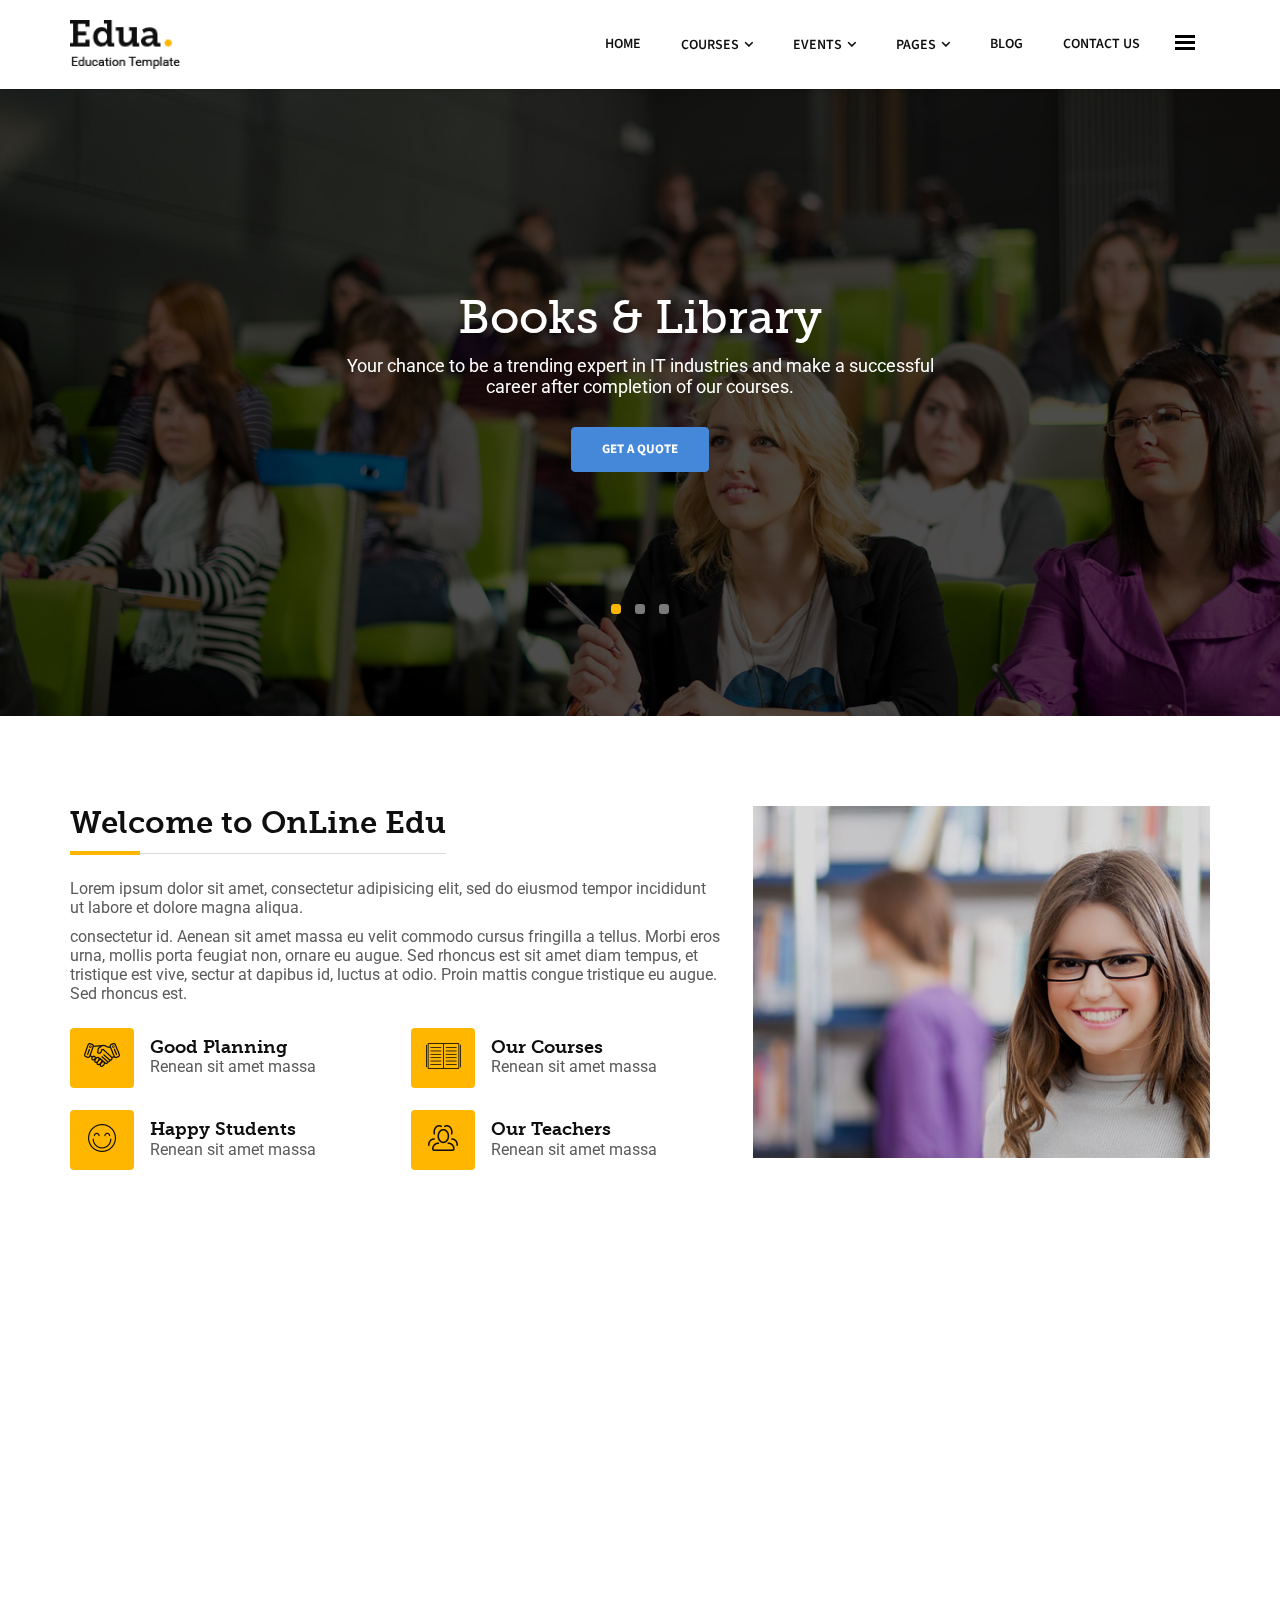
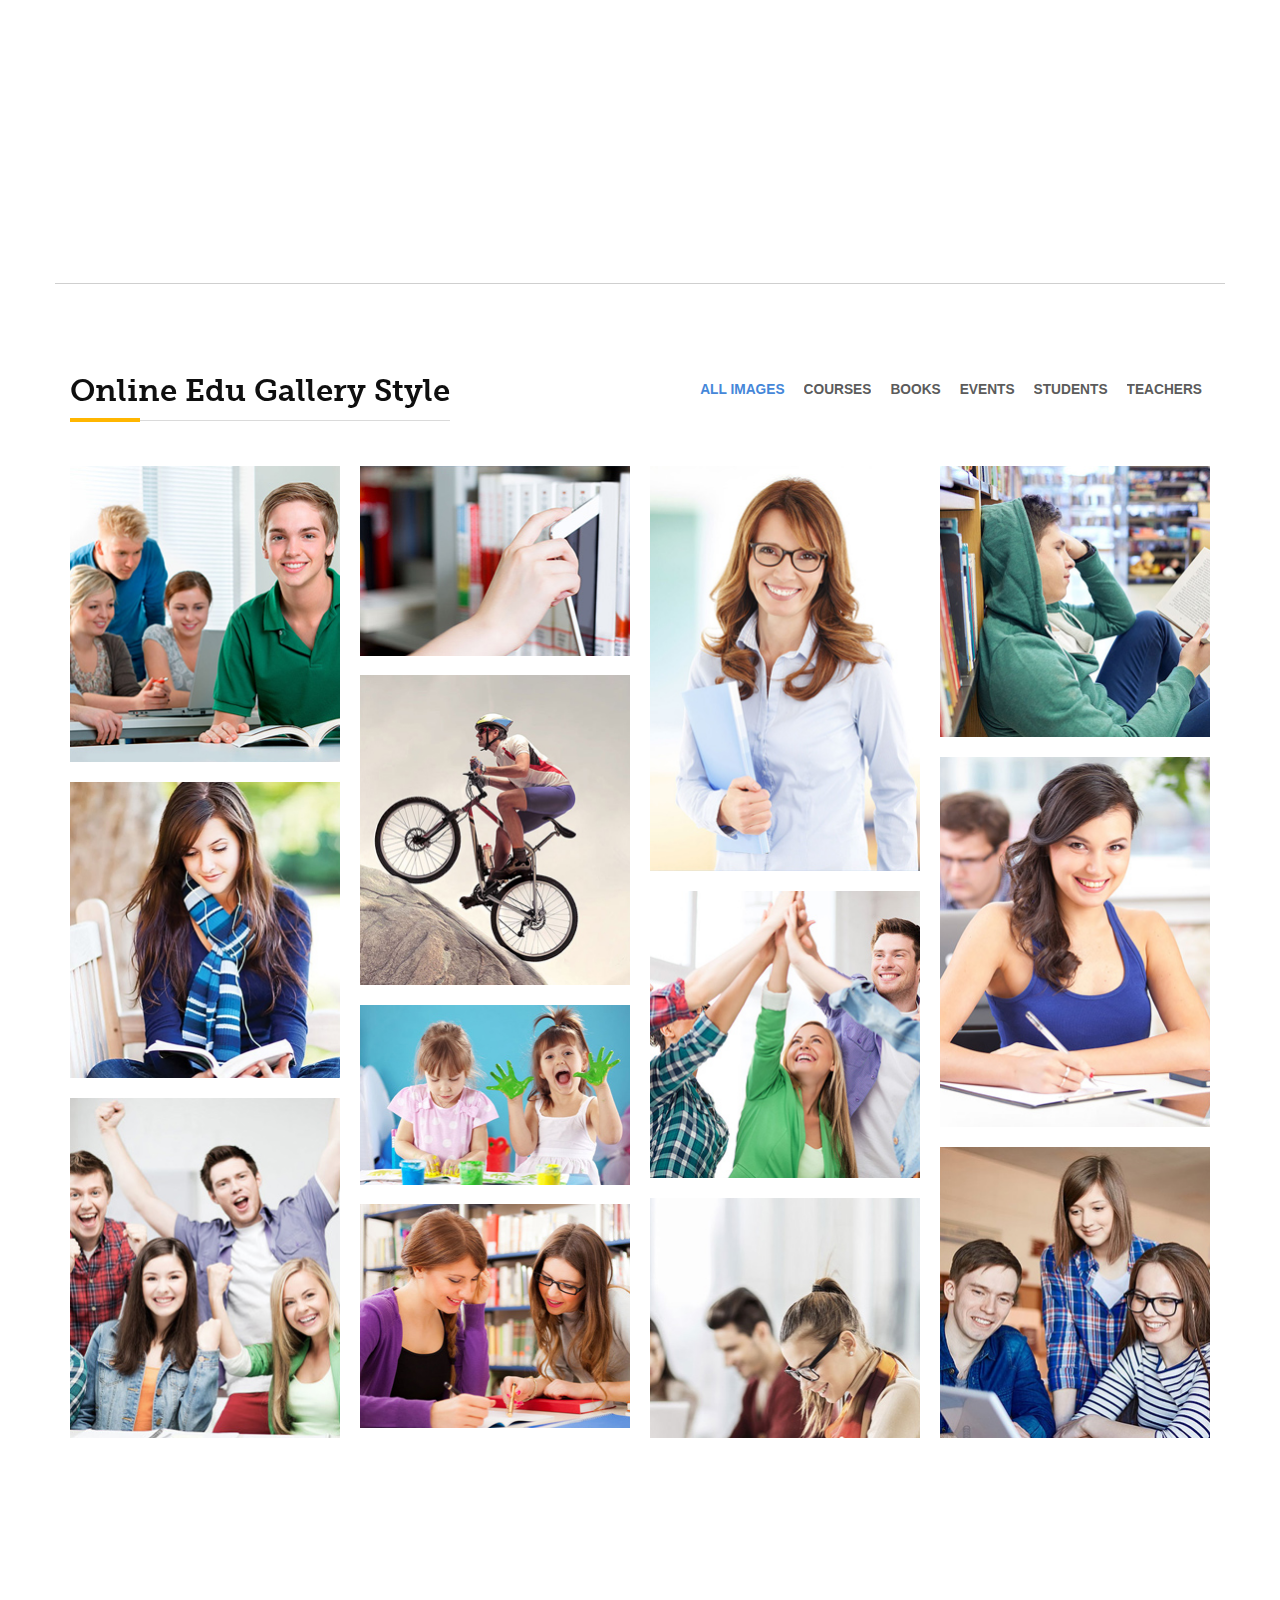
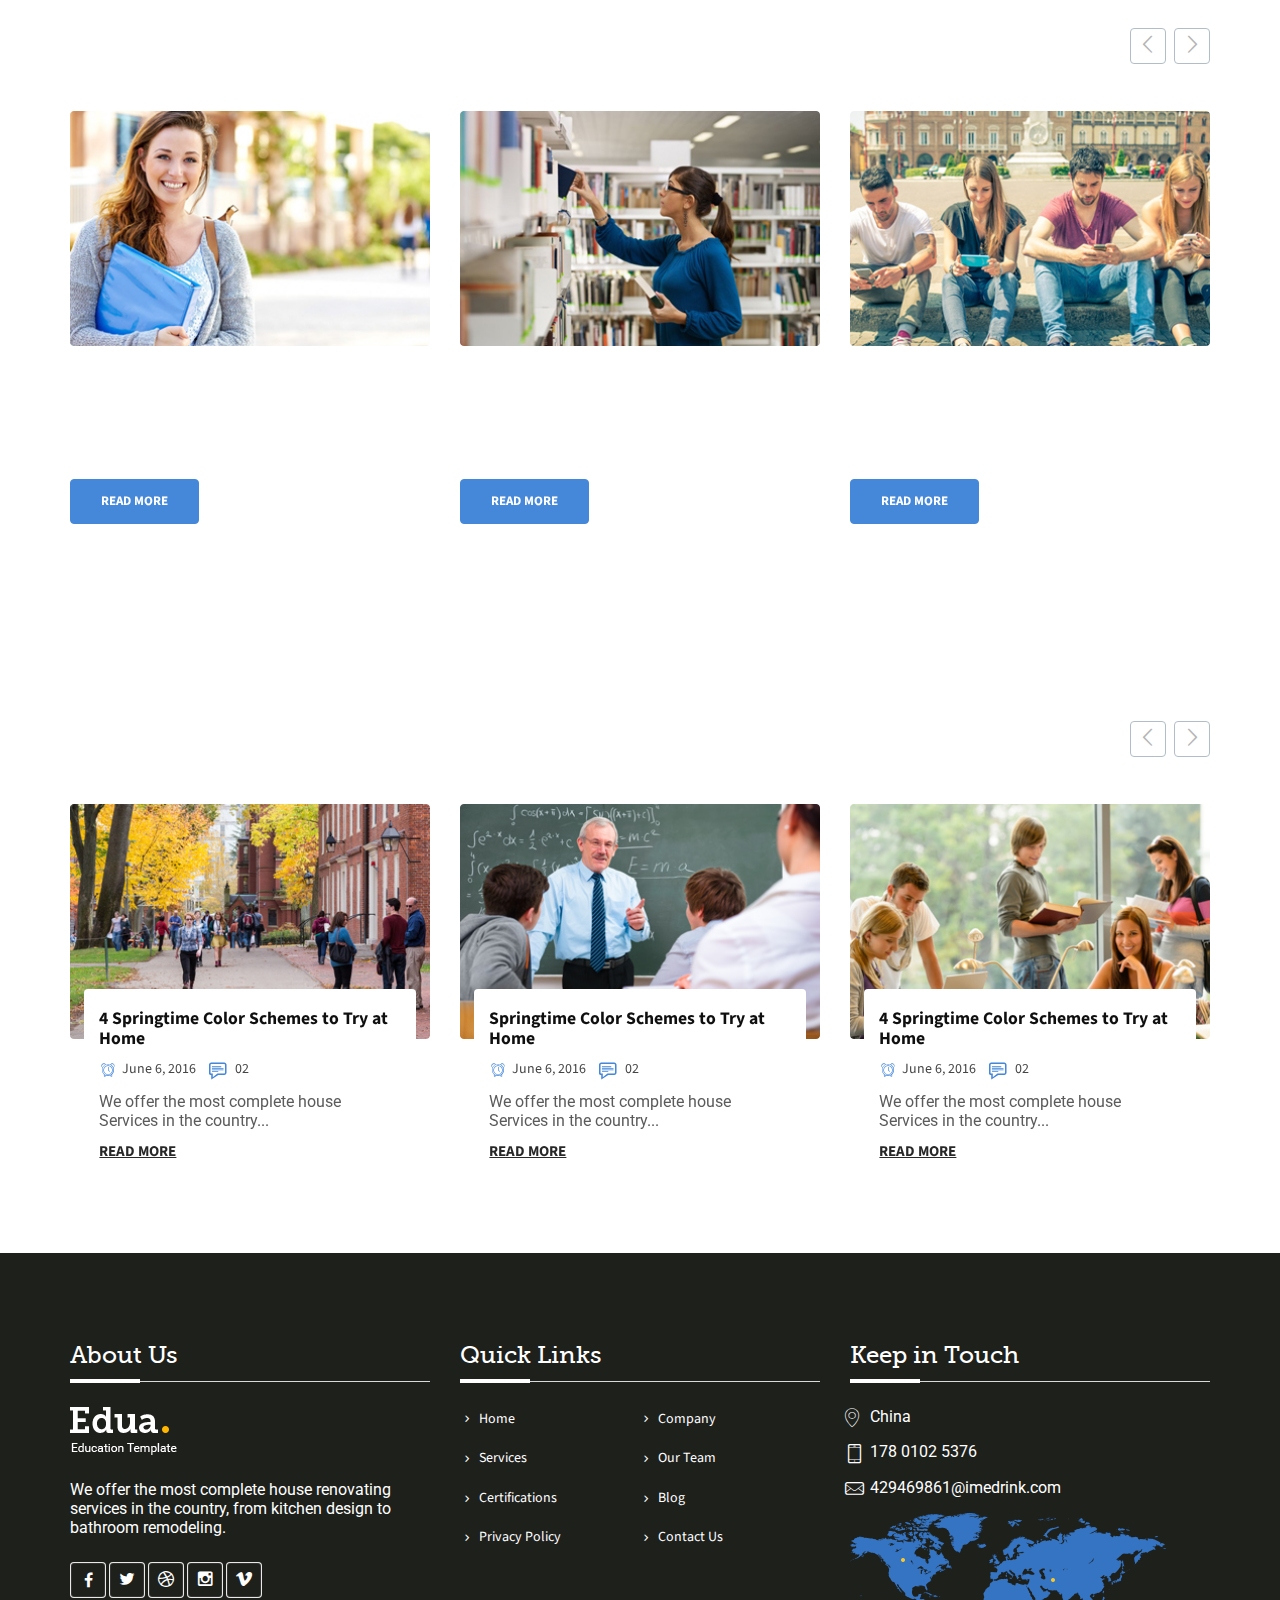
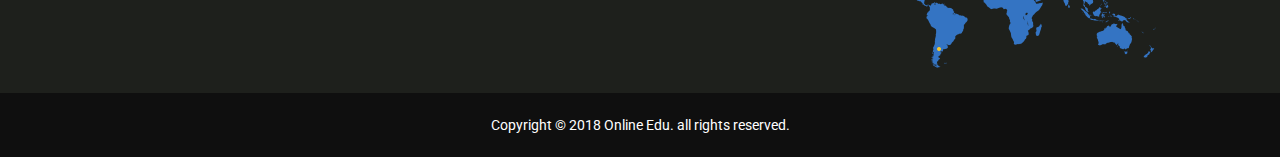
<file: index.html>
<!doctype html>
<html lang="en">
<head>
<meta charset="utf-8">
<meta name="viewport" content="width=device-width, initial-scale=1, user-scalable=no">
<title>Online Edu</title>
<link rel="stylesheet" type="text/css" href="css/bootstrap.min.css">
<link rel="stylesheet" type="text/css" href="css/font-awesome.min.css">
<link rel="stylesheet" type="text/css" href="css/edua-icons.css">
<link rel="stylesheet" type="text/css" href="css/animate.min.css">
<link rel="stylesheet" type="text/css" href="css/owl.carousel.css">
<link rel="stylesheet" type="text/css" href="css/owl.transitions.css">
<link rel="stylesheet" type="text/css" href="css/cubeportfolio.min.css">
<link rel="stylesheet" type="text/css" href="css/settings.css">
<link rel="stylesheet" type="text/css" href="css/bootsnav.css">
<link rel="stylesheet" type="text/css" href="css/style.css">
<link rel="stylesheet" type="text/css" href="css/loader.css">

<link rel="icon" href="images/favicon.png">

<!--[if lt IE 9]>
  <script src="https://oss.maxcdn.com/html5shiv/3.7.2/html5shiv.min.js"></script>
  <script src="https://oss.maxcdn.com/respond/1.4.2/respond.min.js"></script>
<![endif]-->
</head>

<body class="pushmenu-push">
<a href="#" class="scrollToTop"><i class="fa fa-angle-up"></i></a>
<!--Loader-->
<div class="loader">
  <div class="bouncybox">
      <div class="bouncy"></div>
    </div>
</div>



<!--Header-->
<header>
  <nav class="navbar navbar-default navbar-sticky bootsnav pushy">
    <div class="container"> 
       <div id="menu_bars" class="right">
        <span class="t1"></span>
        <span class="t2"></span>
        <span class="t3"></span>
      </div>
      <div class="navbar-header">
        <button type="button" class="navbar-toggle" data-toggle="collapse" data-target="#navbar-menu">
          <i class="fa fa-bars"></i>
        </button>
        <a class="navbar-brand" href="index.html">
        <img src="images/logo.png" class="logo" alt="">
        </a>
      </div>
      <div class="collapse navbar-collapse" id="navbar-menu">
        <ul class="nav navbar-nav navbar-right" data-in="fadeInDown" data-out="fadeOut">
          <li class="dropdown">
            <a href="index.html">Home</a>
          </li>
          <li class="dropdown">
            <a href="#" class="dropdown-toggle" data-toggle="dropdown" >courses</a>
            <ul class="dropdown-menu">
              <li><a href="courses.html">Courses</a></li>
              <li><a href="course_detail.html">Courses Detail</a></li>
            </ul>
          </li>
          <li class="dropdown">
            <a href="#" class="dropdown-toggle" data-toggle="dropdown" >events</a>
            <ul class="dropdown-menu">
              <li><a href="event.html">events</a></li>
              <li><a href="event_detail.html">Events Detail</a></li>
            </ul>
          </li>
          
          <li class="dropdown megamenu-fw">
            <a href="#" class="dropdown-toggle" data-toggle="dropdown">Pages</a>
            <ul class="dropdown-menu megamenu-content" role="menu">
              <li>
                <div class="row">
                  <div class="col-menu col-md-3">
                    <h6 class="title">Pages</h6>
                    <div class="content">
                      <ul class="menu-col">
                        <li><a href="about.html">About</a></li>
                        <li><a href="teachers.html">Teachers</a></li>
                      </ul>
                    </div> 
                  </div>
                  <div class="col-menu col-md-3">
                    <h6 class="title">Blog</h6>
                    <div class="content">
                      <ul class="menu-col">
                        <li><a href="blog.html">Blog</a></li>
                        <li><a href="blog_detail.html">Blog Detail</a></li>
                      </ul>
                    </div>
                  </div>
                  <div class="col-menu col-md-3">
                    <h6 class="title">Others</h6>
                    <div class="content">
                      <ul class="menu-col">
                        <li><a href="gallery.html">Gallery</a></li>
                      </ul>
                    </div>
                  </div>
                </div>
              </li>
            </ul>
          </li>
          <li><a href="blog.html">Blog</a></li>
          <li><a href="contact.html">Contact Us</a></li>
        </ul>
      </div>
    </div>
    <div class="sidebar_menu">
        <nav class="pushmenu pushmenu-right">
          <a class="push-logo" href="index3.html"><img src="images/logo.png" alt="logo"></a>
          <ul class="push_nav centered">
            <li class="dropdown clearfix">
            <a href="#" class="dropdown-toggle" data-toggle="dropdown" ><span>01.</span>Home</a>
            <ul class="dropdown-menu">
              <li><a href="index.html">Home</a></li>
            </ul>
          </li>
          <li class="dropdown clearfix">
            <a href="#" class="dropdown-toggle" data-toggle="dropdown"> <span>02.</span> courses</a>
            <ul class="dropdown-menu">
              <li><a href="courses.html">Courses</a></li>
              <li><a href="course_detail.html">Courses Detail</a></li>
            </ul>
          </li>
          <li class="dropdown clearfix">
            <a href="#" class="dropdown-toggle" data-toggle="dropdown"> <span>03.</span>events</a>
            <ul class="dropdown-menu">
              <li><a href="event.html">events</a></li>
              <li><a href="event_detail.html">events Detail</a></li>
            </ul>
          </li>
            <li class="dropdown clearfix">
              <a href="#." class="dropdown-toggle" data-toggle="dropdown"> <span>04.</span> Pages</a>
              <ul class="dropdown-menu clearfix">
                <li><a href="about.html">About</a></li>
                <li><a href="teachers.html">Teachers</a></li>
                <li><a href="gallery.html">Gallery</a></li>
              </ul>
            </li>
            <li class="dropdown clearfix">
            <a href="#" class="dropdown-toggle" data-toggle="dropdown"> <span>05.</span> Blog</a>
            <ul class="dropdown-menu">
              <li><a href="blog.html">Blog</a></li>
              <li><a href="blog_detail.html">Blog Detail</a></li>
            </ul>
          </li>
            <li><a href="contact.html"> <span>06.</span> Contact Us</a></li>
          </ul>
          <div class="clearfix"></div>
          <ul class="social_icon black top25 bottom20">
          <li><a href="#." class="facebook"><i class="fa fa-facebook"></i></a></li>
          <li><a href="#." class="twitter"><i class="icon-twitter4"></i></a></li>
          <li><a href="#." class="instagram"><i class="icon-instagram"></i></a></li>
        </ul>
        </nav>
      </div>   
  </nav>
</header>


<!--Search-->
<div id="search">
  <button type="button" class="close">×</button>
  <form>
    <input type="search" value="" placeholder="Search here...."  required/>
    <button type="submit" class="btn btn_common yellow">Search</button>
  </form>
</div>

<!--Text Banner-->
<section class="padding" id="text_rotator_parent">
  <div class="container">
    <div id="text_rotator" class="owl-carousel">
      <div class="item">
        <div class="rotate_caption text-center">
          <h1>Books & Library</h1>
          <p>Your chance to be a trending expert in IT industries and make a successful <br/> career after completion of our courses.</p>
          <a href="#." class="border_radius btn_common blue">Get a quote</a>
        </div>
      </div>
      <div class="item">
        <div class="rotate_caption text-center">
          <h1>Best Online Learning</h1>
          <p>Your chance to be a trending expert in IT industries and make a successful <br/> career after completion of our courses.</p>
          <a href="#." class="border_radius btn_common white_border">our services</a>
          <a href="#." class="border_radius btn_common blue">Get a quote</a>
        </div>
      </div>
      <div class="item">
        <div class="rotate_caption text-center">
          <h1>Certified Teachers</h1>
          <p>We offer the most complete house renovating services in the country, from kitchen <br> design to bathroom remodeling.</p>
        </div>
      </div>
    </div>
  </div>
</section>
<!--Text Banner ends-->	


<!--ABout US-->
<section id="about" class="padding-top">
  <div class="container">
    <div class="row">
      <div class="col-md-7 col-sm-6 priorty wow fadeInLeft">
        <h2 class="heading bottom25">Welcome to OnLine Edu <span class="divider-left"></span></h2>
        <p class="half_space">Lorem ipsum dolor sit amet, consectetur adipisicing elit, sed do eiusmod tempor incididunt ut labore et dolore magna aliqua.</p>
        <p>consectetur id. Aenean sit amet massa eu velit commodo cursus fringilla a tellus. Morbi eros urna, mollis porta feugiat non, ornare eu augue. 
        Sed rhoncus est sit amet diam tempus, et tristique est vive, sectur at dapibus id, luctus at odio. Proin mattis congue tristique 
        eu augue. Sed rhoncus est.</p>
        <div class="row">
          <div class="col-md-6">
            <div class="about-post">
            <a href="#." class="border_radius"><img src="images/hands.png" alt="hands"></a>
            <h4>Good Planning</h4>
            <p>Renean sit amet massa</p>
            </div>
            <div class="about-post">
            <a href="#." class="border_radius"><img src="images/awesome.png" alt="hands"></a>
            <h4>Happy Students</h4>
            <p>Renean sit amet massa</p>
            </div>
          </div>
          <div class="col-md-6">
            <div class="about-post">
            <a href="courses.html" class="border_radius"><img src="images/maintenance.png" alt="hands"></a>
            <h4>Our Courses</h4>
            <p>Renean sit amet massa</p>
            </div>
            <div class="about-post">
            <a href="teachers.html" class="border_radius"><img src="images/home.png" alt="hands"></a>
            <h4>Our Teachers</h4>
            <p>Renean sit amet massa</p>
            </div>
          </div>
        </div>
      </div>
      <div class="col-md-5 col-sm-6 wow fadeInRight">
         <img src="images/about.jpg" alt="our priorties" class="img-responsive" style="width:100%;">
      </div>
    </div>
  </div>
  <div class="container margin_top">
    <div class="row">
    <div class="icon_wrap padding-bottom-half clearfix">
      <div class="col-sm-4 icon_box text-center heading_space wow fadeInUp" data-wow-delay="300ms">
         <i class="icon-icons9"></i>
         <h4 class="text-capitalize bottom20 margin10">Full-time foreign teacher</h4>
         <p class="no_bottom">Through the TESOL, TEFL certification of the global 20000+ outstanding foreign teachers, 24 hours professional guidance, pure accent, let you easily enter the English language environment.</p>
      </div>
      <div class="col-sm-4 icon_box text-center heading_space wow fadeInUp" data-wow-delay="400ms">
         <i class="icon-icons9"></i>
         <h4 class="text-capitalize bottom20 margin10">Accurate matching materials</h4>
         <p class="no_bottom">According to your needs and interests, intelligent matching materials, truly customized, based on 12 grades of learning level, according to your level to develop a precision promotion plan</p>
      </div>
      <div class="col-sm-4 icon_box text-center heading_space wow fadeInUp" data-wow-delay="500ms">
         <i class="icon-icons20"></i>
         <h4 class="text-capitalize bottom20 margin10">Study anytime and anywhere</h4>
         <p class="no_bottom">The venue is not limited, and your English classroom is everywhere. Instead of wasting time in traffic, it is better to sit at home and learn easily. I believe you will make wise choices in pursuit of maximum efficiency.</p>
      </div>
      <div class="col-sm-4 icon_box text-center heading_space wow fadeInUp" data-wow-delay="500ms">
         <i class="icon-globe"></i>
         <h4 class="text-capitalize bottom20 margin10">Brand strength guarantee</h4>
         <p class="no_bottom">Focusing on online English for 20 years, more than 180 million service users, up to 95% of customer satisfaction, have achieved the leading brand of English online education "Yao Yao".</p>
      </div>
      <div class="col-sm-4 icon_box text-center heading_space wow fadeInUp" data-wow-delay="400ms">
         <i class="icon-layers"></i>
         <h4 class="text-capitalize bottom20 margin10">An immersive learning experience</h4>
         <p class="no_bottom">The teaching is integrated into the new and interesting class adventure task, through the task to inspire children to continue to use the knowledge, imperceptibly complete the assimilation of the content of the study.</p>
      </div>
      <div class="col-sm-4 icon_box text-center heading_space wow fadeInUp" data-wow-delay="500ms">
         <i class="icon-laptop"></i>
         <h4 class="text-capitalize bottom20 margin10">Whole course quality service</h4>
         <p class="no_bottom">Each student can enjoy the whole course company and attention of professional teachers and IT staff, and provide good service for students and parents to solve all kinds of problems in time.</p>
      </div>
      </div>
    </div>
  </div>
</section>
<!--ABout US-->


<!--Paralax -->

<!--Paralax -->



<!-- Gallery -->
<section id="gallery" class="padding">
  <div class="container">
    <div class="row">
      <div class="col-sm-5">
        <h2 class="heading heading_space">Online Edu Gallery Style<span class="divider-left"></span></h2>
      </div>
      <div class="col-sm-7">
        <div id="project-filter" class="cbp-l-filters-alignRight">
          <div data-filter="*" class="cbp-filter-item-active cbp-filter-item">ALL IMAGES</div>
          <div data-filter=".course" class="cbp-filter-item">COURSES</div>
          <div data-filter=".book" class="cbp-filter-item">BOOKS</div>
          <div data-filter=".event" class="cbp-filter-item">EVENTS</div>
          <div data-filter=".student" class="cbp-filter-item">STUDENTS</div>
          <div data-filter=".teacher" class="cbp-filter-item">TEACHERS</div>
        </div>
      </div>
    </div>
    <div id="projects" class="cbp">
      <div class="cbp-item course">
        <img src="images/gallery1.jpg" alt="">
        <div class="overlay">
          <div class="centered text-center">
            <a href="images/gallery1.jpg" class="cbp-lightbox opens"> <i class="icon-focus"></i></a> 
          </div>
        </div>
      </div>
      <div class="cbp-item course book">
        <img src="images/gallery2.jpg" alt="">
        <div class="overlay">
          <div class="centered text-center">
            <a href="images/gallery2.jpg" class="cbp-lightbox opens"> <i class="icon-focus"></i></a> 
          </div>
        </div>
      </div>
      <div class="cbp-item teacher">
        <img src="images/gallery3.jpg" alt="">
        <div class="overlay">
          <div class="centered text-center">
            <a href="images/gallery3.jpg" class="cbp-lightbox opens"> <i class="icon-focus"></i></a> 
          </div>
        </div>
      </div>
      <div class="cbp-item course book">
        <img src="images/gallery4.jpg" alt="">
        <div class="overlay">
          <div class="centered text-center">
            <a href="images/gallery4.jpg" class="cbp-lightbox opens"> <i class="icon-focus"></i></a> 
          </div>
        </div>
      </div>
      <div class="cbp-item student event">
        <img src="images/gallery6.jpg" alt="">
        <div class="overlay">
          <div class="centered text-center">
            <a href="images/gallery6.jpg" class="cbp-lightbox opens"> <i class="icon-focus"></i></a> 
          </div>
        </div>
      </div>
      <div class="cbp-item student">
        <img src="images/gallery8.jpg" alt="">
        <div class="overlay">
          <div class="centered text-center">
            <a href="images/gallery8.jpg" class="cbp-lightbox opens"> <i class="icon-focus"></i></a> 
          </div>
        </div>
      </div>
      <div class="cbp-item event">
        <img src="images/gallery5.jpg" alt="">
        <div class="overlay">
          <div class="centered text-center">
            <a href="images/gallery5.jpg" class="cbp-lightbox opens"> <i class="icon-focus"></i></a> 
          </div>
        </div>
      </div>
      <div class="cbp-item event">
        <img src="images/gallery7.jpg" alt="">
        <div class="overlay">
          <div class="centered text-center">
            <a href="images/gallery7.jpg" class="cbp-lightbox opens"> <i class="icon-focus"></i></a> 
          </div>
        </div>
      </div>
      <div class="cbp-item student event">
        <img src="images/gallery10.jpg" alt="">
        <div class="overlay">
          <div class="centered text-center">
            <a href="images/gallery10.jpg" class="cbp-lightbox opens"> <i class="icon-focus"></i></a> 
          </div>
        </div>
      </div>
      <div class="cbp-item teacher">
        <img src="images/gallery9.jpg" alt="">
        <div class="overlay">
          <div class="centered text-center">
            <a href="images/gallery9.jpg" class="cbp-lightbox opens"> <i class="icon-focus"></i></a> 
          </div>
        </div>
      </div>
      <div class="cbp-item student">
        <img src="images/gallery13.jpg" alt="">
        <div class="overlay">
          <div class="centered text-center">
            <a href="images/gallery13.jpg" class="cbp-lightbox opens"> <i class="icon-focus"></i></a> 
          </div>
        </div>
      </div>
      <div class="cbp-item teacher">
        <img src="images/gallery12.jpg" alt="">
        <div class="overlay">
          <div class="centered text-center">
            <a href="images/gallery12.jpg" class="cbp-lightbox opens"> <i class="icon-focus"></i></a> 
          </div>
        </div>
      </div>
      <div class="cbp-item book student">
        <img src="images/gallery11.jpg" alt="">
        <div class="overlay">
          <div class="centered text-center">
            <a href="images/gallery11.jpg" class="cbp-lightbox opens"> <i class="icon-focus"></i></a> 
          </div>
        </div>
      </div>
    </div>
  </div>
</section>
<!-- Gallery -->

<!-- Courses -->
<section id="courses" class="padding parallax">
  <div class="container">
    <div class="row">
      <div class="col-md-12 wow fadeInDown">
        <h2 class="heading heading_space">Popular Courses<span class="divider-left"></span></h2>
      </div>
    </div>
    <div class="row">
      <div class="col-md-12">
        <div class="slider_wrapper">
          <div id="course_slider" class="owl-carousel">
            <div class="item">
              <div class="image bottom20">
                <img src="images/course1.jpg" alt="Courses" class="img-responsive border_radius">
              </div>
              <h3 class="bottom15"><a href="course_detail.html">Introduction LearnPress</a></h3>
              <p class="bottom15">We offer the most complete house renovating services in the country, from kitchen design to bathroom remodeling.</p>
              <a href="course_detail.html" class="btn_common blue border_radius">Read More</a>
            </div>
            <div class="item">
              <div class="image bottom20">
                <img src="images/course2.jpg" alt="Courses" class="img-responsive border_radius">
              </div>
              <h3 class="bottom15"><a href="course_detail.html">Introduction LearnPress</a></h3>
              <p class="bottom15">We offer the most complete house renovating services in the country, from kitchen design to bathroom remodeling.</p>
              <a href="course_detail.html" class="btn_common blue border_radius">Read More</a>
            </div>
            <div class="item">
              <div class="image bottom20">
                <img src="images/course3.jpg" alt="Courses" class="img-responsive border_radius">
              </div>
              <h3 class="bottom15"><a href="course_detail.html">Introduction LearnPress</a></h3>
              <p class="bottom15">We offer the most complete house renovating services in the country, from kitchen design to bathroom remodeling.</p>
              <a href="course_detail.html" class="btn_common blue border_radius">Read More</a>
            </div>
            <div class="item">
              <div class="image bottom20">
                <img src="images/course1.jpg" alt="Courses" class="img-responsive border_radius">
              </div>
              <h3 class="bottom15"><a href="course_detail.html">Introduction LearnPress</a></h3>
              <p class="bottom15">We offer the most complete house renovating services in the country, from kitchen design to bathroom remodeling.</p>
              <a href="course_detail.html" class="btn_common blue border_radius">Read More</a>
            </div>
            <div class="item">
              <div class="image bottom20">
                <img src="images/course2.jpg" alt="Courses" class="img-responsive border_radius">
              </div>
              <h3 class="bottom15"><a href="course_detail.html">Introduction LearnPress</a></h3>
              <p class="bottom15">We offer the most complete house renovating services in the country, from kitchen design to bathroom remodeling.</p>
              <a href="course_detail.html" class="btn_common blue border_radius">Read More</a>
            </div>
            <div class="item">
              <div class="image bottom20">
                <img src="images/course3.jpg" alt="Courses" class="img-responsive border_radius">
              </div>
              <h3 class="bottom15"><a href="course_detail.html">Introduction LearnPress</a></h3>
              <p class="bottom15">We offer the most complete house renovating services in the country, from kitchen design to bathroom remodeling.</p>
              <a href="course_detail.html" class="btn_common blue border_radius">Read More</a>
            </div>
          </div>
        </div>
      </div>
    </div>
  </div>
</section>
<!-- Courses -->

<!-- News-->
<section id="news" class="padding">
  <div class="container">
    <div class="row">
      <div class="col-md-12 wow fadeInDown">
       <h2 class="heading heading_space">Latest News <span class="divider-left"></span></h2>
      </div>
    </div>
    <div class="row">
      <div class="col-md-12">
        <div class="slider_wrapper">
          <div id="news_slider" class="owl-carousel">
            <div class="item">
              <div class="content_wrap">
                <div class="image">
                  <img src="images/news1.jpg" alt="Edua" class="img-responsive border_radius">
                </div>
                <div class="news_box border_radius">
                  <h4><a href="blog_detail.html">4 Springtime Color Schemes to Try at Home</a></h4>
                  <ul class="commment">
                    <li><a href="#."><i class="icon-icons20"></i>June 6, 2016</a></li>
                    <li><a href="#."><i class="icon-comment"></i> 02</a></li>
                  </ul>
                  <p>We offer the most complete house Services in the country...</p>
                  <a href="blog_detail.html" class="readmore">Read More</a>
                </div>
              </div>
            </div>
            <div class="item">
              <div class="content_wrap">
                <div class="image">
                  <img src="images/news2.jpg" alt="Edua" class="img-responsive border_radius">
                </div>
                <div class="news_box border_radius">
                  <h4><a href="blog_detail.html"> Springtime Color Schemes to Try at Home</a></h4>
                  <ul class="commment">
                    <li><a href="#."><i class="icon-icons20"></i>June 6, 2016</a></li>
                    <li><a href="#."><i class="icon-comment"></i> 02</a></li>
                  </ul>
                  <p>We offer the most complete house Services in the country...</p>
                  <a href="blog_detail.html" class="readmore">Read More</a>
                </div>
              </div>
            </div>
            <div class="item">
              <div class="content_wrap">
                <div class="image">
                  <img src="images/news3.jpg" alt="Edua" class="img-responsive border_radius">
                </div>
                <div class="news_box border_radius">
                  <h4><a href="blog_detail.html">4 Springtime Color Schemes to Try at Home</a></h4>
                  <ul class="commment">
                    <li><a href="#."><i class="icon-icons20"></i>June 6, 2016</a></li>
                    <li><a href="#."><i class="icon-comment"></i> 02</a></li>
                  </ul>
                  <p>We offer the most complete house Services in the country...</p>
                  <a href="blog_detail.html" class="readmore">Read More</a>
                </div>
              </div>
            </div>
            <div class="item">
              <div class="content_wrap">
                <div class="image">
                  <img src="images/news1.jpg" alt="Edua" class="img-responsive border_radius">
                </div>
                <div class="news_box border_radius">
                  <h4><a href="blog_detail.html">4 Springtime Color Schemes to Try at Home</a></h4>
                  <ul class="commment">
                    <li><a href="#."><i class="icon-icons20"></i>June 6, 2016</a></li>
                    <li><a href="#."><i class="icon-comment"></i> 02</a></li>
                  </ul>
                  <p>We offer the most complete house Services in the country...</p>
                  <a href="blog_detail.html" class="readmore">Read More</a>
                </div>
              </div>
            </div>
            <div class="item">
              <div class="content_wrap">
                <div class="image">
                  <img src="images/news2.jpg" alt="Edua" class="img-responsive border_radius">
                </div>
                <div class="news_box border_radius">
                  <h4><a href="blog_detail.html">4 Springtime Color Schemes to Try at Home</a></h4>
                  <ul class="commment">
                    <li><a href="#."><i class="icon-icons20"></i>June 6, 2016</a></li>
                    <li><a href="#."><i class="icon-comment"></i> 02</a></li>
                  </ul>
                  <p>We offer the most complete house Services in the country...</p>
                  <a href="blog_detail.html" class="readmore">Read More</a>
                </div>
              </div>
            </div>
            <div class="item">
              <div class="content_wrap">
                <div class="image">
                  <img src="images/news3.jpg" alt="Edua" class="img-responsive border_radius">
                </div>
                <div class="news_box border_radius">
                  <h4><a href="blog_detail.html">4 Springtime Color Schemes to Try at Home</a></h4>
                  <ul class="commment">
                    <li><a href="#."><i class="icon-icons20"></i>June 6, 2016</a></li>
                    <li><a href="#."><i class="icon-comment"></i> 02</a></li>
                  </ul>
                  <p>We offer the most complete house Services in the country...</p>
                  <a href="blog_detail.html" class="readmore">Read More</a>
                </div>
              </div>
            </div>
          </div>
        </div>
      </div>
    </div>
  </div>
</section>



<!--FOOTER-->
<footer class="padding-top">
  <div class="container">
    <div class="row">
      <div class="col-md-4 col-sm-4 footer_panel bottom25">
        <h3 class="heading bottom25">About Us<span class="divider-left"></span></h3>
        <a href="index3.html" class="footer_logo bottom25"><img src="images/logo-white.png" alt="Edua"></a>
        <p>We offer the most complete house renovating services in the country, from kitchen design to bathroom remodeling.</p>
        <ul class="social_icon top25">
          <li><a href="#." class="facebook"><i class="fa fa-facebook"></i></a></li>
          <li><a href="#." class="twitter"><i class="icon-twitter4"></i></a></li>
          <li><a href="#." class="dribble"><i class="icon-dribbble5"></i></a></li>
          <li><a href="#." class="instagram"><i class="icon-instagram"></i></a></li>
          <li><a href="#." class="vimo"><i class="icon-vimeo4"></i></a></li>
        </ul>
      </div>
      <div class="col-md-4 col-sm-4 footer_panel bottom25">
        <h3 class="heading bottom25">Quick Links<span class="divider-left"></span></h3>
        <ul class="links">
          <li><a href="#."><i class="icon-chevron-small-right"></i>Home</a></li>
          <li><a href="#."><i class="icon-chevron-small-right"></i>Company</a></li>
          <li><a href="#."><i class="icon-chevron-small-right"></i>Services</a></li>
          <li><a href="#."><i class="icon-chevron-small-right"></i>Our Team</a></li>
          <li><a href="#."><i class="icon-chevron-small-right"></i>Certifications</a></li>
          <li><a href="#."><i class="icon-chevron-small-right"></i>Blog</a></li>
          <li><a href="#."><i class="icon-chevron-small-right"></i>Privacy Policy</a></li>
          <li><a href="#."><i class="icon-chevron-small-right"></i>Contact Us</a></li>
        </ul>
      </div>
      <div class="col-md-4 col-sm-4 footer_panel bottom25">
        <h3 class="heading bottom25">Keep in Touch <span class="divider-left"></span></h3>
        <p class=" address"><i class="icon-map-pin"></i>China</p>
        <p class=" address"><i class="icon-phone"></i>178 0102 5376</p>
        <p class=" address"><i class="icon-mail"></i><a href="mailto:Edua@info.com">429469861@imedrink.com</a></p>
        <img src="images/footer-map.png" alt="we are here" class="img-responsive">
      </div>
    </div>
  </div>
</footer>
<div class="copyright">
  <div class="container">
    <div class="row">
      <div class="col-md-12 text-center">
        <p>Copyright &copy; 2018 <a href="#.">Online Edu</a>. all rights reserved.</p>
      </div>
    </div>
  </div>
</div>
<!--FOOTER ends-->



<script src="js/jquery-2.2.3.js"></script>
<script src="js/bootstrap.min.js"></script>
<script src="js/bootsnav.js"></script>
<script src="js/jquery.appear.js"></script>
<script src="js/jquery-countTo.js"></script>
<script src="js/jquery.parallax-1.1.3.js"></script>
<script src="js/owl.carousel.min.js"></script>
<script src="js/jquery.cubeportfolio.min.js"></script>
<script src="js/jquery.themepunch.tools.min.js"></script>
<script src="js/jquery.themepunch.revolution.min.js"></script>
<script src="js/revolution.extension.layeranimation.min.js"></script>
<script src="js/revolution.extension.navigation.min.js"></script>
<script src="js/revolution.extension.parallax.min.js"></script>
<script src="js/revolution.extension.slideanims.min.js"></script>
<script src="js/revolution.extension.video.min.js"></script>
<script src="js/wow.min.js"></script>
<script src="js/functions.js"></script>

</body>
</html>
</file>
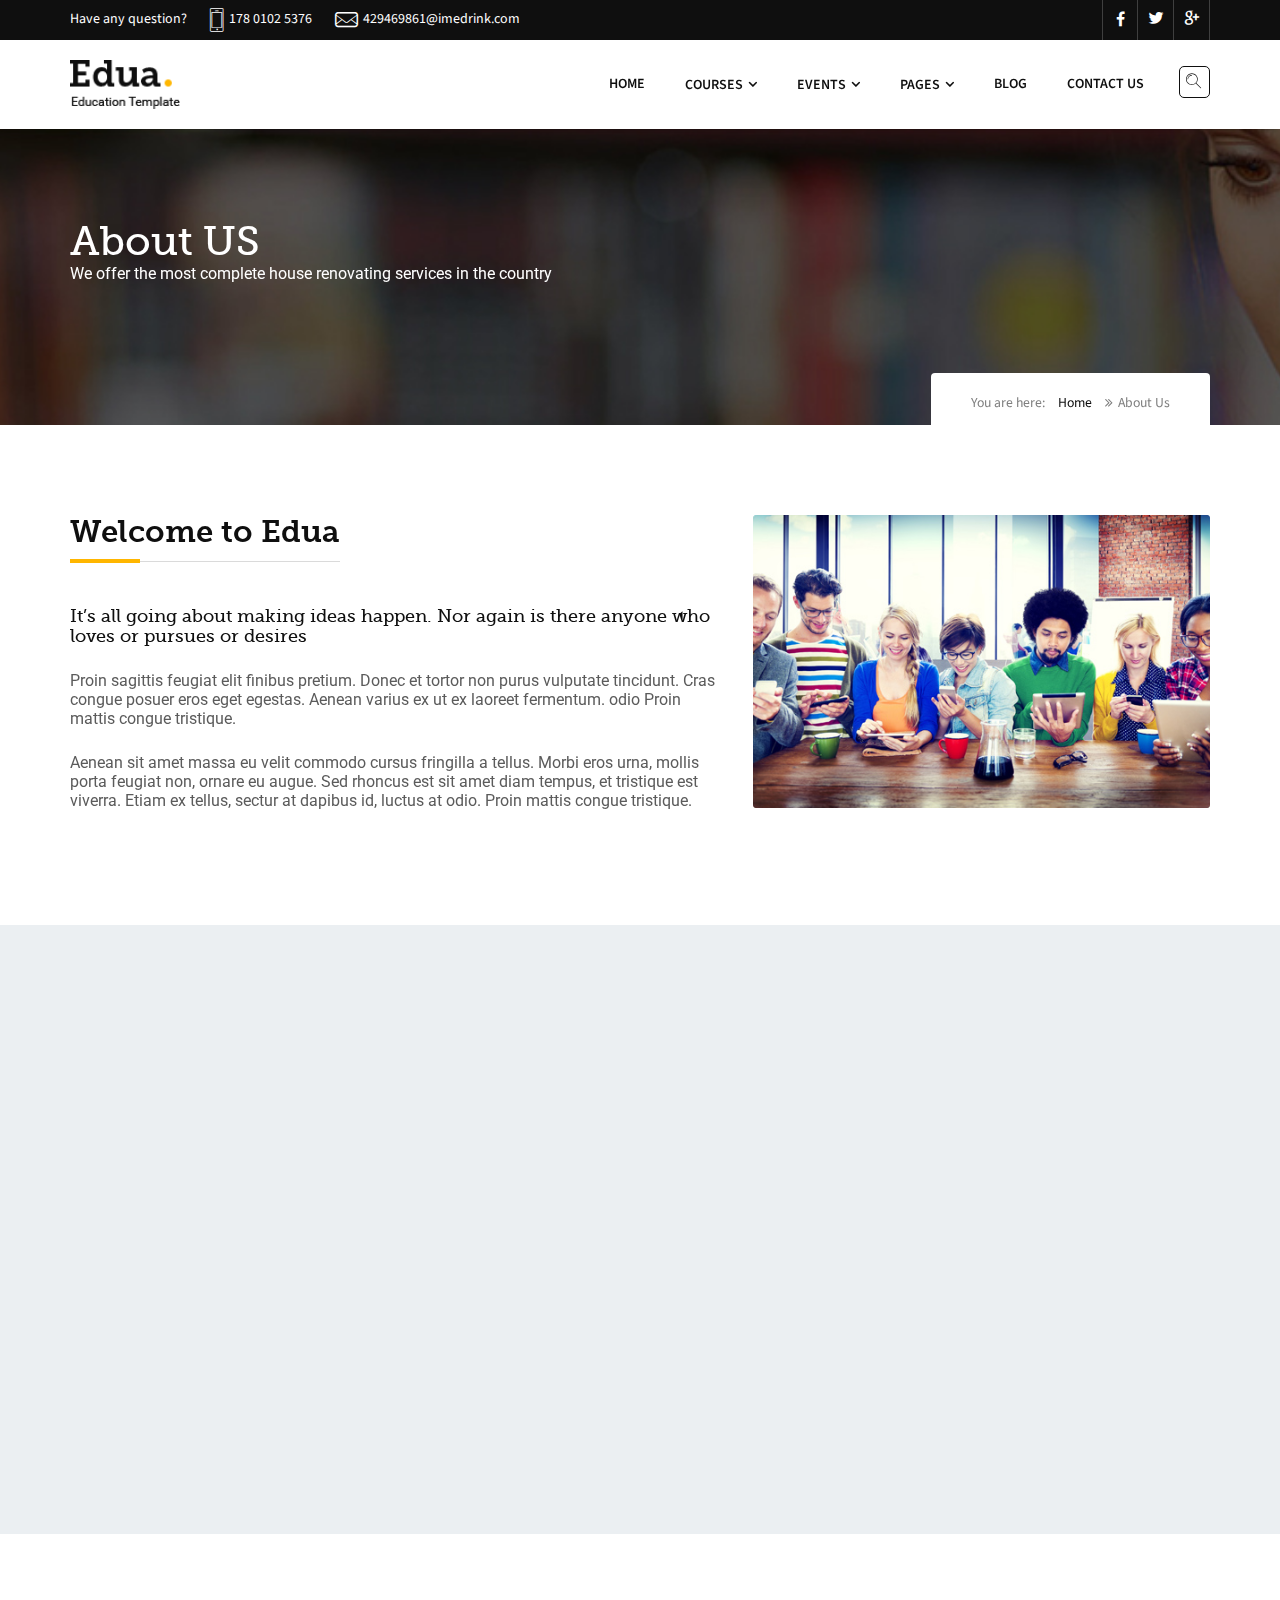
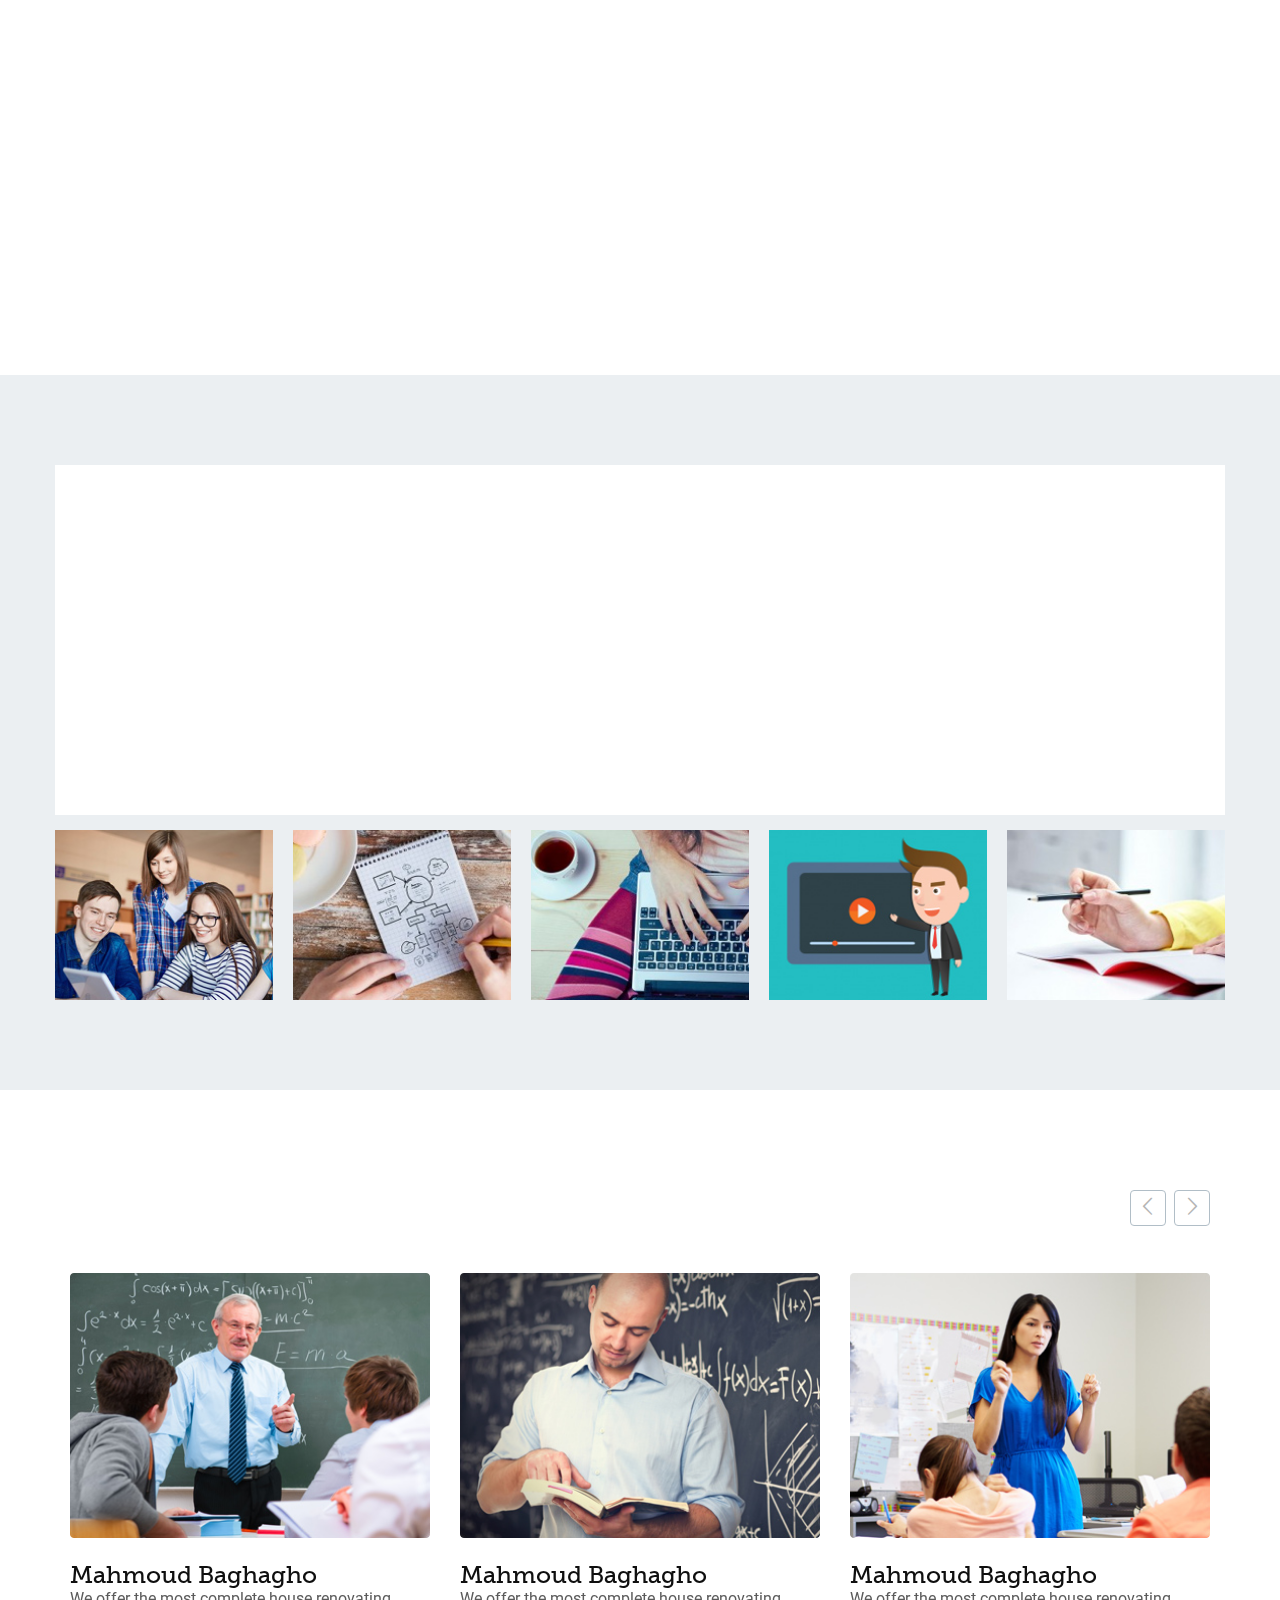
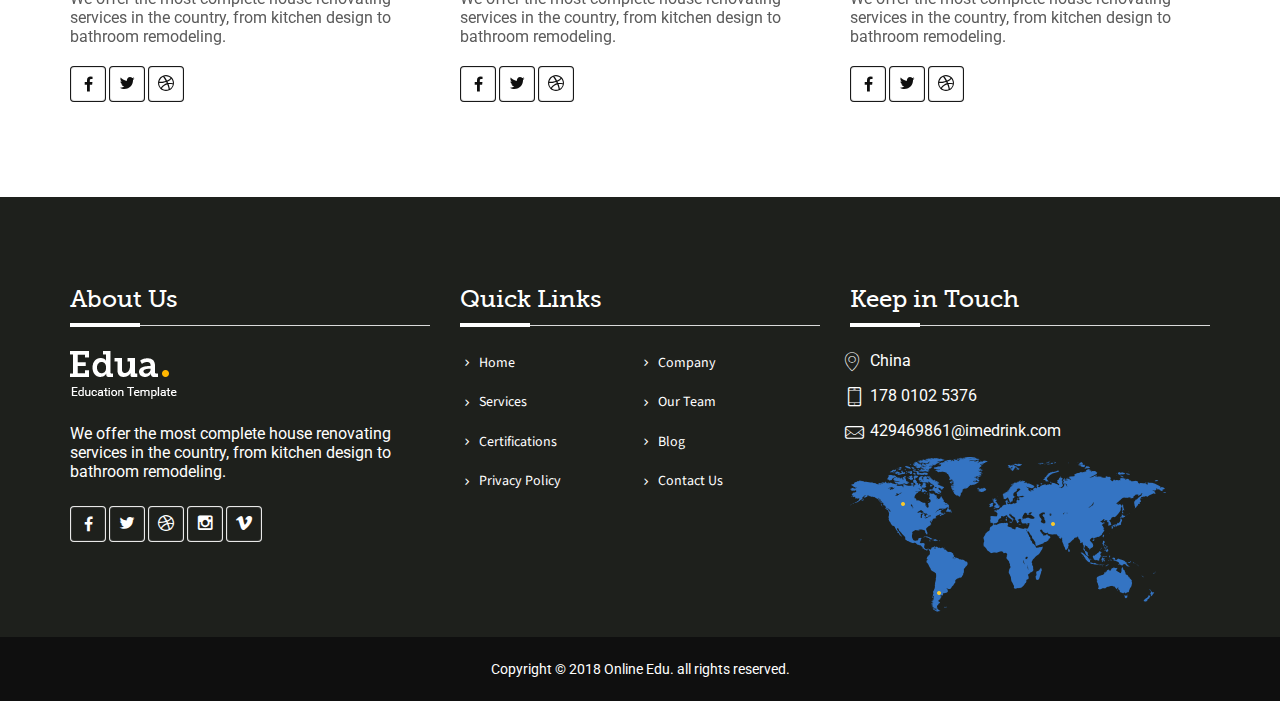
<file: about.html>
<!doctype html>
<html lang="en">
<head>
<meta charset="utf-8">
<meta http-equiv="X-UA-Compatible" content="IE=edge">
<meta name="viewport" content="width=device-width, initial-scale=1, user-scalable=no">
<title>Edua | About</title>
<link rel="stylesheet" type="text/css" href="css/bootstrap.min.css">
<link rel="stylesheet" type="text/css" href="css/font-awesome.min.css">
<link rel="stylesheet" type="text/css" href="css/edua-icons.css">
<link rel="stylesheet" type="text/css" href="css/animate.min.css">
<link rel="stylesheet" type="text/css" href="css/owl.carousel.css">
<link rel="stylesheet" type="text/css" href="css/owl.transitions.css">
<link rel="stylesheet" type="text/css" href="css/cubeportfolio.min.css">
<link rel="stylesheet" type="text/css" href="css/settings.css">
<link rel="stylesheet" type="text/css" href="css/bootsnav.css">
<link rel="stylesheet" type="text/css" href="css/style.css">
<link rel="stylesheet" type="text/css" href="css/loader.css">

<link rel="icon" href="images/favicon.png">

<!--[if lt IE 9]>
  <script src="https://oss.maxcdn.com/html5shiv/3.7.2/html5shiv.min.js"></script>
  <script src="https://oss.maxcdn.com/respond/1.4.2/respond.min.js"></script>
<![endif]-->
</head>

<body>
<a href="#" class="scrollToTop"><i class="fa fa-angle-up"></i></a>
<!--Loader-->
<div class="loader">
  <div class="bouncybox">
      <div class="bouncy"></div>
    </div>
</div>

<div class="topbar">
    <div class="container">
        <div class="row">
            <div class="col-md-12">
                <div class="pull-left">
                    <span class="info"><a href="#."> Have any question?</a></span>
                    <span class="info"><i class="icon-phone2"></i>178 0102 5376</span>
                    <span class="info"><i class="icon-mail"></i>429469861@imedrink.com</span>
                </div>
                <ul class="social_top pull-right">
                    <li><a href="#."><i class="fa fa-facebook"></i></a></li>
                    <li><a href="#."><i class="icon-twitter4"></i></a></li>
                    <li><a href="#."><i class="icon-google"></i></a></li>
                </ul>
            </div>
        </div>
    </div>
</div>

<!--Header-->
<header>
  <nav class="navbar navbar-default navbar-sticky bootsnav">
    <div class="container"> 
       <div class="search_btn btn_common"><i class="icon-icons185"></i></div>
      <div class="navbar-header">
        <button type="button" class="navbar-toggle" data-toggle="collapse" data-target="#navbar-menu">
          <i class="fa fa-bars"></i>
        </button>
        <a class="navbar-brand" href="index.html">
        <img src="images/logo.png" class="logo logo-scrolled" alt="">
        </a>
      </div>
      <div class="collapse navbar-collapse" id="navbar-menu">
        <ul class="nav navbar-nav navbar-right" data-in="fadeInDown" data-out="fadeOut">
          <li class="dropdown">
            <a href="index.html">Home</a>
          </li>
          <li class="dropdown">
            <a href="#" class="dropdown-toggle" data-toggle="dropdown" >courses</a>
            <ul class="dropdown-menu">
              <li><a href="courses.html">Courses</a></li>
              <li><a href="course_detail.html">Courses Detail</a></li>
            </ul>
          </li>
          <li class="dropdown">
            <a href="#" class="dropdown-toggle" data-toggle="dropdown" >events</a>
            <ul class="dropdown-menu">
              <li><a href="event.html">events</a></li>
              <li><a href="event_detail.html">Events Detail</a></li>
            </ul>
          </li>

          <li class="dropdown megamenu-fw">
            <a href="#" class="dropdown-toggle" data-toggle="dropdown">Pages</a>
            <ul class="dropdown-menu megamenu-content" role="menu">
              <li>
                <div class="row">
                  <div class="col-menu col-md-3">
                    <h6 class="title">Pages</h6>
                    <div class="content">
                      <ul class="menu-col">
                        <li><a href="about.html">About</a></li>
                        <li><a href="teachers.html">Teachers</a></li>
                      </ul>
                    </div>
                  </div>
                  <div class="col-menu col-md-3">
                    <h6 class="title">Blog</h6>
                    <div class="content">
                      <ul class="menu-col">
                        <li><a href="blog.html">Blog</a></li>
                        <li><a href="blog_detail.html">Blog Detail</a></li>
                      </ul>
                    </div>
                  </div>
                  <div class="col-menu col-md-3">
                    <h6 class="title">Others</h6>
                    <div class="content">
                      <ul class="menu-col">
                        <li><a href="gallery.html">Gallery</a></li>
                      </ul>
                    </div>
                  </div>
                </div>
              </li>
            </ul>
          </li>
          <li><a href="blog.html">Blog</a></li>
          <li><a href="contact.html">Contact Us</a></li>
        </ul>
      </div>
    </div>   
  </nav>
</header>
<!--Search-->
<div id="search">
  <button type="button" class="close">×</button>
  <form>
    <input type="search" value="" placeholder="Search here...."  required/>
    <button type="submit" class="btn btn_common blue">Search</button>
  </form>
</div>


<!--Page Header-->
<section class="page_header padding-top">
  <div class="container">
    <div class="row">
      <div class="col-md-12 page-content">
        <h1>About US</h1>
        <p>We offer the most complete house renovating services in the country</p>
        <div class="page_nav">
      <span>You are here:</span> <a href="index.html">Home</a> <span><i class="fa fa-angle-double-right"></i>About Us</span>
      </div>
      </div>
    </div>
  </div>
</section>
<!--Page Header-->


<!--ABout US-->
<section id="about" class="padding">
  <div class="container aboutus">
    <div class="row">
      <div class="col-md-7 wow fadeInLeft" data-wow-delay="300ms">
       <h2 class="heading heading_space">Welcome to Edua <span class="divider-left"></span></h2>
       <h4 class="bottom25">It’s all going  about making ideas happen. Nor again is there anyone who loves or pursues or desires  </h4>
       <p class="bottom25">Proin sagittis feugiat elit finibus pretium. Donec et tortor non purus vulputate tincidunt. Cras congue posuer eros eget egestas. Aenean varius ex 
       ut ex laoreet fermentum. odio Proin mattis congue tristique.</p>
       <p class="bottom25">Aenean sit amet massa eu velit commodo cursus fringilla a tellus. Morbi eros urna, mollis porta feugiat non, ornare eu augue. Sed rhoncus est sit
       amet diam tempus, et tristique est viverra. Etiam ex tellus, sectur at dapibus id, luctus at odio. Proin mattis congue tristique.</p>
      </div>
      <div class="col-md-5 wow fadeInRight" data-wow-delay="300ms">
        <div class="image">
         <img src="images/about-us.jpg" alt="Edua">
        </div>
      </div>
    </div>
  </div>
</section>
<!--ABout US-->

<!-- Company History -->
<section id="history" class="padding bg_grey">
  <div class="container">
    <div class="row">
      <div class="col-md-12 wow fadeInDown">
       <h2 class="heading heading_space">Company History <span class="divider-left"></span></h2>
      </div>
    </div>
    <div class="row">
      <div class="col-md-6 col-sm-6 history_wrap bottom25 wow fadeIn" data-wow-delay="300ms">
        <div class="row">
          <div class="col-lg-5 col-md-5 col-sm-12">
            <div class="image"><img src="images/history1.jpg" alt="our history"></div>
          </div>
          <div class="col-lg-7 col-md-7 col-sm-12 col-xs-12">
            <h3><span>1991</span> . Structure was Founded</h3>
            <p>Lorem ipsum dolor sit amet, consectetur adipiscing elit, sed eiusmod tempor incididunt ut labore et dolore magna aliqua. 
            occaecat aute irure dolor in reprehenderit.</p>
          </div>
        </div>
      </div>
      <div class="col-md-6 col-sm-6 history_wrap bottom25 wow fadeIn" data-wow-delay="400ms">
        <div class="row">
          <div class="col-lg-5 col-md-5 col-sm-12">
            <div class="image"><img src="images/history2.jpg" alt="our history"></div>
          </div>
          <div class="col-lg-7 col-md-7 col-sm-12 col-xs-12">
            <h3><span>1991</span> . Structure was Founded</h3>
            <p>Lorem ipsum dolor sit amet, consectetur adipiscing elit, sed eiusmod tempor incididunt ut labore et dolore magna aliqua. 
            occaecat aute irure dolor in reprehenderit.</p>
          </div>
        </div>
      </div>
      <div class="col-md-6 col-sm-6 history_wrap bottom25 wow fadeIn" data-wow-delay="500ms">
        <div class="row">
          <div class="col-lg-5 col-md-5 col-sm-12">
            <div class="image"><img src="images/history3.jpg" alt="our history"></div>
          </div>
          <div class="col-lg-7 col-md-7 col-sm-12 col-xs-12">
            <h3><span>1991</span> . Structure was Founded</h3>
            <p>Lorem ipsum dolor sit amet, consectetur adipiscing elit, sed eiusmod tempor incididunt ut labore et dolore magna aliqua. 
            occaecat aute irure dolor in reprehenderit.</p>
          </div>
        </div>
      </div>
      <div class="col-md-6 col-sm-6 history_wrap bottom25 wow fadeIn" data-wow-delay="600ms">
        <div class="row">
          <div class="col-lg-5 col-md-5 col-sm-12">
            <div class="image"><img src="images/history4.jpg" alt="our history"></div>
          </div>
          <div class="col-lg-7 col-md-7 col-sm-12 col-xs-12">
            <h3><span>1991</span> . Structure was Founded</h3>
            <p>Lorem ipsum dolor sit amet, consectetur adipiscing elit, sed eiusmod tempor incididunt ut labore et dolore magna aliqua. 
            occaecat aute irure dolor in reprehenderit.</p>
          </div>
        </div>
      </div>
    </div>
  </div>
</section>
<!-- Company History -->

<!--Fun Facts-->
<section id="counter" class="parallax padding">
  <div class="container">
    <h2 class="hidden">hidden</h2>
    <div class="row number-counters">
      <div class="col-md-3 col-sm-6 col-xs-6 counters-item text-center wow fadeInUp" data-wow-delay="300ms">
        <i class="icon-checkmark3"></i>
        <strong data-to="1235">0</strong>
        <p>Project Completed</p>
      </div>
      <div class="col-md-3 col-sm-6 col-xs-6 counters-item text-center wow fadeInUp" data-wow-delay="400ms">
        <i class="icon-trophy"></i>
        <strong data-to="78">0</strong>
        <p>Awards Won</p>
      </div>
      <div class="col-md-3 col-sm-6 col-xs-6 counters-item text-center wow fadeInUp" data-wow-delay="500ms">
        <i class=" icon-icons20"></i>
        <strong data-to="186">0</strong>
        <p>Hours of Work / Month</p>
      </div>
      <div class="col-md-3 col-sm-6 col-xs-6 counters-item text-center wow fadeInUp" data-wow-delay="600ms">
        <i class="icon-happy"></i>
        <strong data-to="89">0</strong>
        <p>Satisfied Clients</p>
      </div>
    </div>
  </div>
</section>
<!--Fun Facts-->




<!-- University Tour -->
<section id="tours" class="bg_grey padding">
  <div class="container tour_media">
    <div class="row">
      <div class="tour_body wow fadeInLeft" data-wow-delay="300ms">
        <h2 class="heading heading_space">University Tour<span class="divider-left"></span></h2>
        <h4 class="bottom25">It’s all going  about making ideas happen. Nor again is anyone who loves or pursues or desires </h4>
        <p class="bottom25">Proin sagittis feugiat elit finibus pretium. Donec et tortor non purus vulputate tincidunt. Cras congue posuer eros eget egestas. 
          Aenean varius ex ut ex laoreet fermentum. odio Proin mattis congue tristique.
        </p>
        <a class="btn_common blue border_radius" href="#">Read more</a>
      </div>
      <div class="tour_feature wow fadeInRight" data-wow-delay="300ms">
        <img src="images/tour.jpg" alt="our Tour">
      </div>
    </div>
  </div>
  <div class="container">
    <div class="row">
      <div id="projects" class="cbp">
        <div class="cbp-item">
          <img src="images/tour1.jpg" alt="">
          <div class="overlay">
          <div class="centered text-center">
            <a href="images/tour1.jpg" class="cbp-lightbox opens"> <i class="icon-focus"></i></a> 
          </div>
        </div>   
        </div>
        <div class="cbp-item">
          <img src="images/tour2.jpg" alt="">
          <div class="overlay">
          <div class="centered text-center">
            <a href="images/tour2.jpg" class="cbp-lightbox opens"> <i class="icon-focus"></i></a> 
          </div>
        </div>
        </div>
        <div class="cbp-item">
          <img src="images/tour3.jpg" alt="">
          <div class="overlay">
          <div class="centered text-center">
            <a href="images/tour3.jpg" class="cbp-lightbox opens"> <i class="icon-focus"></i></a> 
          </div>
        </div>
        </div>
        <div class="cbp-item">
          <img src="images/tour4.jpg" alt="">
          <div class="overlay">
          <div class="centered text-center">
            <a href="images/tour4.jpg" class="cbp-lightbox opens"> <i class="icon-focus"></i></a> 
          </div>
        </div>
        </div>
        <div class="cbp-item">
          <img src="images/tour5.jpg" alt="">
          <div class="overlay">
          <div class="centered text-center">
            <a href="images/tour5.jpg" class="cbp-lightbox opens"> <i class="icon-focus"></i></a> 
          </div>
        </div>
        </div>
      </div>
    </div>
  </div>
</section>
<!-- University Tour -->



<!-- Teachers -->
<section id="teachers" class="padding">
  <div class="container">
    <div class="row">
      <div class="col-md-12 wow fadeInDown">
        <h2 class="heading heading_space">Our Teachers<span class="divider-left"></span></h2>
      </div>
    </div>
    <div class="row">
      <div class="col-md-12">
        <div class="slider_wrapper">
          <div id="director_slider" class="owl-carousel">
            <div class="item">
              <div class="image bottom25">
                <img src="images/teacher1.jpg" alt="Teachers" class=" border_radius">
                <span class="post">App Developer</span>
              </div>
              <h3 class="bottom10">Mahmoud Baghagho</h3>
              <p class="bottom20">We offer the most complete house renovating services in the country, from kitchen design to bathroom remodeling.</p>
              <ul class="social_icon black bottom5">
                <li><a href="#." class="facebook"><i class="fa fa-facebook"></i></a></li>
                <li><a href="#." class="twitter"><i class="icon-twitter4"></i></a></li>
                <li><a href="#." class="dribble"><i class="icon-dribbble5"></i></a></li>
              </ul>
            </div>
            <div class="item">
              <div class="image bottom25">
                <img src="images/teacher2.jpg" alt="Teachers" class=" border_radius">
                <span class="post">App Developer</span>
              </div>
              <h3 class="bottom10">Mahmoud Baghagho</h3>
              <p class="bottom20">We offer the most complete house renovating services in the country, from kitchen design to bathroom remodeling.</p>
              <ul class="social_icon black bottom5">
                <li><a href="#." class="facebook"><i class="fa fa-facebook"></i></a></li>
                <li><a href="#." class="twitter"><i class="icon-twitter4"></i></a></li>
                <li><a href="#." class="dribble"><i class="icon-dribbble5"></i></a></li>
              </ul>
            </div>
            <div class="item">
              <div class="image bottom25">
                <img src="images/teacher3.jpg" alt="Teachers" class=" border_radius">
                <span class="post">App Developer</span>
              </div>
              <h3 class="bottom10">Mahmoud Baghagho</h3>
              <p class="bottom20">We offer the most complete house renovating services in the country, from kitchen design to bathroom remodeling.</p>
              <ul class="social_icon black bottom5">
                <li><a href="#." class="facebook"><i class="fa fa-facebook"></i></a></li>
                <li><a href="#." class="twitter"><i class="icon-twitter4"></i></a></li>
                <li><a href="#." class="dribble"><i class="icon-dribbble5"></i></a></li>
              </ul>
            </div>
            <div class="item">
              <div class="image bottom25">
                <img src="images/teacher1.jpg" alt="Teachers" class=" border_radius">
                <span class="post">App Developer</span>
              </div>
              <h3 class="bottom10">Mahmoud Baghagho</h3>
              <p class="bottom20">We offer the most complete house renovating services in the country, from kitchen design to bathroom remodeling.</p>
              <ul class="social_icon blac bottom5k">
                <li><a href="#." class="facebook"><i class="fa fa-facebook"></i></a></li>
                <li><a href="#." class="twitter"><i class="icon-twitter4"></i></a></li>
                <li><a href="#." class="dribble"><i class="icon-dribbble5"></i></a></li>
              </ul>
            </div>
            <div class="item">
              <div class="image bottom25">
                <img src="images/teacher2.jpg" alt="Teachers" class=" border_radius">
                <span class="post">App Developer</span>
              </div>
              <h3 class="bottom10">Mahmoud Baghagho</h3>
              <p class="bottom20">We offer the most complete house renovating services in the country, from kitchen design to bathroom remodeling.</p>
              <ul class="social_icon black bottom5">
                <li><a href="#." class="facebook"><i class="fa fa-facebook"></i></a></li>
                <li><a href="#." class="twitter"><i class="icon-twitter4"></i></a></li>
                <li><a href="#." class="dribble"><i class="icon-dribbble5"></i></a></li>
              </ul>
            </div>
            <div class="item">
              <div class="image bottom25">
                <img src="images/teacher3.jpg" alt="Teachers" class=" border_radius">
                <span class="post">App Developer</span>
              </div>
              <h3 class="bottom10">Mahmoud Baghagho</h3>
              <p class="bottom20">We offer the most complete house renovating services in the country, from kitchen design to bathroom remodeling.</p>
              <ul class="social_icon black bottom5">
                <li><a href="#." class="facebook"><i class="fa fa-facebook"></i></a></li>
                <li><a href="#." class="twitter"><i class="icon-twitter4"></i></a></li>
                <li><a href="#." class="dribble"><i class="icon-dribbble5"></i></a></li>
              </ul>
            </div>
          </div>
        </div>
      </div>
    </div>
  </div>
</section>
<!-- Teachers -->


<!--FOOTER-->
<footer class="padding-top">
  <div class="container">
    <div class="row">
      <div class="col-md-4 col-sm-4 footer_panel bottom25">
        <h3 class="heading bottom25">About Us<span class="divider-left"></span></h3>
        <a href="index.html" class="footer_logo bottom25"><img src="images/logo-white.png" alt="Edua"></a>
        <p>We offer the most complete house renovating services in the country, from kitchen design to bathroom remodeling.</p>
        <ul class="social_icon top25">
          <li><a href="#." class="facebook"><i class="fa fa-facebook"></i></a></li>
          <li><a href="#." class="twitter"><i class="icon-twitter4"></i></a></li>
          <li><a href="#." class="dribble"><i class="icon-dribbble5"></i></a></li>
          <li><a href="#." class="instagram"><i class="icon-instagram"></i></a></li>
          <li><a href="#." class="vimo"><i class="icon-vimeo4"></i></a></li>
        </ul>
      </div>
      <div class="col-md-4 col-sm-4 footer_panel bottom25">
        <h3 class="heading bottom25">Quick Links<span class="divider-left"></span></h3>
        <ul class="links">
          <li><a href="#."><i class="icon-chevron-small-right"></i>Home</a></li>
          <li><a href="#."><i class="icon-chevron-small-right"></i>Company</a></li>
          <li><a href="#."><i class="icon-chevron-small-right"></i>Services</a></li>
          <li><a href="#."><i class="icon-chevron-small-right"></i>Our Team</a></li>
          <li><a href="#."><i class="icon-chevron-small-right"></i>Certifications</a></li>
          <li><a href="#."><i class="icon-chevron-small-right"></i>Blog</a></li>
          <li><a href="#."><i class="icon-chevron-small-right"></i>Privacy Policy</a></li>
          <li><a href="#."><i class="icon-chevron-small-right"></i>Contact Us</a></li>
        </ul>
      </div>
      <div class="col-md-4 col-sm-4 footer_panel bottom25">
        <h3 class="heading bottom25">Keep in Touch <span class="divider-left"></span></h3>
        <p class=" address"><i class="icon-map-pin"></i>China</p>
        <p class=" address"><i class="icon-phone"></i>178 0102 5376</p>
        <p class=" address"><i class="icon-mail"></i><a href="mailto:Edua@info.com">429469861@imedrink.com</a></p>
        <img src="images/footer-map.png" alt="we are here" class="img-responsive">
      </div>
    </div>
  </div>
</footer>
<div class="copyright">
  <div class="container">
    <div class="row">
      <div class="col-md-12 text-center">
        <p>Copyright &copy; 2018 <a href="#.">Online Edu</a>. all rights reserved.</p>
      </div>
    </div>
  </div>
</div>
<!--FOOTER ends-->



<script src="js/jquery-2.2.3.js"></script>
<script src="js/bootstrap.min.js"></script>
<script src="js/bootsnav.js"></script>
<script src="js/jquery.appear.js"></script>
<script src="js/jquery-countTo.js"></script>
<script src="js/jquery.parallax-1.1.3.js"></script>
<script src="js/owl.carousel.min.js"></script>
<script src="js/jquery.cubeportfolio.min.js"></script>
<script src="js/jquery.themepunch.tools.min.js"></script>
<script src="js/jquery.themepunch.revolution.min.js"></script>
<script src="js/revolution.extension.layeranimation.min.js"></script>
<script src="js/revolution.extension.navigation.min.js"></script>
<script src="js/revolution.extension.parallax.min.js"></script>
<script src="js/revolution.extension.slideanims.min.js"></script>
<script src="js/revolution.extension.video.min.js"></script>
<script src="js/wow.min.js"></script>

<script src="js/functions.js"></script>

</body>
</html>
</file>
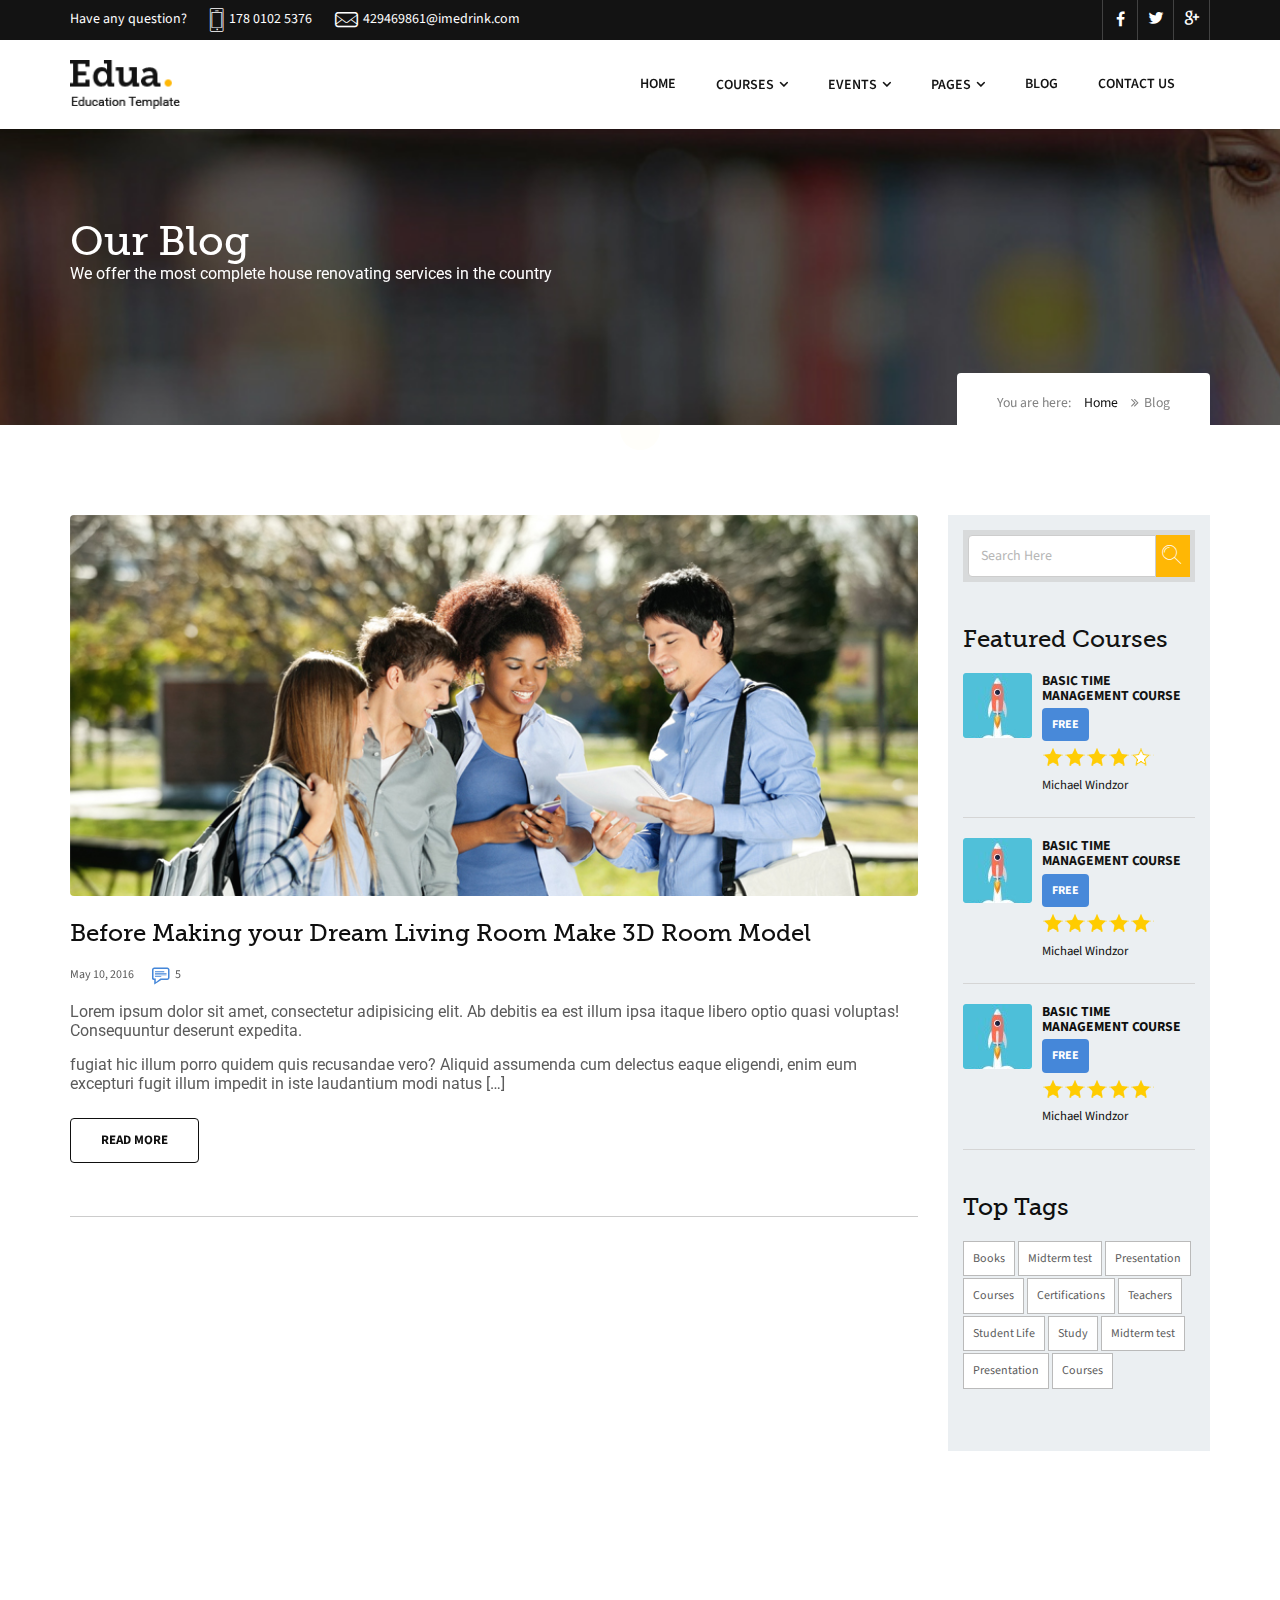
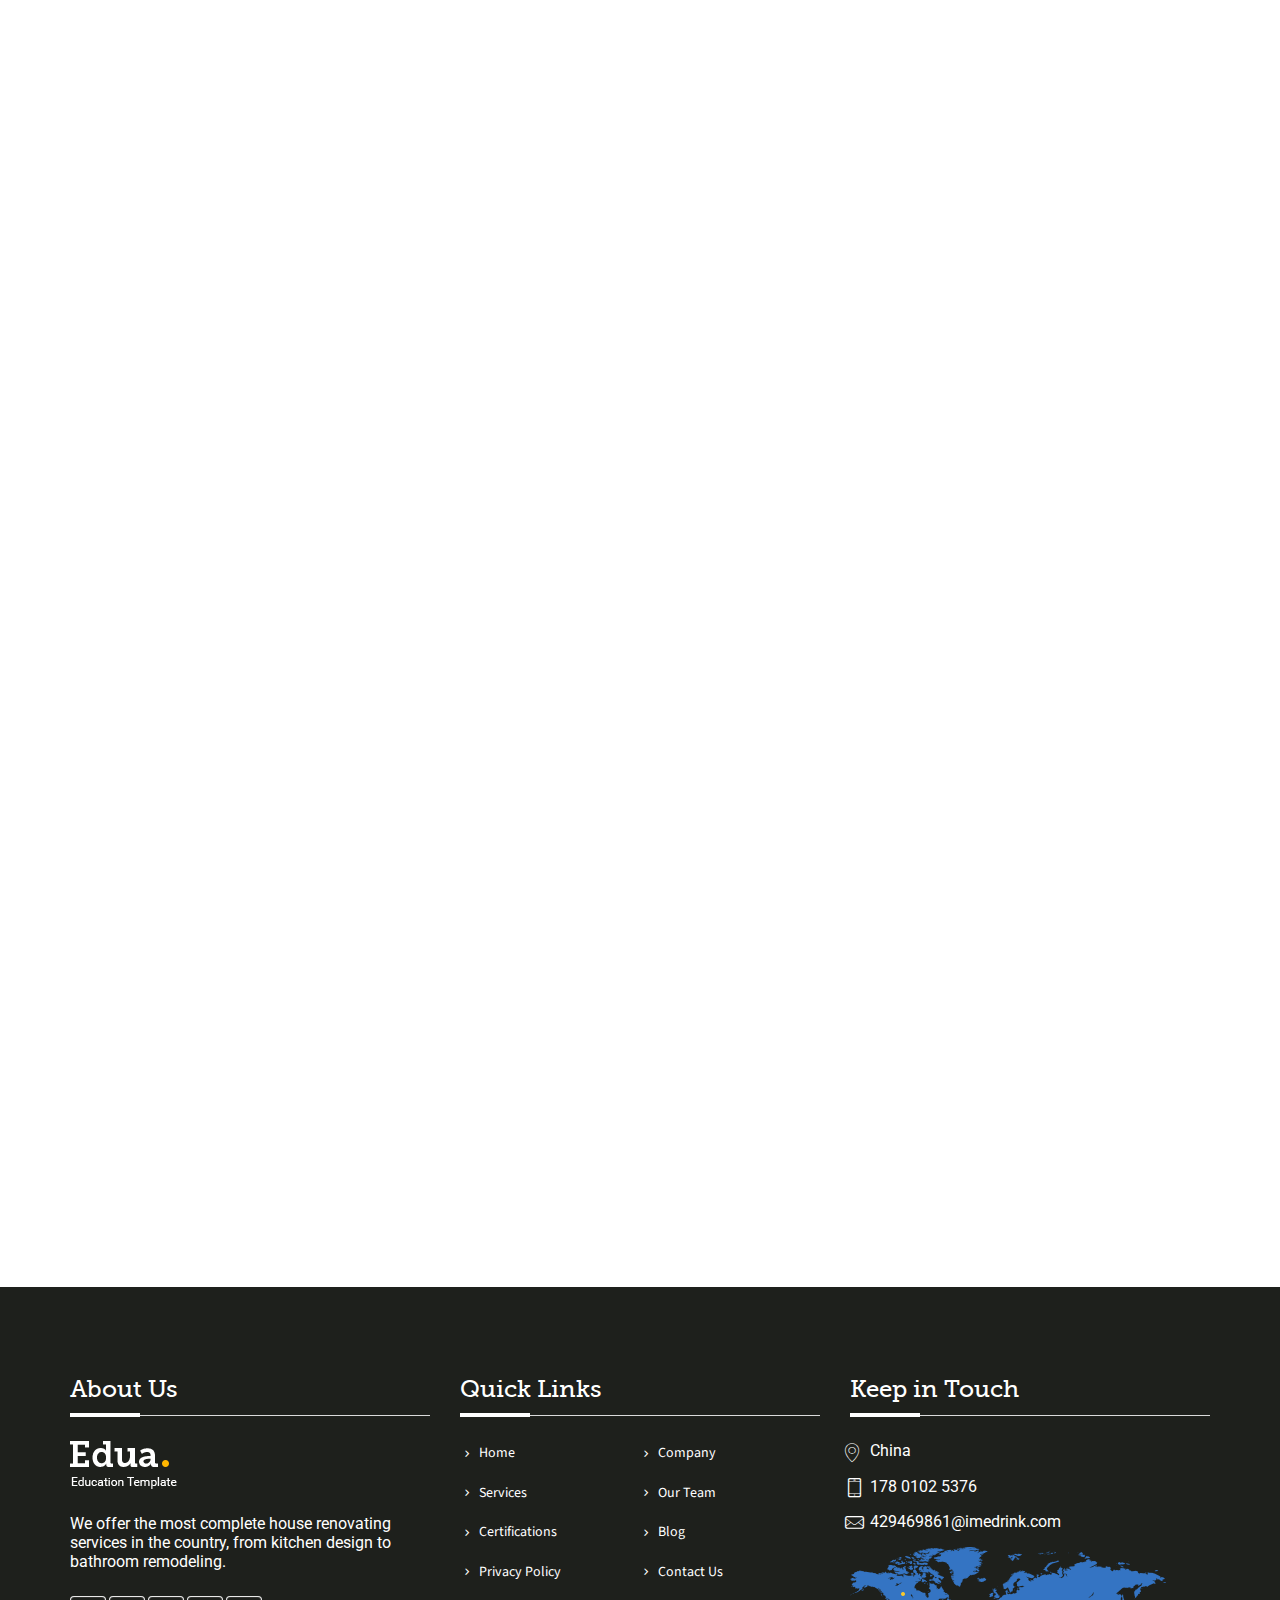
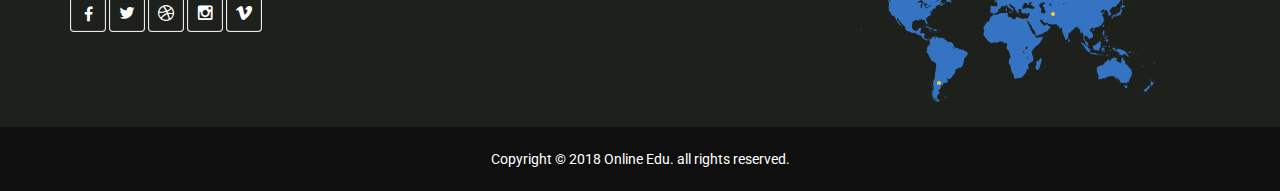
<file: blog.html>
<!doctype html>
<html lang="en">
<head>
<meta charset="utf-8">
<meta http-equiv="X-UA-Compatible" content="IE=edge">
<meta name="viewport" content="width=device-width, initial-scale=1, user-scalable=no">
<title>Edua | Blog</title>
<link rel="stylesheet" type="text/css" href="css/bootstrap.min.css">
<link rel="stylesheet" type="text/css" href="css/font-awesome.min.css">
<link rel="stylesheet" type="text/css" href="css/edua-icons.css">
<link rel="stylesheet" type="text/css" href="css/animate.min.css">
<link rel="stylesheet" type="text/css" href="css/owl.carousel.css">
<link rel="stylesheet" type="text/css" href="css/owl.transitions.css">
<link rel="stylesheet" type="text/css" href="css/cubeportfolio.min.css">
<link rel="stylesheet" type="text/css" href="css/settings.css">
<link rel="stylesheet" type="text/css" href="css/bootsnav.css">
<link rel="stylesheet" type="text/css" href="css/style.css">
<link rel="stylesheet" type="text/css" href="css/loader.css">
<link rel="icon" href="images/favicon.png">

<!--[if lt IE 9]>
  <script src="https://oss.maxcdn.com/html5shiv/3.7.2/html5shiv.min.js"></script>
  <script src="https://oss.maxcdn.com/respond/1.4.2/respond.min.js"></script>
<![endif]-->
</head>

<body>
<a href="#" class="scrollToTop"><i class="fa fa-angle-up"></i></a>
<!--Loader-->
<div class="loader">
  <div class="bouncybox">
      <div class="bouncy"></div>
    </div>
</div>

<div class="topbar">
  <div class="container">
    <div class="row">
      <div class="col-md-12">
        <div class="pull-left">
        <span class="info"><a href="#."> Have any question?</a></span>
        <span class="info"><i class="icon-phone2"></i>178 0102 5376</span>
        <span class="info"><i class="icon-mail"></i>429469861@imedrink.com</span>
        </div>
        <ul class="social_top pull-right">
          <li><a href="#."><i class="fa fa-facebook"></i></a></li>
          <li><a href="#."><i class="icon-twitter4"></i></a></li>
          <li><a href="#."><i class="icon-google"></i></a></li>
        </ul>
      </div>
    </div>
  </div>
</div>

<!--Header-->
<header>
  <nav class="navbar navbar-default navbar-sticky bootsnav">
    <div class="container"> 
      <div class="navbar-header">
        <button type="button" class="navbar-toggle" data-toggle="collapse" data-target="#navbar-menu">
          <i class="fa fa-bars"></i>
        </button>
        <a class="navbar-brand" href="index.html">
        <img src="images/logo.png" class="logo logo-scrolled" alt="">
        </a>
      </div>
      <div class="collapse navbar-collapse" id="navbar-menu">
        <ul class="nav navbar-nav navbar-right" data-in="fadeInDown" data-out="fadeOut">
          <li class="dropdown">
            <a href="index.html">Home</a>
          </li>
          <li class="dropdown">
            <a href="#" class="dropdown-toggle" data-toggle="dropdown" >courses</a>
            <ul class="dropdown-menu">
              <li><a href="courses.html">Courses</a></li>
              <li><a href="course_detail.html">Courses Detail</a></li>
            </ul>
          </li>
          <li class="dropdown">
            <a href="#" class="dropdown-toggle" data-toggle="dropdown" >events</a>
            <ul class="dropdown-menu">
              <li><a href="event.html">events</a></li>
              <li><a href="event_detail.html">Events Detail</a></li>
            </ul>
          </li>
          
          <li class="dropdown megamenu-fw">
            <a href="#" class="dropdown-toggle" data-toggle="dropdown">Pages</a>
            <ul class="dropdown-menu megamenu-content" role="menu">
              <li>
                <div class="row">
                  <div class="col-menu col-md-3">
                    <h6 class="title">Pages</h6>
                    <div class="content">
                      <ul class="menu-col">
                        <li><a href="about.html">About</a></li>
                        <li><a href="teachers.html">Teachers</a></li>
                      </ul>
                    </div> 
                  </div>
                  <div class="col-menu col-md-3">
                    <h6 class="title">Blog</h6>
                    <div class="content">
                      <ul class="menu-col">
                        <li><a href="blog.html">Blog</a></li>
                        <li><a href="blog_detail.html">Blog Detail</a></li>
                      </ul>
                    </div>
                  </div>
                  <div class="col-menu col-md-3">
                    <h6 class="title">Others</h6>
                    <div class="content">
                      <ul class="menu-col">
                        <li><a href="gallery.html">Gallery</a></li>
                      </ul>
                    </div>
                  </div>
                </div>
              </li>
            </ul>
          </li>
          <li><a href="blog.html">Blog</a></li>
          <li><a href="contact.html">Contact Us</a></li>
        </ul>
      </div>
    </div>   
  </nav>
</header>
<!--Header-->

<!--Search-->
<div id="search">
  <button type="button" class="close">×</button>
  <form>
    <input type="search" value="" placeholder="Search here...."  required/>
    <button type="submit" class="btn btn_common blue">Search</button>
  </form>
</div>


<!--Page Header-->
<section class="page_header padding-top">
  <div class="container">
    <div class="row">
      <div class="col-md-12 page-content">
        <h1>Our Blog</h1>
        <p>We offer the most complete house renovating services in the country</p>
        <div class="page_nav">
      <span>You are here:</span> <a href="index.html">Home</a> <span><i class="fa fa-angle-double-right"></i>Blog</span>
      </div>
      </div>
    </div>
  </div>
</section>
<!--Page Header-->



<!--BLOG SECTION-->
<section id="blog" class="padding">
  <div class="container">
    <h2 class="hidden">Blog</h2>
    <div class="row">
      <div class="col-md-9 col-sm-8">
        <article class="blog_item heading_space wow fadeInLeft" data-wow-delay="300ms">
          <div class="image">
            <img src="images/blogfull1.jpg" alt="blog" class="border_radius">
          </div>
          <h3 class="top25">Before Making your Dream Living Room Make 3D Room Model</h3>
          <ul class="comment margin10">
            <li><a href="#.">May 10, 2016</a></li>
            <li><a href="#."><i class="icon-comment"></i> 5</a></li>
          </ul>
          <p class="margin10">Lorem ipsum dolor sit amet, consectetur adipisicing elit. Ab debitis ea est illum ipsa itaque libero optio quasi voluptas! Consequuntur 
            deserunt expedita.
          </p>
          <p class="margin10">fugiat hic illum porro quidem quis recusandae vero? Aliquid assumenda cum delectus eaque eligendi, enim eum excepturi fugit illum impedit in 
            iste laudantium modi natus […]
          </p>
          <a class=" btn_common btn_border margin10 border_radius heading_space" href="blog_detail.html">Read More</a>
        </article>
        <article class="blog_item heading_space wow fadeInLeft" data-wow-delay="400ms">
          <div class="image">
            <img src="images/blogfull2.jpg" alt="blog" class="border_radius">
          </div>
          <h3 class="top25">Color Theory and How to Use the Color to your Advantage?</h3>
          <ul class="comment margin10">
            <li><a href="#.">May 10, 2016</a></li>
            <li><a href="#."><i class="icon-comment"></i> 5</a></li>
          </ul>
          <p class="margin10">Lorem ipsum dolor sit amet, consectetur adipisicing elit. Ab debitis ea est illum ipsa itaque libero optio quasi voluptas! Consequuntur 
            deserunt expedita.
          </p>
          <p class="margin10">fugiat hic illum porro quidem quis recusandae vero? Aliquid assumenda cum delectus eaque eligendi, enim eum excepturi fugit illum impedit in 
            iste laudantium modi natus […]
          </p>
          <a class=" btn_common btn_border margin10 border_radius heading_space" href="blog_detail2.html">Read More</a>
        </article>
        <article class="blog_item heading_space wow fadeInLeft" data-wow-delay="500ms">
          <div class="image">
            <img src="images/blogfull3.jpg" alt="blog" class="border_radius">
          </div>
          <h3 class="top25">11 Times Old Furniture Gained New Life Gained New Life</h3>
          <ul class="comment margin10">
            <li><a href="#.">May 10, 2016</a></li>
            <li><a href="#."><i class="icon-comment"></i> 5</a></li>
          </ul>
          <p class="margin10">Lorem ipsum dolor sit amet, consectetur adipisicing elit. Ab debitis ea est illum ipsa itaque libero optio quasi voluptas! Consequuntur 
            deserunt expedita.
          </p>
          <p class="margin10">fugiat hic illum porro quidem quis recusandae vero? Aliquid assumenda cum delectus eaque eligendi, enim eum excepturi fugit illum impedit in 
            iste laudantium modi natus […]
          </p>
          <a class=" btn_common btn_border margin10 border_radius heading_space" href="blog_detail3.html">Read More</a>
        </article>
        <div class="pager_nav wow fadeIn" data-wow-delay="300ms">
          <ul class="pagination">
            <li class="hidden">
              <a href="#." aria-label="Previous">
              <span aria-hidden="true">&laquo;</span>
              </a>
            </li>
            <li><a href="#.">1</a></li>
            <li><a href="#.">2</a></li>
            <li><a href="#.">3</a></li>
            <li>
              <a href="#." aria-label="Next">
              <span aria-hidden="true">Next &nbsp; <i class="fa fa-long-arrow-right"></i></span>
              </a>
            </li>
          </ul>
        </div>
      </div>
      <div class="col-md-3 col-sm-4">
        <aside class="sidebar bg_grey border-radius wow fadeIn" data-wow-delay="300ms">
          <div class="widget heading_space">
            <form class="widget_search border-radius">
              <div class="input-group">
                <input type="search" class="form-control" placeholder="Search Here" required>
                <i class="input-group-addon icon-icons185"></i>
              </div>
            </form>
          </div>
          <div class="widget heading_space">
            <h3 class="bottom20">Featured Courses</h3>
            <div class="media">
              <a class="media-left" href="#."><img src="images/post1.png" alt="post"></a>
              <div class="media-body">
                <h5 class="bottom5">Basic Time Management Course</h5>
                <a href="#." class="btn-primary border_radius bottom5">free</a>
                <form class="star_rating">
                  <div class="stars">
                    <input type="radio" name="star" class="star-1" id="star-1" />
                    <label class="star-1" for="star-1">1</label>
                    <input type="radio" name="star" class="star-2" id="star-2" />
                    <label class="star-2" for="star-2">2</label>
                    <input type="radio" name="star" class="star-3" id="star-3" />
                    <label class="star-3" for="star-3">3</label>
                    <input type="radio" name="star" class="star-4" id="star-4" checked  />
                    <label class="star-4" for="star-4">4</label> 
                    <input type="radio" name="star" class="star-5"  id="star-5" />
                    <label class="star-5" for="star-5">5</label>
                    <span></span>
                  </div>
                </form>
                <span class="name">Michael Windzor</span>
              </div>
            </div>
            <div class="media">
              <a class="media-left" href="#."><img src="images/post1.png" alt="post"></a>
              <div class="media-body">
                <h5 class="bottom5">Basic Time Management Course</h5>
                <a href="#." class="btn-primary border_radius bottom5">free</a>
                <form class="star_rating">
                  <div class="stars">
                    <input type="radio" name="star" class="star-1" id="star-6" />
                    <label class="star-1" for="star-6">1</label>
                    <input type="radio" name="star" class="star-2" id="star-7" />
                    <label class="star-2" for="star-7">2</label>
                    <input type="radio" name="star" class="star-3" id="star-8" />
                    <label class="star-3" for="star-8">3</label>
                    <input type="radio" name="star" class="star-4" id="star-9"  />
                    <label class="star-4" for="star-9">4</label> 
                    <input type="radio" name="star" class="star-5"  id="star-10" checked  />
                    <label class="star-5" for="star-10">5</label>
                    <span></span>
                  </div>
                </form>
                <span class="name">Michael Windzor</span>
              </div>
            </div>
            <div class="media">
              <a class="media-left" href="#."><img src="images/post1.png" alt="post"></a>
              <div class="media-body">
                <h5 class="bottom5">Basic Time Management Course</h5>
                <a href="#." class="btn-primary border_radius bottom5">free</a>
                <form class="star_rating">
                  <div class="stars">
                    <input type="radio" name="star" class="star-1" id="star-01" />
                    <label class="star-1" for="star-01">1</label>
                    <input type="radio" name="star" class="star-2" id="star-02" />
                    <label class="star-2" for="star-02">2</label>
                    <input type="radio" name="star" class="star-3" id="star-03" />
                    <label class="star-3" for="star-03">3</label>
                    <input type="radio" name="star" class="star-4" id="star-04"  />
                    <label class="star-4" for="star-04">4</label> 
                    <input type="radio" name="star" class="star-5"  id="star-05" checked  />
                    <label class="star-5" for="star-05">5</label>
                    <span></span>
                  </div>
                </form>
                <span class="name">Michael Windzor</span>
              </div>
            </div>
          </div>
          <div class="widget heading_space">
            <h3 class="bottom20">Top Tags</h3>
            <ul class="tags">
              <li><a href="#.">Books</a></li>
              <li><a href="#.">Midterm test </a></li>
              <li><a href="#.">Presentation</a></li>
              <li><a href="#.">Courses</a></li>
              <li><a href="#.">Certifications</a></li>
              <li><a href="#.">Teachers</a></li>
              <li><a href="#.">Student Life</a></li>
              <li><a href="#.">Study</a></li>
              <li><a href="#.">Midterm test </a></li>
              <li><a href="#.">Presentation</a></li>
              <li><a href="#.">Courses</a></li>
            </ul>
          </div>
        </aside>
      </div>
    </div>
  </div>
</section>
<!--BLOG SECTION-->


<!--Footer-->
<footer class="padding-top">
  <div class="container">
    <div class="row">
      <div class="col-md-4 col-sm-4 footer_panel bottom25">
        <h3 class="heading bottom25">About Us<span class="divider-left"></span></h3>
        <a href="index.html" class="footer_logo bottom25"><img src="images/logo-white.png" alt="Edua"></a>
        <p>We offer the most complete house renovating services in the country, from kitchen design to bathroom remodeling.</p>
        <ul class="social_icon top25">
          <li><a href="#." class="facebook"><i class="fa fa-facebook"></i></a></li>
          <li><a href="#." class="twitter"><i class="icon-twitter4"></i></a></li>
          <li><a href="#." class="dribble"><i class="icon-dribbble5"></i></a></li>
          <li><a href="#." class="instagram"><i class="icon-instagram"></i></a></li>
          <li><a href="#." class="vimo"><i class="icon-vimeo4"></i></a></li>
        </ul>
      </div>
      <div class="col-md-4 col-sm-4 footer_panel bottom25">
        <h3 class="heading bottom25">Quick Links<span class="divider-left"></span></h3>
        <ul class="links">
          <li><a href="#."><i class="icon-chevron-small-right"></i>Home</a></li>
          <li><a href="#."><i class="icon-chevron-small-right"></i>Company</a></li>
          <li><a href="#."><i class="icon-chevron-small-right"></i>Services</a></li>
          <li><a href="#."><i class="icon-chevron-small-right"></i>Our Team</a></li>
          <li><a href="#."><i class="icon-chevron-small-right"></i>Certifications</a></li>
          <li><a href="#."><i class="icon-chevron-small-right"></i>Blog</a></li>
          <li><a href="#."><i class="icon-chevron-small-right"></i>Privacy Policy</a></li>
          <li><a href="#."><i class="icon-chevron-small-right"></i>Contact Us</a></li>
        </ul>
      </div>
      <div class="col-md-4 col-sm-4 footer_panel bottom25">
        <h3 class="heading bottom25">Keep in Touch <span class="divider-left"></span></h3>
        <p class=" address"><i class="icon-map-pin"></i>China</p>
        <p class=" address"><i class="icon-phone"></i>178 0102 5376</p>
        <p class=" address"><i class="icon-mail"></i><a href="mailto:Edua@info.com">429469861@imedrink.com</a></p>
        <img src="images/footer-map.png" alt="we are here" class="img-responsive">
      </div>
    </div>
  </div>
</footer>
<div class="copyright">
  <div class="container">
    <div class="row">
      <div class="col-md-12 text-center">
        <p>Copyright &copy; 2018 <a href="#.">Online Edu</a>. all rights reserved.</p>
      </div>
    </div>
  </div>
</div>
<!--FOOTER ends-->


<script src="js/jquery-2.2.3.js"></script>
<script src="js/bootstrap.min.js"></script>
<script src="js/bootsnav.js"></script>
<script src="js/jquery.appear.js"></script>
<script src="js/jquery-countTo.js"></script>
<script src="js/jquery.parallax-1.1.3.js"></script>
<script src="js/owl.carousel.min.js"></script>
<script src="js/jquery.cubeportfolio.min.js"></script>
<script src="js/jquery.themepunch.tools.min.js"></script>
<script src="js/jquery.themepunch.revolution.min.js"></script>
<script src="js/revolution.extension.layeranimation.min.js"></script>
<script src="js/revolution.extension.navigation.min.js"></script>
<script src="js/revolution.extension.parallax.min.js"></script>
<script src="js/revolution.extension.slideanims.min.js"></script>
<script src="js/revolution.extension.video.min.js"></script>
<script src="js/wow.min.js"></script>
<script src="js/functions.js"></script>
</body>
</html>
</file>
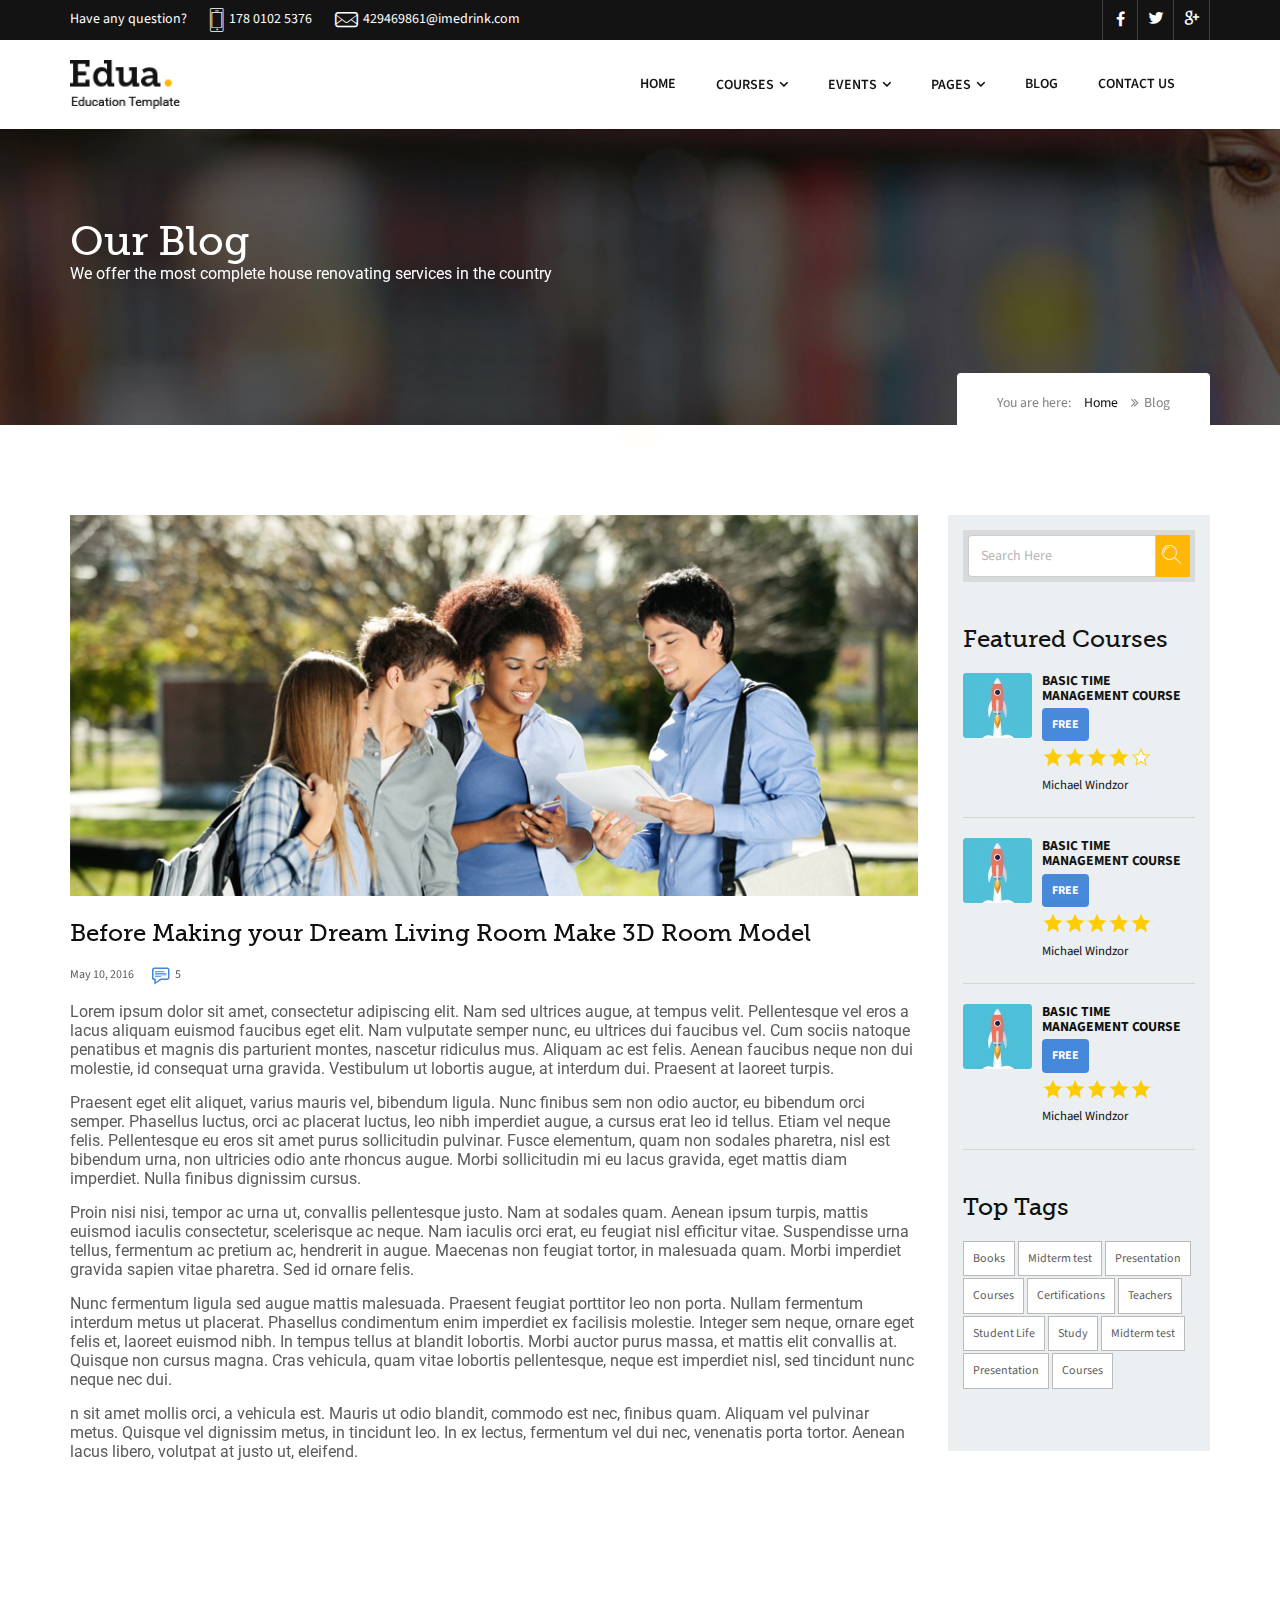
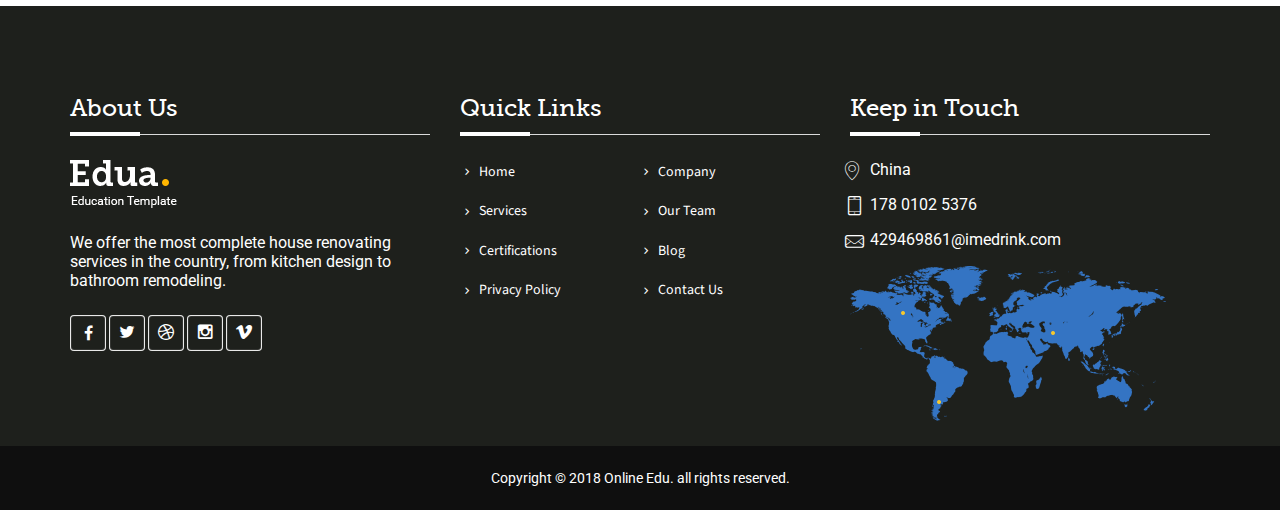
<file: blog_detail.html>
<!doctype html>
<html lang="en">
<head>
<meta charset="utf-8">
<meta http-equiv="X-UA-Compatible" content="IE=edge">
<meta name="viewport" content="width=device-width, initial-scale=1, user-scalable=no">
<title>Edua | Blog</title>
<link rel="stylesheet" type="text/css" href="css/bootstrap.min.css">
<link rel="stylesheet" type="text/css" href="css/font-awesome.min.css">
<link rel="stylesheet" type="text/css" href="css/edua-icons.css">
<link rel="stylesheet" type="text/css" href="css/animate.min.css">
<link rel="stylesheet" type="text/css" href="css/owl.carousel.css">
<link rel="stylesheet" type="text/css" href="css/owl.transitions.css">
<link rel="stylesheet" type="text/css" href="css/cubeportfolio.min.css">
<link rel="stylesheet" type="text/css" href="css/settings.css">
<link rel="stylesheet" type="text/css" href="css/bootsnav.css">
<link rel="stylesheet" type="text/css" href="css/style.css">
<link rel="stylesheet" type="text/css" href="css/loader.css">
<link rel="icon" href="images/favicon.png">

<!--[if lt IE 9]>
  <script src="https://oss.maxcdn.com/html5shiv/3.7.2/html5shiv.min.js"></script>
  <script src="https://oss.maxcdn.com/respond/1.4.2/respond.min.js"></script>
<![endif]-->
</head>

<body>

<a href="#" class="scrollToTop"><i class="fa fa-angle-up"></i></a>

<!--Loader-->
<div class="loader">
  <div class="bouncybox">
      <div class="bouncy"></div>
    </div>
</div>

<div class="topbar">
  <div class="container">
    <div class="row">
      <div class="col-md-12">
        <div class="pull-left">
        <span class="info"><a href="#."> Have any question?</a></span>
        <span class="info"><i class="icon-phone2"></i>178 0102 5376</span>
        <span class="info"><i class="icon-mail"></i>429469861@imedrink.com</span>
        </div>
        <ul class="social_top pull-right">
          <li><a href="#."><i class="fa fa-facebook"></i></a></li>
          <li><a href="#."><i class="icon-twitter4"></i></a></li>
          <li><a href="#."><i class="icon-google"></i></a></li>
        </ul>
      </div>
    </div>
  </div>
</div>

<!--Header-->
<header>
  <nav class="navbar navbar-default navbar-sticky bootsnav">
    <div class="container"> 
      <div class="navbar-header">
        <button type="button" class="navbar-toggle" data-toggle="collapse" data-target="#navbar-menu">
          <i class="fa fa-bars"></i>
        </button>
        <a class="navbar-brand" href="index.html">
        <img src="images/logo.png" class="logo logo-scrolled" alt="">
        </a>
      </div>
      <div class="collapse navbar-collapse" id="navbar-menu">
        <ul class="nav navbar-nav navbar-right" data-in="fadeInDown" data-out="fadeOut">
          <li class="dropdown">
            <a href="index.html">Home</a>
          </li>
          <li class="dropdown">
            <a href="#" class="dropdown-toggle" data-toggle="dropdown" >courses</a>
            <ul class="dropdown-menu">
              <li><a href="courses.html">Courses</a></li>
              <li><a href="course_detail.html">Courses Detail</a></li>
            </ul>
          </li>
          <li class="dropdown">
            <a href="#" class="dropdown-toggle" data-toggle="dropdown" >events</a>
            <ul class="dropdown-menu">
              <li><a href="event.html">events</a></li>
              <li><a href="event_detail.html">Events Detail</a></li>
            </ul>
          </li>
          
          <li class="dropdown megamenu-fw">
            <a href="#" class="dropdown-toggle" data-toggle="dropdown">Pages</a>
            <ul class="dropdown-menu megamenu-content" role="menu">
              <li>
                <div class="row">
                  <div class="col-menu col-md-3">
                    <h6 class="title">Pages</h6>
                    <div class="content">
                      <ul class="menu-col">
                        <li><a href="about.html">About</a></li>
                        <li><a href="teachers.html">Teachers</a></li>
                      </ul>
                    </div> 
                  </div>
                  <div class="col-menu col-md-3">
                    <h6 class="title">Blog</h6>
                    <div class="content">
                      <ul class="menu-col">
                        <li><a href="blog.html">Blog</a></li>
                        <li><a href="blog_detail.html">Blog Detail</a></li>
                      </ul>
                    </div>
                  </div>
                  <div class="col-menu col-md-3">
                    <h6 class="title">Others</h6>
                    <div class="content">
                      <ul class="menu-col">
                        <li><a href="gallery.html">Gallery</a></li>
                      </ul>
                    </div>
                  </div>
                </div>
              </li>
            </ul>
          </li>
          <li><a href="blog.html">Blog</a></li>
          <li><a href="contact.html">Contact Us</a></li>
        </ul>
    </div>   
  </nav>
</header>

<!--Search-->
<div id="search">
  <button type="button" class="close">×</button>
  <form>
    <input type="search" value="" placeholder="Search here...."  required/>
    <button type="submit" class="btn btn_common blue">Search</button>
  </form>
</div>

<!--Page Header-->
<section class="page_header padding-top">
  <div class="container">
    <div class="row">
      <div class="col-md-12 page-content">
        <h1>Our Blog</h1>
        <p>We offer the most complete house renovating services in the country</p>
        <div class="page_nav">
      <span>You are here:</span> <a href="index.html">Home</a> <span><i class="fa fa-angle-double-right"></i>Blog</span>
      </div>
      </div>
    </div>
  </div>
</section>



<!--BLOG SECTION-->
<section id="blog" class="padding-bottom-half padding-top">
 <h3 class="hidden">hidden</h3>
 <div class="container">
     <div class="row">
      <div class="col-md-9 col-sm-8 wow fadeIn" data-wow-delay="400ms">
        <article class="blog_item padding-bottom-half heading_space">
          <div class="image bottom25">
            <img src="images/blogfull1.jpg" alt="blog">
          </div>
          <h3>Before Making your Dream Living Room Make 3D Room Model</h3>
          <ul class="comment margin10">
            <li><a href="#.">May 10, 2016</a></li>
            <li><a href="#."><i class="icon-comment"></i> 5</a></li>
          </ul>
          <p class="margin10">Lorem ipsum dolor sit amet, consectetur adipiscing elit. Nam sed ultrices augue, at tempus velit. Pellentesque vel eros a 
          lacus aliquam euismod faucibus eget elit. Nam vulputate semper nunc, eu ultrices dui faucibus vel. Cum sociis natoque penatibus et magnis dis 
          parturient montes, nascetur ridiculus mus. Aliquam ac est felis. Aenean faucibus neque non dui molestie, id consequat urna gravida. Vestibulum 
          ut lobortis augue, at interdum dui. Praesent at laoreet turpis.</p>
          <p class="margin10">Praesent eget elit aliquet, varius mauris vel, bibendum ligula. Nunc finibus sem non odio auctor, eu bibendum orci semper. 
          Phasellus luctus, orci ac placerat luctus, leo nibh imperdiet augue, a cursus erat leo id tellus. Etiam vel neque felis. Pellentesque eu eros sit 
          amet purus sollicitudin pulvinar. Fusce elementum, quam non sodales pharetra, nisl est bibendum urna, non ultricies odio ante rhoncus augue. 
          Morbi sollicitudin mi eu lacus gravida, eget mattis diam imperdiet. Nulla finibus dignissim cursus.</p>
          <p class="margin10">Proin nisi nisi, tempor ac urna ut, convallis pellentesque justo. Nam at sodales quam. Aenean ipsum turpis, mattis euismod 
          iaculis consectetur, scelerisque ac neque. Nam iaculis orci erat, eu feugiat nisl efficitur vitae. Suspendisse urna tellus, fermentum ac pretium 
          ac, hendrerit in augue. Maecenas non feugiat tortor, in malesuada quam. Morbi imperdiet gravida sapien vitae pharetra. Sed id ornare felis.</p>
          <p class="margin10">Nunc fermentum ligula sed augue mattis malesuada. Praesent feugiat porttitor leo non porta. Nullam fermentum interdum metus 
          ut placerat. Phasellus condimentum enim imperdiet ex facilisis molestie. Integer sem neque, ornare eget felis et, laoreet euismod nibh. In tempus 
          tellus at blandit lobortis. Morbi auctor purus massa, et mattis elit convallis at. Quisque non cursus magna. Cras vehicula, quam vitae lobortis 
          pellentesque, neque est imperdiet nisl, sed tincidunt nunc neque nec dui.</p>
          <p class="margin10">n sit amet mollis orci, a vehicula est. Mauris ut odio blandit, commodo est nec, finibus quam. Aliquam vel pulvinar metus. 
          Quisque vel dignissim metus, in tincidunt leo. In ex lectus, fermentum vel dui nec, venenatis porta tortor. Aenean lacus libero, volutpat at 
          justo ut, eleifend.</p>
            
        </article>     
      </div>
      <div class="col-md-3 col-sm-4 wow fadeIn" data-wow-delay="400ms">
        <aside class="sidebar bg_grey border-radius">
          <div class="widget heading_space">
            <form class="widget_search border-radius">
              <div class="input-group">
                <input type="search" class="form-control" placeholder="Search Here" required>
                <i class="input-group-addon icon-icons185"></i>
              </div>
            </form>
          </div>
          <div class="widget heading_space">
            <h3 class="bottom20">Featured Courses</h3>
            <div class="media">
              <a class="media-left" href="#."><img src="images/post1.png" alt="post"></a>
              <div class="media-body">
                <h5 class="bottom5">Basic Time Management Course</h5>
                <a href="#." class="btn-primary border_radius bottom5">free</a>
                <form class="star_rating">
                  <div class="stars">
                    <input type="radio" name="star" class="star-1" id="star-1" />
                    <label class="star-1" for="star-1">1</label>
                    <input type="radio" name="star" class="star-2" id="star-2" />
                    <label class="star-2" for="star-2">2</label>
                    <input type="radio" name="star" class="star-3" id="star-3" />
                    <label class="star-3" for="star-3">3</label>
                    <input type="radio" name="star" class="star-4" id="star-4" checked  />
                    <label class="star-4" for="star-4">4</label> 
                    <input type="radio" name="star" class="star-5"  id="star-5" />
                    <label class="star-5" for="star-5">5</label>
                    <span></span>
                  </div>
                </form>
                <span class="name">Michael Windzor</span>
              </div>
            </div>
            <div class="media">
              <a class="media-left" href="#."><img src="images/post1.png" alt="post"></a>
              <div class="media-body">
                <h5 class="bottom5">Basic Time Management Course</h5>
                <a href="#." class="btn-primary border_radius bottom5">free</a>
                <form class="star_rating">
                  <div class="stars">
                    <input type="radio" name="star" class="star-1" id="star-6" />
                    <label class="star-1" for="star-6">1</label>
                    <input type="radio" name="star" class="star-2" id="star-7" />
                    <label class="star-2" for="star-7">2</label>
                    <input type="radio" name="star" class="star-3" id="star-8" />
                    <label class="star-3" for="star-8">3</label>
                    <input type="radio" name="star" class="star-4" id="star-9"  />
                    <label class="star-4" for="star-9">4</label> 
                    <input type="radio" name="star" class="star-5"  id="star-10" checked  />
                    <label class="star-5" for="star-10">5</label>
                    <span></span>
                  </div>
                </form>
                <span class="name">Michael Windzor</span>
              </div>
            </div>
            <div class="media">
              <a class="media-left" href="#."><img src="images/post1.png" alt="post"></a>
              <div class="media-body">
                <h5 class="bottom5">Basic Time Management Course</h5>
                <a href="#." class="btn-primary border_radius bottom5">free</a>
                <form class="star_rating">
                  <div class="stars">
                    <input type="radio" name="star" class="star-1" id="star-01" />
                    <label class="star-1" for="star-01">1</label>
                    <input type="radio" name="star" class="star-2" id="star-02" />
                    <label class="star-2" for="star-02">2</label>
                    <input type="radio" name="star" class="star-3" id="star-03" />
                    <label class="star-3" for="star-03">3</label>
                    <input type="radio" name="star" class="star-4" id="star-04"  />
                    <label class="star-4" for="star-04">4</label> 
                    <input type="radio" name="star" class="star-5"  id="star-05" checked  />
                    <label class="star-5" for="star-05">5</label>
                    <span></span>
                  </div>
                </form>
                <span class="name">Michael Windzor</span>
              </div>
            </div>
          </div>
          <div class="widget heading_space">
            <h3 class="bottom20">Top Tags</h3>
            <ul class="tags">
              <li><a href="#.">Books</a></li>
              <li><a href="#.">Midterm test </a></li>
              <li><a href="#.">Presentation</a></li>
              <li><a href="#.">Courses</a></li>
              <li><a href="#.">Certifications</a></li>
              <li><a href="#.">Teachers</a></li>
              <li><a href="#.">Student Life</a></li>
              <li><a href="#.">Study</a></li>
              <li><a href="#.">Midterm test </a></li>
              <li><a href="#.">Presentation</a></li>
              <li><a href="#.">Courses</a></li>
            </ul>
          </div>
        </aside>
      </div>
    </div>
  </div>
</section>




<!--Footer-->
<footer class="padding-top">
  <div class="container">
    <div class="row">
      <div class="col-md-4 col-sm-4 footer_panel bottom25">
        <h3 class="heading bottom25">About Us<span class="divider-left"></span></h3>
        <a href="index.html" class="footer_logo bottom25"><img src="images/logo-white.png" alt="Edua"></a>
        <p>We offer the most complete house renovating services in the country, from kitchen design to bathroom remodeling.</p>
        <ul class="social_icon top25">
          <li><a href="#." class="facebook"><i class="fa fa-facebook"></i></a></li>
          <li><a href="#." class="twitter"><i class="icon-twitter4"></i></a></li>
          <li><a href="#." class="dribble"><i class="icon-dribbble5"></i></a></li>
          <li><a href="#." class="instagram"><i class="icon-instagram"></i></a></li>
          <li><a href="#." class="vimo"><i class="icon-vimeo4"></i></a></li>
        </ul>
      </div>
      <div class="col-md-4 col-sm-4 footer_panel bottom25">
        <h3 class="heading bottom25">Quick Links<span class="divider-left"></span></h3>
        <ul class="links">
          <li><a href="#."><i class="icon-chevron-small-right"></i>Home</a></li>
          <li><a href="#."><i class="icon-chevron-small-right"></i>Company</a></li>
          <li><a href="#."><i class="icon-chevron-small-right"></i>Services</a></li>
          <li><a href="#."><i class="icon-chevron-small-right"></i>Our Team</a></li>
          <li><a href="#."><i class="icon-chevron-small-right"></i>Certifications</a></li>
          <li><a href="#."><i class="icon-chevron-small-right"></i>Blog</a></li>
          <li><a href="#."><i class="icon-chevron-small-right"></i>Privacy Policy</a></li>
          <li><a href="#."><i class="icon-chevron-small-right"></i>Contact Us</a></li>
        </ul>
      </div>
      <div class="col-md-4 col-sm-4 footer_panel bottom25">
        <h3 class="heading bottom25">Keep in Touch <span class="divider-left"></span></h3>
        <p class=" address"><i class="icon-map-pin"></i>China</p>
        <p class=" address"><i class="icon-phone"></i>178 0102 5376</p>
        <p class=" address"><i class="icon-mail"></i><a href="mailto:Edua@info.com">429469861@imedrink.com</a></p>
        <img src="images/footer-map.png" alt="we are here" class="img-responsive">
      </div>
    </div>
  </div>
</footer>
<div class="copyright">
  <div class="container">
    <div class="row">
      <div class="col-md-12 text-center">
        <p>Copyright &copy; 2018 <a href="#.">Online Edu</a>. all rights reserved.</p>
      </div>
    </div>
  </div>
</div>
<!--FOOTER ends-->


<script src="js/jquery-2.2.3.js"></script>
<script src="js/bootstrap.min.js"></script>
<script src="js/bootsnav.js"></script>
<script src="js/jquery.appear.js"></script>
<script src="js/jquery-countTo.js"></script>
<script src="js/jquery.parallax-1.1.3.js"></script>
<script src="js/owl.carousel.min.js"></script>
<script src="js/jquery.cubeportfolio.min.js"></script>
<script src="js/jquery.themepunch.tools.min.js"></script>
<script src="js/jquery.themepunch.revolution.min.js"></script>
<script src="js/revolution.extension.layeranimation.min.js"></script>
<script src="js/revolution.extension.navigation.min.js"></script>
<script src="js/revolution.extension.parallax.min.js"></script>
<script src="js/revolution.extension.slideanims.min.js"></script>
<script src="js/revolution.extension.video.min.js"></script>
<script src="js/wow.min.js"></script>
<script src="js/functions.js"></script>
</body>
</html>
</file>
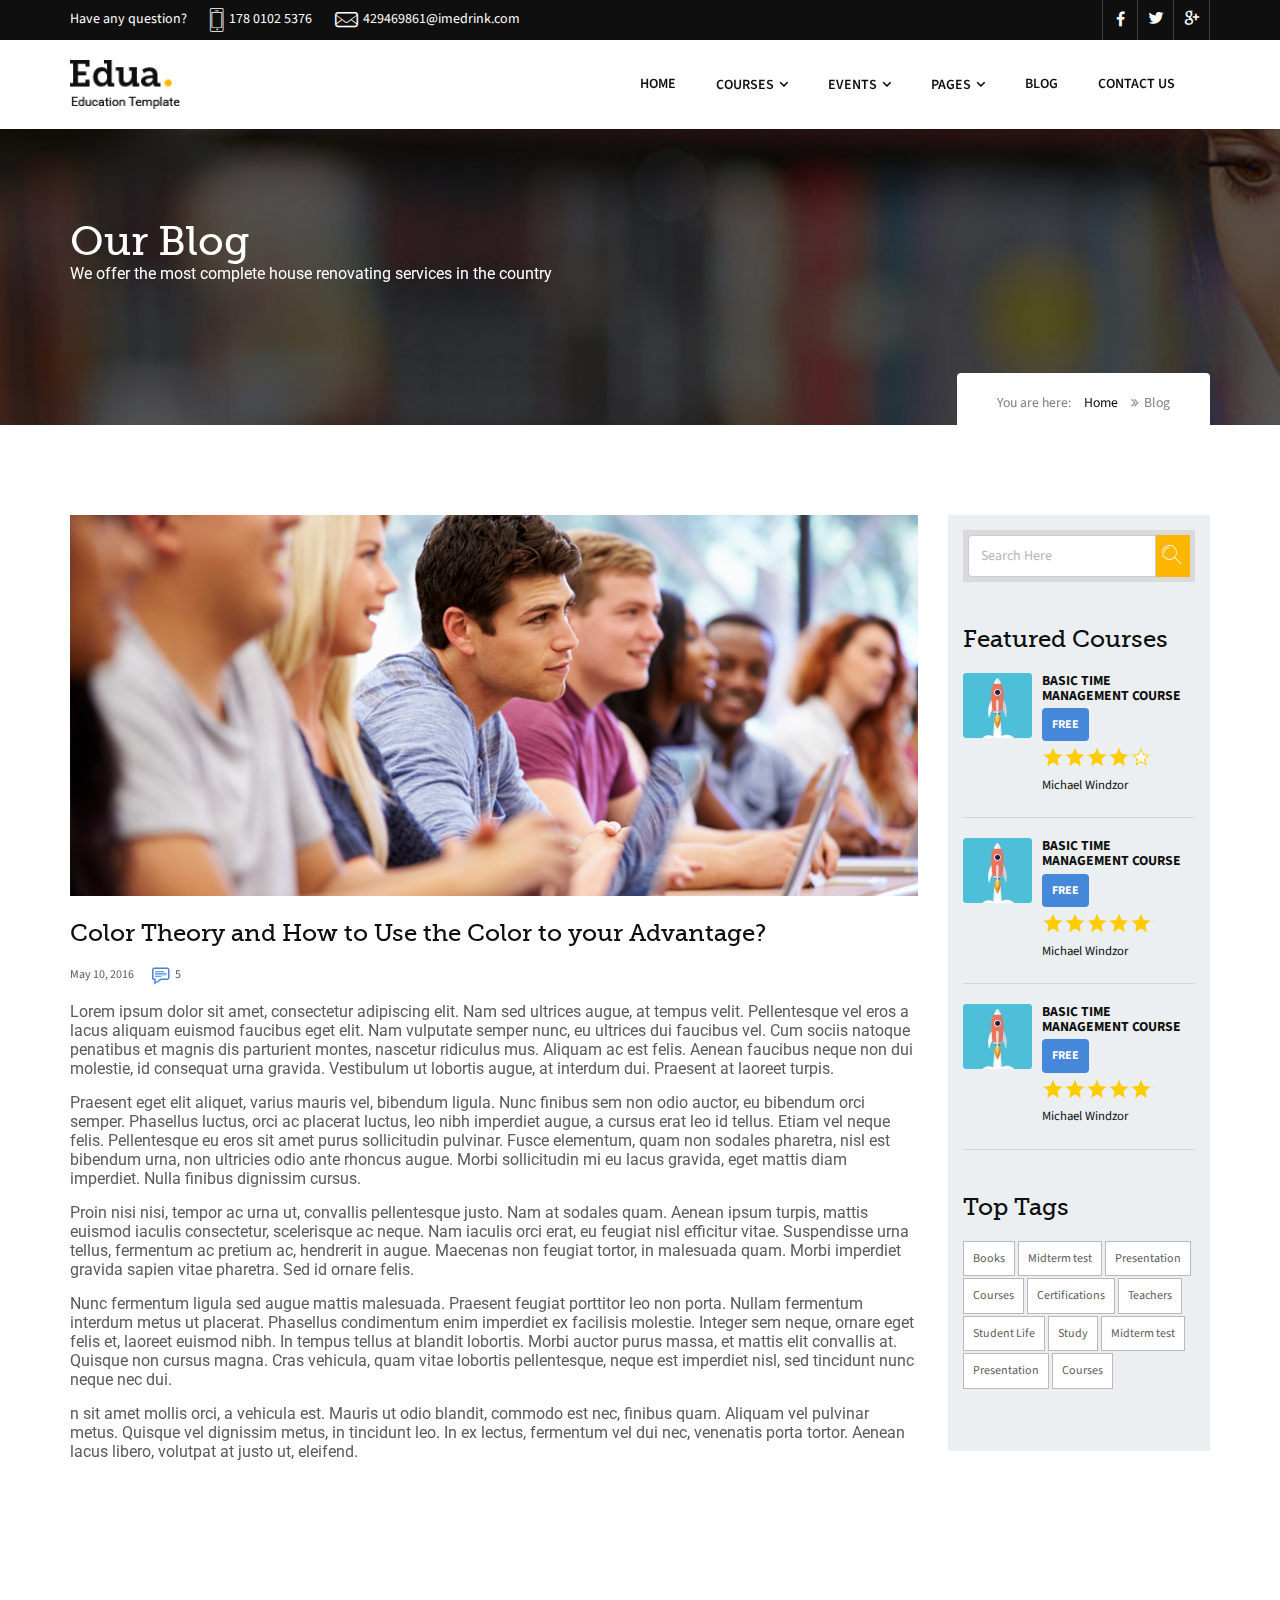
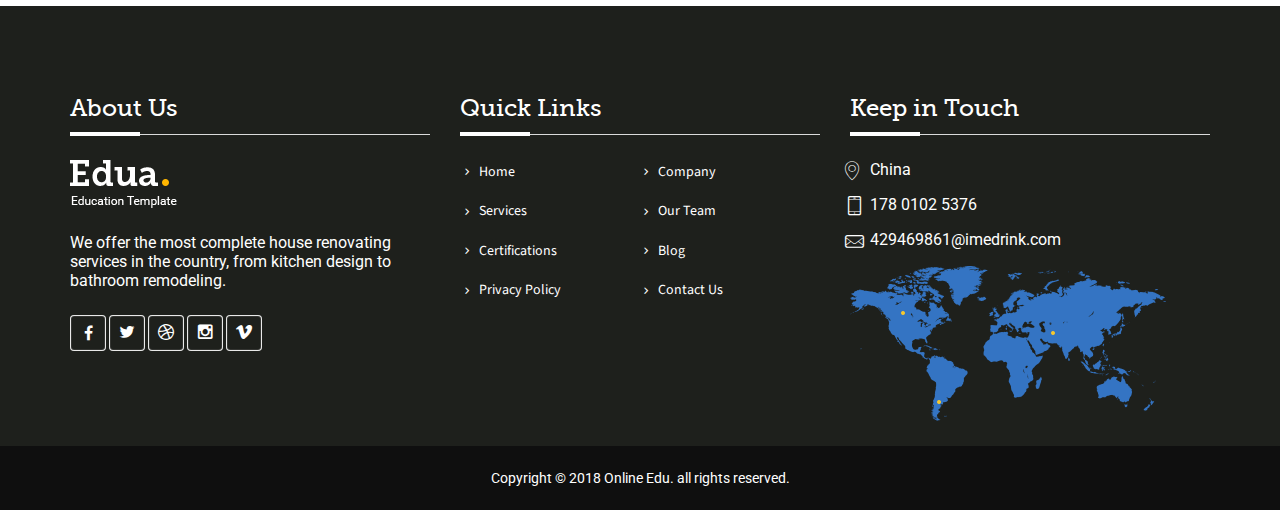
<file: blog_detail2.html>
<!doctype html>
<html lang="en">
<head>
<meta charset="utf-8">
<meta http-equiv="X-UA-Compatible" content="IE=edge">
<meta name="viewport" content="width=device-width, initial-scale=1, user-scalable=no">
<title>Edua | Blog</title>
<link rel="stylesheet" type="text/css" href="css/bootstrap.min.css">
<link rel="stylesheet" type="text/css" href="css/font-awesome.min.css">
<link rel="stylesheet" type="text/css" href="css/edua-icons.css">
<link rel="stylesheet" type="text/css" href="css/animate.min.css">
<link rel="stylesheet" type="text/css" href="css/owl.carousel.css">
<link rel="stylesheet" type="text/css" href="css/owl.transitions.css">
<link rel="stylesheet" type="text/css" href="css/cubeportfolio.min.css">
<link rel="stylesheet" type="text/css" href="css/settings.css">
<link rel="stylesheet" type="text/css" href="css/bootsnav.css">
<link rel="stylesheet" type="text/css" href="css/style.css">
<link rel="stylesheet" type="text/css" href="css/loader.css">
<link rel="icon" href="images/favicon.png">

<!--[if lt IE 9]>
  <script src="https://oss.maxcdn.com/html5shiv/3.7.2/html5shiv.min.js"></script>
  <script src="https://oss.maxcdn.com/respond/1.4.2/respond.min.js"></script>
<![endif]-->
</head>

<body>

<a href="#" class="scrollToTop"><i class="fa fa-angle-up"></i></a>

<!--Loader-->
<div class="loader">
  <div class="bouncybox">
      <div class="bouncy"></div>
    </div>
</div>

<div class="topbar">
  <div class="container">
    <div class="row">
      <div class="col-md-12">
        <div class="pull-left">
        <span class="info"><a href="#."> Have any question?</a></span>
        <span class="info"><i class="icon-phone2"></i>178 0102 5376</span>
        <span class="info"><i class="icon-mail"></i>429469861@imedrink.com</span>
        </div>
        <ul class="social_top pull-right">
          <li><a href="#."><i class="fa fa-facebook"></i></a></li>
          <li><a href="#."><i class="icon-twitter4"></i></a></li>
          <li><a href="#."><i class="icon-google"></i></a></li>
        </ul>
      </div>
    </div>
  </div>
</div>

<!--Header-->
<header>
  <nav class="navbar navbar-default navbar-sticky bootsnav">
    <div class="container"> 
      <div class="navbar-header">
        <button type="button" class="navbar-toggle" data-toggle="collapse" data-target="#navbar-menu">
          <i class="fa fa-bars"></i>
        </button>
        <a class="navbar-brand" href="index.html">
        <img src="images/logo.png" class="logo logo-scrolled" alt="">
        </a>
      </div>
      <div class="collapse navbar-collapse" id="navbar-menu">
        <ul class="nav navbar-nav navbar-right" data-in="fadeInDown" data-out="fadeOut">
          <li class="dropdown">
            <a href="index.html">Home</a>
          </li>
          <li class="dropdown">
            <a href="#" class="dropdown-toggle" data-toggle="dropdown" >courses</a>
            <ul class="dropdown-menu">
              <li><a href="courses.html">Courses</a></li>
              <li><a href="course_detail.html">Courses Detail</a></li>
            </ul>
          </li>
          <li class="dropdown">
            <a href="#" class="dropdown-toggle" data-toggle="dropdown" >events</a>
            <ul class="dropdown-menu">
              <li><a href="event.html">events</a></li>
              <li><a href="event_detail.html">Events Detail</a></li>
            </ul>
          </li>
          
          <li class="dropdown megamenu-fw">
            <a href="#" class="dropdown-toggle" data-toggle="dropdown">Pages</a>
            <ul class="dropdown-menu megamenu-content" role="menu">
              <li>
                <div class="row">
                  <div class="col-menu col-md-3">
                    <h6 class="title">Pages</h6>
                    <div class="content">
                      <ul class="menu-col">
                        <li><a href="about.html">About</a></li>
                        <li><a href="teachers.html">Teachers</a></li>
                      </ul>
                    </div> 
                  </div>
                  <div class="col-menu col-md-3">
                    <h6 class="title">Blog</h6>
                    <div class="content">
                      <ul class="menu-col">
                        <li><a href="blog.html">Blog</a></li>
                        <li><a href="blog_detail.html">Blog Detail</a></li>
                      </ul>
                    </div>
                  </div>
                  <div class="col-menu col-md-3">
                    <h6 class="title">Others</h6>
                    <div class="content">
                      <ul class="menu-col">
                        <li><a href="gallery.html">Gallery</a></li>
                      </ul>
                    </div>
                  </div>
                </div>
              </li>
            </ul>
          </li>
          <li><a href="blog.html">Blog</a></li>
          <li><a href="contact.html">Contact Us</a></li>
        </ul>
    </div>   
  </nav>
</header>

<!--Search-->
<div id="search">
  <button type="button" class="close">×</button>
  <form>
    <input type="search" value="" placeholder="Search here...."  required/>
    <button type="submit" class="btn btn_common blue">Search</button>
  </form>
</div>

<!--Page Header-->
<section class="page_header padding-top">
  <div class="container">
    <div class="row">
      <div class="col-md-12 page-content">
        <h1>Our Blog</h1>
        <p>We offer the most complete house renovating services in the country</p>
        <div class="page_nav">
      <span>You are here:</span> <a href="index.html">Home</a> <span><i class="fa fa-angle-double-right"></i>Blog</span>
      </div>
      </div>
    </div>
  </div>
</section>



<!--BLOG SECTION-->
<section id="blog" class="padding-bottom-half padding-top">
 <h3 class="hidden">hidden</h3>
 <div class="container">
     <div class="row">
      <div class="col-md-9 col-sm-8 wow fadeIn" data-wow-delay="400ms">
        <article class="blog_item padding-bottom-half heading_space">
          <div class="image bottom25">
            <img src="images/blogfull2.jpg" alt="blog">
          </div>
          <h3>Color Theory and How to Use the Color to your Advantage?</h3>
          <ul class="comment margin10">
            <li><a href="#.">May 10, 2016</a></li>
            <li><a href="#."><i class="icon-comment"></i> 5</a></li>
          </ul>
          <p class="margin10">Lorem ipsum dolor sit amet, consectetur adipiscing elit. Nam sed ultrices augue, at tempus velit. Pellentesque vel eros a 
          lacus aliquam euismod faucibus eget elit. Nam vulputate semper nunc, eu ultrices dui faucibus vel. Cum sociis natoque penatibus et magnis dis 
          parturient montes, nascetur ridiculus mus. Aliquam ac est felis. Aenean faucibus neque non dui molestie, id consequat urna gravida. Vestibulum 
          ut lobortis augue, at interdum dui. Praesent at laoreet turpis.</p>
          <p class="margin10">Praesent eget elit aliquet, varius mauris vel, bibendum ligula. Nunc finibus sem non odio auctor, eu bibendum orci semper. 
          Phasellus luctus, orci ac placerat luctus, leo nibh imperdiet augue, a cursus erat leo id tellus. Etiam vel neque felis. Pellentesque eu eros sit 
          amet purus sollicitudin pulvinar. Fusce elementum, quam non sodales pharetra, nisl est bibendum urna, non ultricies odio ante rhoncus augue. 
          Morbi sollicitudin mi eu lacus gravida, eget mattis diam imperdiet. Nulla finibus dignissim cursus.</p>
          <p class="margin10">Proin nisi nisi, tempor ac urna ut, convallis pellentesque justo. Nam at sodales quam. Aenean ipsum turpis, mattis euismod 
          iaculis consectetur, scelerisque ac neque. Nam iaculis orci erat, eu feugiat nisl efficitur vitae. Suspendisse urna tellus, fermentum ac pretium 
          ac, hendrerit in augue. Maecenas non feugiat tortor, in malesuada quam. Morbi imperdiet gravida sapien vitae pharetra. Sed id ornare felis.</p>
          <p class="margin10">Nunc fermentum ligula sed augue mattis malesuada. Praesent feugiat porttitor leo non porta. Nullam fermentum interdum metus 
          ut placerat. Phasellus condimentum enim imperdiet ex facilisis molestie. Integer sem neque, ornare eget felis et, laoreet euismod nibh. In tempus 
          tellus at blandit lobortis. Morbi auctor purus massa, et mattis elit convallis at. Quisque non cursus magna. Cras vehicula, quam vitae lobortis 
          pellentesque, neque est imperdiet nisl, sed tincidunt nunc neque nec dui.</p>
          <p class="margin10">n sit amet mollis orci, a vehicula est. Mauris ut odio blandit, commodo est nec, finibus quam. Aliquam vel pulvinar metus. 
          Quisque vel dignissim metus, in tincidunt leo. In ex lectus, fermentum vel dui nec, venenatis porta tortor. Aenean lacus libero, volutpat at 
          justo ut, eleifend.</p>
            
        </article>     
      </div>
      <div class="col-md-3 col-sm-4 wow fadeIn" data-wow-delay="400ms">
        <aside class="sidebar bg_grey border-radius">
          <div class="widget heading_space">
            <form class="widget_search border-radius">
              <div class="input-group">
                <input type="search" class="form-control" placeholder="Search Here" required>
                <i class="input-group-addon icon-icons185"></i>
              </div>
            </form>
          </div>
          <div class="widget heading_space">
            <h3 class="bottom20">Featured Courses</h3>
            <div class="media">
              <a class="media-left" href="#."><img src="images/post1.png" alt="post"></a>
              <div class="media-body">
                <h5 class="bottom5">Basic Time Management Course</h5>
                <a href="#." class="btn-primary border_radius bottom5">free</a>
                <form class="star_rating">
                  <div class="stars">
                    <input type="radio" name="star" class="star-1" id="star-1" />
                    <label class="star-1" for="star-1">1</label>
                    <input type="radio" name="star" class="star-2" id="star-2" />
                    <label class="star-2" for="star-2">2</label>
                    <input type="radio" name="star" class="star-3" id="star-3" />
                    <label class="star-3" for="star-3">3</label>
                    <input type="radio" name="star" class="star-4" id="star-4" checked  />
                    <label class="star-4" for="star-4">4</label> 
                    <input type="radio" name="star" class="star-5"  id="star-5" />
                    <label class="star-5" for="star-5">5</label>
                    <span></span>
                  </div>
                </form>
                <span class="name">Michael Windzor</span>
              </div>
            </div>
            <div class="media">
              <a class="media-left" href="#."><img src="images/post1.png" alt="post"></a>
              <div class="media-body">
                <h5 class="bottom5">Basic Time Management Course</h5>
                <a href="#." class="btn-primary border_radius bottom5">free</a>
                <form class="star_rating">
                  <div class="stars">
                    <input type="radio" name="star" class="star-1" id="star-6" />
                    <label class="star-1" for="star-6">1</label>
                    <input type="radio" name="star" class="star-2" id="star-7" />
                    <label class="star-2" for="star-7">2</label>
                    <input type="radio" name="star" class="star-3" id="star-8" />
                    <label class="star-3" for="star-8">3</label>
                    <input type="radio" name="star" class="star-4" id="star-9"  />
                    <label class="star-4" for="star-9">4</label> 
                    <input type="radio" name="star" class="star-5"  id="star-10" checked  />
                    <label class="star-5" for="star-10">5</label>
                    <span></span>
                  </div>
                </form>
                <span class="name">Michael Windzor</span>
              </div>
            </div>
            <div class="media">
              <a class="media-left" href="#."><img src="images/post1.png" alt="post"></a>
              <div class="media-body">
                <h5 class="bottom5">Basic Time Management Course</h5>
                <a href="#." class="btn-primary border_radius bottom5">free</a>
                <form class="star_rating">
                  <div class="stars">
                    <input type="radio" name="star" class="star-1" id="star-01" />
                    <label class="star-1" for="star-01">1</label>
                    <input type="radio" name="star" class="star-2" id="star-02" />
                    <label class="star-2" for="star-02">2</label>
                    <input type="radio" name="star" class="star-3" id="star-03" />
                    <label class="star-3" for="star-03">3</label>
                    <input type="radio" name="star" class="star-4" id="star-04"  />
                    <label class="star-4" for="star-04">4</label> 
                    <input type="radio" name="star" class="star-5"  id="star-05" checked  />
                    <label class="star-5" for="star-05">5</label>
                    <span></span>
                  </div>
                </form>
                <span class="name">Michael Windzor</span>
              </div>
            </div>
          </div>
          <div class="widget heading_space">
            <h3 class="bottom20">Top Tags</h3>
            <ul class="tags">
              <li><a href="#.">Books</a></li>
              <li><a href="#.">Midterm test </a></li>
              <li><a href="#.">Presentation</a></li>
              <li><a href="#.">Courses</a></li>
              <li><a href="#.">Certifications</a></li>
              <li><a href="#.">Teachers</a></li>
              <li><a href="#.">Student Life</a></li>
              <li><a href="#.">Study</a></li>
              <li><a href="#.">Midterm test </a></li>
              <li><a href="#.">Presentation</a></li>
              <li><a href="#.">Courses</a></li>
            </ul>
          </div>
        </aside>
      </div>
    </div>
  </div>
</section>




<!--Footer-->
<footer class="padding-top">
  <div class="container">
    <div class="row">
      <div class="col-md-4 col-sm-4 footer_panel bottom25">
        <h3 class="heading bottom25">About Us<span class="divider-left"></span></h3>
        <a href="index.html" class="footer_logo bottom25"><img src="images/logo-white.png" alt="Edua"></a>
        <p>We offer the most complete house renovating services in the country, from kitchen design to bathroom remodeling.</p>
        <ul class="social_icon top25">
          <li><a href="#." class="facebook"><i class="fa fa-facebook"></i></a></li>
          <li><a href="#." class="twitter"><i class="icon-twitter4"></i></a></li>
          <li><a href="#." class="dribble"><i class="icon-dribbble5"></i></a></li>
          <li><a href="#." class="instagram"><i class="icon-instagram"></i></a></li>
          <li><a href="#." class="vimo"><i class="icon-vimeo4"></i></a></li>
        </ul>
      </div>
      <div class="col-md-4 col-sm-4 footer_panel bottom25">
        <h3 class="heading bottom25">Quick Links<span class="divider-left"></span></h3>
        <ul class="links">
          <li><a href="#."><i class="icon-chevron-small-right"></i>Home</a></li>
          <li><a href="#."><i class="icon-chevron-small-right"></i>Company</a></li>
          <li><a href="#."><i class="icon-chevron-small-right"></i>Services</a></li>
          <li><a href="#."><i class="icon-chevron-small-right"></i>Our Team</a></li>
          <li><a href="#."><i class="icon-chevron-small-right"></i>Certifications</a></li>
          <li><a href="#."><i class="icon-chevron-small-right"></i>Blog</a></li>
          <li><a href="#."><i class="icon-chevron-small-right"></i>Privacy Policy</a></li>
          <li><a href="#."><i class="icon-chevron-small-right"></i>Contact Us</a></li>
        </ul>
      </div>
      <div class="col-md-4 col-sm-4 footer_panel bottom25">
        <h3 class="heading bottom25">Keep in Touch <span class="divider-left"></span></h3>
        <p class=" address"><i class="icon-map-pin"></i>China</p>
        <p class=" address"><i class="icon-phone"></i>178 0102 5376</p>
        <p class=" address"><i class="icon-mail"></i><a href="mailto:Edua@info.com">429469861@imedrink.com</a></p>
        <img src="images/footer-map.png" alt="we are here" class="img-responsive">
      </div>
    </div>
  </div>
</footer>
<div class="copyright">
  <div class="container">
    <div class="row">
      <div class="col-md-12 text-center">
        <p>Copyright &copy; 2018 <a href="#.">Online Edu</a>. all rights reserved.</p>
      </div>
    </div>
  </div>
</div>
<!--FOOTER ends-->


<script src="js/jquery-2.2.3.js"></script>
<script src="js/bootstrap.min.js"></script>
<script src="js/bootsnav.js"></script>
<script src="js/jquery.appear.js"></script>
<script src="js/jquery-countTo.js"></script>
<script src="js/jquery.parallax-1.1.3.js"></script>
<script src="js/owl.carousel.min.js"></script>
<script src="js/jquery.cubeportfolio.min.js"></script>
<script src="js/jquery.themepunch.tools.min.js"></script>
<script src="js/jquery.themepunch.revolution.min.js"></script>
<script src="js/revolution.extension.layeranimation.min.js"></script>
<script src="js/revolution.extension.navigation.min.js"></script>
<script src="js/revolution.extension.parallax.min.js"></script>
<script src="js/revolution.extension.slideanims.min.js"></script>
<script src="js/revolution.extension.video.min.js"></script>
<script src="js/wow.min.js"></script>
<script src="js/functions.js"></script>
</body>
</html>
</file>
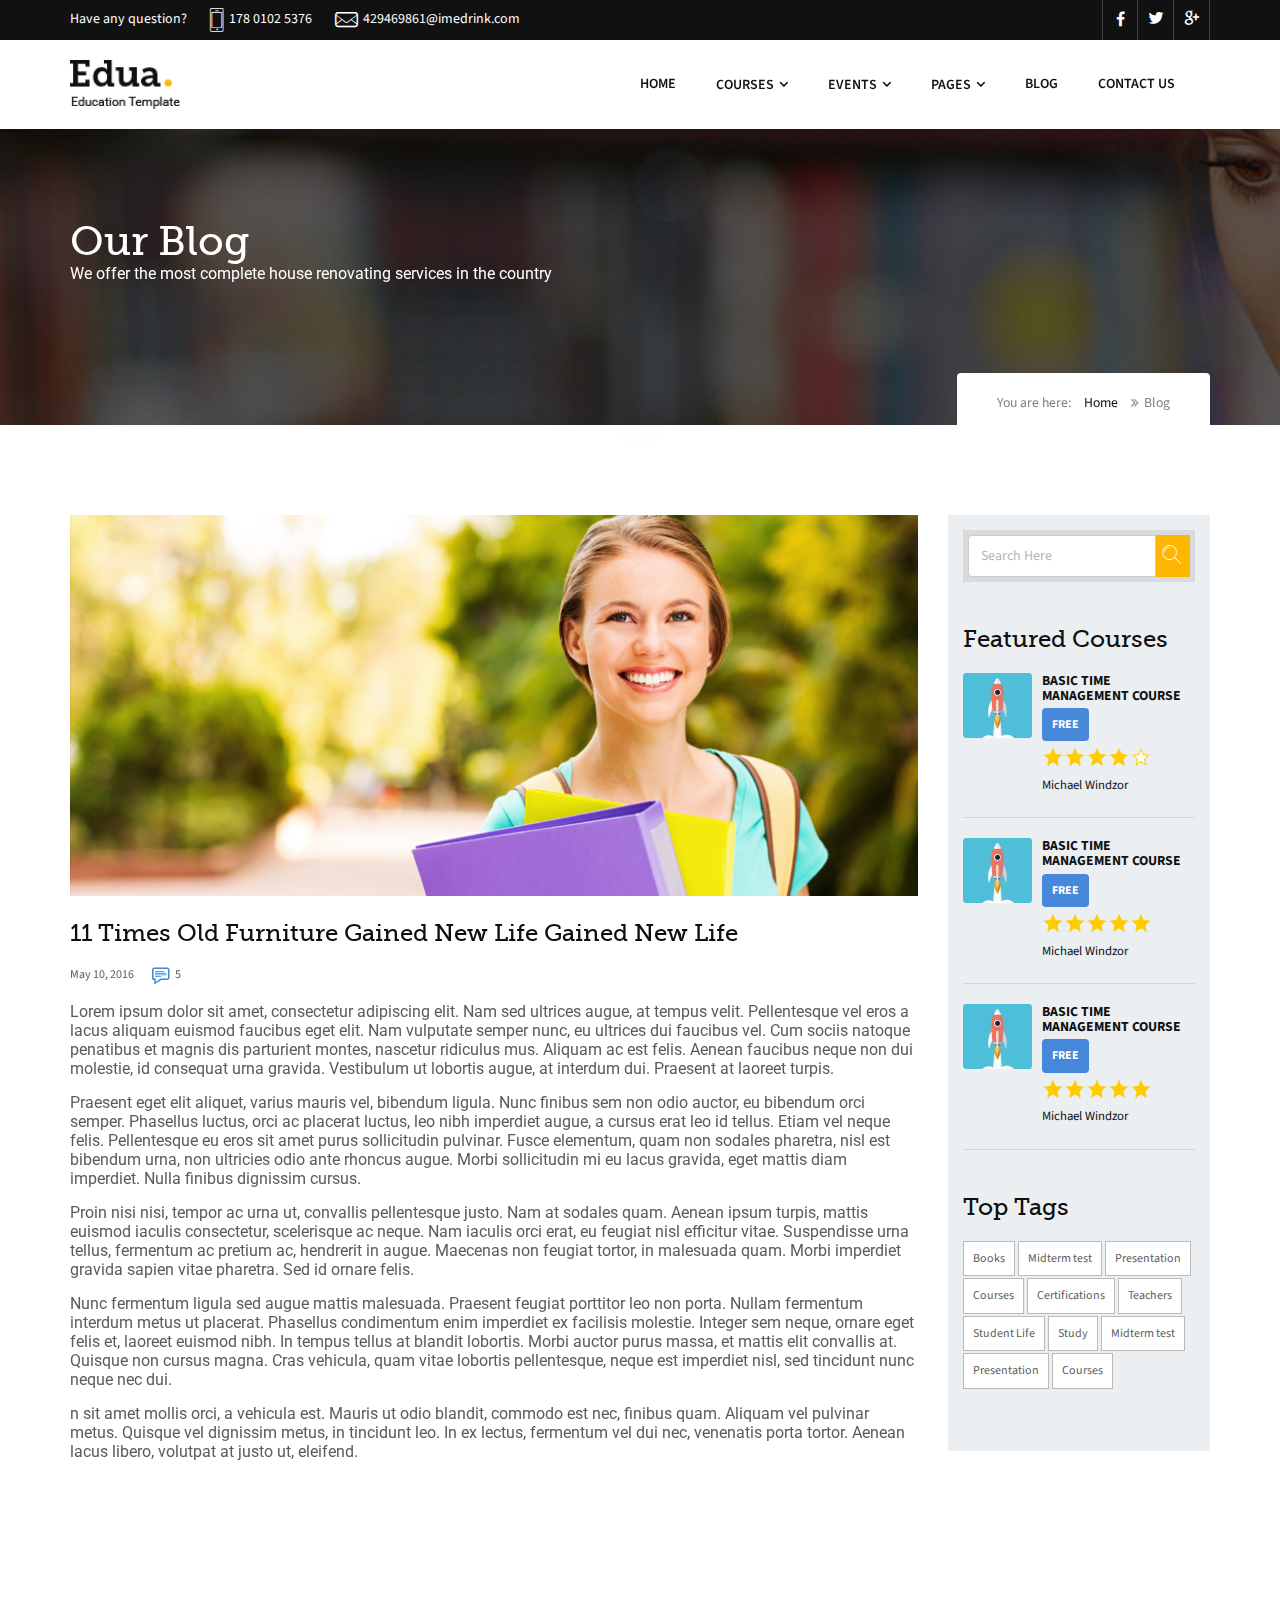
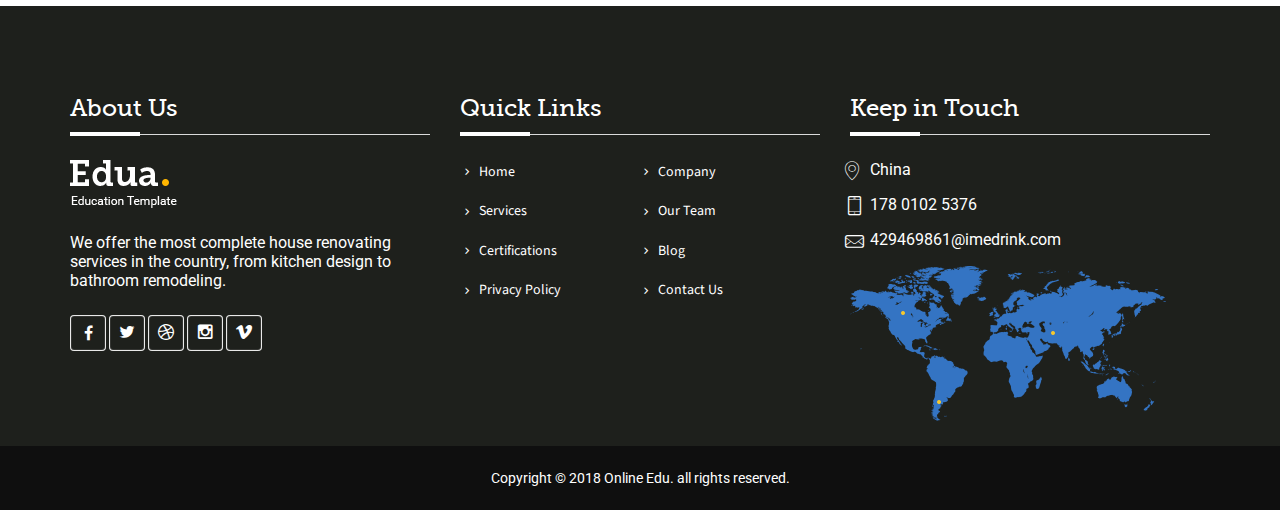
<file: blog_detail3.html>
<!doctype html>
<html lang="en">
<head>
<meta charset="utf-8">
<meta http-equiv="X-UA-Compatible" content="IE=edge">
<meta name="viewport" content="width=device-width, initial-scale=1, user-scalable=no">
<title>Edua | Blog</title>
<link rel="stylesheet" type="text/css" href="css/bootstrap.min.css">
<link rel="stylesheet" type="text/css" href="css/font-awesome.min.css">
<link rel="stylesheet" type="text/css" href="css/edua-icons.css">
<link rel="stylesheet" type="text/css" href="css/animate.min.css">
<link rel="stylesheet" type="text/css" href="css/owl.carousel.css">
<link rel="stylesheet" type="text/css" href="css/owl.transitions.css">
<link rel="stylesheet" type="text/css" href="css/cubeportfolio.min.css">
<link rel="stylesheet" type="text/css" href="css/settings.css">
<link rel="stylesheet" type="text/css" href="css/bootsnav.css">
<link rel="stylesheet" type="text/css" href="css/style.css">
<link rel="stylesheet" type="text/css" href="css/loader.css">
<link rel="icon" href="images/favicon.png">

<!--[if lt IE 9]>
  <script src="https://oss.maxcdn.com/html5shiv/3.7.2/html5shiv.min.js"></script>
  <script src="https://oss.maxcdn.com/respond/1.4.2/respond.min.js"></script>
<![endif]-->
</head>

<body>

<a href="#" class="scrollToTop"><i class="fa fa-angle-up"></i></a>

<!--Loader-->
<div class="loader">
  <div class="bouncybox">
      <div class="bouncy"></div>
    </div>
</div>

<div class="topbar">
  <div class="container">
    <div class="row">
      <div class="col-md-12">
        <div class="pull-left">
        <span class="info"><a href="#."> Have any question?</a></span>
        <span class="info"><i class="icon-phone2"></i>178 0102 5376</span>
        <span class="info"><i class="icon-mail"></i>429469861@imedrink.com</span>
        </div>
        <ul class="social_top pull-right">
          <li><a href="#."><i class="fa fa-facebook"></i></a></li>
          <li><a href="#."><i class="icon-twitter4"></i></a></li>
          <li><a href="#."><i class="icon-google"></i></a></li>
        </ul>
      </div>
    </div>
  </div>
</div>

<!--Header-->
<header>
  <nav class="navbar navbar-default navbar-sticky bootsnav">
    <div class="container"> 
      <div class="navbar-header">
        <button type="button" class="navbar-toggle" data-toggle="collapse" data-target="#navbar-menu">
          <i class="fa fa-bars"></i>
        </button>
        <a class="navbar-brand" href="index.html">
        <img src="images/logo.png" class="logo logo-scrolled" alt="">
        </a>
      </div>
      <div class="collapse navbar-collapse" id="navbar-menu">
        <ul class="nav navbar-nav navbar-right" data-in="fadeInDown" data-out="fadeOut">
          <li class="dropdown">
            <a href="index.html">Home</a>
          </li>
          <li class="dropdown">
            <a href="#" class="dropdown-toggle" data-toggle="dropdown" >courses</a>
            <ul class="dropdown-menu">
              <li><a href="courses.html">Courses</a></li>
              <li><a href="course_detail.html">Courses Detail</a></li>
            </ul>
          </li>
          <li class="dropdown">
            <a href="#" class="dropdown-toggle" data-toggle="dropdown" >events</a>
            <ul class="dropdown-menu">
              <li><a href="event.html">events</a></li>
              <li><a href="event_detail.html">Events Detail</a></li>
            </ul>
          </li>
          
          <li class="dropdown megamenu-fw">
            <a href="#" class="dropdown-toggle" data-toggle="dropdown">Pages</a>
            <ul class="dropdown-menu megamenu-content" role="menu">
              <li>
                <div class="row">
                  <div class="col-menu col-md-3">
                    <h6 class="title">Pages</h6>
                    <div class="content">
                      <ul class="menu-col">
                        <li><a href="about.html">About</a></li>
                        <li><a href="teachers.html">Teachers</a></li>
                      </ul>
                    </div> 
                  </div>
                  <div class="col-menu col-md-3">
                    <h6 class="title">Blog</h6>
                    <div class="content">
                      <ul class="menu-col">
                        <li><a href="blog.html">Blog</a></li>
                        <li><a href="blog_detail.html">Blog Detail</a></li>
                      </ul>
                    </div>
                  </div>
                  <div class="col-menu col-md-3">
                    <h6 class="title">Others</h6>
                    <div class="content">
                      <ul class="menu-col">
                        <li><a href="gallery.html">Gallery</a></li>
                      </ul>
                    </div>
                  </div>
                </div>
              </li>
            </ul>
          </li>
          <li><a href="blog.html">Blog</a></li>
          <li><a href="contact.html">Contact Us</a></li>
        </ul>
    </div>   
  </nav>
</header>

<!--Search-->
<div id="search">
  <button type="button" class="close">×</button>
  <form>
    <input type="search" value="" placeholder="Search here...."  required/>
    <button type="submit" class="btn btn_common blue">Search</button>
  </form>
</div>

<!--Page Header-->
<section class="page_header padding-top">
  <div class="container">
    <div class="row">
      <div class="col-md-12 page-content">
        <h1>Our Blog</h1>
        <p>We offer the most complete house renovating services in the country</p>
        <div class="page_nav">
      <span>You are here:</span> <a href="index.html">Home</a> <span><i class="fa fa-angle-double-right"></i>Blog</span>
      </div>
      </div>
    </div>
  </div>
</section>



<!--BLOG SECTION-->
<section id="blog" class="padding-bottom-half padding-top">
 <h3 class="hidden">hidden</h3>
 <div class="container">
     <div class="row">
      <div class="col-md-9 col-sm-8 wow fadeIn" data-wow-delay="400ms">
        <article class="blog_item padding-bottom-half heading_space">
          <div class="image bottom25">
            <img src="images/blogfull3.jpg" alt="blog">
          </div>
          <h3>11 Times Old Furniture Gained New Life Gained New Life</h3>
          <ul class="comment margin10">
            <li><a href="#.">May 10, 2016</a></li>
            <li><a href="#."><i class="icon-comment"></i> 5</a></li>
          </ul>
          <p class="margin10">Lorem ipsum dolor sit amet, consectetur adipiscing elit. Nam sed ultrices augue, at tempus velit. Pellentesque vel eros a 
          lacus aliquam euismod faucibus eget elit. Nam vulputate semper nunc, eu ultrices dui faucibus vel. Cum sociis natoque penatibus et magnis dis 
          parturient montes, nascetur ridiculus mus. Aliquam ac est felis. Aenean faucibus neque non dui molestie, id consequat urna gravida. Vestibulum 
          ut lobortis augue, at interdum dui. Praesent at laoreet turpis.</p>
          <p class="margin10">Praesent eget elit aliquet, varius mauris vel, bibendum ligula. Nunc finibus sem non odio auctor, eu bibendum orci semper. 
          Phasellus luctus, orci ac placerat luctus, leo nibh imperdiet augue, a cursus erat leo id tellus. Etiam vel neque felis. Pellentesque eu eros sit 
          amet purus sollicitudin pulvinar. Fusce elementum, quam non sodales pharetra, nisl est bibendum urna, non ultricies odio ante rhoncus augue. 
          Morbi sollicitudin mi eu lacus gravida, eget mattis diam imperdiet. Nulla finibus dignissim cursus.</p>
          <p class="margin10">Proin nisi nisi, tempor ac urna ut, convallis pellentesque justo. Nam at sodales quam. Aenean ipsum turpis, mattis euismod 
          iaculis consectetur, scelerisque ac neque. Nam iaculis orci erat, eu feugiat nisl efficitur vitae. Suspendisse urna tellus, fermentum ac pretium 
          ac, hendrerit in augue. Maecenas non feugiat tortor, in malesuada quam. Morbi imperdiet gravida sapien vitae pharetra. Sed id ornare felis.</p>
          <p class="margin10">Nunc fermentum ligula sed augue mattis malesuada. Praesent feugiat porttitor leo non porta. Nullam fermentum interdum metus 
          ut placerat. Phasellus condimentum enim imperdiet ex facilisis molestie. Integer sem neque, ornare eget felis et, laoreet euismod nibh. In tempus 
          tellus at blandit lobortis. Morbi auctor purus massa, et mattis elit convallis at. Quisque non cursus magna. Cras vehicula, quam vitae lobortis 
          pellentesque, neque est imperdiet nisl, sed tincidunt nunc neque nec dui.</p>
          <p class="margin10">n sit amet mollis orci, a vehicula est. Mauris ut odio blandit, commodo est nec, finibus quam. Aliquam vel pulvinar metus. 
          Quisque vel dignissim metus, in tincidunt leo. In ex lectus, fermentum vel dui nec, venenatis porta tortor. Aenean lacus libero, volutpat at 
          justo ut, eleifend.</p>
            
        </article>     
      </div>
      <div class="col-md-3 col-sm-4 wow fadeIn" data-wow-delay="400ms">
        <aside class="sidebar bg_grey border-radius">
          <div class="widget heading_space">
            <form class="widget_search border-radius">
              <div class="input-group">
                <input type="search" class="form-control" placeholder="Search Here" required>
                <i class="input-group-addon icon-icons185"></i>
              </div>
            </form>
          </div>
          <div class="widget heading_space">
            <h3 class="bottom20">Featured Courses</h3>
            <div class="media">
              <a class="media-left" href="#."><img src="images/post1.png" alt="post"></a>
              <div class="media-body">
                <h5 class="bottom5">Basic Time Management Course</h5>
                <a href="#." class="btn-primary border_radius bottom5">free</a>
                <form class="star_rating">
                  <div class="stars">
                    <input type="radio" name="star" class="star-1" id="star-1" />
                    <label class="star-1" for="star-1">1</label>
                    <input type="radio" name="star" class="star-2" id="star-2" />
                    <label class="star-2" for="star-2">2</label>
                    <input type="radio" name="star" class="star-3" id="star-3" />
                    <label class="star-3" for="star-3">3</label>
                    <input type="radio" name="star" class="star-4" id="star-4" checked  />
                    <label class="star-4" for="star-4">4</label> 
                    <input type="radio" name="star" class="star-5"  id="star-5" />
                    <label class="star-5" for="star-5">5</label>
                    <span></span>
                  </div>
                </form>
                <span class="name">Michael Windzor</span>
              </div>
            </div>
            <div class="media">
              <a class="media-left" href="#."><img src="images/post1.png" alt="post"></a>
              <div class="media-body">
                <h5 class="bottom5">Basic Time Management Course</h5>
                <a href="#." class="btn-primary border_radius bottom5">free</a>
                <form class="star_rating">
                  <div class="stars">
                    <input type="radio" name="star" class="star-1" id="star-6" />
                    <label class="star-1" for="star-6">1</label>
                    <input type="radio" name="star" class="star-2" id="star-7" />
                    <label class="star-2" for="star-7">2</label>
                    <input type="radio" name="star" class="star-3" id="star-8" />
                    <label class="star-3" for="star-8">3</label>
                    <input type="radio" name="star" class="star-4" id="star-9"  />
                    <label class="star-4" for="star-9">4</label> 
                    <input type="radio" name="star" class="star-5"  id="star-10" checked  />
                    <label class="star-5" for="star-10">5</label>
                    <span></span>
                  </div>
                </form>
                <span class="name">Michael Windzor</span>
              </div>
            </div>
            <div class="media">
              <a class="media-left" href="#."><img src="images/post1.png" alt="post"></a>
              <div class="media-body">
                <h5 class="bottom5">Basic Time Management Course</h5>
                <a href="#." class="btn-primary border_radius bottom5">free</a>
                <form class="star_rating">
                  <div class="stars">
                    <input type="radio" name="star" class="star-1" id="star-01" />
                    <label class="star-1" for="star-01">1</label>
                    <input type="radio" name="star" class="star-2" id="star-02" />
                    <label class="star-2" for="star-02">2</label>
                    <input type="radio" name="star" class="star-3" id="star-03" />
                    <label class="star-3" for="star-03">3</label>
                    <input type="radio" name="star" class="star-4" id="star-04"  />
                    <label class="star-4" for="star-04">4</label> 
                    <input type="radio" name="star" class="star-5"  id="star-05" checked  />
                    <label class="star-5" for="star-05">5</label>
                    <span></span>
                  </div>
                </form>
                <span class="name">Michael Windzor</span>
              </div>
            </div>
          </div>
          <div class="widget heading_space">
            <h3 class="bottom20">Top Tags</h3>
            <ul class="tags">
              <li><a href="#.">Books</a></li>
              <li><a href="#.">Midterm test </a></li>
              <li><a href="#.">Presentation</a></li>
              <li><a href="#.">Courses</a></li>
              <li><a href="#.">Certifications</a></li>
              <li><a href="#.">Teachers</a></li>
              <li><a href="#.">Student Life</a></li>
              <li><a href="#.">Study</a></li>
              <li><a href="#.">Midterm test </a></li>
              <li><a href="#.">Presentation</a></li>
              <li><a href="#.">Courses</a></li>
            </ul>
          </div>
        </aside>
      </div>
    </div>
  </div>
</section>




<!--Footer-->
<footer class="padding-top">
  <div class="container">
    <div class="row">
      <div class="col-md-4 col-sm-4 footer_panel bottom25">
        <h3 class="heading bottom25">About Us<span class="divider-left"></span></h3>
        <a href="index.html" class="footer_logo bottom25"><img src="images/logo-white.png" alt="Edua"></a>
        <p>We offer the most complete house renovating services in the country, from kitchen design to bathroom remodeling.</p>
        <ul class="social_icon top25">
          <li><a href="#." class="facebook"><i class="fa fa-facebook"></i></a></li>
          <li><a href="#." class="twitter"><i class="icon-twitter4"></i></a></li>
          <li><a href="#." class="dribble"><i class="icon-dribbble5"></i></a></li>
          <li><a href="#." class="instagram"><i class="icon-instagram"></i></a></li>
          <li><a href="#." class="vimo"><i class="icon-vimeo4"></i></a></li>
        </ul>
      </div>
      <div class="col-md-4 col-sm-4 footer_panel bottom25">
        <h3 class="heading bottom25">Quick Links<span class="divider-left"></span></h3>
        <ul class="links">
          <li><a href="#."><i class="icon-chevron-small-right"></i>Home</a></li>
          <li><a href="#."><i class="icon-chevron-small-right"></i>Company</a></li>
          <li><a href="#."><i class="icon-chevron-small-right"></i>Services</a></li>
          <li><a href="#."><i class="icon-chevron-small-right"></i>Our Team</a></li>
          <li><a href="#."><i class="icon-chevron-small-right"></i>Certifications</a></li>
          <li><a href="#."><i class="icon-chevron-small-right"></i>Blog</a></li>
          <li><a href="#."><i class="icon-chevron-small-right"></i>Privacy Policy</a></li>
          <li><a href="#."><i class="icon-chevron-small-right"></i>Contact Us</a></li>
        </ul>
      </div>
      <div class="col-md-4 col-sm-4 footer_panel bottom25">
        <h3 class="heading bottom25">Keep in Touch <span class="divider-left"></span></h3>
        <p class=" address"><i class="icon-map-pin"></i>China</p>
        <p class=" address"><i class="icon-phone"></i>178 0102 5376</p>
        <p class=" address"><i class="icon-mail"></i><a href="mailto:Edua@info.com">429469861@imedrink.com</a></p>
        <img src="images/footer-map.png" alt="we are here" class="img-responsive">
      </div>
    </div>
  </div>
</footer>
<div class="copyright">
  <div class="container">
    <div class="row">
      <div class="col-md-12 text-center">
        <p>Copyright &copy; 2018 <a href="#.">Online Edu</a>. all rights reserved.</p>
      </div>
    </div>
  </div>
</div>
<!--FOOTER ends-->


<script src="js/jquery-2.2.3.js"></script>
<script src="js/bootstrap.min.js"></script>
<script src="js/bootsnav.js"></script>
<script src="js/jquery.appear.js"></script>
<script src="js/jquery-countTo.js"></script>
<script src="js/jquery.parallax-1.1.3.js"></script>
<script src="js/owl.carousel.min.js"></script>
<script src="js/jquery.cubeportfolio.min.js"></script>
<script src="js/jquery.themepunch.tools.min.js"></script>
<script src="js/jquery.themepunch.revolution.min.js"></script>
<script src="js/revolution.extension.layeranimation.min.js"></script>
<script src="js/revolution.extension.navigation.min.js"></script>
<script src="js/revolution.extension.parallax.min.js"></script>
<script src="js/revolution.extension.slideanims.min.js"></script>
<script src="js/revolution.extension.video.min.js"></script>
<script src="js/wow.min.js"></script>
<script src="js/functions.js"></script>
</body>
</html>
</file>
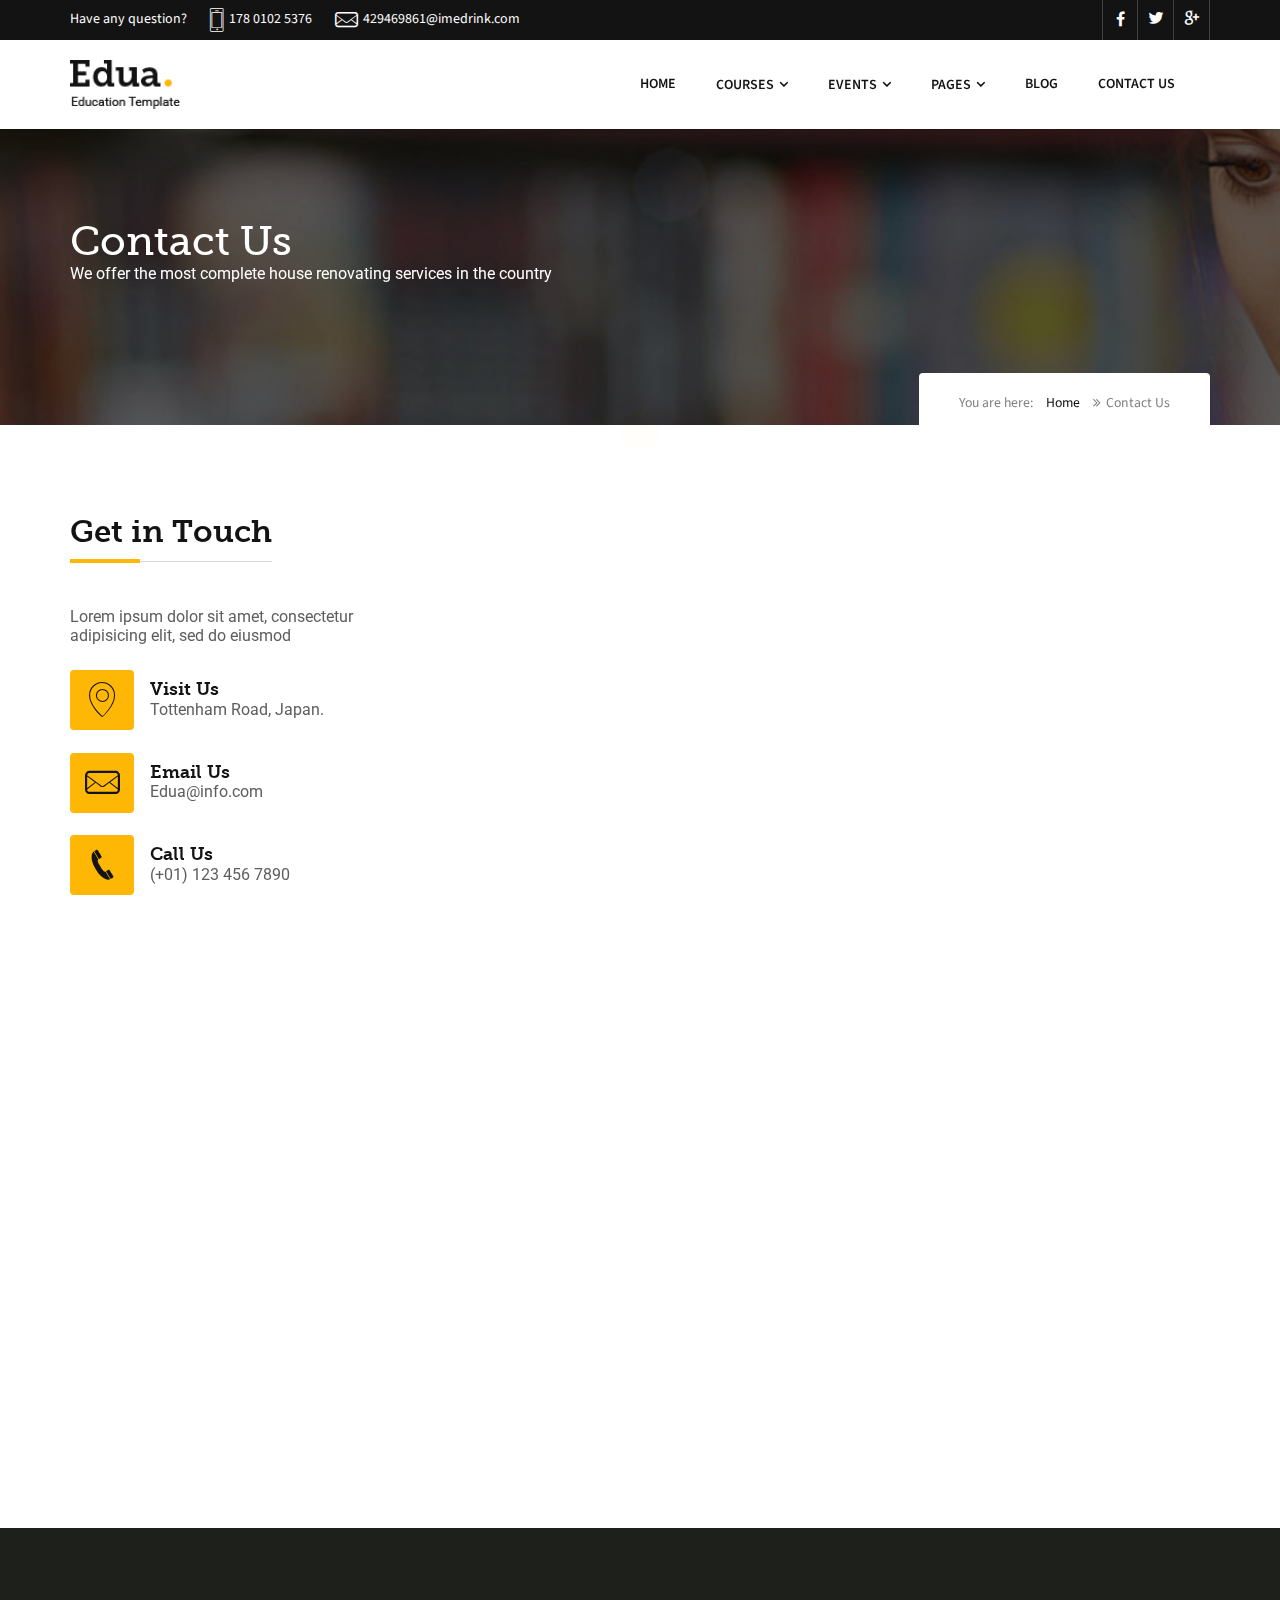
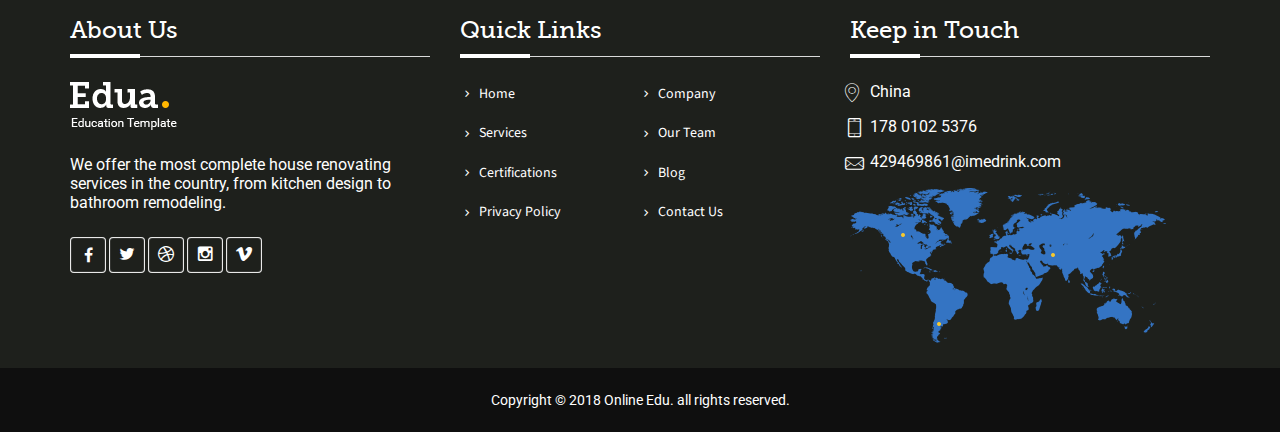
<file: contact.html>
<!doctype html>
<html lang="en">
<head>
<meta charset="utf-8">
<meta http-equiv="X-UA-Compatible" content="IE=edge">
<meta name="viewport" content="width=device-width, initial-scale=1, user-scalable=no">
<title>Edua | Contact</title>
<link rel="stylesheet" type="text/css" href="css/bootstrap.min.css">
<link rel="stylesheet" type="text/css" href="css/font-awesome.min.css">
<link rel="stylesheet" type="text/css" href="css/edua-icons.css">
<link rel="stylesheet" type="text/css" href="css/animate.min.css">
<link rel="stylesheet" type="text/css" href="css/owl.carousel.css">
<link rel="stylesheet" type="text/css" href="css/owl.transitions.css">
<link rel="stylesheet" type="text/css" href="css/cubeportfolio.min.css">
<link rel="stylesheet" type="text/css" href="css/settings.css">
<link rel="stylesheet" type="text/css" href="css/bootsnav.css">
<link rel="stylesheet" type="text/css" href="css/style.css">
<link rel="stylesheet" type="text/css" href="css/loader.css">
<link rel="icon" href="images/favicon.png">

<!--[if lt IE 9]>
  <script src="https://oss.maxcdn.com/html5shiv/3.7.2/html5shiv.min.js"></script>
  <script src="https://oss.maxcdn.com/respond/1.4.2/respond.min.js"></script>
<![endif]-->
</head>

<body>
<a href="#" class="scrollToTop"><i class="fa fa-angle-up"></i></a>
<!--Loader-->
<div class="loader">
  <div class="bouncybox">
      <div class="bouncy"></div>
    </div>
</div>

<div class="topbar">
  <div class="container">
    <div class="row">
      <div class="col-md-12">
        <div class="pull-left">
        <span class="info"><a href="#."> Have any question?</a></span>
        <span class="info"><i class="icon-phone2"></i>178 0102 5376</span>
        <span class="info"><i class="icon-mail"></i>429469861@imedrink.com</span>
        </div>
        <ul class="social_top pull-right">
          <li><a href="#."><i class="fa fa-facebook"></i></a></li>
          <li><a href="#."><i class="icon-twitter4"></i></a></li>
          <li><a href="#."><i class="icon-google"></i></a></li>
        </ul>
      </div>
    </div>
  </div>
</div>

<!--Header-->
<header>
  <nav class="navbar navbar-default navbar-sticky bootsnav">
    <div class="container">
      <div class="navbar-header">
        <button type="button" class="navbar-toggle" data-toggle="collapse" data-target="#navbar-menu">
          <i class="fa fa-bars"></i>
        </button>
        <a class="navbar-brand" href="index.html">
        <img src="images/logo.png" class="logo logo-scrolled" alt="">
        </a>
      </div>
      <div class="collapse navbar-collapse" id="navbar-menu">
        <ul class="nav navbar-nav navbar-right" data-in="fadeInDown" data-out="fadeOut">
          <li class="dropdown">
            <a href="index.html">Home</a>
          </li>
          <li class="dropdown">
            <a href="#" class="dropdown-toggle" data-toggle="dropdown" >courses</a>
            <ul class="dropdown-menu">
              <li><a href="courses.html">Courses</a></li>
              <li><a href="course_detail.html">Courses Detail</a></li>
            </ul>
          </li>
          <li class="dropdown">
            <a href="#" class="dropdown-toggle" data-toggle="dropdown" >events</a>
            <ul class="dropdown-menu">
              <li><a href="event.html">events</a></li>
              <li><a href="event_detail.html">Events Detail</a></li>
            </ul>
          </li>

          <li class="dropdown megamenu-fw">
            <a href="#" class="dropdown-toggle" data-toggle="dropdown">Pages</a>
            <ul class="dropdown-menu megamenu-content" role="menu">
              <li>
                <div class="row">
                  <div class="col-menu col-md-3">
                    <h6 class="title">Pages</h6>
                    <div class="content">
                      <ul class="menu-col">
                        <li><a href="about.html">About</a></li>
                        <li><a href="teachers.html">Teachers</a></li>
                      </ul>
                    </div>
                  </div>
                  <div class="col-menu col-md-3">
                    <h6 class="title">Blog</h6>
                    <div class="content">
                      <ul class="menu-col">
                        <li><a href="blog.html">Blog</a></li>
                        <li><a href="blog_detail.html">Blog Detail</a></li>
                      </ul>
                    </div>
                  </div>
                  <div class="col-menu col-md-3">
                    <h6 class="title">Others</h6>
                    <div class="content">
                      <ul class="menu-col">
                        <li><a href="gallery.html">Gallery</a></li>
                      </ul>
                    </div>
                  </div>
                </div>
              </li>
            </ul>
          </li>
          <li><a href="blog.html">Blog</a></li>
          <li><a href="contact.html">Contact Us</a></li>
        </ul>
      </div>
    </div>   
  </nav>
</header>
<!--Header-->

<!--Search-->
<div id="search">
  <button type="button" class="close">×</button>
  <form>
    <input type="search" value="" placeholder="Search here...."  required/>
    <button type="submit" class="btn btn_common blue">Search</button>
  </form>
</div>

<!--Page Header-->
<section class="page_header padding-top">
  <div class="container">
    <div class="row">
      <div class="col-md-12 page-content">
        <h1>Contact Us</h1>
        <p>We offer the most complete house renovating services in the country</p>
        <div class="page_nav">
      <span>You are here:</span> <a href="index.html">Home</a> <span><i class="fa fa-angle-double-right"></i>Contact Us</span>
      </div>
      </div>
    </div>
  </div>
</section>


<!--Contact Deatils -->
<section id="contact" class="padding">
  <div class="container">
    <div class="row padding-bottom">
      <div class="col-md-4 contact_address heading_space wow fadeInLeft" data-wow-delay="4500ms">
        <h2 class="heading heading_space">Get in Touch <span class="divider-left"></span></h2>
        <p>Lorem ipsum dolor sit amet, consectetur adipisicing elit, sed do eiusmod</p>
        <div class="address">
          <i class="icon icon-map-pin border_radius"></i>
          <h4>Visit Us</h4>
          <p>Tottenham Road, Japan.</p>
        </div>
        <div class="address">
          <i class="icon icon-mail border_radius"></i>
          <h4>Email Us</h4>
          <p><a href="mailto:Edua@info.com">Edua@info.com</a></p>
        </div>
        <div class="address">
          <i class="icon icon-phone4 border_radius"></i>
          <h4>Call Us</h4>
          <p>(+01) 123 456 7890</p>
        </div>
      </div>
    </div>
    <div class="row wow bounceIn" data-wow-delay="300ms">
      <div class="col-md-12">
        <div id="map"></div>
      </div>
    </div>
  </div>
</section>
<!--Contact Deatils -->



<!--Footer-->
<footer class="padding-top">
  <div class="container">
    <div class="row">
      <div class="col-md-4 col-sm-4 footer_panel bottom25">
        <h3 class="heading bottom25">About Us<span class="divider-left"></span></h3>
        <a href="index.html" class="footer_logo bottom25"><img src="images/logo-white.png" alt="Edua"></a>
        <p>We offer the most complete house renovating services in the country, from kitchen design to bathroom remodeling.</p>
        <ul class="social_icon top25">
          <li><a href="#." class="facebook"><i class="fa fa-facebook"></i></a></li>
          <li><a href="#." class="twitter"><i class="icon-twitter4"></i></a></li>
          <li><a href="#." class="dribble"><i class="icon-dribbble5"></i></a></li>
          <li><a href="#." class="instagram"><i class="icon-instagram"></i></a></li>
          <li><a href="#." class="vimo"><i class="icon-vimeo4"></i></a></li>
        </ul>
      </div>
      <div class="col-md-4 col-sm-4 footer_panel bottom25">
        <h3 class="heading bottom25">Quick Links<span class="divider-left"></span></h3>
        <ul class="links">
          <li><a href="#."><i class="icon-chevron-small-right"></i>Home</a></li>
          <li><a href="#."><i class="icon-chevron-small-right"></i>Company</a></li>
          <li><a href="#."><i class="icon-chevron-small-right"></i>Services</a></li>
          <li><a href="#."><i class="icon-chevron-small-right"></i>Our Team</a></li>
          <li><a href="#."><i class="icon-chevron-small-right"></i>Certifications</a></li>
          <li><a href="#."><i class="icon-chevron-small-right"></i>Blog</a></li>
          <li><a href="#."><i class="icon-chevron-small-right"></i>Privacy Policy</a></li>
          <li><a href="#."><i class="icon-chevron-small-right"></i>Contact Us</a></li>
        </ul>
      </div>
      <div class="col-md-4 col-sm-4 footer_panel bottom25">
        <h3 class="heading bottom25">Keep in Touch <span class="divider-left"></span></h3>
        <p class=" address"><i class="icon-map-pin"></i>China</p>
        <p class=" address"><i class="icon-phone"></i>178 0102 5376</p>
        <p class=" address"><i class="icon-mail"></i><a href="mailto:Edua@info.com">429469861@imedrink.com</a></p>
        <img src="images/footer-map.png" alt="we are here" class="img-responsive">
      </div>
    </div>
  </div>
</footer>
<div class="copyright">
  <div class="container">
    <div class="row">
      <div class="col-md-12 text-center">
        <p>Copyright &copy; 2018 <a href="#.">Online Edu</a>. all rights reserved.</p>
      </div>
    </div>
  </div>
</div>
<!--FOOTER ends-->

<script src="js/jquery-2.2.3.js"></script>
<script type="text/javascript" src="http://maps.google.com/maps/api/js?key=AIzaSyAOBKD6V47-g_3opmidcmFapb3kSNAR70U"></script>
<script src="js/gmaps.min.js"></script>
<script src="js/bootstrap.min.js"></script>
<script src="js/bootsnav.js"></script>
<script src="js/jquery.appear.js"></script>
<script src="js/jquery-countTo.js"></script>
<script src="js/jquery.parallax-1.1.3.js"></script>
<script src="js/owl.carousel.min.js"></script>
<script src="js/jquery.cubeportfolio.min.js"></script>
<script src="js/jquery.themepunch.tools.min.js"></script>
<script src="js/jquery.themepunch.revolution.min.js"></script>
<script src="js/revolution.extension.layeranimation.min.js"></script>
<script src="js/revolution.extension.navigation.min.js"></script>
<script src="js/revolution.extension.parallax.min.js"></script>
<script src="js/revolution.extension.slideanims.min.js"></script>
<script src="js/revolution.extension.video.min.js"></script>
<script src="js/wow.min.js"></script>
<script src="js/functions.js"></script>

</body>
</html>
</file>
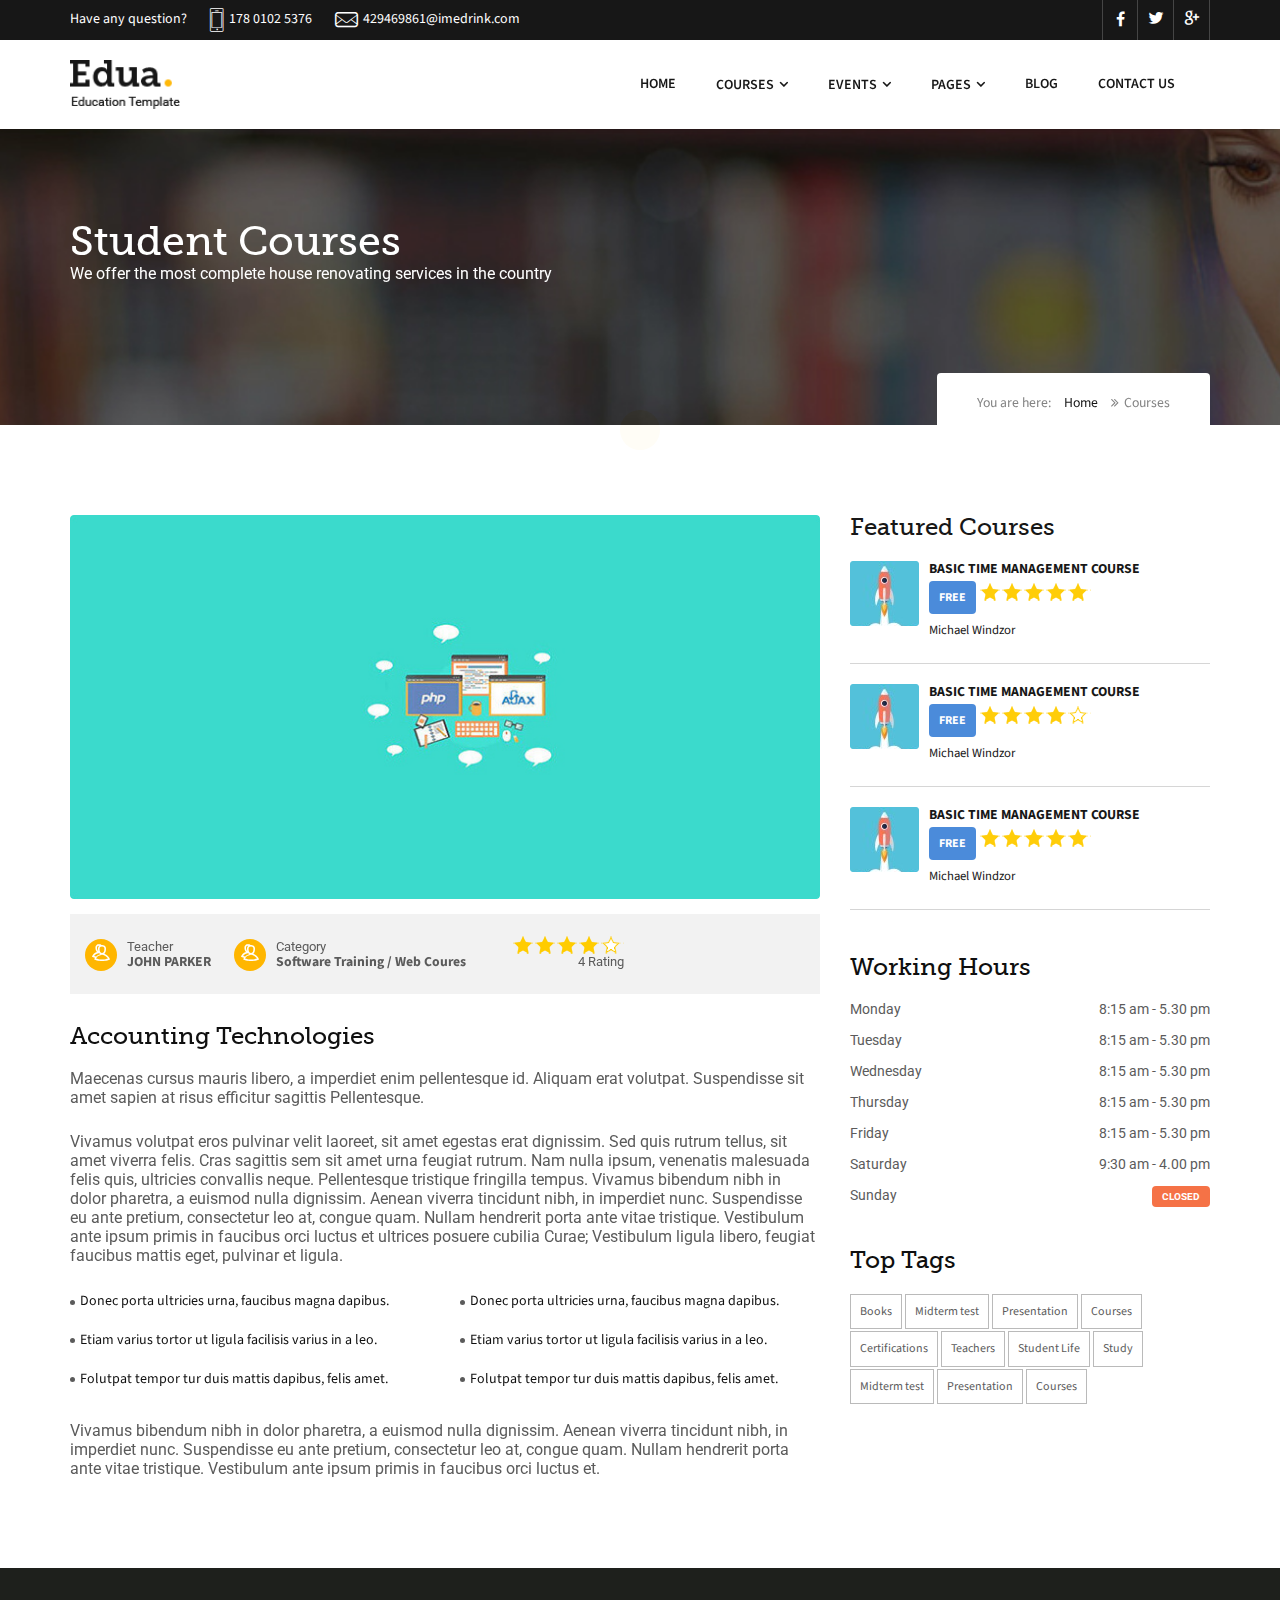
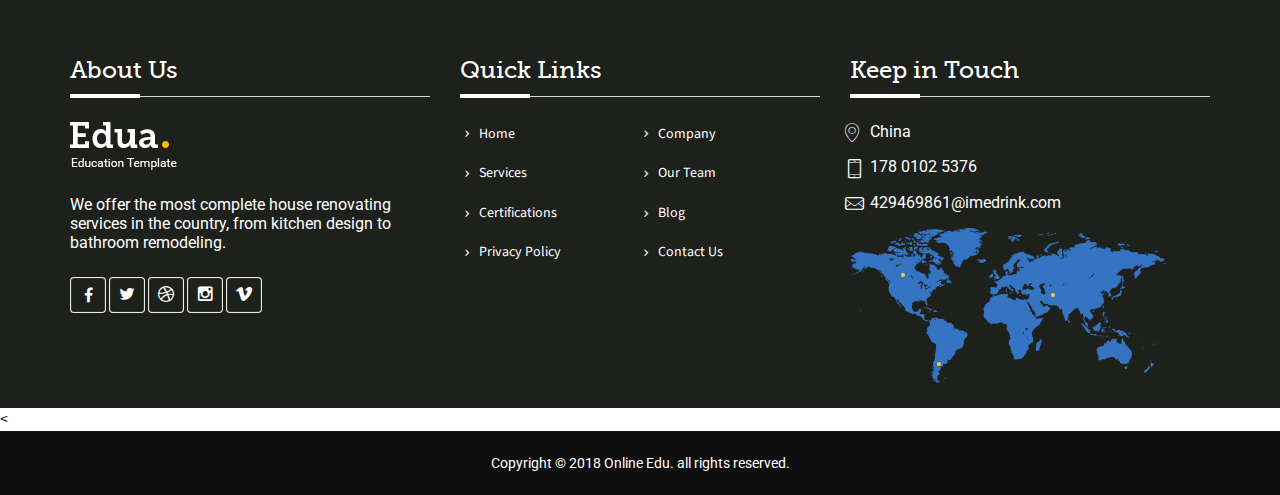
<file: course_detail.html>
<!doctype html>
<html lang="en">
<head>
<meta charset="utf-8">
<meta http-equiv="X-UA-Compatible" content="IE=edge">
<meta name="viewport" content="width=device-width, initial-scale=1, user-scalable=no">
<title>Edua | Courses</title>
<link rel="stylesheet" type="text/css" href="css/bootstrap.min.css">
<link rel="stylesheet" type="text/css" href="css/font-awesome.min.css">
<link rel="stylesheet" type="text/css" href="css/edua-icons.css">
<link rel="stylesheet" type="text/css" href="css/animate.min.css">
<link rel="stylesheet" type="text/css" href="css/owl.carousel.css">
<link rel="stylesheet" type="text/css" href="css/owl.transitions.css">
<link rel="stylesheet" type="text/css" href="css/cubeportfolio.min.css">
<link rel="stylesheet" type="text/css" href="css/settings.css">
<link rel="stylesheet" type="text/css" href="css/bootsnav.css">
<link rel="stylesheet" type="text/css" href="css/style.css">
<link rel="stylesheet" type="text/css" href="css/loader.css">

<link rel="icon" href="images/favicon.png">

<!--[if lt IE 9]>
  <script src="https://oss.maxcdn.com/html5shiv/3.7.2/html5shiv.min.js"></script>
  <script src="https://oss.maxcdn.com/respond/1.4.2/respond.min.js"></script>
<![endif]-->
</head>

<body>

<a href="#" class="scrollToTop"><i class="fa fa-angle-up"></i></a>
<!--Loader-->
<div class="loader">
  <div class="bouncybox">
      <div class="bouncy"></div>
    </div>
</div>

<div class="topbar">
  <div class="container">
    <div class="row">
      <div class="col-md-12">
        <div class="pull-left">
        <span class="info"><a href="#."> Have any question?</a></span>
        <span class="info"><i class="icon-phone2"></i>178 0102 5376</span>
        <span class="info"><i class="icon-mail"></i>429469861@imedrink.com</span>
        </div>
        <ul class="social_top pull-right">
          <li><a href="#."><i class="fa fa-facebook"></i></a></li>
          <li><a href="#."><i class="icon-twitter4"></i></a></li>
          <li><a href="#."><i class="icon-google"></i></a></li>
        </ul>
      </div>
    </div>
  </div>
</div>

<!--Header-->
<header>
  <nav class="navbar navbar-default navbar-sticky bootsnav">
    <div class="container"> 
      <div class="navbar-header">
        <button type="button" class="navbar-toggle" data-toggle="collapse" data-target="#navbar-menu">
          <i class="fa fa-bars"></i>
        </button>
        <a class="navbar-brand" href="index.html">
        <img src="images/logo.png" class="logo logo-scrolled" alt="">
        </a>
      </div>
      <div class="collapse navbar-collapse" id="navbar-menu">
        <ul class="nav navbar-nav navbar-right" data-in="fadeInDown" data-out="fadeOut">
          <li class="dropdown">
            <a href="index.html">Home</a>
          </li>
          <li class="dropdown">
            <a href="#" class="dropdown-toggle" data-toggle="dropdown" >courses</a>
            <ul class="dropdown-menu">
              <li><a href="courses.html">Courses</a></li>
              <li><a href="course_detail.html">Courses Detail</a></li>
            </ul>
          </li>
          <li class="dropdown">
            <a href="#" class="dropdown-toggle" data-toggle="dropdown" >events</a>
            <ul class="dropdown-menu">
              <li><a href="event.html">events</a></li>
              <li><a href="event_detail.html">Events Detail</a></li>
            </ul>
          </li>
          
          <li class="dropdown megamenu-fw">
            <a href="#" class="dropdown-toggle" data-toggle="dropdown">Pages</a>
            <ul class="dropdown-menu megamenu-content" role="menu">
              <li>
                <div class="row">
                  <div class="col-menu col-md-3">
                    <h6 class="title">Pages</h6>
                    <div class="content">
                      <ul class="menu-col">
                        <li><a href="about.html">About</a></li>
                        <li><a href="teachers.html">Teachers</a></li>
                      </ul>
                    </div> 
                  </div>
                  <div class="col-menu col-md-3">
                    <h6 class="title">Blog</h6>
                    <div class="content">
                      <ul class="menu-col">
                        <li><a href="blog.html">Blog</a></li>
                        <li><a href="blog_detail.html">Blog Detail</a></li>
                      </ul>
                    </div>
                  </div>
                  <div class="col-menu col-md-3">
                    <h6 class="title">Others</h6>
                    <div class="content">
                      <ul class="menu-col">
                        <li><a href="gallery.html">Gallery</a></li>
                      </ul>
                    </div>
                  </div>
                </div>
              </li>
            </ul>
          </li>
          <li><a href="blog.html">Blog</a></li>
          <li><a href="contact.html">Contact Us</a></li>
        </ul>
      </div>
    </div>   
  </nav>
</header>

<!--Search-->
<div id="search">
  <button type="button" class="close">×</button>
  <form>
    <input type="search" value="" placeholder="Search here...."  required/>
    <button type="submit" class="btn btn_common blue">Search</button>
  </form>
</div>

<!--Page Header-->
<section class="page_header padding-top">
  <div class="container">
    <div class="row">
      <div class="col-md-12 page-content">
        <h1>Student Courses</h1>
        <p>We offer the most complete house renovating services in the country</p>
        <div class="page_nav">
      <span>You are here:</span> <a href="index.html">Home</a> <span><i class="fa fa-angle-double-right"></i>Courses</span>
      </div>
      </div>
    </div>
  </div>
</section>
<!--Page Header-->


<!-- Courses -->
<section id="course_all" class="padding-bottom-half padding-top">
  <div class="container">
    <div class="row">
      <div class="col-sm-8 course_detail wow fadeIn" data-wow-delay="400ms">
        <img src="images/course-detail.jpg" alt="Course" class=" border_radius img-responsive bottom15">
        <div class="detail_course">
          <div class="info_label">
            <span class="icony"><i class="icon-users3"></i></span>
            <p>Teacher</p>
            <h5>JOHN PARKER</h5>
          </div>
          <div class="info_label">
            <span class="icony"><i class="icon-users3"></i></span>
            <p>Category</p>
            <h5>Software Training  /  Web Coures</h5>
          </div>
          <div class="info_label hidden-xs"></div>
          <div class="info_label">
            <form class="star_rating bottom5">
              <div class="stars">
                <input type="radio" name="star" class="star-1" id="star-01" />
                <label class="star-1" for="star-01">1</label>
                <input type="radio" name="star" class="star-2" id="star-02" />
                <label class="star-2" for="star-02">2</label>
                <input type="radio" name="star" class="star-3" id="star-03" />
                <label class="star-3" for="star-03">3</label>
                <input type="radio" name="star" class="star-4" id="star-04" checked />
                <label class="star-4" for="star-04">4</label> 
                <input type="radio" name="star" class="star-5"  id="star-05"  />
                <label class="star-5" for="star-05">5</label>
                <span></span>
              </div>
              <p class="no_bottom text-right">4 Rating</p>
            </form>
            
          </div>
        </div>
        <h3 class="top30 bottom20">Accounting Technologies</h3>
        <p class="bottom25">Maecenas cursus mauris libero, a imperdiet enim pellentesque id. Aliquam erat volutpat. Suspendisse sit amet sapien at risus efficitur 
          sagittis Pellentesque.
        </p>
        <p class="bottom25">Vivamus volutpat eros pulvinar velit laoreet, sit amet egestas erat dignissim. Sed quis rutrum tellus, sit amet viverra felis. Cras sagittis sem sit amet urna feugiat rutrum. Nam nulla ipsum, venenatis malesuada felis quis, ultricies convallis neque. Pellentesque tristique fringilla tempus. Vivamus bibendum nibh in dolor pharetra, a euismod nulla dignissim. Aenean viverra tincidunt nibh, in imperdiet nunc. Suspendisse eu ante pretium, consectetur leo at, congue quam. Nullam hendrerit porta ante vitae tristique. Vestibulum ante ipsum primis in faucibus orci luctus et ultrices posuere cubilia Curae; Vestibulum ligula libero, feugiat faucibus mattis eget, pulvinar et ligula.</p>
        <div class="row">
          <div class="col-sm-6">
            <ul class="bullet_list">
              <li>Donec porta ultricies urna, faucibus magna dapibus.</li>
              <li>Etiam varius tortor ut ligula facilisis varius in a leo.</li>
              <li>Folutpat tempor tur duis mattis dapibus, felis amet.</li>
            </ul>
          </div>
          <div class="col-sm-6">
            <ul class="bullet_list">
              <li>Donec porta ultricies urna, faucibus magna dapibus.</li>
              <li>Etiam varius tortor ut ligula facilisis varius in a leo.</li>
              <li>Folutpat tempor tur duis mattis dapibus, felis amet.</li>
            </ul>
          </div>
        </div>
        <p class="margin10 heading_space"> Vivamus bibendum nibh in dolor pharetra, a euismod nulla dignissim. Aenean viverra tincidunt nibh, in imperdiet nunc. Suspendisse eu ante pretium, consectetur leo at, congue quam. Nullam hendrerit porta ante vitae tristique. Vestibulum ante ipsum primis in faucibus orci luctus et.</p>
        <div class="bottom15"></div>
      </div>
      <aside class="col-sm-4 wow fadeIn" data-wow-delay="400ms">
        <div class="widget heading_space">
          <h3 class="bottom20">Featured Courses</h3>
          <div class="media">
            <a class="media-left" href="#."><img src="images/post1.png" alt="post"></a>
            <div class="media-body">
              <h5 class="bottom5">Basic Time Management Course</h5>
              <a href="#." class="btn-primary border_radius bottom5">free</a>
              <form class="star_rating">
                <div class="stars">
                  <input type="radio" name="star" class="star-1" id="star-51" />
                  <label class="star-1" for="star-51">1</label>
                  <input type="radio" name="star" class="star-2" id="star-52" />
                  <label class="star-2" for="star-52">2</label>
                  <input type="radio" name="star" class="star-3" id="star-53" />
                  <label class="star-3" for="star-53">3</label>
                  <input type="radio" name="star" class="star-4" id="star-54"  />
                  <label class="star-4" for="star-54">4</label> 
                  <input type="radio" name="star" class="star-5"  id="star-55" checked  />
                  <label class="star-5" for="star-55">5</label>
                  <span></span>
                </div>
              </form>
              <span class="name">Michael Windzor</span>
            </div>
          </div>
          <div class="media">
            <a class="media-left" href="#."><img src="images/post1.png" alt="post"></a>
            <div class="media-body">
              <h5 class="bottom5">Basic Time Management Course</h5>
              <a href="#." class="btn-primary border_radius bottom5">free</a>
              <form class="star_rating">
                <div class="stars">
                  <input type="radio" name="star" class="star-1" id="star-61" />
                  <label class="star-1" for="star-61">1</label>
                  <input type="radio" name="star" class="star-2" id="star-62" />
                  <label class="star-2" for="star-62">2</label>
                  <input type="radio" name="star" class="star-3" id="star-63" />
                  <label class="star-3" for="star-63">3</label>
                  <input type="radio" name="star" class="star-4" id="star-64"  checked />
                  <label class="star-4" for="star-64">4</label> 
                  <input type="radio" name="star" class="star-5"  id="star-65"  />
                  <label class="star-5" for="star-65">5</label>
                  <span></span>
                </div>
              </form>
              <span class="name">Michael Windzor</span>
            </div>
          </div>
          <div class="media">
            <a class="media-left" href="#."><img src="images/post1.png" alt="post"></a>
            <div class="media-body">
              <h5 class="bottom5">Basic Time Management Course</h5>
              <a href="#." class="btn-primary border_radius bottom5">free</a>
              <form class="star_rating">
                <div class="stars">
                  <input type="radio" name="star" class="star-1" id="star-71" />
                  <label class="star-1" for="star-71">1</label>
                  <input type="radio" name="star" class="star-2" id="star-72" />
                  <label class="star-2" for="star-72">2</label>
                  <input type="radio" name="star" class="star-3" id="star-73" />
                  <label class="star-3" for="star-73">3</label>
                  <input type="radio" name="star" class="star-4" id="star-74"  />
                  <label class="star-4" for="star-74">4</label> 
                  <input type="radio" name="star" class="star-5"  id="star-75" checked  />
                  <label class="star-5" for="star-75">5</label>
                  <span></span>
                </div>
              </form>
              <span class="name">Michael Windzor</span>
            </div>
          </div>
        </div>
        <div class="widget heading_space">
          <h3 class="bottom20">Working Hours</h3>
          <p class="hours"> Monday <span>8:15 am - 5.30 pm</span></p>
          <p class="hours">Tuesday <span>8:15 am - 5.30 pm</span></p>
          <p class="hours">Wednesday <span>8:15 am - 5.30 pm</span></p>
          <p class="hours">Thursday <span>8:15 am - 5.30 pm</span></p>
          <p class="hours">Friday <span>8:15 am - 5.30 pm</span></p>
          <p class="hours">Saturday <span>9:30 am - 4.00 pm</span></p>
          <p class="hours">Sunday <span><a href="#." class="border_radius text-uppercase">closed</a></span></p>
        </div>
        <div class="widget heading_space">
          <h3 class="bottom20">Top Tags</h3>
          <ul class="tags">
            <li><a href="#.">Books</a></li>
            <li><a href="#.">Midterm test </a></li>
            <li><a href="#.">Presentation</a></li>
            <li><a href="#.">Courses</a></li>
            <li><a href="#.">Certifications</a></li>
            <li><a href="#.">Teachers</a></li>
            <li><a href="#.">Student Life</a></li>
            <li><a href="#.">Study</a></li>
            <li><a href="#.">Midterm test </a></li>
            <li><a href="#.">Presentation</a></li>
            <li><a href="#.">Courses</a></li>
          </ul>
        </div>
      </aside>
    </div>
  </div>
</section>
<!-- Courses -->



<!--FOOTER-->
<footer class="padding-top">
  <div class="container">
    <div class="row">
      <div class="col-md-4 col-sm-4 footer_panel bottom25">
        <h3 class="heading bottom25">About Us<span class="divider-left"></span></h3>
        <a href="index.html" class="footer_logo bottom25"><img src="images/logo-white.png" alt="Edua"></a>
        <p>We offer the most complete house renovating services in the country, from kitchen design to bathroom remodeling.</p>
        <ul class="social_icon top25">          
        <li><a href="#." class="facebook"><i class="fa fa-facebook"></i></a></li>
          <li><a href="#." class="twitter"><i class="icon-twitter4"></i></a></li>
          <li><a href="#." class="dribble"><i class="icon-dribbble5"></i></a></li>
          <li><a href="#." class="instagram"><i class="icon-instagram"></i></a></li>
          <li><a href="#." class="vimo"><i class="icon-vimeo4"></i></a></li>
        </ul>
      </div>
      <div class="col-md-4 col-sm-4 footer_panel bottom25">
        <h3 class="heading bottom25">Quick Links<span class="divider-left"></span></h3>
        <ul class="links">
          <li><a href="#."><i class="icon-chevron-small-right"></i>Home</a></li>
          <li><a href="#."><i class="icon-chevron-small-right"></i>Company</a></li>
          <li><a href="#."><i class="icon-chevron-small-right"></i>Services</a></li>
          <li><a href="#."><i class="icon-chevron-small-right"></i>Our Team</a></li>
          <li><a href="#."><i class="icon-chevron-small-right"></i>Certifications</a></li>
          <li><a href="#."><i class="icon-chevron-small-right"></i>Blog</a></li>
          <li><a href="#."><i class="icon-chevron-small-right"></i>Privacy Policy</a></li>
          <li><a href="#."><i class="icon-chevron-small-right"></i>Contact Us</a></li>
        </ul>
      </div>
      <div class="col-md-4 col-sm-4 footer_panel bottom25">
        <h3 class="heading bottom25">Keep in Touch <span class="divider-left"></span></h3>
        <p class=" address"><i class="icon-map-pin"></i>China</p>
        <p class=" address"><i class="icon-phone"></i>178 0102 5376</p>
        <p class=" address"><i class="icon-mail"></i><a href="mailto:Edua@info.com">429469861@imedrink.com</a></p>
        <img src="images/footer-map.png" alt="we are here" class="img-responsive">
      </div>
    </div>
  </div>
</footer>
<<div class="copyright">
  <div class="container">
    <div class="row">
      <div class="col-md-12 text-center">
        <p>Copyright &copy; 2018 <a href="#.">Online Edu</a>. all rights reserved.</p>
      </div>
    </div>
  </div>
</div>
<!--FOOTER ends-->



<script src="js/jquery-2.2.3.js"></script>
<script src="js/bootstrap.min.js"></script>
<script src="js/bootsnav.js"></script>
<script src="js/jquery.appear.js"></script>
<script src="js/jquery-countTo.js"></script>
<script src="js/jquery.parallax-1.1.3.js"></script>
<script src="js/owl.carousel.min.js"></script>
<script src="js/jquery.cubeportfolio.min.js"></script>
<script src="js/jquery.themepunch.tools.min.js"></script>
<script src="js/jquery.themepunch.revolution.min.js"></script>
<script src="js/revolution.extension.layeranimation.min.js"></script>
<script src="js/revolution.extension.navigation.min.js"></script>
<script src="js/revolution.extension.parallax.min.js"></script>
<script src="js/revolution.extension.slideanims.min.js"></script>
<script src="js/revolution.extension.video.min.js"></script>
<script src="js/wow.min.js"></script>
<script src="js/functions.js"></script>

</body>
</html>
</file>
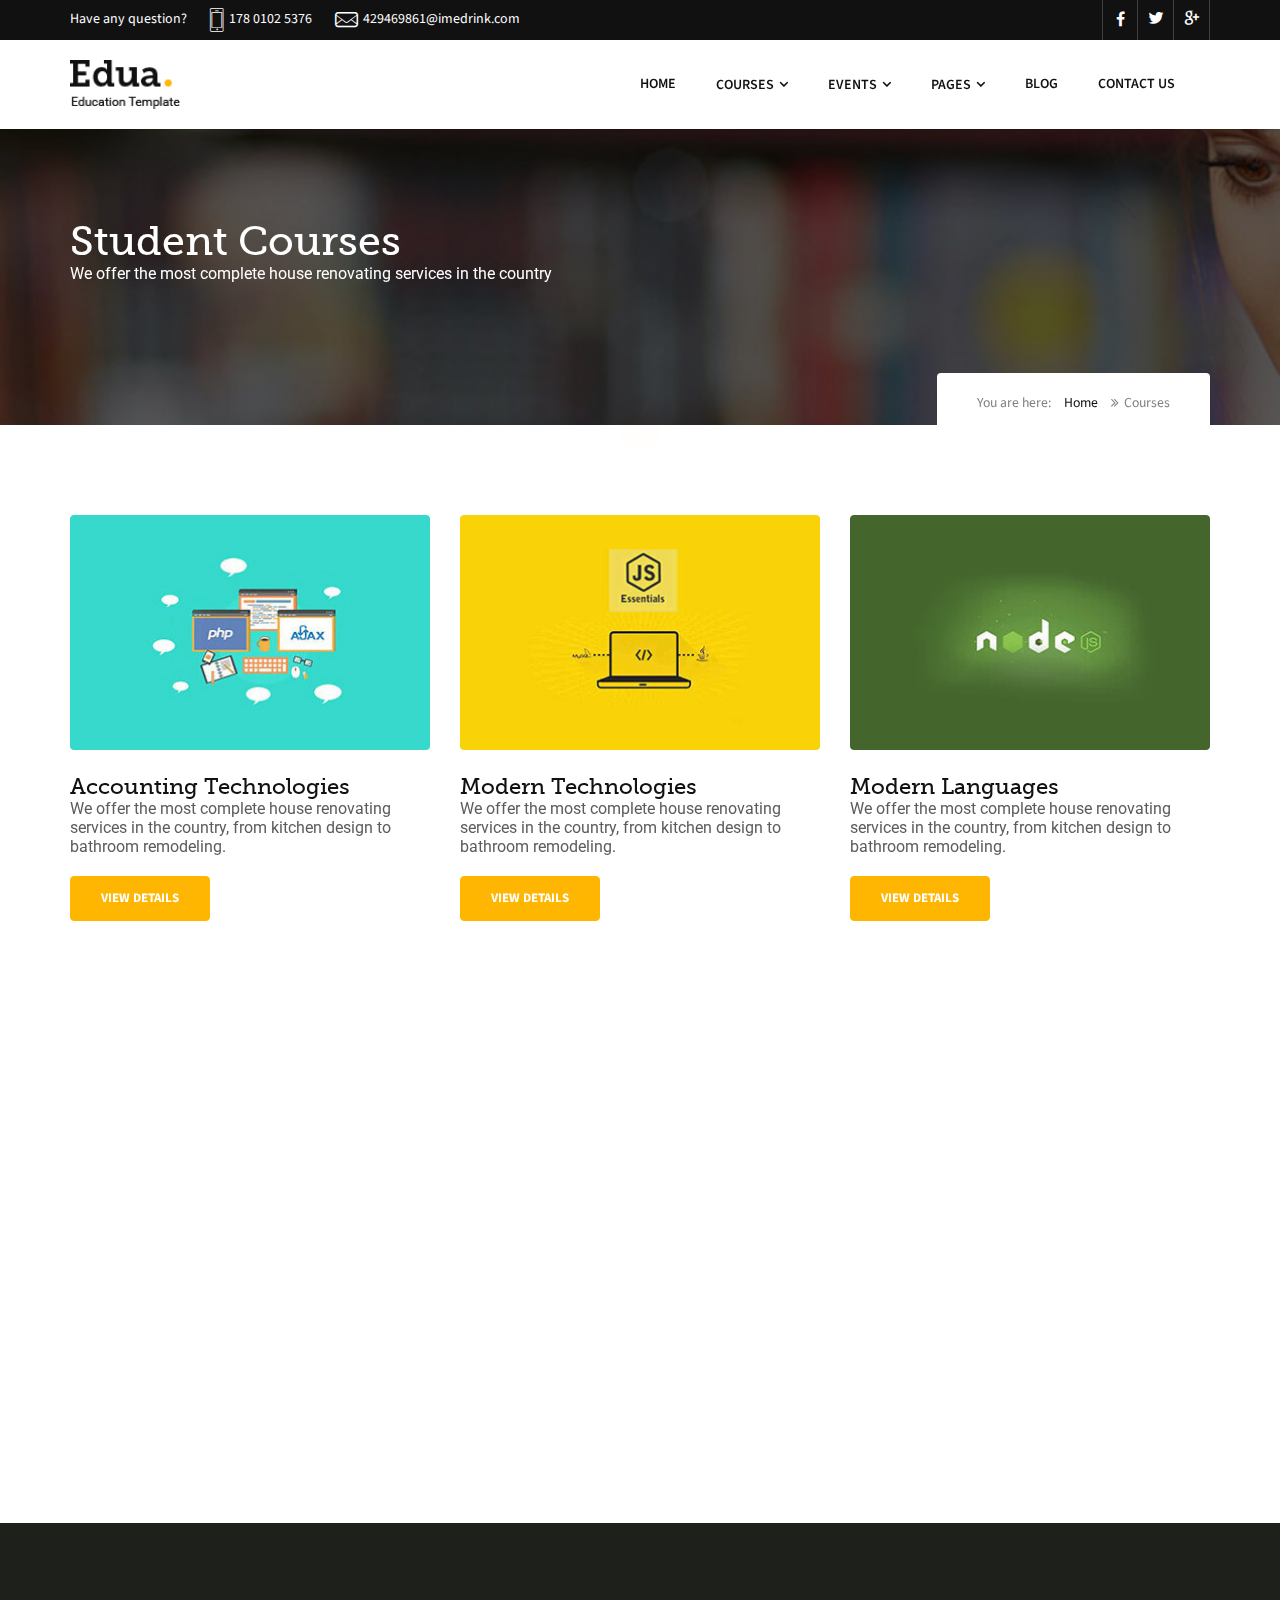
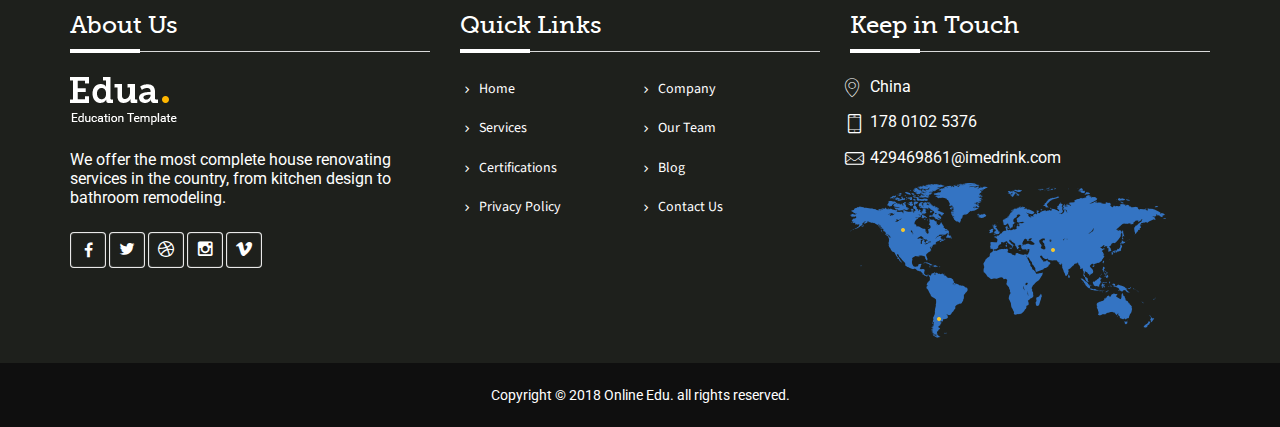
<file: courses.html>
<!doctype html>
<html lang="en">
<head>
<meta charset="utf-8">
<meta http-equiv="X-UA-Compatible" content="IE=edge">
<meta name="viewport" content="width=device-width, initial-scale=1, user-scalable=no">
<title>Edua | Courses</title>
<link rel="stylesheet" type="text/css" href="css/bootstrap.min.css">
<link rel="stylesheet" type="text/css" href="css/font-awesome.min.css">
<link rel="stylesheet" type="text/css" href="css/edua-icons.css">
<link rel="stylesheet" type="text/css" href="css/animate.min.css">
<link rel="stylesheet" type="text/css" href="css/owl.carousel.css">
<link rel="stylesheet" type="text/css" href="css/owl.transitions.css">
<link rel="stylesheet" type="text/css" href="css/cubeportfolio.min.css">
<link rel="stylesheet" type="text/css" href="css/settings.css">
<link rel="stylesheet" type="text/css" href="css/bootsnav.css">
<link rel="stylesheet" type="text/css" href="css/style.css">
<link rel="stylesheet" type="text/css" href="css/loader.css">

<link rel="icon" href="images/favicon.png">

<!--[if lt IE 9]>
  <script src="https://oss.maxcdn.com/html5shiv/3.7.2/html5shiv.min.js"></script>
  <script src="https://oss.maxcdn.com/respond/1.4.2/respond.min.js"></script>
<![endif]-->
</head>

<body>
<a href="#" class="scrollToTop"><i class="fa fa-angle-up"></i></a>
<!--Loader-->
<div class="loader">
  <div class="bouncybox">
      <div class="bouncy"></div>
    </div>
</div>

<div class="topbar">
  <div class="container">
    <div class="row">
      <div class="col-md-12">
        <div class="pull-left">
        <span class="info"><a href="#."> Have any question?</a></span>
        <span class="info"><i class="icon-phone2"></i>178 0102 5376</span>
        <span class="info"><i class="icon-mail"></i>429469861@imedrink.com</span>
        </div>
        <ul class="social_top pull-right">
          <li><a href="#."><i class="fa fa-facebook"></i></a></li>
          <li><a href="#."><i class="icon-twitter4"></i></a></li>
          <li><a href="#."><i class="icon-google"></i></a></li>
        </ul>
      </div>
    </div>
  </div>
</div>

<!--Header-->
<header>
  <nav class="navbar navbar-default navbar-sticky bootsnav">
    <div class="container"> 
      <div class="navbar-header">
        <button type="button" class="navbar-toggle" data-toggle="collapse" data-target="#navbar-menu">
          <i class="fa fa-bars"></i>
        </button>
        <a class="navbar-brand" href="index.html">
        <img src="images/logo.png" class="logo logo-scrolled" alt="">
        </a>
      </div>
      <div class="collapse navbar-collapse" id="navbar-menu">
        <ul class="nav navbar-nav navbar-right" data-in="fadeInDown" data-out="fadeOut">
          <li class="dropdown">
            <a href="index.html">Home</a>
          </li>
          <li class="dropdown">
            <a href="#" class="dropdown-toggle" data-toggle="dropdown" >courses</a>
            <ul class="dropdown-menu">
              <li><a href="courses.html">Courses</a></li>
              <li><a href="course_detail.html">Courses Detail</a></li>
            </ul>
          </li>
          <li class="dropdown">
            <a href="#" class="dropdown-toggle" data-toggle="dropdown" >events</a>
            <ul class="dropdown-menu">
              <li><a href="event.html">events</a></li>
              <li><a href="event_detail.html">Events Detail</a></li>
            </ul>
          </li>
          
          <li class="dropdown megamenu-fw">
            <a href="#" class="dropdown-toggle" data-toggle="dropdown">Pages</a>
            <ul class="dropdown-menu megamenu-content" role="menu">
              <li>
                <div class="row">
                  <div class="col-menu col-md-3">
                    <h6 class="title">Pages</h6>
                    <div class="content">
                      <ul class="menu-col">
                        <li><a href="about.html">About</a></li>
                        <li><a href="teachers.html">Teachers</a></li>
                      </ul>
                    </div> 
                  </div>
                  <div class="col-menu col-md-3">
                    <h6 class="title">Blog</h6>
                    <div class="content">
                      <ul class="menu-col">
                        <li><a href="blog.html">Blog</a></li>
                        <li><a href="blog_detail.html">Blog Detail</a></li>
                      </ul>
                    </div>
                  </div>
                  <div class="col-menu col-md-3">
                    <h6 class="title">Others</h6>
                    <div class="content">
                      <ul class="menu-col">
                        <li><a href="gallery.html">Gallery</a></li>
                      </ul>
                    </div>
                  </div>
                </div>
              </li>
            </ul>
          </li>
          <li><a href="blog.html">Blog</a></li>
          <li><a href="contact.html">Contact Us</a></li>
        </ul>
      </div>
    </div>   
  </nav>
</header>

<!--Search-->
<div id="search">
  <button type="button" class="close">×</button>
  <form>
    <input type="search" value="" placeholder="Search here...."  required/>
    <button type="submit" class="btn btn_common blue">Search</button>
  </form>
</div>



<!--Page Header-->
<section class="page_header padding-top">
  <div class="container">
    <div class="row">
      <div class="col-md-12 page-content">
        <h1>Student Courses</h1>
        <p>We offer the most complete house renovating services in the country</p>
        <div class="page_nav">
      <span>You are here:</span> <a href="index.html">Home</a> <span><i class="fa fa-angle-double-right"></i>Courses</span>
      </div>
      </div>
    </div>
  </div>
</section>
<!--Page Header-->



<!-- Courses -->
<section id="course_all" class="padding-bottom">
  <div class="container">
    <div class="row">
      <div class="col-sm-6 col-md-4">
        <div class="course margin_top wow fadeIn" data-wow-delay="400ms">
          <div class="image bottom25">
            <img src="images/courses1.jpg" alt="Course" class="border_radius">
          </div>
          <h3 class="bottom10"><a href="course_detail.html">Accounting Technologies</a></h3>
          <p class="bottom20">We offer the most complete house renovating services in the country, from kitchen design to bathroom remodeling.</p>
          <a class="btn_common yellow border_radius" href="course_detail.html">view details</a>
        </div>
      </div>
      <div class="col-sm-6 col-md-4">
        <div class="course margin_top wow fadeIn" data-wow-delay="500ms">
          <div class="image bottom25">
            <img src="images/courses2.jpg" alt="Course" class="border_radius">
          </div>
          <h3 class="bottom10"><a href="course_detail.html">Modern Technologies</a></h3>
          <p class="bottom20">We offer the most complete house renovating services in the country, from kitchen design to bathroom remodeling.</p>
          <a class="btn_common yellow border_radius" href="course_detail.html">view details</a>
        </div>
      </div>
      <div class="col-sm-6 col-md-4">
        <div class="course margin_top wow fadeIn" data-wow-delay="600ms">
          <div class="image bottom25">
            <img src="images/courses3.jpg" alt="Course" class="border_radius">
          </div>
          <h3 class="bottom10"><a href="course_detail.html">Modern Languages</a></h3>
          <p class="bottom20">We offer the most complete house renovating services in the country, from kitchen design to bathroom remodeling.</p>
          <a class="btn_common yellow border_radius" href="#.">view details</a>
        </div>
      </div>
      <div class="col-sm-6 col-md-4">
        <div class="course margin_top  wow fadeIn" data-wow-delay="700ms">
          <div class="image bottom25">
            <img src="images/courses4.jpg" alt="Course" class="border_radius">
          </div>
          <h3 class="bottom10"><a href="course_detail.html">Computer Technologies</a></h3>
          <p class="bottom20">We offer the most complete house renovating services in the country, from kitchen design to bathroom remodeling.</p>
          <a class="btn_common yellow border_radius" href="course_detail.html">view details</a>
        </div>
      </div>
      <div class="col-sm-6 col-md-4">
        <div class="course margin_top wow fadeIn" data-wow-delay="800ms">
          <div class="image bottom25">
            <img src="images/courses5.jpg" alt="Course" class="border_radius">
          </div>
          <h3 class="bottom10"><a href="course_detail.html">Development Studies</a></h3>
          <p class="bottom20">We offer the most complete house renovating services in the country, from kitchen design to bathroom remodeling.</p>
          <a class="btn_common yellow border_radius" href="course_detail.html">view details</a>
        </div>
      </div>
      <div class="col-sm-6 col-md-4">
        <div class="course margin_top wow fadeIn" data-wow-delay="900ms">
          <div class="image bottom25">
            <img src="images/courses6.jpg" alt="Course" class="border_radius">
          </div>
          <h3 class="bottom10"> <a href="course_detail.html">Electrical & Electronic</a></h3>
          <p class="bottom20">We offer the most complete house renovating services in the country, from kitchen design to bathroom remodeling.</p>
          <a class="btn_common yellow border_radius" href="course_detail.html">view details</a>
        </div>
      </div>
    </div>
  </div>
</section>
<!-- Courses ends -->



<!--FOOTER-->
<footer class="padding-top">
  <div class="container">
    <div class="row">
      <div class="col-md-4 col-sm-4 footer_panel bottom25">
        <h3 class="heading bottom25">About Us<span class="divider-left"></span></h3>
        <a href="index.html" class="footer_logo bottom25"><img src="images/logo-white.png" alt="Edua"></a>
        <p>We offer the most complete house renovating services in the country, from kitchen design to bathroom remodeling.</p>
        <ul class="social_icon top25">          
          <li><a href="#." class="facebook"><i class="fa fa-facebook"></i></a></li>
          <li><a href="#." class="twitter"><i class="icon-twitter4"></i></a></li>
          <li><a href="#." class="dribble"><i class="icon-dribbble5"></i></a></li>
          <li><a href="#." class="instagram"><i class="icon-instagram"></i></a></li>
          <li><a href="#." class="vimo"><i class="icon-vimeo4"></i></a></li>
        </ul>
      </div>
      <div class="col-md-4 col-sm-4 footer_panel bottom25">
        <h3 class="heading bottom25">Quick Links<span class="divider-left"></span></h3>
        <ul class="links">
          <li><a href="#."><i class="icon-chevron-small-right"></i>Home</a></li>
          <li><a href="#."><i class="icon-chevron-small-right"></i>Company</a></li>
          <li><a href="#."><i class="icon-chevron-small-right"></i>Services</a></li>
          <li><a href="#."><i class="icon-chevron-small-right"></i>Our Team</a></li>
          <li><a href="#."><i class="icon-chevron-small-right"></i>Certifications</a></li>
          <li><a href="#."><i class="icon-chevron-small-right"></i>Blog</a></li>
          <li><a href="#."><i class="icon-chevron-small-right"></i>Privacy Policy</a></li>
          <li><a href="#."><i class="icon-chevron-small-right"></i>Contact Us</a></li>
        </ul>
      </div>
      <div class="col-md-4 col-sm-4 footer_panel bottom25">
        <h3 class="heading bottom25">Keep in Touch <span class="divider-left"></span></h3>
        <p class=" address"><i class="icon-map-pin"></i>China</p>
        <p class=" address"><i class="icon-phone"></i>178 0102 5376</p>
        <p class=" address"><i class="icon-mail"></i><a href="mailto:Edua@info.com">429469861@imedrink.com</a></p>
        <img src="images/footer-map.png" alt="we are here" class="img-responsive">
      </div>
    </div>
  </div>
</footer>
<div class="copyright">
  <div class="container">
    <div class="row">
      <div class="col-md-12 text-center">
        <p>Copyright &copy; 2018 <a href="#.">Online Edu</a>. all rights reserved.</p>
      </div>
    </div>
  </div>
</div>
<!--FOOTER ends-->



<script src="js/jquery-2.2.3.js"></script>
<script src="js/bootstrap.min.js"></script>
<script src="js/bootsnav.js"></script>
<script src="js/jquery.appear.js"></script>
<script src="js/jquery-countTo.js"></script>
<script src="js/jquery.parallax-1.1.3.js"></script>
<script src="js/owl.carousel.min.js"></script>
<script src="js/jquery.cubeportfolio.min.js"></script>
<script src="js/jquery.themepunch.tools.min.js"></script>
<script src="js/jquery.themepunch.revolution.min.js"></script>
<script src="js/revolution.extension.layeranimation.min.js"></script>
<script src="js/revolution.extension.navigation.min.js"></script>
<script src="js/revolution.extension.parallax.min.js"></script>
<script src="js/revolution.extension.slideanims.min.js"></script>
<script src="js/revolution.extension.video.min.js"></script>
<script src="js/wow.min.js"></script>
<script src="js/functions.js"></script>

</body>
</html>
</file>
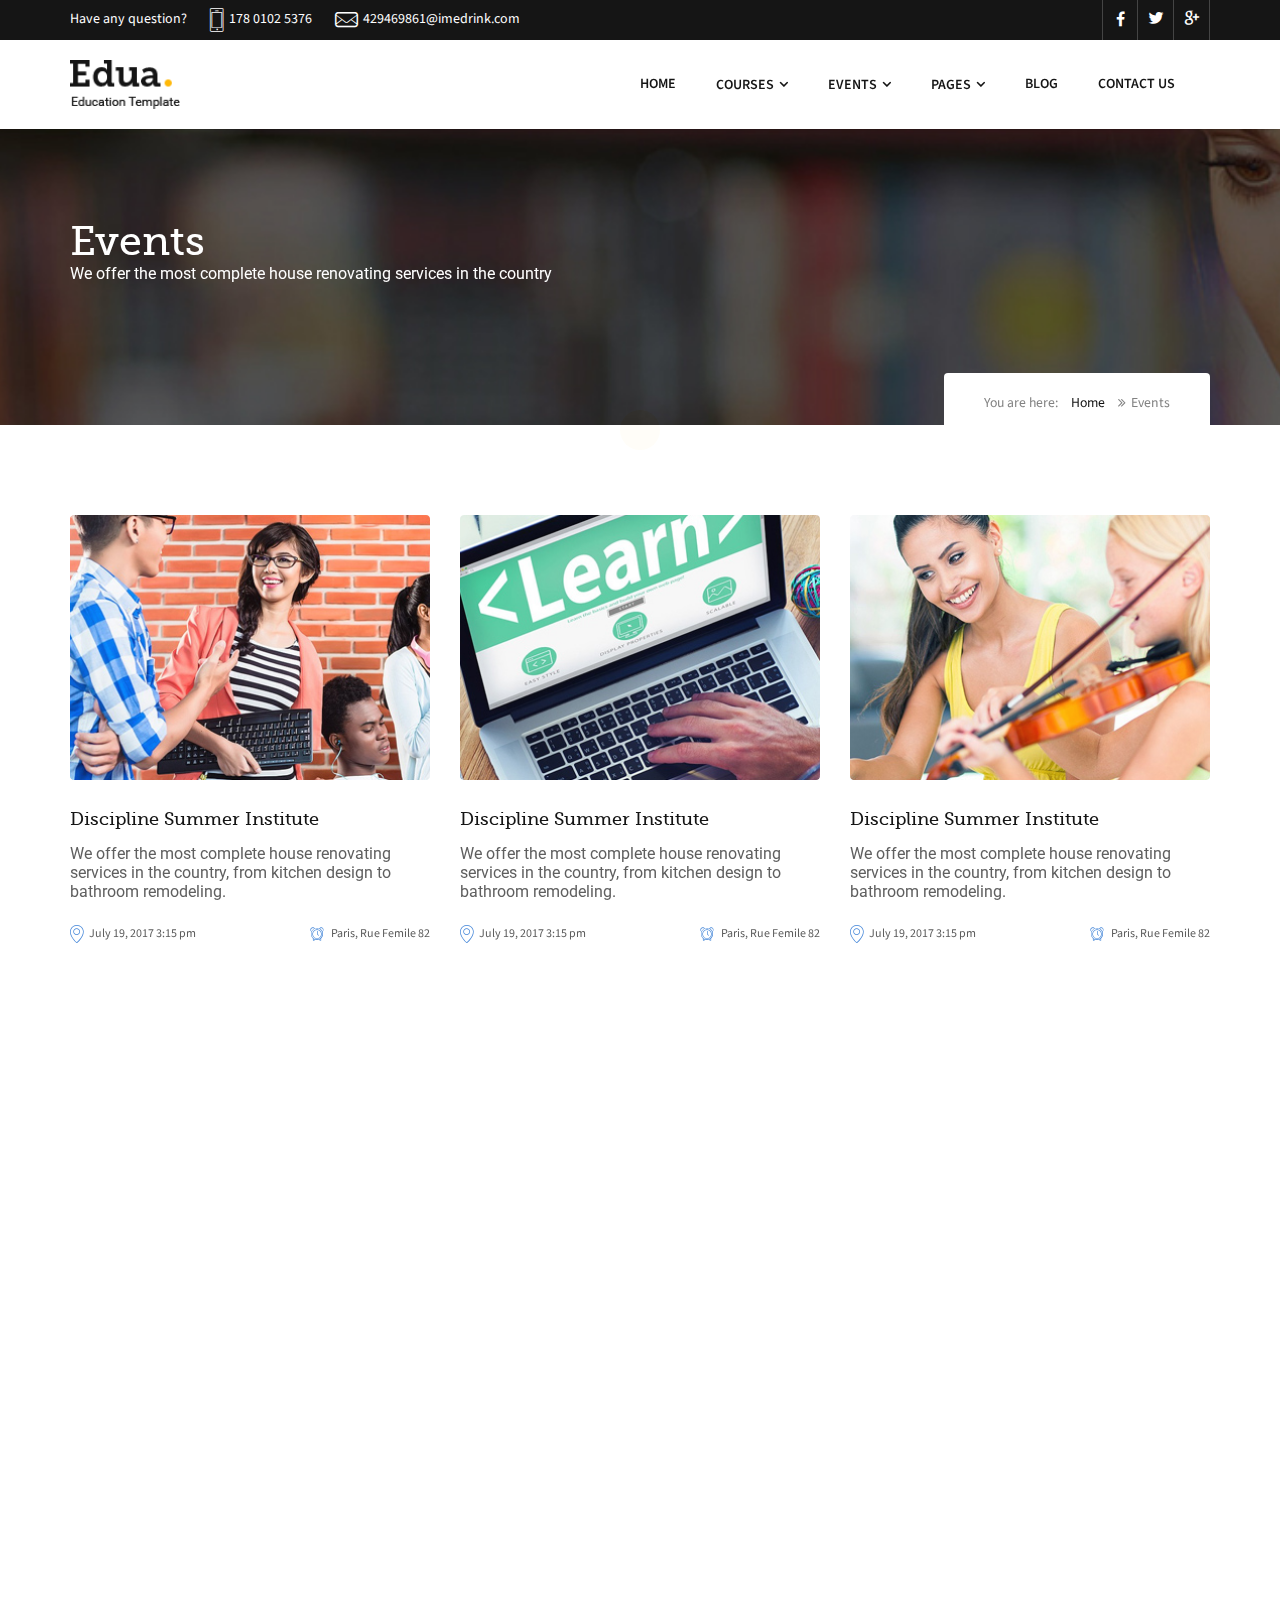
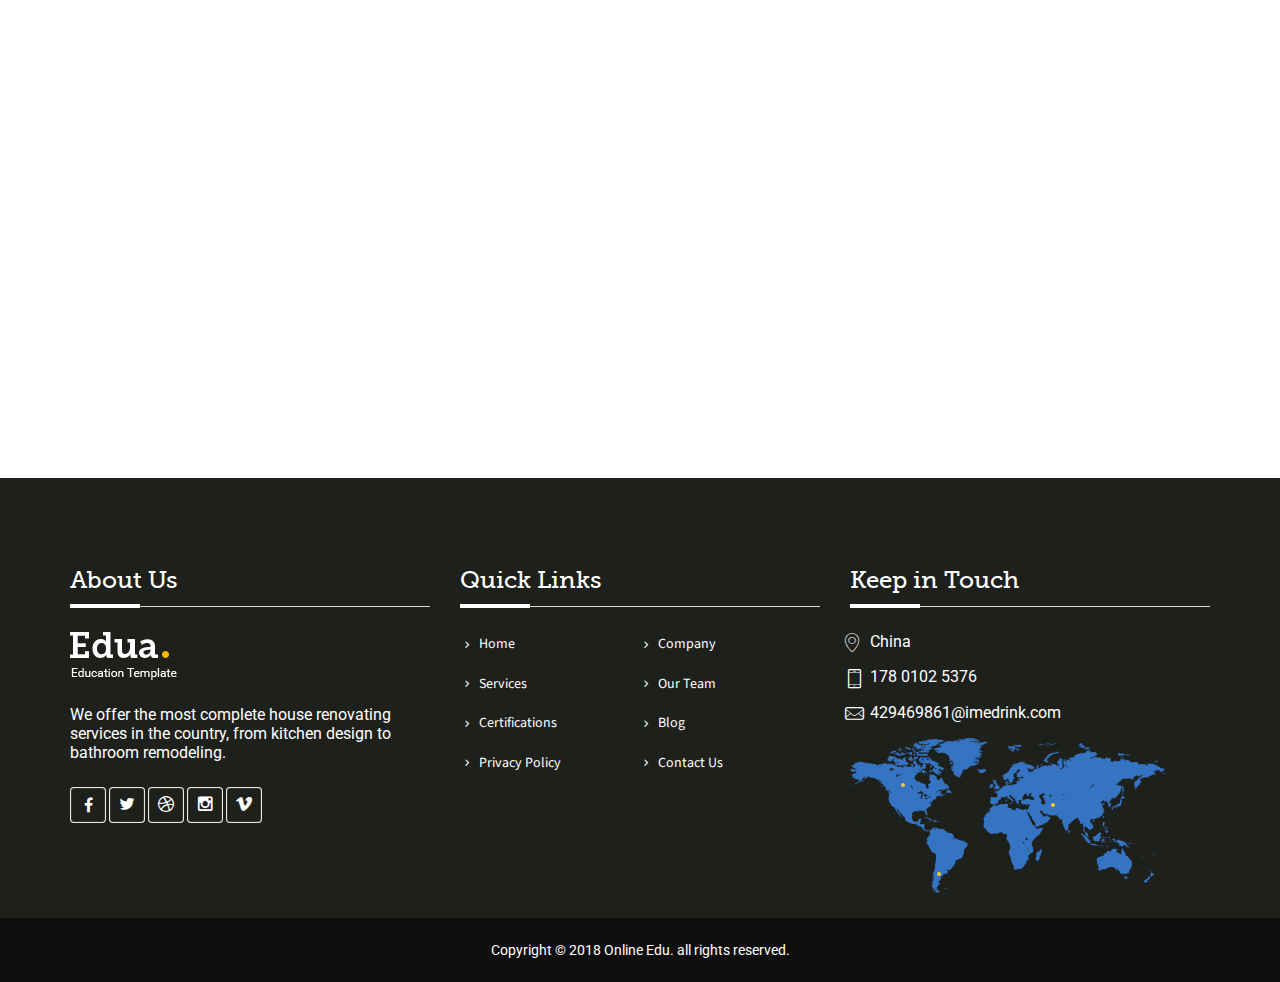
<file: event.html>
<!doctype html>
<html lang="en">
<head>
<meta charset="utf-8">
<meta http-equiv="X-UA-Compatible" content="IE=edge">
<meta name="viewport" content="width=device-width, initial-scale=1, user-scalable=no">
<title>Edua | Events</title>
<link rel="stylesheet" type="text/css" href="css/bootstrap.min.css">
<link rel="stylesheet" type="text/css" href="css/font-awesome.min.css">
<link rel="stylesheet" type="text/css" href="css/edua-icons.css">
<link rel="stylesheet" type="text/css" href="css/animate.min.css">
<link rel="stylesheet" type="text/css" href="css/owl.carousel.css">
<link rel="stylesheet" type="text/css" href="css/owl.transitions.css">
<link rel="stylesheet" type="text/css" href="css/cubeportfolio.min.css">
<link rel="stylesheet" type="text/css" href="css/settings.css">
<link rel="stylesheet" type="text/css" href="css/bootsnav.css">
<link rel="stylesheet" type="text/css" href="css/style.css">
<link rel="stylesheet" type="text/css" href="css/loader.css">

<link rel="icon" href="images/favicon.png">

<!--[if lt IE 9]>
  <script src="https://oss.maxcdn.com/html5shiv/3.7.2/html5shiv.min.js"></script>
  <script src="https://oss.maxcdn.com/respond/1.4.2/respond.min.js"></script>
<![endif]-->
</head>

<body>
<a href="#" class="scrollToTop"><i class="fa fa-angle-up"></i></a>
<!--Loader-->
<div class="loader">
  <div class="bouncybox">
      <div class="bouncy"></div>
    </div>
</div>

<div class="topbar">
  <div class="container">
    <div class="row">
      <div class="col-md-12">
        <div class="pull-left">
        <span class="info"><a href="#."> Have any question?</a></span>
        <span class="info"><i class="icon-phone2"></i>178 0102 5376</span>
        <span class="info"><i class="icon-mail"></i>429469861@imedrink.com</span>
        </div>
        <ul class="social_top pull-right">
          <li><a href="#."><i class="fa fa-facebook"></i></a></li>
          <li><a href="#."><i class="icon-twitter4"></i></a></li>
          <li><a href="#."><i class="icon-google"></i></a></li>
        </ul>
      </div>
    </div>
  </div>
</div>

<!--Header-->
<header>
  <nav class="navbar navbar-default navbar-sticky bootsnav">
    <div class="container"> 
      <div class="navbar-header">
        <button type="button" class="navbar-toggle" data-toggle="collapse" data-target="#navbar-menu">
          <i class="fa fa-bars"></i>
        </button>
        <a class="navbar-brand" href="index.html">
        <img src="images/logo.png" class="logo logo-scrolled" alt="">
        </a>
      </div>
      <div class="collapse navbar-collapse" id="navbar-menu">
        <ul class="nav navbar-nav navbar-right" data-in="fadeInDown" data-out="fadeOut">
          <li class="dropdown">
            <a href="index.html">Home</a>
          </li>
          <li class="dropdown">
            <a href="#" class="dropdown-toggle" data-toggle="dropdown" >courses</a>
            <ul class="dropdown-menu">
              <li><a href="courses.html">Courses</a></li>
              <li><a href="course_detail.html">Courses Detail</a></li>
            </ul>
          </li>
          <li class="dropdown">
            <a href="#" class="dropdown-toggle" data-toggle="dropdown" >events</a>
            <ul class="dropdown-menu">
              <li><a href="event.html">events</a></li>
              <li><a href="event_detail.html">Events Detail</a></li>
            </ul>
          </li>
          
          <li class="dropdown megamenu-fw">
            <a href="#" class="dropdown-toggle" data-toggle="dropdown">Pages</a>
            <ul class="dropdown-menu megamenu-content" role="menu">
              <li>
                <div class="row">
                  <div class="col-menu col-md-3">
                    <h6 class="title">Pages</h6>
                    <div class="content">
                      <ul class="menu-col">
                        <li><a href="about.html">About</a></li>
                        <li><a href="teachers.html">Teachers</a></li>
                      </ul>
                    </div> 
                  </div>
                  <div class="col-menu col-md-3">
                    <h6 class="title">Blog</h6>
                    <div class="content">
                      <ul class="menu-col">
                        <li><a href="blog.html">Blog</a></li>
                        <li><a href="blog_detail.html">Blog Detail</a></li>
                      </ul>
                    </div>
                  </div>
                  <div class="col-menu col-md-3">
                    <h6 class="title">Others</h6>
                    <div class="content">
                      <ul class="menu-col">
                        <li><a href="gallery.html">Gallery</a></li>
                      </ul>
                    </div>
                  </div>
                </div>
              </li>
            </ul>
          </li>
          <li><a href="blog.html">Blog</a></li>
          <li><a href="contact.html">Contact Us</a></li>
        </ul>
      </div>
    </div>   
  </nav>
</header>

<!--Search-->
<div id="search">
  <button type="button" class="close">×</button>
  <form>
    <input type="search" value="" placeholder="Search here...."  required/>
    <button type="submit" class="btn btn_common blue">Search</button>
  </form>
</div>


<!--Page Header-->
<section class="page_header padding-top">
  <div class="container">
    <div class="row">
      <div class="col-md-12 page-content">
        <h1>Events</h1>
        <p>We offer the most complete house renovating services in the country</p>
        <div class="page_nav">
      <span>You are here:</span> <a href="index.html">Home</a> <span><i class="fa fa-angle-double-right"></i>Events</span>
      </div>
      </div>
    </div>
  </div>
</section>
<!--Page Header-->



<!-- eventss -->
<section id="events" class="padding-bottom">
  <div class="container">
    <div class="row">
      <div class="col-sm-6 col-md-4">
        <div class="events margin_top wow fadeIn" data-wow-delay="300ms">
          <div class="image">
            <img src="images/event1.jpg" alt="eventss" class="border_radius">
          </div>
          <h4 class="top30"><a href="event_detail.html">Discipline Summer Institute</a></h4>
          <p class="bottom20 margin10">We offer the most complete house renovating services in the country, from kitchen design to bathroom remodeling.</p>
          <div class="clearfix">
            <ul class="comment pull-left">
              <li><a href="#." class="facebook"><i class="icon-map-pin"></i> July 19, 2017 3:15 pm</a></li>
            </ul>
            <ul class="comment pull-right">
              <li><a href="#." class="facebook"><i class="icon-icons20"></i> Paris, Rue Femile 82</a></li>
            </ul>
          </div>
        </div>
      </div>
      <div class="col-sm-6 col-md-4">
        <div class="events margin_top wow fadeIn" data-wow-delay="400ms">
          <div class="image">
            <img src="images/event2.jpg" alt="eventss" class="border_radius">
          </div>
          <h4 class="top30"><a href="event_detail.html">Discipline Summer Institute</a></h4>
          <p class="bottom20 margin10">We offer the most complete house renovating services in the country, from kitchen design to bathroom remodeling.</p>
          <div class="clearfix">
            <ul class="comment pull-left">
              <li><a href="#." class="facebook"><i class="icon-map-pin"></i> July 19, 2017 3:15 pm</a></li>
            </ul>
            <ul class="comment pull-right">
              <li><a href="#." class="facebook"><i class="icon-icons20"></i> Paris, Rue Femile 82</a></li>
            </ul>
          </div>
        </div>
      </div>
      <div class="col-sm-6 col-md-4">
        <div class="events margin_top wow fadeIn" data-wow-delay="500ms">
          <div class="image">
            <img src="images/event3.jpg" alt="eventss" class="border_radius">
          </div>
          <h4 class="top30"><a href="event_detail.html">Discipline Summer Institute</a></h4>
          <p class="bottom20 margin10">We offer the most complete house renovating services in the country, from kitchen design to bathroom remodeling.</p>
          <div class="clearfix">
            <ul class="comment pull-left">
              <li><a href="#." class="facebook"><i class="icon-map-pin"></i> July 19, 2017 3:15 pm</a></li>
            </ul>
            <ul class="comment pull-right">
              <li><a href="#." class="facebook"><i class="icon-icons20"></i> Paris, Rue Femile 82</a></li>
            </ul>
          </div>
        </div>
      </div>
      <div class="col-sm-6 col-md-4">
        <div class="events margin_top wow fadeIn" data-wow-delay="600ms">
          <div class="image">
            <img src="images/event4.jpg" alt="eventss" class="border_radius">
          </div>
          <h4 class="top30"><a href="event_detail.html">Discipline Summer Institute</a></h4>
          <p class="bottom20 margin10">We offer the most complete house renovating services in the country, from kitchen design to bathroom remodeling.</p>
          <div class="clearfix">
            <ul class="comment pull-left">
              <li><a href="#." class="facebook"><i class="icon-map-pin"></i> July 19, 2017 3:15 pm</a></li>
            </ul>
            <ul class="comment pull-right">
              <li><a href="#." class="facebook"><i class="icon-icons20"></i> Paris, Rue Femile 82</a></li>
            </ul>
          </div>
        </div>
      </div>
      <div class="col-sm-6 col-md-4">
        <div class="events margin_top wow fadeIn" data-wow-delay="700ms">
          <div class="image">
            <img src="images/event5.jpg" alt="eventss" class="border_radius">
          </div>
          <h4 class="top30"><a href="event_detail.html">Discipline Summer Institute</a></h4>
          <p class="bottom20 margin10">We offer the most complete house renovating services in the country, from kitchen design to bathroom remodeling.</p>
          <div class="clearfix">
            <ul class="comment pull-left">
              <li><a href="#." class="facebook"><i class="icon-map-pin"></i> July 19, 2017 3:15 pm</a></li>
            </ul>
            <ul class="comment pull-right">
              <li><a href="#." class="facebook"><i class="icon-icons20"></i> Paris, Rue Femile 82</a></li>
            </ul>
          </div>
        </div>
      </div>
      <div class="col-sm-6 col-md-4">
        <div class="events margin_top wow fadeIn" data-wow-delay="800ms">
          <div class="image">
            <img src="images/event6.jpg" alt="eventss" class="border_radius">
          </div>
          <h4 class="top30"><a href="event_detail.html">Discipline Summer Institute</a></h4>
          <p class="bottom20 margin10">We offer the most complete house renovating services in the country, from kitchen design to bathroom remodeling.</p>
          <div class="clearfix">
            <ul class="comment pull-left">
              <li><a href="#." class="facebook"><i class="icon-map-pin"></i> July 19, 2017 3:15 pm</a></li>
            </ul>
            <ul class="comment pull-right">
              <li><a href="#." class="facebook"><i class="icon-icons20"></i> Paris, Rue Femile 82</a></li>
            </ul>
          </div>
        </div>
      </div>
      <div class="col-sm-6 col-md-4">
        <div class="events margin_top wow fadeIn" data-wow-delay="900ms">
          <div class="image">
            <img src="images/event7.jpg" alt="eventss" class="border_radius">
          </div>
          <h4 class="top30"><a href="event_detail.html">Discipline Summer Institute</a></h4>
          <p class="bottom20 margin10">We offer the most complete house renovating services in the country, from kitchen design to bathroom remodeling.</p>
          <div class="clearfix">
            <ul class="comment pull-left">
              <li><a href="#." class="facebook"><i class="icon-map-pin"></i> July 19, 2017 3:15 pm</a></li>
            </ul>
            <ul class="comment pull-right">
              <li><a href="#." class="facebook"><i class="icon-icons20"></i> Paris, Rue Femile 82</a></li>
            </ul>
          </div>
        </div>
      </div>
      <div class="col-sm-6 col-md-4">
        <div class="events margin_top wow fadeIn" data-wow-delay="1000ms">
          <div class="image">
            <img src="images/event8.jpg" alt="eventss" class="border_radius">
          </div>
          <h4 class="top30"><a href="event_detail.html">Discipline Summer Institute</a></h4>
          <p class="bottom20 margin10">We offer the most complete house renovating services in the country, from kitchen design to bathroom remodeling.</p>
          <div class="clearfix">
            <ul class="comment pull-left">
              <li><a href="#." class="facebook"><i class="icon-map-pin"></i> July 19, 2017 3:15 pm</a></li>
            </ul>
            <ul class="comment pull-right">
              <li><a href="#." class="facebook"><i class="icon-icons20"></i> Paris, Rue Femile 82</a></li>
            </ul>
          </div>
        </div>
      </div>
    </div>
  </div>
</section>
<!-- events -->



<!--FOOTER-->
<footer class="padding-top">
  <div class="container">
    <div class="row">
      <div class="col-md-4 col-sm-4 footer_panel bottom25">
        <h3 class="heading bottom25">About Us<span class="divider-left"></span></h3>
        <a href="index.html" class="footer_logo bottom25"><img src="images/logo-white.png" alt="Edua"></a>
        <p>We offer the most complete house renovating services in the country, from kitchen design to bathroom remodeling.</p>
        <ul class="social_icon top25">
          <li><a href="#." class="facebook"><i class="fa fa-facebook"></i></a></li>
          <li><a href="#." class="twitter"><i class="icon-twitter4"></i></a></li>
          <li><a href="#." class="dribble"><i class="icon-dribbble5"></i></a></li>
          <li><a href="#." class="instagram"><i class="icon-instagram"></i></a></li>
          <li><a href="#." class="vimo"><i class="icon-vimeo4"></i></a></li>
        </ul>
      </div>
      <div class="col-md-4 col-sm-4 footer_panel bottom25">
        <h3 class="heading bottom25">Quick Links<span class="divider-left"></span></h3>
        <ul class="links">
          <li><a href="#."><i class="icon-chevron-small-right"></i>Home</a></li>
          <li><a href="#."><i class="icon-chevron-small-right"></i>Company</a></li>
          <li><a href="#."><i class="icon-chevron-small-right"></i>Services</a></li>
          <li><a href="#."><i class="icon-chevron-small-right"></i>Our Team</a></li>
          <li><a href="#."><i class="icon-chevron-small-right"></i>Certifications</a></li>
          <li><a href="#."><i class="icon-chevron-small-right"></i>Blog</a></li>
          <li><a href="#."><i class="icon-chevron-small-right"></i>Privacy Policy</a></li>
          <li><a href="#."><i class="icon-chevron-small-right"></i>Contact Us</a></li>
        </ul>
      </div>
      <div class="col-md-4 col-sm-4 footer_panel bottom25">
        <h3 class="heading bottom25">Keep in Touch <span class="divider-left"></span></h3>
        <p class=" address"><i class="icon-map-pin"></i>China</p>
        <p class=" address"><i class="icon-phone"></i>178 0102 5376</p>
        <p class=" address"><i class="icon-mail"></i><a href="mailto:Edua@info.com">429469861@imedrink.com</a></p>
        <img src="images/footer-map.png" alt="we are here" class="img-responsive">
      </div>
    </div>
  </div>
</footer>
<div class="copyright">
  <div class="container">
    <div class="row">
      <div class="col-md-12 text-center">
        <p>Copyright &copy; 2018 <a href="#.">Online Edu</a>. all rights reserved.</p>
      </div>
    </div>
  </div>
</div>
<!--FOOTER ends-->



<script src="js/jquery-2.2.3.js"></script>
<script src="js/bootstrap.min.js"></script>
<script src="js/bootsnav.js"></script>
<script src="js/jquery.appear.js"></script>
<script src="js/jquery-countTo.js"></script>
<script src="js/jquery.parallax-1.1.3.js"></script>
<script src="js/owl.carousel.min.js"></script>
<script src="js/jquery.cubeportfolio.min.js"></script>
<script src="js/jquery.themepunch.tools.min.js"></script>
<script src="js/jquery.themepunch.revolution.min.js"></script>
<script src="js/revolution.extension.layeranimation.min.js"></script>
<script src="js/revolution.extension.navigation.min.js"></script>
<script src="js/revolution.extension.parallax.min.js"></script>
<script src="js/revolution.extension.slideanims.min.js"></script>
<script src="js/revolution.extension.video.min.js"></script>
<script src="js/wow.min.js"></script>
<script src="js/functions.js"></script>

</body>
</html>
</file>
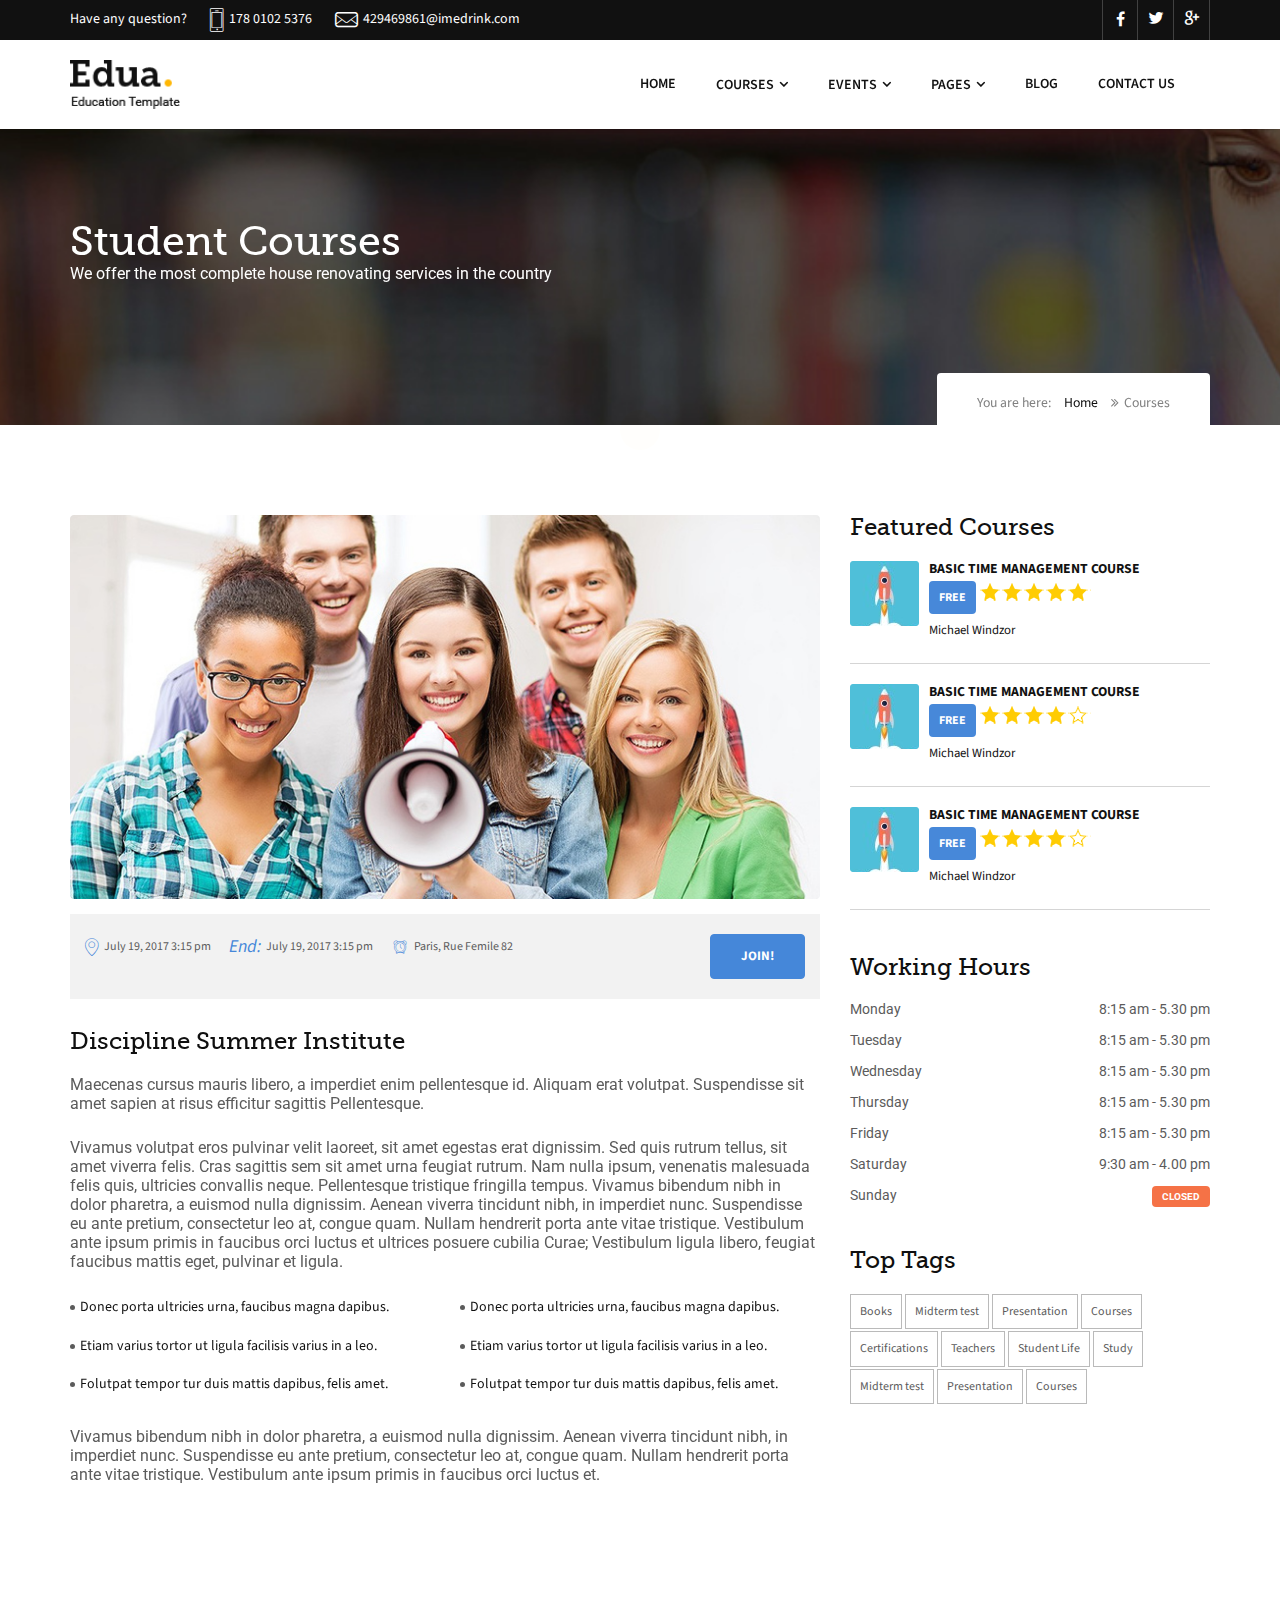
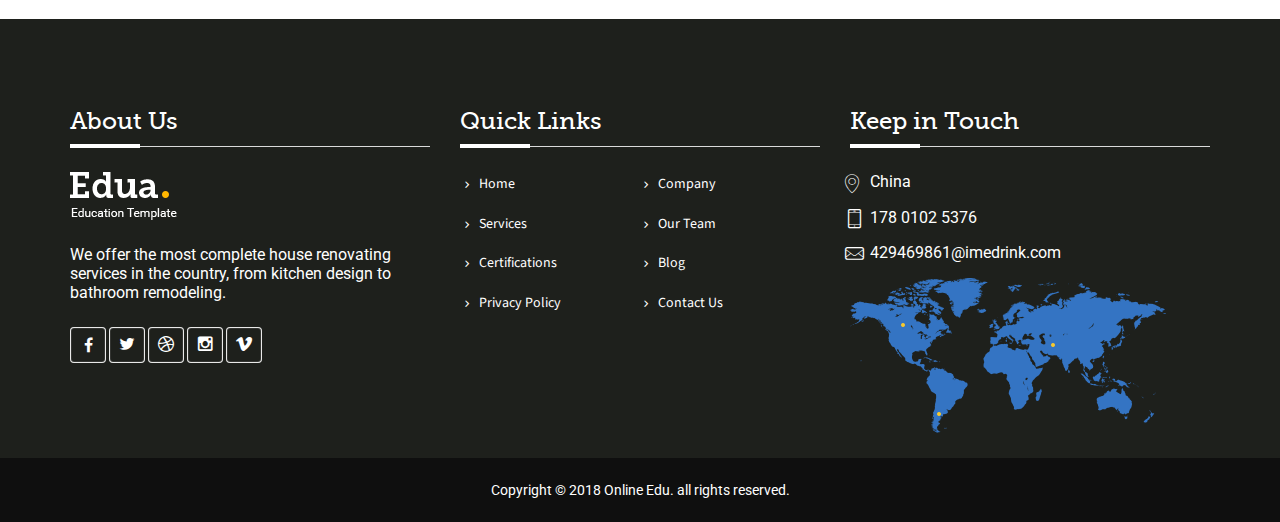
<file: event_detail.html>
<!doctype html>
<html lang="en">
<head>
<meta charset="utf-8">
<meta http-equiv="X-UA-Compatible" content="IE=edge">
<meta name="viewport" content="width=device-width, initial-scale=1, user-scalable=no">
<title>Edua | Events</title>
<link rel="stylesheet" type="text/css" href="css/bootstrap.min.css">
<link rel="stylesheet" type="text/css" href="css/font-awesome.min.css">
<link rel="stylesheet" type="text/css" href="css/edua-icons.css">
<link rel="stylesheet" type="text/css" href="css/animate.min.css">
<link rel="stylesheet" type="text/css" href="css/owl.carousel.css">
<link rel="stylesheet" type="text/css" href="css/owl.transitions.css">
<link rel="stylesheet" type="text/css" href="css/cubeportfolio.min.css">
<link rel="stylesheet" type="text/css" href="css/settings.css">
<link rel="stylesheet" type="text/css" href="css/bootsnav.css">
<link rel="stylesheet" type="text/css" href="css/style.css">
<link rel="stylesheet" type="text/css" href="css/loader.css">

<link rel="icon" href="images/favicon.png">

<!--[if lt IE 9]>
  <script src="https://oss.maxcdn.com/html5shiv/3.7.2/html5shiv.min.js"></script>
  <script src="https://oss.maxcdn.com/respond/1.4.2/respond.min.js"></script>
<![endif]-->
</head>

<body>

<a href="#" class="scrollToTop"><i class="fa fa-angle-up"></i></a>
<!--Loader-->
<div class="loader">
  <div class="bouncybox">
      <div class="bouncy"></div>
    </div>
</div>

<div class="topbar">
  <div class="container">
    <div class="row">
      <div class="col-md-12">
        <div class="pull-left">
        <span class="info"><a href="#."> Have any question?</a></span>
        <span class="info"><i class="icon-phone2"></i>178 0102 5376</span>
        <span class="info"><i class="icon-mail"></i>429469861@imedrink.com</span>
        </div>
        <ul class="social_top pull-right">
          <li><a href="#."><i class="fa fa-facebook"></i></a></li>
          <li><a href="#."><i class="icon-twitter4"></i></a></li>
          <li><a href="#."><i class="icon-google"></i></a></li>
        </ul>
      </div>
    </div>
  </div>
</div>

<!--Header-->
<header>
  <nav class="navbar navbar-default navbar-sticky bootsnav">
    <div class="container"> 
      <div class="navbar-header">
        <button type="button" class="navbar-toggle" data-toggle="collapse" data-target="#navbar-menu">
          <i class="fa fa-bars"></i>
        </button>
        <a class="navbar-brand" href="index.html">
        <img src="images/logo.png" class="logo logo-scrolled" alt="">
        </a>
      </div>
      <div class="collapse navbar-collapse" id="navbar-menu">
        <ul class="nav navbar-nav navbar-right" data-in="fadeInDown" data-out="fadeOut">
          <li class="dropdown">
            <a href="index.html">Home</a>
          </li>
          <li class="dropdown">
            <a href="#" class="dropdown-toggle" data-toggle="dropdown" >courses</a>
            <ul class="dropdown-menu">
              <li><a href="courses.html">Courses</a></li>
              <li><a href="course_detail.html">Courses Detail</a></li>
            </ul>
          </li>
          <li class="dropdown">
            <a href="#" class="dropdown-toggle" data-toggle="dropdown" >events</a>
            <ul class="dropdown-menu">
              <li><a href="event.html">events</a></li>
              <li><a href="event_detail.html">Events Detail</a></li>
            </ul>
          </li>
          
          <li class="dropdown megamenu-fw">
            <a href="#" class="dropdown-toggle" data-toggle="dropdown">Pages</a>
            <ul class="dropdown-menu megamenu-content" role="menu">
              <li>
                <div class="row">
                  <div class="col-menu col-md-3">
                    <h6 class="title">Pages</h6>
                    <div class="content">
                      <ul class="menu-col">
                        <li><a href="about.html">About</a></li>
                        <li><a href="teachers.html">Teachers</a></li>
                      </ul>
                    </div> 
                  </div>
                  <div class="col-menu col-md-3">
                    <h6 class="title">Blog</h6>
                    <div class="content">
                      <ul class="menu-col">
                        <li><a href="blog.html">Blog</a></li>
                        <li><a href="blog_detail.html">Blog Detail</a></li>
                      </ul>
                    </div>
                  </div>
                  <div class="col-menu col-md-3">
                    <h6 class="title">Others</h6>
                    <div class="content">
                      <ul class="menu-col">
                        <li><a href="gallery.html">Gallery</a></li>
                      </ul>
                    </div>
                  </div>
                </div>
              </li>
            </ul>
          </li>
          <li><a href="blog.html">Blog</a></li>
          <li><a href="contact.html">Contact Us</a></li>
        </ul>
      </div>
    </div>   
  </nav>
</header>

<!--Search-->
<div id="search">
  <button type="button" class="close">×</button>
  <form>
    <input type="search" value="" placeholder="Search here...."  required/>
    <button type="submit" class="btn btn_common blue">Search</button>
  </form>
</div>


<!--Page Header-->
<section class="page_header padding-top">
  <div class="container">
    <div class="row">
      <div class="col-md-12 page-content">
        <h1>Student Courses</h1>
        <p>We offer the most complete house renovating services in the country</p>
        <div class="page_nav">
      <span>You are here:</span> <a href="index.html">Home</a> <span><i class="fa fa-angle-double-right"></i>Courses</span>
      </div>
      </div>
    </div>
  </div>
</section>
<!--Page Header-->




<!-- EVENTS -->
<section id="event_detail" class="padding">
  <div class="container">
    <div class="row">
      <div class="col-sm-8 event wow fadeIn" data-wow-delay="500ms">
        <img src="images/event-detail.jpg" alt="Teachers" class=" border_radius img-responsive bottom15">
        <div class="detail_course">
          <div class="clearfix">
            <ul class="comment pull-left">
              <li><a href="#." class="facebook"><i class="icon-map-pin"></i> July 19, 2017 3:15 pm</a></li>
              <li><a href="#." class="facebook"><i>End:</i> July 19, 2017 3:15 pm</a></li>
              <li><a href="#." class="facebook"><i class="icon-icons20"></i> Paris, Rue Femile 82</a></li>
            </ul>
            <a href="#." class="btn_common blue border_radius pull-right"> Join!</a>
          </div>
        </div>
        <h3 class="top30 bottom20">Discipline Summer Institute</h3>
        <p class="bottom25">Maecenas cursus mauris libero, a imperdiet enim pellentesque id. Aliquam erat volutpat. Suspendisse sit amet sapien at risus efficitur 
          sagittis Pellentesque.
        </p>
        <p class="bottom25">Vivamus volutpat eros pulvinar velit laoreet, sit amet egestas erat dignissim. Sed quis rutrum tellus, sit amet viverra felis. Cras sagittis sem sit amet urna feugiat rutrum. Nam nulla ipsum, venenatis malesuada felis quis, ultricies convallis neque. Pellentesque tristique fringilla tempus. Vivamus bibendum nibh in dolor pharetra, a euismod nulla dignissim. Aenean viverra tincidunt nibh, in imperdiet nunc. Suspendisse eu ante pretium, consectetur leo at, congue quam. Nullam hendrerit porta ante vitae tristique. Vestibulum ante ipsum primis in faucibus orci luctus et ultrices posuere cubilia Curae; Vestibulum ligula libero, feugiat faucibus mattis eget, pulvinar et ligula.</p>
        <div class="row">
          <div class="col-sm-6">
            <ul class="bullet_list">
              <li>Donec porta ultricies urna, faucibus magna dapibus.</li>
              <li>Etiam varius tortor ut ligula facilisis varius in a leo.</li>
              <li>Folutpat tempor tur duis mattis dapibus, felis amet.</li>
            </ul>
          </div>
          <div class="col-sm-6">
            <ul class="bullet_list">
              <li>Donec porta ultricies urna, faucibus magna dapibus.</li>
              <li>Etiam varius tortor ut ligula facilisis varius in a leo.</li>
              <li>Folutpat tempor tur duis mattis dapibus, felis amet.</li>
            </ul>
          </div>
        </div>
        <p class="margin10 heading_space"> Vivamus bibendum nibh in dolor pharetra, a euismod nulla dignissim. Aenean viverra tincidunt nibh, in imperdiet nunc. Suspendisse eu ante pretium, consectetur leo at, congue quam. Nullam hendrerit porta ante vitae tristique. Vestibulum ante ipsum primis in faucibus orci luctus et.</p>
      </div>
      <aside class="col-sm-4 wow fadeIn" data-wow-delay="400ms">
        <div class="widget heading_space">
          <h3 class="bottom20">Featured Courses</h3>
          <div class="media">
            <a class="media-left" href="#."><img src="images/post1.png" alt="post"></a>
            <div class="media-body">
              <h5 class="bottom5">Basic Time Management Course</h5>
              <a href="#." class="btn-primary border_radius bottom5">free</a>
              <form class="star_rating">
                <div class="stars">
                  <input type="radio" name="star" class="star-1" id="star-01" />
                  <label class="star-1" for="star-1">1</label>
                  <input type="radio" name="star" class="star-2" id="star-02" />
                  <label class="star-2" for="star-2">2</label>
                  <input type="radio" name="star" class="star-3" id="star-03" />
                  <label class="star-3" for="star-3">3</label>
                  <input type="radio" name="star" class="star-4" id="star-04" />
                  <label class="star-4" for="star-4">4</label> 
                  <input type="radio" name="star" class="star-5"  id="star-05" checked  />
                  <label class="star-5" for="star-5">5</label>
                  <span></span>
                </div>
              </form>
              <span class="name">Michael Windzor</span>
            </div>
          </div>
          <div class="media">
            <a class="media-left" href="#."><img src="images/post1.png" alt="post"></a>
            <div class="media-body">
              <h5 class="bottom5">Basic Time Management Course</h5>
              <a href="#." class="btn-primary border_radius bottom5">free</a>
              <form class="star_rating">
                <div class="stars">
                  <input type="radio" name="star" class="star-1" id="star-1" />
                  <label class="star-1" for="star-1">1</label>
                  <input type="radio" name="star" class="star-2" id="star-2" />
                  <label class="star-2" for="star-2">2</label>
                  <input type="radio" name="star" class="star-3" id="star-3" />
                  <label class="star-3" for="star-3">3</label>
                  <input type="radio" name="star" class="star-4" id="star-4" checked  />
                  <label class="star-4" for="star-4">4</label> 
                  <input type="radio" name="star" class="star-5"  id="star-5"  />
                  <label class="star-5" for="star-5">5</label>
                  <span></span>
                </div>
              </form>
              <span class="name">Michael Windzor</span>
            </div>
          </div>
          <div class="media">
            <a class="media-left" href="#."><img src="images/post1.png" alt="post"></a>
            <div class="media-body">
              <h5 class="bottom5">Basic Time Management Course</h5>
              <a href="#." class="btn-primary border_radius bottom5">free</a>
              <form class="star_rating">
                <div class="stars">
                  <input type="radio" name="star" class="star-1" id="star-21" />
                  <label class="star-1" for="star-1">1</label>
                  <input type="radio" name="star" class="star-2" id="star-22" />
                  <label class="star-2" for="star-2">2</label>
                  <input type="radio" name="star" class="star-3" id="star-23" />
                  <label class="star-3" for="star-3">3</label>
                  <input type="radio" name="star" class="star-4" id="star-24"  checked />
                  <label class="star-4" for="star-4">4</label> 
                  <input type="radio" name="star" class="star-5"  id="star-25" />
                  <label class="star-5" for="star-5">5</label>
                  <span></span>
                </div>
              </form>
              <span class="name">Michael Windzor</span>
            </div>
          </div>
        </div>
        <div class="widget heading_space">
          <h3 class="bottom20">Working Hours</h3>
          <p class="hours"> Monday <span>8:15 am - 5.30 pm</span></p>
          <p class="hours">Tuesday <span>8:15 am - 5.30 pm</span></p>
          <p class="hours">Wednesday <span>8:15 am - 5.30 pm</span></p>
          <p class="hours">Thursday <span>8:15 am - 5.30 pm</span></p>
          <p class="hours">Friday <span>8:15 am - 5.30 pm</span></p>
          <p class="hours">Saturday <span>9:30 am - 4.00 pm</span></p>
          <p class="hours">Sunday <span><a href="#." class="border_radius text-uppercase">closed</a></span></p>
        </div>
        <div class="widget">
          <h3 class="bottom20">Top Tags</h3>
          <ul class="tags">
            <li><a href="#.">Books</a></li>
            <li><a href="#.">Midterm test </a></li>
            <li><a href="#.">Presentation</a></li>
            <li><a href="#.">Courses</a></li>
            <li><a href="#.">Certifications</a></li>
            <li><a href="#.">Teachers</a></li>
            <li><a href="#.">Student Life</a></li>
            <li><a href="#.">Study</a></li>
            <li><a href="#.">Midterm test </a></li>
            <li><a href="#.">Presentation</a></li>
            <li><a href="#.">Courses</a></li>
          </ul>
        </div>
      </aside>
    </div>
  </div>
</section>
<!-- EVENTS ends -->




<!--FOOTER-->
<footer class="padding-top">
  <div class="container">
    <div class="row">
      <div class="col-md-4 col-sm-4 footer_panel bottom25">
        <h3 class="heading bottom25">About Us<span class="divider-left"></span></h3>
        <a href="index.html" class="footer_logo bottom25"><img src="images/logo-white.png" alt="Edua"></a>
        <p>We offer the most complete house renovating services in the country, from kitchen design to bathroom remodeling.</p>
        <ul class="social_icon top25">          
        <li><a href="#." class="facebook"><i class="fa fa-facebook"></i></a></li>
          <li><a href="#." class="twitter"><i class="icon-twitter4"></i></a></li>
          <li><a href="#." class="dribble"><i class="icon-dribbble5"></i></a></li>
          <li><a href="#." class="instagram"><i class="icon-instagram"></i></a></li>
          <li><a href="#." class="vimo"><i class="icon-vimeo4"></i></a></li>
        </ul>
      </div>
      <div class="col-md-4 col-sm-4 footer_panel bottom25">
        <h3 class="heading bottom25">Quick Links<span class="divider-left"></span></h3>
        <ul class="links">
          <li><a href="#."><i class="icon-chevron-small-right"></i>Home</a></li>
          <li><a href="#."><i class="icon-chevron-small-right"></i>Company</a></li>
          <li><a href="#."><i class="icon-chevron-small-right"></i>Services</a></li>
          <li><a href="#."><i class="icon-chevron-small-right"></i>Our Team</a></li>
          <li><a href="#."><i class="icon-chevron-small-right"></i>Certifications</a></li>
          <li><a href="#."><i class="icon-chevron-small-right"></i>Blog</a></li>
          <li><a href="#."><i class="icon-chevron-small-right"></i>Privacy Policy</a></li>
          <li><a href="#."><i class="icon-chevron-small-right"></i>Contact Us</a></li>
        </ul>
      </div>
      <div class="col-md-4 col-sm-4 footer_panel bottom25">
        <h3 class="heading bottom25">Keep in Touch <span class="divider-left"></span></h3>
        <p class=" address"><i class="icon-map-pin"></i>China</p>
        <p class=" address"><i class="icon-phone"></i>178 0102 5376</p>
        <p class=" address"><i class="icon-mail"></i><a href="mailto:Edua@info.com">429469861@imedrink.com</a></p>
        <img src="images/footer-map.png" alt="we are here" class="img-responsive">
      </div>
    </div>
  </div>
</footer>
<div class="copyright">
  <div class="container">
    <div class="row">
      <div class="col-md-12 text-center">
        <p>Copyright &copy; 2018 <a href="#.">Online Edu</a>. all rights reserved.</p>
      </div>
    </div>
  </div>
</div>
<!--FOOTER ends-->



<script src="js/jquery-2.2.3.js"></script>
<script src="js/bootstrap.min.js"></script>
<script src="js/bootsnav.js"></script>
<script src="js/jquery.appear.js"></script>
<script src="js/jquery-countTo.js"></script>
<script src="js/jquery.parallax-1.1.3.js"></script>
<script src="js/owl.carousel.min.js"></script>
<script src="js/jquery.cubeportfolio.min.js"></script>
<script src="js/jquery.themepunch.tools.min.js"></script>
<script src="js/jquery.themepunch.revolution.min.js"></script>
<script src="js/revolution.extension.layeranimation.min.js"></script>
<script src="js/revolution.extension.navigation.min.js"></script>
<script src="js/revolution.extension.parallax.min.js"></script>
<script src="js/revolution.extension.slideanims.min.js"></script>
<script src="js/revolution.extension.video.min.js"></script>
<script src="js/wow.min.js"></script>
<script src="js/functions.js"></script>

</body>
</html>
</file>
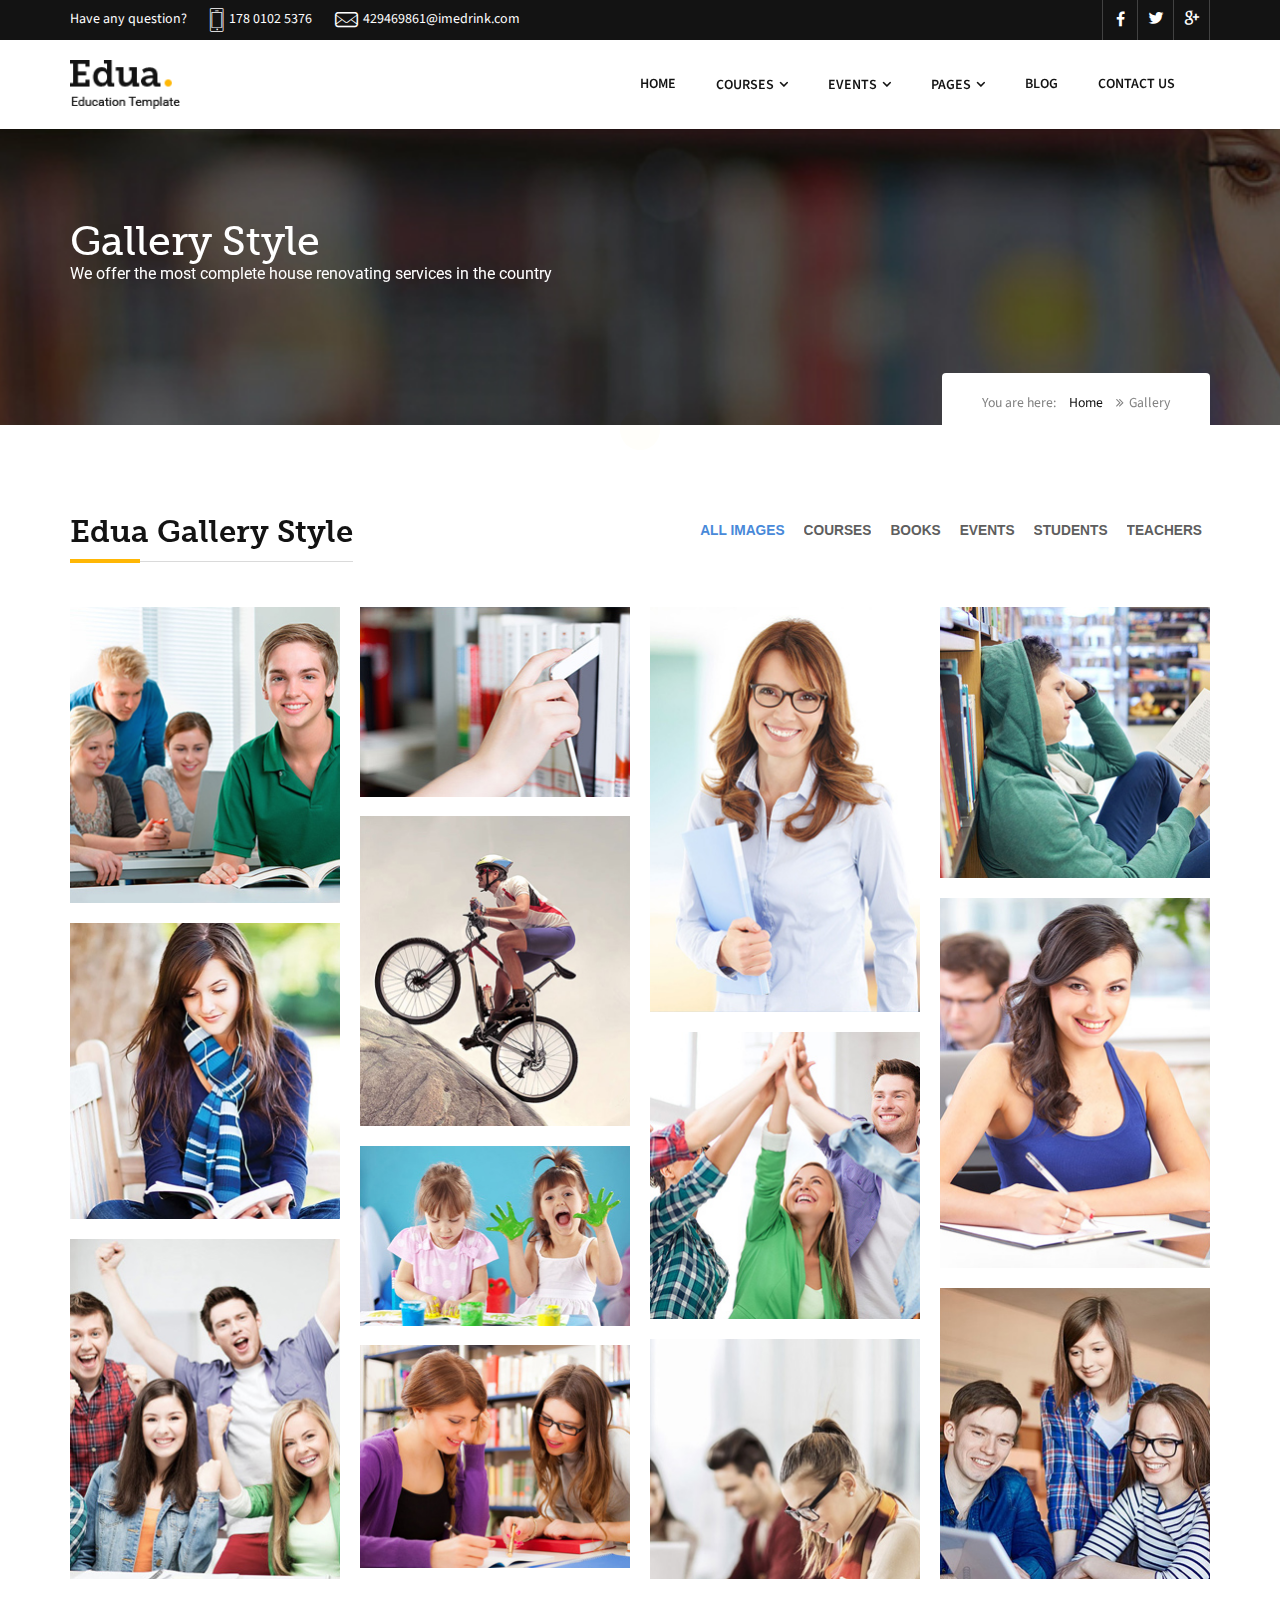
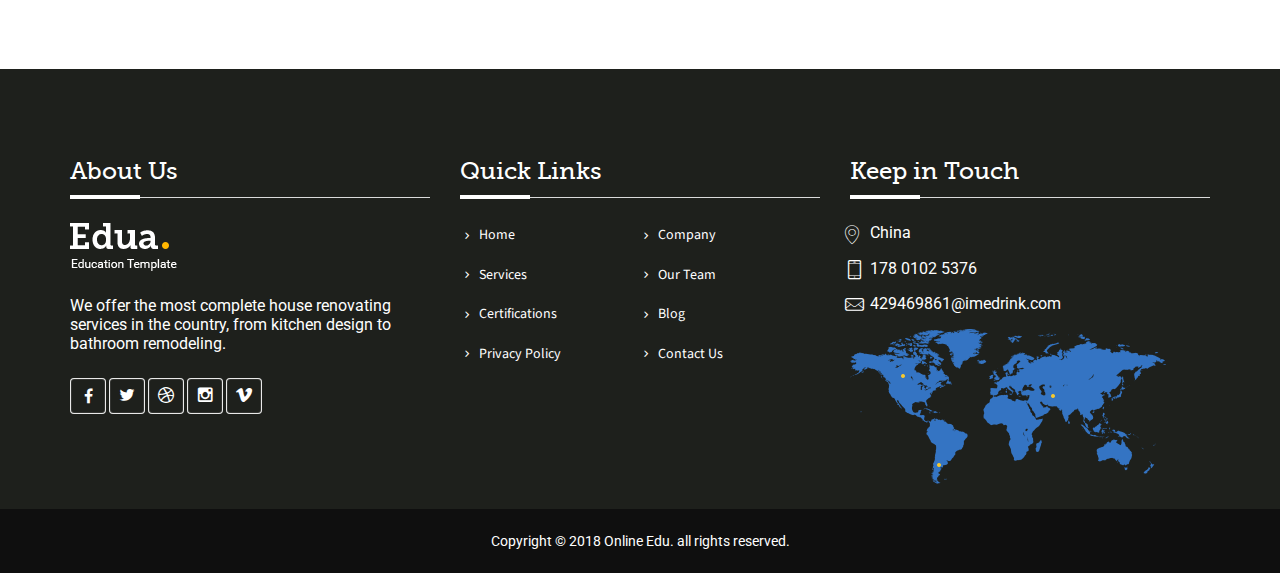
<file: gallery.html>
<!doctype html>
<html lang="en">
<head>
<meta charset="utf-8">
<meta http-equiv="X-UA-Compatible" content="IE=edge">
<meta name="viewport" content="width=device-width, initial-scale=1, user-scalable=no">
<title>Edua | Gallery</title>
<link rel="stylesheet" type="text/css" href="css/bootstrap.min.css">
<link rel="stylesheet" type="text/css" href="css/font-awesome.min.css">
<link rel="stylesheet" type="text/css" href="css/edua-icons.css">
<link rel="stylesheet" type="text/css" href="css/animate.min.css">
<link rel="stylesheet" type="text/css" href="css/owl.carousel.css">
<link rel="stylesheet" type="text/css" href="css/owl.transitions.css">
<link rel="stylesheet" type="text/css" href="css/cubeportfolio.min.css">
<link rel="stylesheet" type="text/css" href="css/settings.css">
<link rel="stylesheet" type="text/css" href="css/bootsnav.css">
<link rel="stylesheet" type="text/css" href="css/style.css">
<link rel="stylesheet" type="text/css" href="css/loader.css">

<link rel="icon" href="images/favicon.png">

<!--[if lt IE 9]>
  <script src="https://oss.maxcdn.com/html5shiv/3.7.2/html5shiv.min.js"></script>
  <script src="https://oss.maxcdn.com/respond/1.4.2/respond.min.js"></script>
<![endif]-->
</head>

<body>
<a href="#" class="scrollToTop"><i class="fa fa-angle-up"></i></a>
<!--Loader-->
<div class="loader">
  <div class="bouncybox">
      <div class="bouncy"></div>
    </div>
</div>

<div class="topbar">
  <div class="container">
    <div class="row">
      <div class="col-md-12">
        <div class="pull-left">
        <span class="info"><a href="#."> Have any question?</a></span>
        <span class="info"><i class="icon-phone2"></i>178 0102 5376</span>
        <span class="info"><i class="icon-mail"></i>429469861@imedrink.com</span>
        </div>
        <ul class="social_top pull-right">
          <li><a href="#."><i class="fa fa-facebook"></i></a></li>
          <li><a href="#."><i class="icon-twitter4"></i></a></li>
          <li><a href="#."><i class="icon-google"></i></a></li>
        </ul>
      </div>
    </div>
  </div>
</div>

<!--Header-->
<header>
  <nav class="navbar navbar-default navbar-sticky bootsnav">
    <div class="container"> 
      <div class="navbar-header">
        <button type="button" class="navbar-toggle" data-toggle="collapse" data-target="#navbar-menu">
          <i class="fa fa-bars"></i>
        </button>
        <a class="navbar-brand" href="index.html">
        <img src="images/logo.png" class="logo logo-scrolled" alt="">
        </a>
      </div>
      <div class="collapse navbar-collapse" id="navbar-menu">
        <ul class="nav navbar-nav navbar-right" data-in="fadeInDown" data-out="fadeOut">
          <li class="dropdown">
            <a href="index.html">Home</a>
          </li>
          <li class="dropdown">
            <a href="#" class="dropdown-toggle" data-toggle="dropdown" >courses</a>
            <ul class="dropdown-menu">
              <li><a href="courses.html">Courses</a></li>
              <li><a href="course_detail.html">Courses Detail</a></li>
            </ul>
          </li>
          <li class="dropdown">
            <a href="#" class="dropdown-toggle" data-toggle="dropdown" >events</a>
            <ul class="dropdown-menu">
              <li><a href="event.html">events</a></li>
              <li><a href="event_detail.html">Events Detail</a></li>
            </ul>
          </li>
          
          <li class="dropdown megamenu-fw">
            <a href="#" class="dropdown-toggle" data-toggle="dropdown">Pages</a>
            <ul class="dropdown-menu megamenu-content" role="menu">
              <li>
                <div class="row">
                  <div class="col-menu col-md-3">
                    <h6 class="title">Pages</h6>
                    <div class="content">
                      <ul class="menu-col">
                        <li><a href="about.html">About</a></li>
                        <li><a href="teachers.html">Teachers</a></li>
                      </ul>
                    </div> 
                  </div>
                  <div class="col-menu col-md-3">
                    <h6 class="title">Blog</h6>
                    <div class="content">
                      <ul class="menu-col">
                        <li><a href="blog.html">Blog</a></li>
                        <li><a href="blog_detail.html">Blog Detail</a></li>
                      </ul>
                    </div>
                  </div>
                  <div class="col-menu col-md-3">
                    <h6 class="title">Others</h6>
                    <div class="content">
                      <ul class="menu-col">
                        <li><a href="gallery.html">Gallery</a></li>
                      </ul>
                    </div>
                  </div>
                </div>
              </li>
            </ul>
          </li>
          <li><a href="blog.html">Blog</a></li>
          <li><a href="contact.html">Contact Us</a></li>
        </ul>
      </div>
    </div>   
  </nav>
</header>

<!--Search-->
<div id="search">
  <button type="button" class="close">×</button>
  <form>
    <input type="search" value="" placeholder="Search here...."  required/>
    <button type="submit" class="btn btn_common blue">Search</button>
  </form>
</div>


<!--Page Header-->
<section class="page_header padding-top">
  <div class="container">
    <div class="row">
      <div class="col-md-12 page-content">
        <h1>Gallery Style</h1>
        <p>We offer the most complete house renovating services in the country</p>
        <div class="page_nav">
      <span>You are here:</span> <a href="index.html">Home</a> <span><i class="fa fa-angle-double-right"></i>Gallery</span>
      </div>
      </div>
    </div>
  </div>
</section>
<!--Page Header-->



<!-- Gallery -->
<section id="gallery" class="padding">
  <div class="container">
    <div class="row">
      <div class="col-sm-5">
        <h2 class="heading heading_space">Edua Gallery Style<span class="divider-left"></span></h2>
      </div>
      <div class="col-sm-7">
        <div id="project-filter" class="cbp-l-filters-alignRight">
          <div data-filter="*" class="cbp-filter-item-active cbp-filter-item">ALL IMAGES</div>
          <div data-filter=".course" class="cbp-filter-item">COURSES</div>
          <div data-filter=".book" class="cbp-filter-item">BOOKS</div>
          <div data-filter=".event" class="cbp-filter-item">EVENTS</div>
          <div data-filter=".student" class="cbp-filter-item">STUDENTS</div>
          <div data-filter=".teacher" class="cbp-filter-item">TEACHERS</div>
        </div>
      </div>
    </div>
    <div id="projects" class="cbp">
      <div class="cbp-item course">
        <img src="images/gallery1.jpg" alt="">
        <div class="overlay">
          <div class="centered text-center">
            <a href="images/gallery1.jpg" class="cbp-lightbox opens"> <i class="icon-focus"></i></a> 
          </div>
        </div>
      </div>
      <div class="cbp-item course book">
        <img src="images/gallery2.jpg" alt="">
        <div class="overlay">
          <div class="centered text-center">
            <a href="images/gallery2.jpg" class="cbp-lightbox opens"> <i class="icon-focus"></i></a> 
          </div>
        </div>
      </div>
      <div class="cbp-item teacher">
        <img src="images/gallery3.jpg" alt="">
        <div class="overlay">
          <div class="centered text-center">
            <a href="images/gallery3.jpg" class="cbp-lightbox opens"> <i class="icon-focus"></i></a> 
          </div>
        </div>
      </div>
      <div class="cbp-item course book">
        <img src="images/gallery4.jpg" alt="">
        <div class="overlay">
          <div class="centered text-center">
            <a href="images/gallery4.jpg" class="cbp-lightbox opens"> <i class="icon-focus"></i></a> 
          </div>
        </div>
      </div>
      <div class="cbp-item student event">
        <img src="images/gallery6.jpg" alt="">
        <div class="overlay">
          <div class="centered text-center">
            <a href="images/gallery6.jpg" class="cbp-lightbox opens"> <i class="icon-focus"></i></a> 
          </div>
        </div>
      </div>
      <div class="cbp-item student">
        <img src="images/gallery8.jpg" alt="">
        <div class="overlay">
          <div class="centered text-center">
            <a href="images/gallery8.jpg" class="cbp-lightbox opens"> <i class="icon-focus"></i></a> 
          </div>
        </div>
      </div>
      <div class="cbp-item event">
        <img src="images/gallery5.jpg" alt="">
        <div class="overlay">
          <div class="centered text-center">
            <a href="images/gallery5.jpg" class="cbp-lightbox opens"> <i class="icon-focus"></i></a> 
          </div>
        </div>
      </div>
      <div class="cbp-item event">
        <img src="images/gallery7.jpg" alt="">
        <div class="overlay">
          <div class="centered text-center">
            <a href="images/gallery7.jpg" class="cbp-lightbox opens"> <i class="icon-focus"></i></a> 
          </div>
        </div>
      </div>
      <div class="cbp-item student event">
        <img src="images/gallery10.jpg" alt="">
        <div class="overlay">
          <div class="centered text-center">
            <a href="images/gallery10.jpg" class="cbp-lightbox opens"> <i class="icon-focus"></i></a> 
          </div>
        </div>
      </div>
      <div class="cbp-item teacher">
        <img src="images/gallery9.jpg" alt="">
        <div class="overlay">
          <div class="centered text-center">
            <a href="images/gallery9.jpg" class="cbp-lightbox opens"> <i class="icon-focus"></i></a> 
          </div>
        </div>
      </div>
      <div class="cbp-item student">
        <img src="images/gallery13.jpg" alt="">
        <div class="overlay">
          <div class="centered text-center">
            <a href="images/gallery13.jpg" class="cbp-lightbox opens"> <i class="icon-focus"></i></a> 
          </div>
        </div>
      </div>
      <div class="cbp-item teacher">
        <img src="images/gallery12.jpg" alt="">
        <div class="overlay">
          <div class="centered text-center">
            <a href="images/gallery12.jpg" class="cbp-lightbox opens"> <i class="icon-focus"></i></a> 
          </div>
        </div>
      </div>
      <div class="cbp-item book student">
        <img src="images/gallery11.jpg" alt="">
        <div class="overlay">
          <div class="centered text-center">
            <a href="images/gallery11.jpg" class="cbp-lightbox opens"> <i class="icon-focus"></i></a> 
          </div>
        </div>
      </div>
    </div>
  </div>
</section>
<!-- Gallery -->


<!--FOOTER-->
<footer class="padding-top">
  <div class="container">
    <div class="row">
      <div class="col-md-4 col-sm-4 footer_panel bottom25">
        <h3 class="heading bottom25">About Us<span class="divider-left"></span></h3>
        <a href="index.html" class="footer_logo bottom25"><img src="images/logo-white.png" alt="Edua"></a>
        <p>We offer the most complete house renovating services in the country, from kitchen design to bathroom remodeling.</p>
        <ul class="social_icon top25">          <li><a href="#." class="facebook"><i class="fa fa-facebook"></i></a></li>
          <li><a href="#." class="twitter"><i class="icon-twitter4"></i></a></li>
          <li><a href="#." class="dribble"><i class="icon-dribbble5"></i></a></li>
          <li><a href="#." class="instagram"><i class="icon-instagram"></i></a></li>
          <li><a href="#." class="vimo"><i class="icon-vimeo4"></i></a></li>
        </ul>
      </div>
      <div class="col-md-4 col-sm-4 footer_panel bottom25">
        <h3 class="heading bottom25">Quick Links<span class="divider-left"></span></h3>
        <ul class="links">
          <li><a href="#."><i class="icon-chevron-small-right"></i>Home</a></li>
          <li><a href="#."><i class="icon-chevron-small-right"></i>Company</a></li>
          <li><a href="#."><i class="icon-chevron-small-right"></i>Services</a></li>
          <li><a href="#."><i class="icon-chevron-small-right"></i>Our Team</a></li>
          <li><a href="#."><i class="icon-chevron-small-right"></i>Certifications</a></li>
          <li><a href="#."><i class="icon-chevron-small-right"></i>Blog</a></li>
          <li><a href="#."><i class="icon-chevron-small-right"></i>Privacy Policy</a></li>
          <li><a href="#."><i class="icon-chevron-small-right"></i>Contact Us</a></li>
        </ul>
      </div>
      <div class="col-md-4 col-sm-4 footer_panel bottom25">
        <h3 class="heading bottom25">Keep in Touch <span class="divider-left"></span></h3>
        <p class=" address"><i class="icon-map-pin"></i>China</p>
        <p class=" address"><i class="icon-phone"></i>178 0102 5376</p>
        <p class=" address"><i class="icon-mail"></i><a href="mailto:Edua@info.com">429469861@imedrink.com</a></p>
        <img src="images/footer-map.png" alt="we are here" class="img-responsive">
      </div>
    </div>
  </div>
</footer>
<div class="copyright">
  <div class="container">
    <div class="row">
      <div class="col-md-12 text-center">
        <p>Copyright &copy; 2018 <a href="#.">Online Edu</a>. all rights reserved.</p>
      </div>
    </div>
  </div>
</div>
<!--FOOTER ends-->


<script src="js/jquery-2.2.3.js"></script>
<script src="js/bootstrap.min.js"></script>
<script src="js/bootsnav.js"></script>
<script src="js/jquery.appear.js"></script>
<script src="js/jquery-countTo.js"></script>
<script src="js/jquery.parallax-1.1.3.js"></script>
<script src="js/owl.carousel.min.js"></script>
<script src="js/jquery.cubeportfolio.min.js"></script>
<script src="js/jquery.themepunch.tools.min.js"></script>
<script src="js/jquery.themepunch.revolution.min.js"></script>
<script src="js/revolution.extension.layeranimation.min.js"></script>
<script src="js/revolution.extension.navigation.min.js"></script>
<script src="js/revolution.extension.parallax.min.js"></script>
<script src="js/revolution.extension.slideanims.min.js"></script>
<script src="js/revolution.extension.video.min.js"></script>
<script src="js/wow.min.js"></script>
<script src="js/functions.js"></script>

</body>
</html>
</file>
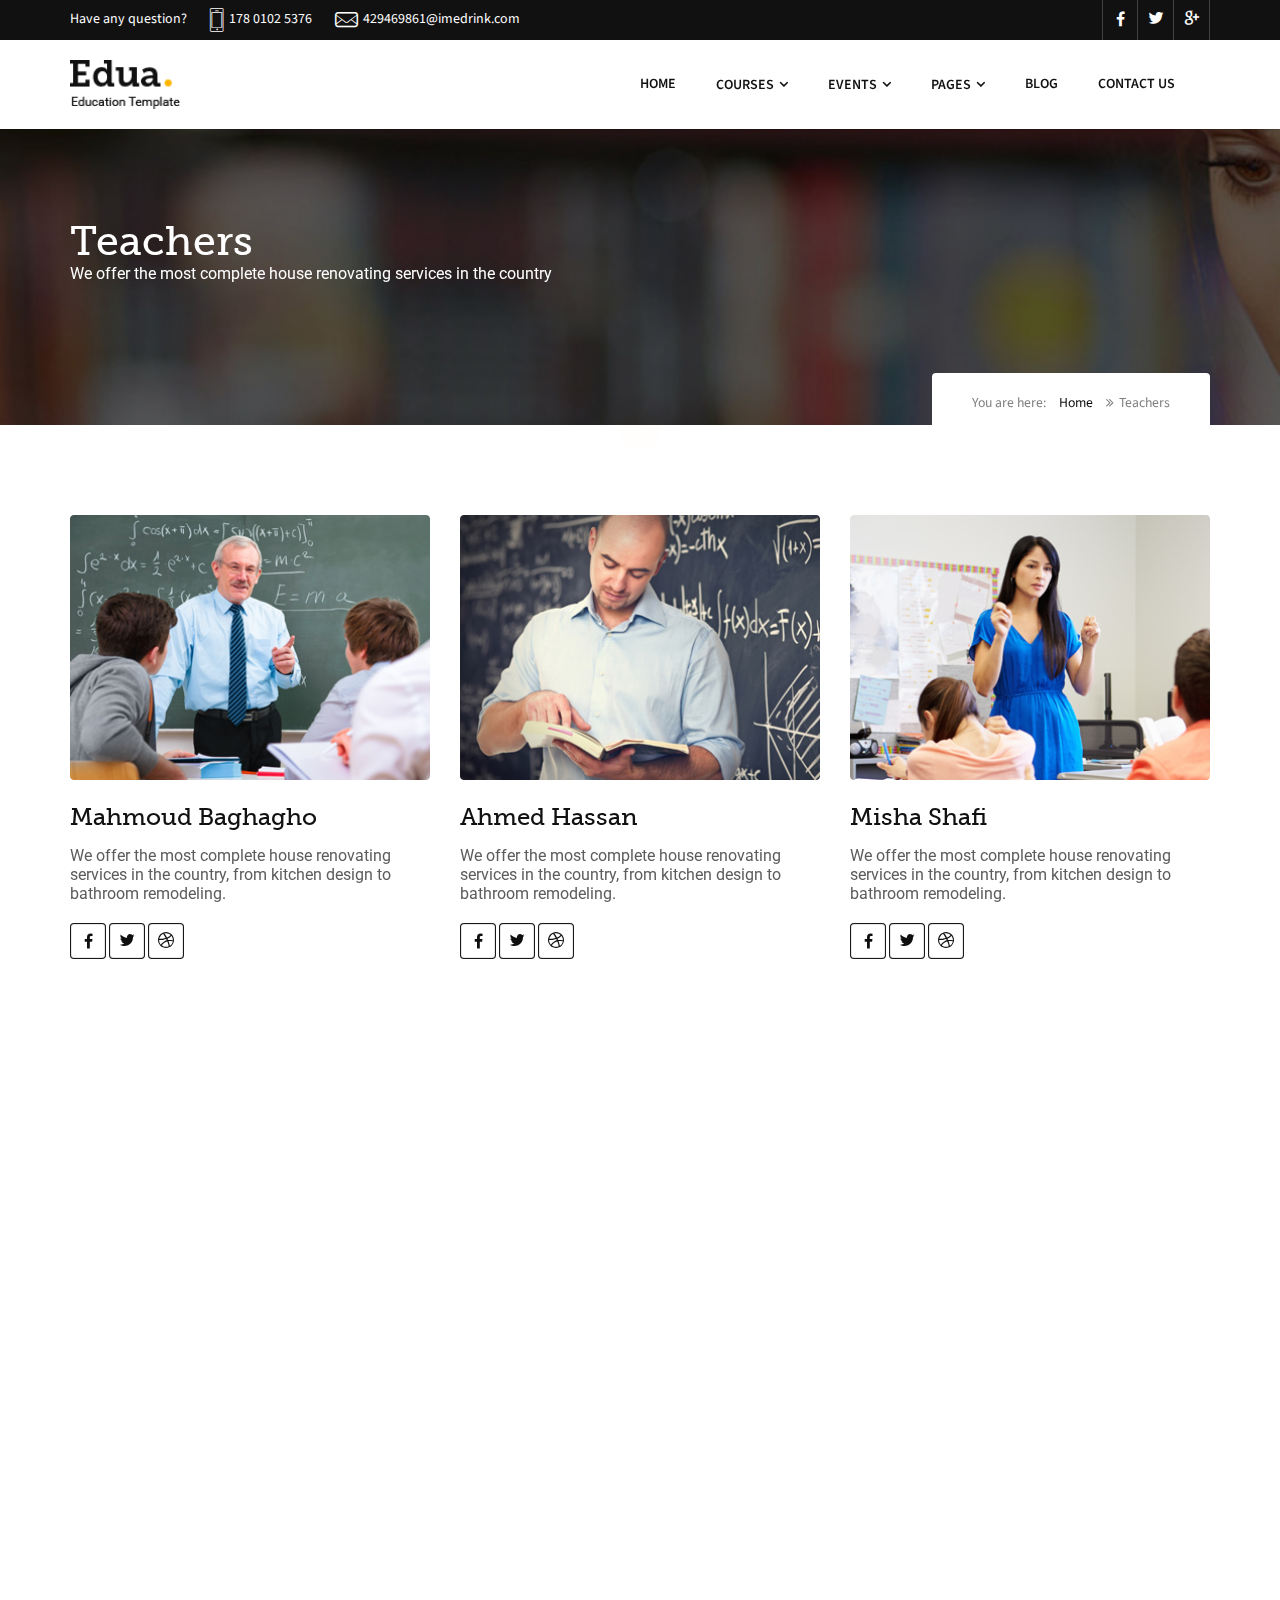
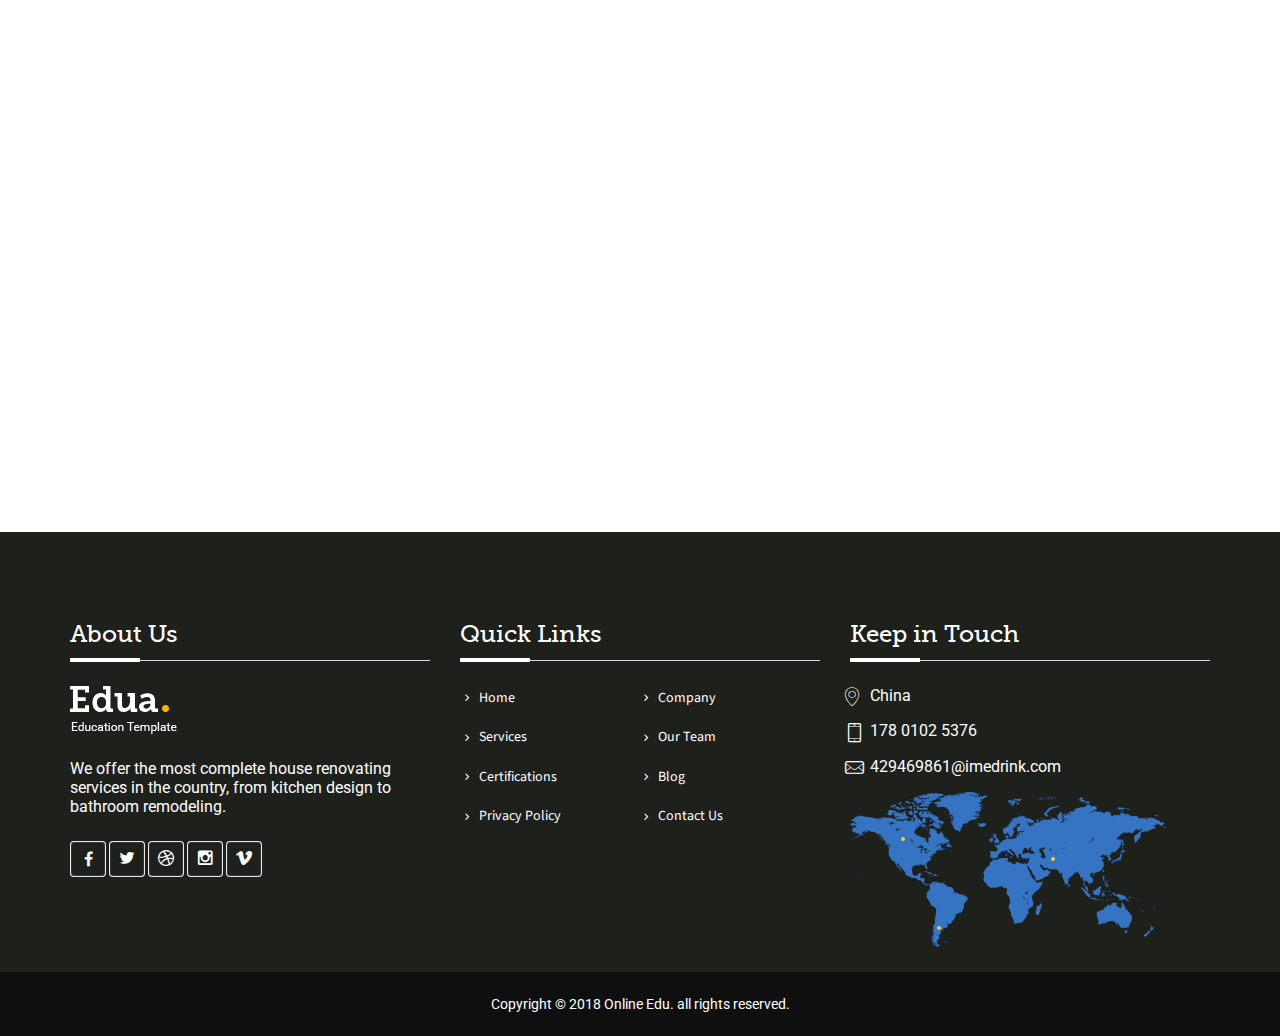
<file: teachers.html>
<!doctype html>
<html lang="en">
<head>
<meta charset="utf-8">
<meta http-equiv="X-UA-Compatible" content="IE=edge">
<meta name="viewport" content="width=device-width, initial-scale=1, user-scalable=no">
<title>Edua | Teachers</title>
<link rel="stylesheet" type="text/css" href="css/bootstrap.min.css">
<link rel="stylesheet" type="text/css" href="css/font-awesome.min.css">
<link rel="stylesheet" type="text/css" href="css/edua-icons.css">
<link rel="stylesheet" type="text/css" href="css/animate.min.css">
<link rel="stylesheet" type="text/css" href="css/owl.carousel.css">
<link rel="stylesheet" type="text/css" href="css/owl.transitions.css">
<link rel="stylesheet" type="text/css" href="css/cubeportfolio.min.css">
<link rel="stylesheet" type="text/css" href="css/settings.css">
<link rel="stylesheet" type="text/css" href="css/bootsnav.css">
<link rel="stylesheet" type="text/css" href="css/style.css">
<link rel="stylesheet" type="text/css" href="css/loader.css">
<link rel="icon" href="images/favicon.png">

<!--[if lt IE 9]>
  <script src="https://oss.maxcdn.com/html5shiv/3.7.2/html5shiv.min.js"></script>
  <script src="https://oss.maxcdn.com/respond/1.4.2/respond.min.js"></script>
<![endif]-->
</head>

<body>
<a href="#" class="scrollToTop"><i class="fa fa-angle-up"></i></a>
<!--Loader-->
<div class="loader">
  <div class="bouncybox">
      <div class="bouncy"></div>
    </div>
</div>

<div class="topbar">
  <div class="container">
    <div class="row">
      <div class="col-md-12">
        <div class="pull-left">
        <span class="info"><a href="#."> Have any question?</a></span>
        <span class="info"><i class="icon-phone2"></i>178 0102 5376</span>
        <span class="info"><i class="icon-mail"></i>429469861@imedrink.com</span>
        </div>
        <ul class="social_top pull-right">
          <li><a href="#."><i class="fa fa-facebook"></i></a></li>
          <li><a href="#."><i class="icon-twitter4"></i></a></li>
          <li><a href="#."><i class="icon-google"></i></a></li>
        </ul>
      </div>
    </div>
  </div>
</div>


<!--Header-->
<header>
  <nav class="navbar navbar-default navbar-sticky bootsnav">
    <div class="container"> 
      <div class="navbar-header">
        <button type="button" class="navbar-toggle" data-toggle="collapse" data-target="#navbar-menu">
          <i class="fa fa-bars"></i>
        </button>
        <a class="navbar-brand" href="index.html">
        <img src="images/logo.png" class="logo logo-scrolled" alt="">
        </a>
      </div>
      <div class="collapse navbar-collapse" id="navbar-menu">
        <ul class="nav navbar-nav navbar-right" data-in="fadeInDown" data-out="fadeOut">
          <li class="dropdown">
            <a href="index.html">Home</a>
          </li>
          <li class="dropdown">
            <a href="#" class="dropdown-toggle" data-toggle="dropdown" >courses</a>
            <ul class="dropdown-menu">
              <li><a href="courses.html">Courses</a></li>
              <li><a href="course_detail.html">Courses Detail</a></li>
            </ul>
          </li>
          <li class="dropdown">
            <a href="#" class="dropdown-toggle" data-toggle="dropdown" >events</a>
            <ul class="dropdown-menu">
              <li><a href="event.html">events</a></li>
              <li><a href="event_detail.html">Events Detail</a></li>
            </ul>
          </li>
          
          <li class="dropdown megamenu-fw">
            <a href="#" class="dropdown-toggle" data-toggle="dropdown">Pages</a>
            <ul class="dropdown-menu megamenu-content" role="menu">
              <li>
                <div class="row">
                  <div class="col-menu col-md-3">
                    <h6 class="title">Pages</h6>
                    <div class="content">
                      <ul class="menu-col">
                        <li><a href="about.html">About</a></li>
                        <li><a href="teachers.html">Teachers</a></li>
                      </ul>
                    </div> 
                  </div>
                  <div class="col-menu col-md-3">
                    <h6 class="title">Blog</h6>
                    <div class="content">
                      <ul class="menu-col">
                        <li><a href="blog.html">Blog</a></li>
                        <li><a href="blog_detail.html">Blog Detail</a></li>
                      </ul>
                    </div>
                  </div>
                  <div class="col-menu col-md-3">
                    <h6 class="title">Others</h6>
                    <div class="content">
                      <ul class="menu-col">
                        <li><a href="gallery.html">Gallery</a></li>
                      </ul>
                    </div>
                  </div>
                </div>
              </li>
            </ul>
          </li>
          <li><a href="blog.html">Blog</a></li>
          <li><a href="contact.html">Contact Us</a></li>
        </ul>
      </div>
    </div>   
  </nav>
</header>


<!--Search-->
<div id="search">
  <button type="button" class="close">×</button>
  <form>
    <input type="search" value="" placeholder="Search here...."  required/>
    <button type="submit" class="btn btn_common blue">Search</button>
  </form>
</div>

<!--Page Header-->
<section class="page_header padding-top">
  <div class="container">
    <div class="row">
      <div class="col-md-12 page-content">
        <h1>Teachers</h1>
        <p>We offer the most complete house renovating services in the country</p>
        <div class="page_nav">
      <span>You are here:</span> <a href="index.html">Home</a> <span><i class="fa fa-angle-double-right"></i>Teachers</span>
      </div>
      </div>
    </div>
  </div>
</section>
<!--Page Header-->



<!-- Teachers -->
<section id="teachers" class="padding-bottom">
  <div class="container">
    <div class="row">
      <div class="col-sm-6 col-md-4">
        <div class="teacher margin_top wow fadeIn" data-wow-delay="300ms">
          <div class="image bottom25">
            <img src="images/teacher1.jpg" alt="Teachers" class=" border_radius">
            <span class="post">App Developer</span>
          </div>
          <h3>Mahmoud Baghagho</h3>
          <p class="bottom20 margin10">We offer the most complete house renovating services in the country, from kitchen design to bathroom remodeling.</p>
          <ul class="social_icon black bottom5">
            <li><a href="#." class="facebook"><i class="fa fa-facebook"></i></a></li>
            <li><a href="#." class="twitter"><i class="icon-twitter4"></i></a></li>
            <li><a href="#." class="dribble"><i class="icon-dribbble5"></i></a></li>
          </ul>
        </div>
      </div>
      <div class="col-sm-6 col-md-4">
        <div class="teacher margin_top wow fadeIn" data-wow-delay="400ms">
          <div class="image bottom25">
            <img src="images/teacher2.jpg" alt="Teachers" class=" border_radius">
            <span class="post">Web Designer</span>
          </div>
          <h3>Ahmed Hassan</h3>
          <p class="bottom20 margin10">We offer the most complete house renovating services in the country, from kitchen design to bathroom remodeling.</p>
          <ul class="social_icon black bottom5">
            <li><a href="#." class="facebook"><i class="fa fa-facebook"></i></a></li>
            <li><a href="#." class="twitter"><i class="icon-twitter4"></i></a></li>
            <li><a href="#." class="dribble"><i class="icon-dribbble5"></i></a></li>
          </ul>
        </div>
      </div>
      <div class="col-sm-6 col-md-4">
        <div class="teacher margin_top wow fadeIn" data-wow-delay="500ms">
          <div class="image bottom25">
            <img src="images/teacher3.jpg" alt="Teachers" class=" border_radius">
            <span class="post">Architect</span>
          </div>
          <h3>Misha Shafi</h3>
          <p class="bottom20 margin10">We offer the most complete house renovating services in the country, from kitchen design to bathroom remodeling.</p>
          <ul class="social_icon black bottom5">
            <li><a href="#." class="facebook"><i class="fa fa-facebook"></i></a></li>
            <li><a href="#." class="twitter"><i class="icon-twitter4"></i></a></li>
            <li><a href="#." class="dribble"><i class="icon-dribbble5"></i></a></li>
          </ul>
        </div>
      </div>
      <div class="col-sm-6 col-md-4">
        <div class="teacher margin_top wow fadeIn" data-wow-delay="600ms">
          <div class="image bottom25">
            <img src="images/teacher4.jpg" alt="Teachers" class=" border_radius">
            <span class="post">App Developer</span>
          </div>
          <h3>Mahmoud Baghagho</h3>
          <p class="bottom20 margin10">We offer the most complete house renovating services in the country, from kitchen design to bathroom remodeling.</p>
          <ul class="social_icon black bottom5">
            <li><a href="#." class="facebook"><i class="fa fa-facebook"></i></a></li>
            <li><a href="#." class="twitter"><i class="icon-twitter4"></i></a></li>
            <li><a href="#." class="dribble"><i class="icon-dribbble5"></i></a></li>
          </ul>
        </div>
      </div>
      <div class="col-sm-6 col-md-4">
        <div class="teacher margin_top wow fadeIn" data-wow-delay="700ms">
          <div class="image bottom25">
            <img src="images/teacher5.jpg" alt="Teachers" class=" border_radius">
            <span class="post">App Developer</span>
          </div>
          <h3>Gillani Baghagho</h3>
          <p class="bottom20 margin10">We offer the most complete house renovating services in the country, from kitchen design to bathroom remodeling.</p>
          <ul class="social_icon black bottom5">
            <li><a href="#." class="facebook"><i class="fa fa-facebook"></i></a></li>
            <li><a href="#." class="twitter"><i class="icon-twitter4"></i></a></li>
            <li><a href="#." class="dribble"><i class="icon-dribbble5"></i></a></li>
          </ul>
        </div>
      </div>
      <div class="col-sm-6 col-md-4">
        <div class="teacher margin_top wow fadeIn" data-wow-delay="800ms">
          <div class="image bottom25">
            <img src="images/teacher6.jpg" alt="Teachers" class=" border_radius">
            <span class="post">App Developer</span>
          </div>
          <h3>Misha Shafi</h3>
          <p class="bottom20 margin10">We offer the most complete house renovating services in the country, from kitchen design to bathroom remodeling.</p>
          <ul class="social_icon black bottom5">
            <li><a href="#." class="facebook"><i class="fa fa-facebook"></i></a></li>
            <li><a href="#." class="twitter"><i class="icon-twitter4"></i></a></li>
            <li><a href="#." class="dribble"><i class="icon-dribbble5"></i></a></li>
          </ul>
        </div>
      </div>
      <div class="col-sm-6 col-md-4">
        <div class="teacher margin_top wow fadeIn" data-wow-delay="900ms">
          <div class="image bottom25">
            <img src="images/teacher7.jpg" alt="Teachers" class=" border_radius">
            <span class="post">App Developer</span>
          </div>
          <h3>Mahmoud Baghagho</h3>
          <p class="bottom20 margin10">We offer the most complete house renovating services in the country, from kitchen design to bathroom remodeling.</p>
          <ul class="social_icon black bottom5">
            <li><a href="#." class="facebook"><i class="fa fa-facebook"></i></a></li>
            <li><a href="#." class="twitter"><i class="icon-twitter4"></i></a></li>
            <li><a href="#." class="dribble"><i class="icon-dribbble5"></i></a></li>
          </ul>
        </div>
      </div>
      <div class="col-sm-6 col-md-4">
        <div class="teacher margin_top wow fadeIn" data-wow-delay="1000ms">
          <div class="image bottom25">
            <img src="images/teacher8.jpg" alt="Teachers" class=" border_radius">
            <span class="post">App Developer</span>
          </div>
          <h3>Mahmoud Baghagho</h3>
          <p class="bottom20 margin10">We offer the most complete house renovating services in the country, from kitchen design to bathroom remodeling.</p>
          <ul class="social_icon black bottom5">
            <li><a href="#." class="facebook"><i class="fa fa-facebook"></i></a></li>
            <li><a href="#." class="twitter"><i class="icon-twitter4"></i></a></li>
            <li><a href="#." class="dribble"><i class="icon-dribbble5"></i></a></li>
          </ul>
        </div>
      </div>
    </div>
  </div>
</section>
<!-- Teachers -->



<!--FOOTER-->
<footer class="padding-top">
  <div class="container">
    <div class="row">
      <div class="col-md-4 col-sm-4 footer_panel bottom25">
        <h3 class="heading bottom25">About Us<span class="divider-left"></span></h3>
        <a href="index.html" class="footer_logo bottom25"><img src="images/logo-white.png" alt="Edua"></a>
        <p>We offer the most complete house renovating services in the country, from kitchen design to bathroom remodeling.</p>
        <ul class="social_icon top25">
          <li><a href="#." class="facebook"><i class="fa fa-facebook"></i></a></li>
          <li><a href="#." class="twitter"><i class="icon-twitter4"></i></a></li>
          <li><a href="#." class="dribble"><i class="icon-dribbble5"></i></a></li>
          <li><a href="#." class="instagram"><i class="icon-instagram"></i></a></li>
          <li><a href="#." class="vimo"><i class="icon-vimeo4"></i></a></li>
        </ul>
      </div>
      <div class="col-md-4 col-sm-4 footer_panel bottom25">
        <h3 class="heading bottom25">Quick Links<span class="divider-left"></span></h3>
        <ul class="links">
          <li><a href="#."><i class="icon-chevron-small-right"></i>Home</a></li>
          <li><a href="#."><i class="icon-chevron-small-right"></i>Company</a></li>
          <li><a href="#."><i class="icon-chevron-small-right"></i>Services</a></li>
          <li><a href="#."><i class="icon-chevron-small-right"></i>Our Team</a></li>
          <li><a href="#."><i class="icon-chevron-small-right"></i>Certifications</a></li>
          <li><a href="#."><i class="icon-chevron-small-right"></i>Blog</a></li>
          <li><a href="#."><i class="icon-chevron-small-right"></i>Privacy Policy</a></li>
          <li><a href="#."><i class="icon-chevron-small-right"></i>Contact Us</a></li>
        </ul>
      </div>
      <div class="col-md-4 col-sm-4 footer_panel bottom25">
        <h3 class="heading bottom25">Keep in Touch <span class="divider-left"></span></h3>
        <p class=" address"><i class="icon-map-pin"></i>China</p>
        <p class=" address"><i class="icon-phone"></i>178 0102 5376</p>
        <p class=" address"><i class="icon-mail"></i><a href="mailto:Edua@info.com">429469861@imedrink.com</a></p>
        <img src="images/footer-map.png" alt="we are here" class="img-responsive">
      </div>
    </div>
  </div>
</footer>
<div class="copyright">
  <div class="container">
    <div class="row">
      <div class="col-md-12 text-center">
        <p>Copyright &copy; 2018 <a href="#.">Online Edu</a>. all rights reserved.</p>
      </div>
    </div>
  </div>
</div>
<!--FOOTER ends-->



<script src="js/jquery-2.2.3.js"></script>
<script src="js/bootstrap.min.js"></script>
<script src="js/bootsnav.js"></script>
<script src="js/jquery.appear.js"></script>
<script src="js/jquery-countTo.js"></script>
<script src="js/jquery.parallax-1.1.3.js"></script>
<script src="js/owl.carousel.min.js"></script>
<script src="js/jquery.cubeportfolio.min.js"></script>
<script src="js/jquery.themepunch.tools.min.js"></script>
<script src="js/jquery.themepunch.revolution.min.js"></script>
<script src="js/revolution.extension.layeranimation.min.js"></script>
<script src="js/revolution.extension.navigation.min.js"></script>
<script src="js/revolution.extension.parallax.min.js"></script>
<script src="js/revolution.extension.slideanims.min.js"></script>
<script src="js/revolution.extension.video.min.js"></script>
<script src="js/wow.min.js"></script>
<script src="js/functions.js"></script>

</body>
</html>
</file>
<file: css/edua-icons.css>
@font-face {
	font-family: 'edua-icons';
	src:url('../fonts/edua-icons.eot?z74vbr');
	src:url('../fonts/edua-icons.eot?#iefixz74vbr') format('embedded-opentype'),
		url('../fonts/edua-icons.ttf?z74vbr') format('truetype'),
		url('../fonts/edua-icons.woff?z74vbr') format('woff'),
		url('../fonts/edua-icons.svg?z74vbr#icomoon') format('svg');
	font-weight: normal;
	font-style: normal;
}

[class^="icon-"], [class*=" icon-"] {
	font-family: 'edua-icons';
	speak: none;
	font-style: normal;
	font-weight: normal;
	font-variant: normal;
	text-transform: none;
	line-height: 1;

	/* Better Font Rendering =========== */
	-webkit-font-smoothing: antialiased;
	-moz-osx-font-smoothing: grayscale;
}

.icon-lungs:before {
	content: "\ebd9";
}
.icon-ambulanc:before {
	content: "\ebda";
}
.icon-first-aid-box:before {
	content: "\ebdb";
}
.icon-ambulance-siren:before {
	content: "\ebdc";
}
.icon-tooth:before {
	content: "\ebdd";
}
.icon-add-tooth:before {
	content: "\ebde";
}
.icon-remove-tooth:before {
	content: "\ebdf";
}
.icon-aids-symbol:before {
	content: "\ebe0";
}
.icon-blood-drop:before {
	content: "\ebe1";
}
.icon-heart-beat:before {
	content: "\ebe2";
}
.icon-blood-bag:before {
	content: "\ebe3";
}
.icon-medicine-bottle:before {
	content: "\ebe4";
}
.icon-brain:before {
	content: "\ebe5";
}
.icon-DNA:before {
	content: "\ebe6";
}
.icon-doctor:before {
	content: "\ebe7";
}
.icon-medical:before {
	content: "\ebe8";
}
.icon-eye6:before {
	content: "\ebe9";
}
.icon-ambulance:before {
	content: "\ebea";
}
.icon-ambulance2:before {
	content: "\ebeb";
}
.icon-ambulance3:before {
	content: "\ebec";
}
.icon-ambulance4:before {
	content: "\ebed";
}
.icon-medical2:before {
	content: "\ebee";
}
.icon-kidney:before {
	content: "\ebef";
}
.icon-kidney2:before {
	content: "\ebf0";
}
.icon-stomach:before {
	content: "\ebf1";
}
.icon-liver:before {
	content: "\ebf2";
}
.icon-heart10:before {
	content: "\ebf3";
}
.icon-lungs2:before {
	content: "\ebf4";
}
.icon-lung .path1:before {
	content: "\ebf5";
	color: rgb(245, 245, 245);
}
.icon-lung .path2:before {
	content: "\ebf6";
	margin-left: -1em;
	color: rgb(245, 245, 245);
}
.icon-lung .path3:before {
	content: "\ebf7";
	margin-left: -1em;
	color: rgb(245, 245, 245);
}
.icon-lung .path4:before {
	content: "\ebf8";
	margin-left: -1em;
	color: rgb(0, 0, 0);
}
.icon-patient-bed:before {
	content: "\ebf9";
}
.icon-patientbed:before {
	content: "\ebfa";
}
.icon-dropper:before {
	content: "\ebfb";
}
.icon-injection2:before {
	content: "\ebfc";
}
.icon-injection3:before {
	content: "\ebfd";
}
.icon-blood-bag2:before {
	content: "\ebfe";
}
.icon-tablet6:before {
	content: "\ebff";
}
.icon-first-aid-box2:before {
	content: "\ec00";
}
.icon-prescription-pad:before {
	content: "\ec01";
}
.icon-Medicine-bottle:before {
	content: "\ec02";
}
.icon-tablets:before {
	content: "\ec03";
}
.icon-air-ambulance-helicopter:before {
	content: "\ec04";
}
.icon-mortar-pestle:before {
	content: "\ec05";
}
.icon-ecg-line:before {
	content: "\ec06";
}
.icon-currency:before {
	content: "\e600";
}
.icon-dollar:before {
	content: "\e601";
}
.icon-yen:before {
	content: "\e603";
}
.icon-euro:before {
	content: "\e604";
}
.icon-locklockerstreamline:before {
	content: "\e605";
}
.icon-caddieshopshoppingstreamline:before {
	content: "\e606";
}
.icon-caddieshoppingstreamline:before {
	content: "\e607";
}
.icon-icons9:before {
	content: "\e608";
}
.icon-icons20:before {
	content: "\e609";
}
.icon-icons100:before {
	content: "\e60a";
}
.icon-icons104:before {
	content: "\e60b";
}
.icon-icons116:before {
	content: "\e60c";
}
.icon-icons152:before {
	content: "\e60d";
}
.icon-icons170:before {
	content: "\e60e";
}
.icon-icons185:before {
	content: "\e60f";
}
.icon-icons202:before {
	content: "\e610";
}
.icon-icons206:before {
	content: "\e611";
}
.icon-icons214:before {
	content: "\e612";
}
.icon-icons236:before {
	content: "\e613";
}
.icon-icons240:before {
	content: "\e614";
}
.icon-map:before {
	content: "\e615";
}
.icon-pound:before {
	content: "\e602";
}
.icon-truck:before {
	content: "\e616";
}
.icon-heart:before {
	content: "\e617";
}
.icon-cloud:before {
	content: "\e618";
}
.icon-star:before {
	content: "\e619";
}
.icon-tv:before {
	content: "\e61a";
}
.icon-sound:before {
	content: "\e61b";
}
.icon-video:before {
	content: "\e61c";
}
.icon-trash:before {
	content: "\e61d";
}
.icon-user:before {
	content: "\e61e";
}
.icon-key:before {
	content: "\e61f";
}
.icon-search:before {
	content: "\e620";
}
.icon-settings:before {
	content: "\e621";
}
.icon-camera:before {
	content: "\e622";
}
.icon-tag:before {
	content: "\e623";
}
.icon-lock:before {
	content: "\e624";
}
.icon-bulb:before {
	content: "\e625";
}
.icon-pen:before {
	content: "\e626";
}
.icon-diamond:before {
	content: "\e627";
}
.icon-display:before {
	content: "\e628";
}
.icon-location:before {
	content: "\e629";
}
.icon-eye:before {
	content: "\e62a";
}
.icon-bubble:before {
	content: "\e62b";
}
.icon-stack:before {
	content: "\e62c";
}
.icon-cup:before {
	content: "\e62d";
}
.icon-phone:before {
	content: "\e62e";
}
.icon-news:before {
	content: "\e62f";
}
.icon-mail:before {
	content: "\e630";
}
.icon-like:before {
	content: "\e631";
}
.icon-photo:before {
	content: "\e632";
}
.icon-note:before {
	content: "\e633";
}
.icon-clock:before {
	content: "\e634";
}
.icon-paperplane:before {
	content: "\e635";
}
.icon-params:before {
	content: "\e636";
}
.icon-banknote:before {
	content: "\e637";
}
.icon-data:before {
	content: "\e638";
}
.icon-music:before {
	content: "\e639";
}
.icon-megaphone:before {
	content: "\e63a";
}
.icon-study:before {
	content: "\e63b";
}
.icon-lab:before {
	content: "\e63c";
}
.icon-food:before {
	content: "\e63d";
}
.icon-t-shirt:before {
	content: "\e63e";
}
.icon-fire:before {
	content: "\e63f";
}
.icon-clip:before {
	content: "\e640";
}
.icon-shop:before {
	content: "\e641";
}
.icon-calendar:before {
	content: "\e642";
}
.icon-wallet:before {
	content: "\e643";
}
.icon-vynil:before {
	content: "\e644";
}
.icon-truck2:before {
	content: "\e645";
}
.icon-world:before {
	content: "\e646";
}
.icon-mobile:before {
	content: "\e000";
}
.icon-laptop:before {
	content: "\e001";
}
.icon-desktop:before {
	content: "\e002";
}
.icon-tablet:before {
	content: "\e003";
}
.icon-phone2:before {
	content: "\e004";
}
.icon-document:before {
	content: "\e005";
}
.icon-documents:before {
	content: "\e006";
}
.icon-search2:before {
	content: "\e007";
}
.icon-clipboard:before {
	content: "\e008";
}
.icon-newspaper:before {
	content: "\e009";
}
.icon-notebook:before {
	content: "\e00a";
}
.icon-book-open:before {
	content: "\e00b";
}
.icon-browser:before {
	content: "\e00c";
}
.icon-calendar2:before {
	content: "\e00d";
}
.icon-presentation:before {
	content: "\e00e";
}
.icon-picture:before {
	content: "\e00f";
}
.icon-pictures:before {
	content: "\e010";
}
.icon-video2:before {
	content: "\e011";
}
.icon-camera2:before {
	content: "\e012";
}
.icon-printer:before {
	content: "\e013";
}
.icon-toolbox:before {
	content: "\e014";
}
.icon-briefcase:before {
	content: "\e015";
}
.icon-wallet2:before {
	content: "\e016";
}
.icon-gift:before {
	content: "\e017";
}
.icon-bargraph:before {
	content: "\e018";
}
.icon-grid:before {
	content: "\e019";
}
.icon-expand:before {
	content: "\e01a";
}
.icon-focus:before {
	content: "\e01b";
}
.icon-edit:before {
	content: "\e01c";
}
.icon-adjustments:before {
	content: "\e01d";
}
.icon-ribbon:before {
	content: "\e01e";
}
.icon-hourglass:before {
	content: "\e01f";
}
.icon-lock2:before {
	content: "\e020";
}
.icon-megaphone2:before {
	content: "\e021";
}
.icon-shield:before {
	content: "\e022";
}
.icon-trophy:before {
	content: "\e023";
}
.icon-flag:before {
	content: "\e024";
}
.icon-map3:before {
	content: "\e025";
}
.icon-puzzle:before {
	content: "\e026";
}
.icon-basket:before {
	content: "\e027";
}
.icon-envelope:before {
	content: "\e028";
}
.icon-streetsign:before {
	content: "\e029";
}
.icon-telescope:before {
	content: "\e02a";
}
.icon-gears:before {
	content: "\e02b";
}
.icon-key3:before {
	content: "\e02c";
}
.icon-paperclip:before {
	content: "\e02d";
}
.icon-attachment:before {
	content: "\e02e";
}
.icon-pricetags:before {
	content: "\e02f";
}
.icon-lightbulb:before {
	content: "\e030";
}
.icon-layers:before {
	content: "\e031";
}
.icon-pencil:before {
	content: "\e032";
}
.icon-tools:before {
	content: "\e033";
}
.icon-tools-2:before {
	content: "\e034";
}
.icon-scissors:before {
	content: "\e035";
}
.icon-paintbrush:before {
	content: "\e036";
}
.icon-magnifying-glass:before {
	content: "\e037";
}
.icon-circle-compass:before {
	content: "\e038";
}
.icon-linegraph:before {
	content: "\e039";
}
.icon-mic:before {
	content: "\e03a";
}
.icon-strategy:before {
	content: "\e03b";
}
.icon-beaker:before {
	content: "\e03c";
}
.icon-caution:before {
	content: "\e03d";
}
.icon-recycle:before {
	content: "\e03e";
}
.icon-anchor:before {
	content: "\e03f";
}
.icon-profile-male:before {
	content: "\e040";
}
.icon-profile-female:before {
	content: "\e041";
}
.icon-bike:before {
	content: "\e042";
}
.icon-wine:before {
	content: "\e043";
}
.icon-hotairballoon:before {
	content: "\e044";
}
.icon-globe:before {
	content: "\e045";
}
.icon-genius:before {
	content: "\e046";
}
.icon-map-pin:before {
	content: "\e047";
}
.icon-dial:before {
	content: "\e048";
}
.icon-chat:before {
	content: "\e049";
}
.icon-heart2:before {
	content: "\e04a";
}
.icon-cloud2:before {
	content: "\e04b";
}
.icon-upload:before {
	content: "\e04c";
}
.icon-download:before {
	content: "\e04d";
}
.icon-target:before {
	content: "\e04e";
}
.icon-hazardous:before {
	content: "\e04f";
}
.icon-piechart:before {
	content: "\e050";
}
.icon-speedometer:before {
	content: "\e051";
}
.icon-global:before {
	content: "\e052";
}
.icon-compass:before {
	content: "\e053";
}
.icon-lifesaver:before {
	content: "\e054";
}
.icon-clock3:before {
	content: "\e055";
}
.icon-aperture:before {
	content: "\e056";
}
.icon-quote:before {
	content: "\e057";
}
.icon-scope:before {
	content: "\e058";
}
.icon-alarmclock:before {
	content: "\e059";
}
.icon-refresh:before {
	content: "\e05a";
}
.icon-happy:before {
	content: "\e05b";
}
.icon-sad:before {
	content: "\e05c";
}
.icon-facebook:before {
	content: "\e05d";
}
.icon-twitter:before {
	content: "\e05e";
}
.icon-googleplus:before {
	content: "\e05f";
}
.icon-rss:before {
	content: "\e060";
}
.icon-tumblr:before {
	content: "\e061";
}
.icon-linkedin:before {
	content: "\e062";
}
.icon-dribbble:before {
	content: "\e063";
}
.icon-number:before {
	content: "\e647";
}
.icon-number2:before {
	content: "\e648";
}
.icon-number3:before {
	content: "\e649";
}
.icon-number4:before {
	content: "\e64a";
}
.icon-number5:before {
	content: "\e64b";
}
.icon-number6:before {
	content: "\e64c";
}
.icon-number7:before {
	content: "\e64d";
}
.icon-number8:before {
	content: "\e64e";
}
.icon-number9:before {
	content: "\e64f";
}
.icon-number10:before {
	content: "\e650";
}
.icon-number11:before {
	content: "\e651";
}
.icon-number12:before {
	content: "\e652";
}
.icon-number13:before {
	content: "\e653";
}
.icon-number14:before {
	content: "\e654";
}
.icon-number15:before {
	content: "\e655";
}
.icon-number16:before {
	content: "\e656";
}
.icon-number17:before {
	content: "\e657";
}
.icon-number18:before {
	content: "\e658";
}
.icon-number19:before {
	content: "\e659";
}
.icon-number20:before {
	content: "\e65a";
}
.icon-quote2:before {
	content: "\e65b";
}
.icon-quote3:before {
	content: "\e65c";
}
.icon-tag2:before {
	content: "\e65d";
}
.icon-tag3:before {
	content: "\e65e";
}
.icon-link:before {
	content: "\e65f";
}
.icon-link2:before {
	content: "\e660";
}
.icon-cabinet:before {
	content: "\e661";
}
.icon-cabinet2:before {
	content: "\e662";
}
.icon-calendar3:before {
	content: "\e663";
}
.icon-calendar4:before {
	content: "\e664";
}
.icon-calendar5:before {
	content: "\e665";
}
.icon-file:before {
	content: "\e666";
}
.icon-file2:before {
	content: "\e667";
}
.icon-file3:before {
	content: "\e668";
}
.icon-files:before {
	content: "\e669";
}
.icon-phone3:before {
	content: "\e66a";
}
.icon-tablet2:before {
	content: "\e66b";
}
.icon-window:before {
	content: "\e66c";
}
.icon-monitor:before {
	content: "\e66d";
}
.icon-ipod:before {
	content: "\e66e";
}
.icon-tv2:before {
	content: "\e66f";
}
.icon-camera3:before {
	content: "\e670";
}
.icon-camera4:before {
	content: "\e671";
}
.icon-camera5:before {
	content: "\e672";
}
.icon-film:before {
	content: "\e673";
}
.icon-film2:before {
	content: "\e674";
}
.icon-film3:before {
	content: "\e675";
}
.icon-microphone:before {
	content: "\e676";
}
.icon-microphone2:before {
	content: "\e677";
}
.icon-microphone3:before {
	content: "\e678";
}
.icon-drink:before {
	content: "\e679";
}
.icon-drink2:before {
	content: "\e67a";
}
.icon-drink3:before {
	content: "\e67b";
}
.icon-drink4:before {
	content: "\e67c";
}
.icon-coffee:before {
	content: "\e67d";
}
.icon-mug:before {
	content: "\e67e";
}
.icon-icecream:before {
	content: "\e67f";
}
.icon-cake:before {
	content: "\e680";
}
.icon-inbox:before {
	content: "\e681";
}
.icon-download4:before {
	content: "\e682";
}
.icon-upload4:before {
	content: "\e683";
}
.icon-inbox2:before {
	content: "\e684";
}
.icon-checkmark:before {
	content: "\e685";
}
.icon-checkmark3:before {
	content: "\e686";
}
.icon-cancel:before {
	content: "\e687";
}
.icon-cancel2:before {
	content: "\e688";
}
.icon-plus:before {
	content: "\e689";
}
.icon-plus2:before {
	content: "\e68a";
}
.icon-minus:before {
	content: "\e68b";
}
.icon-minus2:before {
	content: "\e68c";
}
.icon-notice:before {
	content: "\e68d";
}
.icon-notice2:before {
	content: "\e68e";
}
.icon-cog:before {
	content: "\e68f";
}
.icon-cogs:before {
	content: "\e690";
}
.icon-cog2:before {
	content: "\e691";
}
.icon-warning:before {
	content: "\e692";
}
.icon-health:before {
	content: "\e693";
}
.icon-suitcase:before {
	content: "\e694";
}
.icon-suitcase2:before {
	content: "\e695";
}
.icon-suitcase3:before {
	content: "\e696";
}
.icon-picture2:before {
	content: "\e697";
}
.icon-pictures2:before {
	content: "\e698";
}
.icon-pictures3:before {
	content: "\e699";
}
.icon-android:before {
	content: "\e69a";
}
.icon-marvin:before {
	content: "\e69b";
}
.icon-pacman:before {
	content: "\e69c";
}
.icon-cassette:before {
	content: "\e69d";
}
.icon-watch:before {
	content: "\e69e";
}
.icon-chronometer:before {
	content: "\e69f";
}
.icon-watch2:before {
	content: "\e6a0";
}
.icon-alarmclock2:before {
	content: "\e6a1";
}
.icon-time:before {
	content: "\e6a2";
}
.icon-time2:before {
	content: "\e6a3";
}
.icon-headphones:before {
	content: "\e6a4";
}
.icon-wallet3:before {
	content: "\e6a5";
}
.icon-checkmark4:before {
	content: "\e6a6";
}
.icon-cancel3:before {
	content: "\e6a7";
}
.icon-eye2:before {
	content: "\e6a8";
}
.icon-position:before {
	content: "\e6a9";
}
.icon-sitemap:before {
	content: "\e6aa";
}
.icon-sitemap2:before {
	content: "\e6ab";
}
.icon-cloud3:before {
	content: "\e6ac";
}
.icon-upload5:before {
	content: "\e6ad";
}
.icon-chart:before {
	content: "\e6ae";
}
.icon-chart2:before {
	content: "\e6af";
}
.icon-chart3:before {
	content: "\e6b0";
}
.icon-chart4:before {
	content: "\e6b1";
}
.icon-chart5:before {
	content: "\e6b2";
}
.icon-chart6:before {
	content: "\e6b3";
}
.icon-location3:before {
	content: "\e6b4";
}
.icon-download5:before {
	content: "\e6b5";
}
.icon-basket2:before {
	content: "\e6b6";
}
.icon-folder:before {
	content: "\e6b7";
}
.icon-gamepad:before {
	content: "\e6b8";
}
.icon-alarm:before {
	content: "\e6b9";
}
.icon-alarm-cancel:before {
	content: "\e6ba";
}
.icon-phone4:before {
	content: "\e6bb";
}
.icon-phone5:before {
	content: "\e6bc";
}
.icon-image:before {
	content: "\e6bd";
}
.icon-open:before {
	content: "\e6be";
}
.icon-sale:before {
	content: "\e6bf";
}
.icon-direction:before {
	content: "\e6c0";
}
.icon-map4:before {
	content: "\e6c1";
}
.icon-trashcan:before {
	content: "\e6c2";
}
.icon-vote:before {
	content: "\e6c3";
}
.icon-graduate:before {
	content: "\e6c4";
}
.icon-lab2:before {
	content: "\e6c5";
}
.icon-tie:before {
	content: "\e6c6";
}
.icon-football:before {
	content: "\e6c7";
}
.icon-eightball:before {
	content: "\e6c8";
}
.icon-bowling:before {
	content: "\e6c9";
}
.icon-bowlingpin:before {
	content: "\e6ca";
}
.icon-baseball:before {
	content: "\e6cb";
}
.icon-soccer:before {
	content: "\e6cc";
}
.icon-3dglasses:before {
	content: "\e6cd";
}
.icon-microwave:before {
	content: "\e6ce";
}
.icon-refrigerator:before {
	content: "\e6cf";
}
.icon-oven:before {
	content: "\e6d0";
}
.icon-washingmachine:before {
	content: "\e6d1";
}
.icon-mouse:before {
	content: "\e6d2";
}
.icon-smiley:before {
	content: "\e6d3";
}
.icon-sad3:before {
	content: "\e6d4";
}
.icon-mute:before {
	content: "\e6d5";
}
.icon-hand:before {
	content: "\e6d6";
}
.icon-radio:before {
	content: "\e6d7";
}
.icon-satellite:before {
	content: "\e6d8";
}
.icon-medal:before {
	content: "\e6d9";
}
.icon-medal2:before {
	content: "\e6da";
}
.icon-switch:before {
	content: "\e6db";
}
.icon-key4:before {
	content: "\e6dc";
}
.icon-cord:before {
	content: "\e6dd";
}
.icon-locked:before {
	content: "\e6de";
}
.icon-unlocked:before {
	content: "\e6df";
}
.icon-locked2:before {
	content: "\e6e0";
}
.icon-unlocked2:before {
	content: "\e6e1";
}
.icon-magnifier:before {
	content: "\e6e2";
}
.icon-zoomin:before {
	content: "\e6e3";
}
.icon-zoomout:before {
	content: "\e6e4";
}
.icon-stack2:before {
	content: "\e6e5";
}
.icon-stack3:before {
	content: "\e6e6";
}
.icon-stack4:before {
	content: "\e6e7";
}
.icon-davidstar:before {
	content: "\e6e8";
}
.icon-cross:before {
	content: "\e6e9";
}
.icon-moonandstar:before {
	content: "\e6ea";
}
.icon-transformers:before {
	content: "\e6eb";
}
.icon-batman:before {
	content: "\e6ec";
}
.icon-spaceinvaders:before {
	content: "\e6ed";
}
.icon-skeletor:before {
	content: "\e6ee";
}
.icon-lamp:before {
	content: "\e6ef";
}
.icon-lamp2:before {
	content: "\e6f0";
}
.icon-umbrella:before {
	content: "\e6f1";
}
.icon-streetlight:before {
	content: "\e6f2";
}
.icon-bomb:before {
	content: "\e6f3";
}
.icon-archive:before {
	content: "\e6f4";
}
.icon-battery:before {
	content: "\e6f5";
}
.icon-battery2:before {
	content: "\e6f6";
}
.icon-battery3:before {
	content: "\e6f7";
}
.icon-battery4:before {
	content: "\e6f8";
}
.icon-battery5:before {
	content: "\e6f9";
}
.icon-megaphone3:before {
	content: "\e6fa";
}
.icon-megaphone4:before {
	content: "\e6fb";
}
.icon-patch:before {
	content: "\e6fc";
}
.icon-pil:before {
	content: "\e6fd";
}
.icon-injection:before {
	content: "\e6fe";
}
.icon-thermometer:before {
	content: "\e6ff";
}
.icon-lamp3:before {
	content: "\e700";
}
.icon-lamp4:before {
	content: "\e701";
}
.icon-lamp5:before {
	content: "\e702";
}
.icon-cube:before {
	content: "\e703";
}
.icon-box:before {
	content: "\e704";
}
.icon-box2:before {
	content: "\e705";
}
.icon-diamond2:before {
	content: "\e706";
}
.icon-bag:before {
	content: "\e707";
}
.icon-moneybag:before {
	content: "\e708";
}
.icon-grid2:before {
	content: "\e709";
}
.icon-grid3:before {
	content: "\e70a";
}
.icon-list:before {
	content: "\e70b";
}
.icon-list3:before {
	content: "\e70c";
}
.icon-ruler:before {
	content: "\e70d";
}
.icon-ruler2:before {
	content: "\e70e";
}
.icon-layout:before {
	content: "\e70f";
}
.icon-layout2:before {
	content: "\e710";
}
.icon-layout3:before {
	content: "\e711";
}
.icon-layout4:before {
	content: "\e712";
}
.icon-layout5:before {
	content: "\e713";
}
.icon-layout6:before {
	content: "\e714";
}
.icon-layout7:before {
	content: "\e715";
}
.icon-layout8:before {
	content: "\e716";
}
.icon-layout9:before {
	content: "\e717";
}
.icon-layout10:before {
	content: "\e718";
}
.icon-layout11:before {
	content: "\e719";
}
.icon-layout12:before {
	content: "\e71a";
}
.icon-layout13:before {
	content: "\e71b";
}
.icon-layout14:before {
	content: "\e71c";
}
.icon-tools2:before {
	content: "\e71d";
}
.icon-screwdriver:before {
	content: "\e71e";
}
.icon-paint:before {
	content: "\e71f";
}
.icon-hammer:before {
	content: "\e720";
}
.icon-brush:before {
	content: "\e721";
}
.icon-pen2:before {
	content: "\e722";
}
.icon-chat2:before {
	content: "\e723";
}
.icon-comments:before {
	content: "\e724";
}
.icon-chat3:before {
	content: "\e725";
}
.icon-chat4:before {
	content: "\e726";
}
.icon-volume:before {
	content: "\e727";
}
.icon-volume2:before {
	content: "\e728";
}
.icon-volume3:before {
	content: "\e729";
}
.icon-equalizer:before {
	content: "\e72a";
}
.icon-resize:before {
	content: "\e72b";
}
.icon-resize2:before {
	content: "\e72c";
}
.icon-stretch:before {
	content: "\e72d";
}
.icon-narrow:before {
	content: "\e72e";
}
.icon-resize3:before {
	content: "\e72f";
}
.icon-download6:before {
	content: "\e730";
}
.icon-calculator:before {
	content: "\e731";
}
.icon-library:before {
	content: "\e732";
}
.icon-auction:before {
	content: "\e733";
}
.icon-justice:before {
	content: "\e734";
}
.icon-stats:before {
	content: "\e735";
}
.icon-stats2:before {
	content: "\e736";
}
.icon-attachment2:before {
	content: "\e737";
}
.icon-hourglass2:before {
	content: "\e738";
}
.icon-abacus:before {
	content: "\e739";
}
.icon-pencil3:before {
	content: "\e73a";
}
.icon-pen3:before {
	content: "\e73b";
}
.icon-pin:before {
	content: "\e73c";
}
.icon-pin2:before {
	content: "\e73d";
}
.icon-discout:before {
	content: "\e73e";
}
.icon-edit2:before {
	content: "\e73f";
}
.icon-scissors2:before {
	content: "\e740";
}
.icon-profile:before {
	content: "\e741";
}
.icon-profile2:before {
	content: "\e742";
}
.icon-profile3:before {
	content: "\e743";
}
.icon-rotate:before {
	content: "\e744";
}
.icon-rotate2:before {
	content: "\e745";
}
.icon-reply:before {
	content: "\e746";
}
.icon-forward:before {
	content: "\e747";
}
.icon-retweet:before {
	content: "\e748";
}
.icon-shuffle:before {
	content: "\e749";
}
.icon-loop:before {
	content: "\e74a";
}
.icon-crop:before {
	content: "\e74b";
}
.icon-square:before {
	content: "\e74c";
}
.icon-square2:before {
	content: "\e74d";
}
.icon-circle:before {
	content: "\e74e";
}
.icon-dollar2:before {
	content: "\e74f";
}
.icon-dollar3:before {
	content: "\e750";
}
.icon-coins:before {
	content: "\e751";
}
.icon-pig:before {
	content: "\e752";
}
.icon-bookmark:before {
	content: "\e753";
}
.icon-bookmark2:before {
	content: "\e754";
}
.icon-addressbook:before {
	content: "\e755";
}
.icon-addressbook2:before {
	content: "\e756";
}
.icon-safe:before {
	content: "\e757";
}
.icon-envelope2:before {
	content: "\e758";
}
.icon-envelope3:before {
	content: "\e759";
}
.icon-radioactive:before {
	content: "\e75a";
}
.icon-music2:before {
	content: "\e75b";
}
.icon-presentation2:before {
	content: "\e75c";
}
.icon-male:before {
	content: "\e75d";
}
.icon-female:before {
	content: "\e75e";
}
.icon-aids:before {
	content: "\e75f";
}
.icon-heart3:before {
	content: "\e760";
}
.icon-info:before {
	content: "\e761";
}
.icon-info2:before {
	content: "\e762";
}
.icon-piano:before {
	content: "\e763";
}
.icon-rain:before {
	content: "\e764";
}
.icon-snow:before {
	content: "\e765";
}
.icon-lightning:before {
	content: "\e766";
}
.icon-sun:before {
	content: "\e767";
}
.icon-moon:before {
	content: "\e768";
}
.icon-cloudy:before {
	content: "\e769";
}
.icon-cloudy2:before {
	content: "\e76a";
}
.icon-car:before {
	content: "\e76b";
}
.icon-bike2:before {
	content: "\e76c";
}
.icon-truck3:before {
	content: "\e76d";
}
.icon-bus:before {
	content: "\e76e";
}
.icon-bike3:before {
	content: "\e76f";
}
.icon-plane:before {
	content: "\e770";
}
.icon-paperplane2:before {
	content: "\e771";
}
.icon-rocket:before {
	content: "\e772";
}
.icon-book:before {
	content: "\e773";
}
.icon-book2:before {
	content: "\e774";
}
.icon-barcode:before {
	content: "\e775";
}
.icon-barcode2:before {
	content: "\e776";
}
.icon-expand2:before {
	content: "\e777";
}
.icon-collapse:before {
	content: "\e778";
}
.icon-popout:before {
	content: "\e779";
}
.icon-popin:before {
	content: "\e77a";
}
.icon-target2:before {
	content: "\e77b";
}
.icon-badge:before {
	content: "\e77c";
}
.icon-badge2:before {
	content: "\e77d";
}
.icon-ticket:before {
	content: "\e77e";
}
.icon-ticket2:before {
	content: "\e77f";
}
.icon-ticket3:before {
	content: "\e780";
}
.icon-microphone4:before {
	content: "\e781";
}
.icon-cone:before {
	content: "\e782";
}
.icon-blocked:before {
	content: "\e783";
}
.icon-stop:before {
	content: "\e784";
}
.icon-keyboard:before {
	content: "\e785";
}
.icon-keyboard2:before {
	content: "\e786";
}
.icon-radio2:before {
	content: "\e787";
}
.icon-printer2:before {
	content: "\e788";
}
.icon-checked:before {
	content: "\e789";
}
.icon-error:before {
	content: "\e78a";
}
.icon-add:before {
	content: "\e78b";
}
.icon-minus3:before {
	content: "\e78c";
}
.icon-alert:before {
	content: "\e78d";
}
.icon-pictures4:before {
	content: "\e78e";
}
.icon-atom:before {
	content: "\e78f";
}
.icon-eyedropper:before {
	content: "\e790";
}
.icon-globe2:before {
	content: "\e791";
}
.icon-globe3:before {
	content: "\e792";
}
.icon-shipping:before {
	content: "\e793";
}
.icon-yingyang:before {
	content: "\e794";
}
.icon-compass3:before {
	content: "\e795";
}
.icon-zip:before {
	content: "\e796";
}
.icon-zip2:before {
	content: "\e797";
}
.icon-anchor2:before {
	content: "\e798";
}
.icon-lockedheart:before {
	content: "\e799";
}
.icon-magnet:before {
	content: "\e79a";
}
.icon-navigation:before {
	content: "\e79b";
}
.icon-tags:before {
	content: "\e79c";
}
.icon-heart4:before {
	content: "\e79d";
}
.icon-heart5:before {
	content: "\e79e";
}
.icon-usb:before {
	content: "\e79f";
}
.icon-clipboard2:before {
	content: "\e7a0";
}
.icon-clipboard3:before {
	content: "\e7a1";
}
.icon-clipboard4:before {
	content: "\e7a2";
}
.icon-switch2:before {
	content: "\e7a3";
}
.icon-ruler3:before {
	content: "\e7a4";
}
.icon-add-to-list:before {
	content: "\e7a5";
}
.icon-classic-computer:before {
	content: "\e7a6";
}
.icon-controller-fast-backward:before {
	content: "\e7a7";
}
.icon-creative-commons-attribution:before {
	content: "\e7a8";
}
.icon-creative-commons-noderivs:before {
	content: "\e7a9";
}
.icon-creative-commons-noncommercial-eu:before {
	content: "\e7aa";
}
.icon-creative-commons-noncommercial-us:before {
	content: "\e7ab";
}
.icon-creative-commons-public-domain:before {
	content: "\e7ac";
}
.icon-creative-commons-remix:before {
	content: "\e7ad";
}
.icon-creative-commons-share:before {
	content: "\e7ae";
}
.icon-creative-commons-sharealike:before {
	content: "\e7af";
}
.icon-creative-commons:before {
	content: "\e7b0";
}
.icon-document-landscape:before {
	content: "\e7b1";
}
.icon-remove-user:before {
	content: "\e7b2";
}
.icon-warning2:before {
	content: "\e7b3";
}
.icon-arrow-bold-down:before {
	content: "\e7b4";
}
.icon-arrow-bold-left:before {
	content: "\e7b5";
}
.icon-arrow-bold-right:before {
	content: "\e7b6";
}
.icon-arrow-bold-up:before {
	content: "\e7b7";
}
.icon-arrow-down:before {
	content: "\e7b8";
}
.icon-arrow-left:before {
	content: "\e7b9";
}
.icon-arrow-long-down:before {
	content: "\e7ba";
}
.icon-arrow-long-left:before {
	content: "\e7bb";
}
.icon-arrow-long-right:before {
	content: "\e7bc";
}
.icon-arrow-long-up:before {
	content: "\e7bd";
}
.icon-arrow-right:before {
	content: "\e7be";
}
.icon-arrow-up:before {
	content: "\e7bf";
}
.icon-arrow-with-circle-down:before {
	content: "\e7c0";
}
.icon-arrow-with-circle-left:before {
	content: "\e7c1";
}
.icon-arrow-with-circle-right:before {
	content: "\e7c2";
}
.icon-arrow-with-circle-up:before {
	content: "\e7c3";
}
.icon-bookmark3:before {
	content: "\e7c4";
}
.icon-bookmarks:before {
	content: "\e7c5";
}
.icon-chevron-down:before {
	content: "\e7c6";
}
.icon-chevron-left:before {
	content: "\e7c7";
}
.icon-chevron-right:before {
	content: "\e7c8";
}
.icon-chevron-small-down:before {
	content: "\e7c9";
}
.icon-chevron-small-left:before {
	content: "\e7ca";
}
.icon-chevron-small-right:before {
	content: "\e7cb";
}
.icon-chevron-small-up:before {
	content: "\e7cc";
}
.icon-chevron-thin-down:before {
	content: "\e7cd";
}
.icon-chevron-thin-left:before {
	content: "\e7ce";
}
.icon-chevron-thin-right:before {
	content: "\e7cf";
}
.icon-chevron-thin-up:before {
	content: "\e7d0";
}
.icon-chevron-up:before {
	content: "\e7d1";
}
.icon-chevron-with-circle-down:before {
	content: "\e7d2";
}
.icon-chevron-with-circle-left:before {
	content: "\e7d3";
}
.icon-chevron-with-circle-right:before {
	content: "\e7d4";
}
.icon-chevron-with-circle-up:before {
	content: "\e7d5";
}
.icon-cloud4:before {
	content: "\e7d6";
}
.icon-controller-fast-forward:before {
	content: "\e7d7";
}
.icon-controller-jump-to-start:before {
	content: "\e7d8";
}
.icon-controller-next:before {
	content: "\e7d9";
}
.icon-controller-paus:before {
	content: "\e7da";
}
.icon-controller-play:before {
	content: "\e7db";
}
.icon-controller-record:before {
	content: "\e7dc";
}
.icon-controller-stop:before {
	content: "\e7dd";
}
.icon-controller-volume:before {
	content: "\e7de";
}
.icon-dot-single:before {
	content: "\e7df";
}
.icon-dots-three-horizontal:before {
	content: "\e7e0";
}
.icon-dots-three-vertical:before {
	content: "\e7e1";
}
.icon-dots-two-horizontal:before {
	content: "\e7e2";
}
.icon-dots-two-vertical:before {
	content: "\e7e3";
}
.icon-download7:before {
	content: "\e7e4";
}
.icon-emoji-flirt:before {
	content: "\e7e5";
}
.icon-flow-branch:before {
	content: "\e7e6";
}
.icon-flow-cascade:before {
	content: "\e7e7";
}
.icon-flow-line:before {
	content: "\e7e8";
}
.icon-flow-parallel:before {
	content: "\e7e9";
}
.icon-flow-tree:before {
	content: "\e7ea";
}
.icon-install:before {
	content: "\e7eb";
}
.icon-layers2:before {
	content: "\e7ec";
}
.icon-open-book:before {
	content: "\e7ed";
}
.icon-resize-100:before {
	content: "\e7ee";
}
.icon-resize-full-screen:before {
	content: "\e7ef";
}
.icon-save:before {
	content: "\e7f0";
}
.icon-select-arrows:before {
	content: "\e7f1";
}
.icon-sound-mute:before {
	content: "\e7f2";
}
.icon-sound2:before {
	content: "\e7f3";
}
.icon-trash2:before {
	content: "\e7f4";
}
.icon-triangle-down:before {
	content: "\e7f5";
}
.icon-triangle-left:before {
	content: "\e7f6";
}
.icon-triangle-right:before {
	content: "\e7f7";
}
.icon-triangle-up:before {
	content: "\e7f8";
}
.icon-uninstall:before {
	content: "\e7f9";
}
.icon-upload-to-cloud:before {
	content: "\e7fa";
}
.icon-upload6:before {
	content: "\e7fb";
}
.icon-add-user:before {
	content: "\e7fc";
}
.icon-address:before {
	content: "\e7fd";
}
.icon-adjust:before {
	content: "\e7fe";
}
.icon-air:before {
	content: "\e7ff";
}
.icon-aircraft-landing:before {
	content: "\e800";
}
.icon-aircraft-take-off:before {
	content: "\e801";
}
.icon-aircraft:before {
	content: "\e802";
}
.icon-align-bottom:before {
	content: "\e803";
}
.icon-align-horizontal-middle:before {
	content: "\e804";
}
.icon-align-left:before {
	content: "\e805";
}
.icon-align-right:before {
	content: "\e806";
}
.icon-align-top:before {
	content: "\e807";
}
.icon-align-vertical-middle:before {
	content: "\e808";
}
.icon-archive2:before {
	content: "\e809";
}
.icon-area-graph:before {
	content: "\e80a";
}
.icon-attachment3:before {
	content: "\e80b";
}
.icon-awareness-ribbon:before {
	content: "\e80c";
}
.icon-back-in-time:before {
	content: "\e80d";
}
.icon-back:before {
	content: "\e80e";
}
.icon-bar-graph:before {
	content: "\e80f";
}
.icon-battery6:before {
	content: "\e810";
}
.icon-beamed-note:before {
	content: "\e811";
}
.icon-bell:before {
	content: "\e812";
}
.icon-blackboard:before {
	content: "\e813";
}
.icon-block:before {
	content: "\e814";
}
.icon-book3:before {
	content: "\e815";
}
.icon-bowl:before {
	content: "\e816";
}
.icon-box3:before {
	content: "\e817";
}
.icon-briefcase2:before {
	content: "\e818";
}
.icon-browser2:before {
	content: "\e819";
}
.icon-brush2:before {
	content: "\e81a";
}
.icon-bucket:before {
	content: "\e81b";
}
.icon-cake2:before {
	content: "\e81c";
}
.icon-calculator2:before {
	content: "\e81d";
}
.icon-calendar6:before {
	content: "\e81e";
}
.icon-camera6:before {
	content: "\e81f";
}
.icon-ccw:before {
	content: "\e820";
}
.icon-chat5:before {
	content: "\e821";
}
.icon-check:before {
	content: "\e822";
}
.icon-circle-with-cross:before {
	content: "\e823";
}
.icon-circle-with-minus:before {
	content: "\e824";
}
.icon-circle-with-plus:before {
	content: "\e825";
}
.icon-circle2:before {
	content: "\e826";
}
.icon-circular-graph:before {
	content: "\e827";
}
.icon-clapperboard:before {
	content: "\e828";
}
.icon-clipboard5:before {
	content: "\e829";
}
.icon-clock4:before {
	content: "\e82a";
}
.icon-code:before {
	content: "\e82b";
}
.icon-cog3:before {
	content: "\e82c";
}
.icon-colours:before {
	content: "\e82d";
}
.icon-compass4:before {
	content: "\e82e";
}
.icon-copy:before {
	content: "\e82f";
}
.icon-credit-card:before {
	content: "\e830";
}
.icon-credit:before {
	content: "\e831";
}
.icon-cross2:before {
	content: "\e832";
}
.icon-cup2:before {
	content: "\e833";
}
.icon-cw:before {
	content: "\e834";
}
.icon-cycle:before {
	content: "\e835";
}
.icon-database:before {
	content: "\e836";
}
.icon-dial-pad:before {
	content: "\e837";
}
.icon-direction2:before {
	content: "\e838";
}
.icon-document2:before {
	content: "\e839";
}
.icon-documents2:before {
	content: "\e83a";
}
.icon-drink5:before {
	content: "\e83b";
}
.icon-drive:before {
	content: "\e83c";
}
.icon-drop:before {
	content: "\e83d";
}
.icon-edit3:before {
	content: "\e83e";
}
.icon-email:before {
	content: "\e83f";
}
.icon-emoji-happy:before {
	content: "\e840";
}
.icon-emoji-neutral:before {
	content: "\e841";
}
.icon-emoji-sad:before {
	content: "\e842";
}
.icon-erase:before {
	content: "\e843";
}
.icon-eraser:before {
	content: "\e844";
}
.icon-export:before {
	content: "\e845";
}
.icon-eye3:before {
	content: "\e846";
}
.icon-feather:before {
	content: "\e847";
}
.icon-flag2:before {
	content: "\e848";
}
.icon-flash:before {
	content: "\e849";
}
.icon-flashlight:before {
	content: "\e84a";
}
.icon-flat-brush:before {
	content: "\e84b";
}
.icon-folder-images:before {
	content: "\e84c";
}
.icon-folder-music:before {
	content: "\e84d";
}
.icon-folder-video:before {
	content: "\e84e";
}
.icon-folder2:before {
	content: "\e84f";
}
.icon-forward4:before {
	content: "\e850";
}
.icon-funnel:before {
	content: "\e851";
}
.icon-game-controller:before {
	content: "\e852";
}
.icon-gauge:before {
	content: "\e853";
}
.icon-globe4:before {
	content: "\e854";
}
.icon-graduation-cap:before {
	content: "\e855";
}
.icon-grid4:before {
	content: "\e856";
}
.icon-hair-cross:before {
	content: "\e857";
}
.icon-hand2:before {
	content: "\e858";
}
.icon-heart-outlined:before {
	content: "\e859";
}
.icon-heart6:before {
	content: "\e85a";
}
.icon-help-with-circle:before {
	content: "\e85b";
}
.icon-help:before {
	content: "\e85c";
}
.icon-home:before {
	content: "\e85d";
}
.icon-hour-glass:before {
	content: "\e85e";
}
.icon-image-inverted:before {
	content: "\e85f";
}
.icon-image2:before {
	content: "\e860";
}
.icon-images:before {
	content: "\e861";
}
.icon-inbox3:before {
	content: "\e862";
}
.icon-infinity:before {
	content: "\e863";
}
.icon-info-with-circle:before {
	content: "\e864";
}
.icon-info3:before {
	content: "\e865";
}
.icon-key5:before {
	content: "\e866";
}
.icon-keyboard3:before {
	content: "\e867";
}
.icon-lab-flask:before {
	content: "\e868";
}
.icon-landline:before {
	content: "\e869";
}
.icon-language:before {
	content: "\e86a";
}
.icon-laptop2:before {
	content: "\e86b";
}
.icon-leaf:before {
	content: "\e86c";
}
.icon-level-down:before {
	content: "\e86d";
}
.icon-level-up:before {
	content: "\e86e";
}
.icon-lifebuoy:before {
	content: "\e86f";
}
.icon-light-bulb:before {
	content: "\e870";
}
.icon-light-down:before {
	content: "\e871";
}
.icon-light-up:before {
	content: "\e872";
}
.icon-line-graph:before {
	content: "\e873";
}
.icon-link3:before {
	content: "\e874";
}
.icon-list4:before {
	content: "\e875";
}
.icon-location-pin:before {
	content: "\e876";
}
.icon-location4:before {
	content: "\e877";
}
.icon-lock-open:before {
	content: "\e878";
}
.icon-lock3:before {
	content: "\e879";
}
.icon-log-out:before {
	content: "\e87a";
}
.icon-login:before {
	content: "\e87b";
}
.icon-loop3:before {
	content: "\e87c";
}
.icon-magnet2:before {
	content: "\e87d";
}
.icon-magnifying-glass2:before {
	content: "\e87e";
}
.icon-mail5:before {
	content: "\e87f";
}
.icon-man:before {
	content: "\e880";
}
.icon-map5:before {
	content: "\e881";
}
.icon-mask:before {
	content: "\e882";
}
.icon-medal3:before {
	content: "\e883";
}
.icon-megaphone5:before {
	content: "\e884";
}
.icon-menu:before {
	content: "\e885";
}
.icon-message:before {
	content: "\e886";
}
.icon-mic2:before {
	content: "\e887";
}
.icon-minus4:before {
	content: "\e888";
}
.icon-mobile3:before {
	content: "\e889";
}
.icon-modern-mic:before {
	content: "\e88a";
}
.icon-moon2:before {
	content: "\e88b";
}
.icon-mouse2:before {
	content: "\e88c";
}
.icon-music3:before {
	content: "\e88d";
}
.icon-network:before {
	content: "\e88e";
}
.icon-new-message:before {
	content: "\e88f";
}
.icon-new:before {
	content: "\e890";
}
.icon-news2:before {
	content: "\e891";
}
.icon-note2:before {
	content: "\e892";
}
.icon-notification:before {
	content: "\e893";
}
.icon-old-mobile:before {
	content: "\e894";
}
.icon-old-phone:before {
	content: "\e895";
}
.icon-palette:before {
	content: "\e896";
}
.icon-paper-plane:before {
	content: "\e897";
}
.icon-pencil4:before {
	content: "\e898";
}
.icon-phone6:before {
	content: "\e899";
}
.icon-pie-chart:before {
	content: "\e89a";
}
.icon-pin3:before {
	content: "\e89b";
}
.icon-plus3:before {
	content: "\e89c";
}
.icon-popup:before {
	content: "\e89d";
}
.icon-power-plug:before {
	content: "\e89e";
}
.icon-price-ribbon:before {
	content: "\e89f";
}
.icon-price-tag:before {
	content: "\e8a0";
}
.icon-print:before {
	content: "\e8a1";
}
.icon-progress-empty:before {
	content: "\e8a2";
}
.icon-progress-full:before {
	content: "\e8a3";
}
.icon-progress-one:before {
	content: "\e8a4";
}
.icon-progress-two:before {
	content: "\e8a5";
}
.icon-publish:before {
	content: "\e8a6";
}
.icon-quote4:before {
	content: "\e8a7";
}
.icon-radio3:before {
	content: "\e8a8";
}
.icon-reply-all:before {
	content: "\e8a9";
}
.icon-reply2:before {
	content: "\e8aa";
}
.icon-retweet2:before {
	content: "\e8ab";
}
.icon-rocket2:before {
	content: "\e8ac";
}
.icon-round-brush:before {
	content: "\e8ad";
}
.icon-rss2:before {
	content: "\e8ae";
}
.icon-ruler4:before {
	content: "\e8af";
}
.icon-scissors3:before {
	content: "\e8b0";
}
.icon-share-alternitive:before {
	content: "\e8b1";
}
.icon-share:before {
	content: "\e8b2";
}
.icon-shareable:before {
	content: "\e8b3";
}
.icon-shield2:before {
	content: "\e8b4";
}
.icon-shop2:before {
	content: "\e8b5";
}
.icon-shopping-bag:before {
	content: "\e8b6";
}
.icon-shopping-basket:before {
	content: "\e8b7";
}
.icon-shopping-cart:before {
	content: "\e8b8";
}
.icon-shuffle2:before {
	content: "\e8b9";
}
.icon-signal:before {
	content: "\e8ba";
}
.icon-sound-mix:before {
	content: "\e8bb";
}
.icon-sports-club:before {
	content: "\e8bc";
}
.icon-spreadsheet:before {
	content: "\e8bd";
}
.icon-squared-cross:before {
	content: "\e8be";
}
.icon-squared-minus:before {
	content: "\e8bf";
}
.icon-squared-plus:before {
	content: "\e8c0";
}
.icon-star-outlined:before {
	content: "\e8c1";
}
.icon-star2:before {
	content: "\e8c2";
}
.icon-stopwatch:before {
	content: "\e8c3";
}
.icon-suitcase4:before {
	content: "\e8c4";
}
.icon-swap:before {
	content: "\e8c5";
}
.icon-sweden:before {
	content: "\e8c6";
}
.icon-switch3:before {
	content: "\e8c7";
}
.icon-tablet3:before {
	content: "\e8c8";
}
.icon-tag4:before {
	content: "\e8c9";
}
.icon-text-document-inverted:before {
	content: "\e8ca";
}
.icon-text-document:before {
	content: "\e8cb";
}
.icon-text:before {
	content: "\e8cc";
}
.icon-thermometer2:before {
	content: "\e8cd";
}
.icon-thumbs-down:before {
	content: "\e8ce";
}
.icon-thumbs-up:before {
	content: "\e8cf";
}
.icon-thunder-cloud:before {
	content: "\e8d0";
}
.icon-ticket4:before {
	content: "\e8d1";
}
.icon-time-slot:before {
	content: "\e8d2";
}
.icon-tools3:before {
	content: "\e8d3";
}
.icon-traffic-cone:before {
	content: "\e8d4";
}
.icon-tree:before {
	content: "\e8d5";
}
.icon-trophy2:before {
	content: "\e8d6";
}
.icon-tv3:before {
	content: "\e8d7";
}
.icon-typing:before {
	content: "\e8d8";
}
.icon-unread:before {
	content: "\e8d9";
}
.icon-untag:before {
	content: "\e8da";
}
.icon-user2:before {
	content: "\e8db";
}
.icon-users:before {
	content: "\e8dc";
}
.icon-v-card:before {
	content: "\e8dd";
}
.icon-video3:before {
	content: "\e8de";
}
.icon-vinyl:before {
	content: "\e8df";
}
.icon-voicemail:before {
	content: "\e8e0";
}
.icon-wallet4:before {
	content: "\e8e1";
}
.icon-water:before {
	content: "\e8e2";
}
.icon-500px-with-circle:before {
	content: "\e8e3";
}
.icon-500px:before {
	content: "\e8e4";
}
.icon-basecamp:before {
	content: "\e8e5";
}
.icon-behance:before {
	content: "\e8e6";
}
.icon-creative-cloud:before {
	content: "\e8e7";
}
.icon-dropbox:before {
	content: "\e8e8";
}
.icon-evernote:before {
	content: "\e8e9";
}
.icon-flattr:before {
	content: "\e8ea";
}
.icon-foursquare:before {
	content: "\e8eb";
}
.icon-google-drive:before {
	content: "\e8ec";
}
.icon-google-hangouts:before {
	content: "\e8ed";
}
.icon-grooveshark:before {
	content: "\e8ee";
}
.icon-icloud:before {
	content: "\e8ef";
}
.icon-mixi:before {
	content: "\e8f0";
}
.icon-onedrive:before {
	content: "\e8f1";
}
.icon-paypal:before {
	content: "\e8f2";
}
.icon-picasa:before {
	content: "\e8f3";
}
.icon-qq:before {
	content: "\e8f4";
}
.icon-rdio-with-circle:before {
	content: "\e8f5";
}
.icon-renren:before {
	content: "\e8f6";
}
.icon-scribd:before {
	content: "\e8f7";
}
.icon-sina-weibo:before {
	content: "\e8f8";
}
.icon-skype-with-circle:before {
	content: "\e8f9";
}
.icon-skype:before {
	content: "\e8fa";
}
.icon-slideshare:before {
	content: "\e8fb";
}
.icon-smashing:before {
	content: "\e8fc";
}
.icon-soundcloud:before {
	content: "\e8fd";
}
.icon-spotify-with-circle:before {
	content: "\e8fe";
}
.icon-spotify:before {
	content: "\e8ff";
}
.icon-swarm:before {
	content: "\eaeb";
}
.icon-vine-with-circle:before {
	content: "\eaec";
}
.icon-vine:before {
	content: "\eaed";
}
.icon-vk-alternitive:before {
	content: "\eaee";
}
.icon-vk-with-circle:before {
	content: "\eaef";
}
.icon-vk:before {
	content: "\eaf0";
}
.icon-xing-with-circle:before {
	content: "\eaf1";
}
.icon-xing:before {
	content: "\eaf2";
}
.icon-yelp:before {
	content: "\eaf3";
}
.icon-dribbble-with-circle:before {
	content: "\eaf4";
}
.icon-dribbble4:before {
	content: "\eaf5";
}
.icon-facebook-with-circle:before {
	content: "\eaf6";
}
.icon-facebook4:before {
	content: "\eaf7";
}
.icon-flickr-with-circle:before {
	content: "\eaf8";
}
.icon-flickr:before {
	content: "\eaf9";
}
.icon-github-with-circle:before {
	content: "\eafa";
}
.icon-github:before {
	content: "\eafb";
}
.icon-google-with-circle:before {
	content: "\eafc";
}
.icon-google:before {
	content: "\eafd";
}
.icon-instagram-with-circle:before {
	content: "\eafe";
}
.icon-instagram:before {
	content: "\eaff";
}
.icon-lastfm-with-circle:before {
	content: "\eb00";
}
.icon-lastfm:before {
	content: "\eb01";
}
.icon-linkedin-with-circle:before {
	content: "\eb02";
}
.icon-linkedin3:before {
	content: "\eb03";
}
.icon-pinterest-with-circle:before {
	content: "\eb04";
}
.icon-pinterest:before {
	content: "\eb05";
}
.icon-rdio:before {
	content: "\eb06";
}
.icon-stumbleupon-with-circle:before {
	content: "\eb07";
}
.icon-stumbleupon:before {
	content: "\eb08";
}
.icon-tumblr-with-circle:before {
	content: "\eb09";
}
.icon-tumblr3:before {
	content: "\eb0a";
}
.icon-twitter-with-circle:before {
	content: "\eb0b";
}
.icon-twitter4:before {
	content: "\eb0c";
}
.icon-vimeo-with-circle:before {
	content: "\eb0d";
}
.icon-vimeo:before {
	content: "\eb0e";
}
.icon-youtube-with-circle:before {
	content: "\eb0f";
}
.icon-youtube:before {
	content: "\eb10";
}
.icon-type:before {
	content: "\eb11";
}
.icon-box4:before {
	content: "\eb12";
}
.icon-archive3:before {
	content: "\eb13";
}
.icon-envelope4:before {
	content: "\eb14";
}
.icon-email2:before {
	content: "\eb15";
}
.icon-files2:before {
	content: "\eb16";
}
.icon-uniEB17:before {
	content: "\eb17";
}
.icon-file-settings:before {
	content: "\eb18";
}
.icon-file-add:before {
	content: "\eb19";
}
.icon-file4:before {
	content: "\eb1a";
}
.icon-align-left2:before {
	content: "\eb1b";
}
.icon-align-right2:before {
	content: "\eb1c";
}
.icon-align-center:before {
	content: "\eb1d";
}
.icon-align-justify:before {
	content: "\eb1e";
}
.icon-file-broken:before {
	content: "\eb1f";
}
.icon-browser3:before {
	content: "\eb20";
}
.icon-windows:before {
	content: "\eb21";
}
.icon-window2:before {
	content: "\eb22";
}
.icon-folder3:before {
	content: "\eb23";
}
.icon-folder-add:before {
	content: "\eb24";
}
.icon-folder-settings:before {
	content: "\eb25";
}
.icon-folder-check:before {
	content: "\eb26";
}
.icon-wifi-low:before {
	content: "\eb27";
}
.icon-wifi-mid:before {
	content: "\eb28";
}
.icon-wifi-full:before {
	content: "\eb29";
}
.icon-connection-empty:before {
	content: "\eb2a";
}
.icon-connection-25:before {
	content: "\eb2b";
}
.icon-connection-50:before {
	content: "\eb2c";
}
.icon-connection-75:before {
	content: "\eb2d";
}
.icon-connection-full:before {
	content: "\eb2e";
}
.icon-list5:before {
	content: "\eb2f";
}
.icon-grid5:before {
	content: "\eb30";
}
.icon-uniEB31:before {
	content: "\eb31";
}
.icon-battery-charging:before {
	content: "\eb32";
}
.icon-battery-empty:before {
	content: "\eb33";
}
.icon-battery-25:before {
	content: "\eb34";
}
.icon-battery-50:before {
	content: "\eb35";
}
.icon-battery-75:before {
	content: "\eb36";
}
.icon-battery-full:before {
	content: "\eb37";
}
.icon-settings2:before {
	content: "\eb38";
}
.icon-arrow-left3:before {
	content: "\eb39";
}
.icon-arrow-up3:before {
	content: "\eb3a";
}
.icon-arrow-down3:before {
	content: "\eb3b";
}
.icon-arrow-right3:before {
	content: "\eb3c";
}
.icon-reload:before {
	content: "\eb3d";
}
.icon-refresh2:before {
	content: "\eb3e";
}
.icon-volume4:before {
	content: "\eb3f";
}
.icon-volume-increase:before {
	content: "\eb40";
}
.icon-volume-decrease:before {
	content: "\eb41";
}
.icon-mute2:before {
	content: "\eb42";
}
.icon-microphone5:before {
	content: "\eb43";
}
.icon-microphone-off:before {
	content: "\eb44";
}
.icon-book4:before {
	content: "\eb45";
}
.icon-checkmark5:before {
	content: "\eb46";
}
.icon-checkbox-checked:before {
	content: "\eb47";
}
.icon-checkbox:before {
	content: "\eb48";
}
.icon-paperclip2:before {
	content: "\eb49";
}
.icon-download8:before {
	content: "\eb4a";
}
.icon-tag5:before {
	content: "\eb4b";
}
.icon-trashcan2:before {
	content: "\eb4c";
}
.icon-search3:before {
	content: "\eb4d";
}
.icon-zoomin2:before {
	content: "\eb4e";
}
.icon-zoomout2:before {
	content: "\eb4f";
}
.icon-chat6:before {
	content: "\eb50";
}
.icon-chat-1:before {
	content: "\eb51";
}
.icon-chat-2:before {
	content: "\eb52";
}
.icon-chat-3:before {
	content: "\eb53";
}
.icon-comment:before {
	content: "\eb54";
}
.icon-calendar7:before {
	content: "\eb55";
}
.icon-bookmark4:before {
	content: "\eb56";
}
.icon-email3:before {
	content: "\eb57";
}
.icon-heart7:before {
	content: "\eb58";
}
.icon-enter:before {
	content: "\eb59";
}
.icon-cloud5:before {
	content: "\eb5a";
}
.icon-book5:before {
	content: "\eb5b";
}
.icon-star3:before {
	content: "\eb5c";
}
.icon-clock5:before {
	content: "\eb5d";
}
.icon-printer3:before {
	content: "\eb5e";
}
.icon-home4:before {
	content: "\eb5f";
}
.icon-flag3:before {
	content: "\eb60";
}
.icon-meter:before {
	content: "\eb61";
}
.icon-switch4:before {
	content: "\eb62";
}
.icon-forbidden:before {
	content: "\eb63";
}
.icon-lock4:before {
	content: "\eb64";
}
.icon-unlocked3:before {
	content: "\eb65";
}
.icon-unlocked4:before {
	content: "\eb66";
}
.icon-users2:before {
	content: "\eb67";
}
.icon-user3:before {
	content: "\eb68";
}
.icon-users3:before {
	content: "\eb69";
}
.icon-user4:before {
	content: "\eb6a";
}
.icon-bullhorn:before {
	content: "\eb6b";
}
.icon-share3:before {
	content: "\eb6c";
}
.icon-screen:before {
	content: "\eb6d";
}
.icon-phone7:before {
	content: "\eb6e";
}
.icon-phone-portrait:before {
	content: "\eb6f";
}
.icon-phone-landscape:before {
	content: "\eb70";
}
.icon-tablet4:before {
	content: "\eb71";
}
.icon-tablet-landscape:before {
	content: "\eb72";
}
.icon-laptop3:before {
	content: "\eb73";
}
.icon-camera7:before {
	content: "\eb74";
}
.icon-microwaveoven:before {
	content: "\eb75";
}
.icon-creditcards:before {
	content: "\eb76";
}
.icon-calculator3:before {
	content: "\eb77";
}
.icon-bag2:before {
	content: "\eb78";
}
.icon-diamond3:before {
	content: "\eb79";
}
.icon-drink6:before {
	content: "\eb7a";
}
.icon-shorts:before {
	content: "\eb7b";
}
.icon-vcard:before {
	content: "\eb7c";
}
.icon-sun2:before {
	content: "\eb7d";
}
.icon-bill:before {
	content: "\eb7e";
}
.icon-coffee2:before {
	content: "\eb7f";
}
.icon-uniEB80:before {
	content: "\eb80";
}
.icon-newspaper2:before {
	content: "\eb81";
}
.icon-stack5:before {
	content: "\eb82";
}
.icon-mapmarker:before {
	content: "\eb83";
}
.icon-map6:before {
	content: "\eb84";
}
.icon-support:before {
	content: "\eb85";
}
.icon-uniEB86:before {
	content: "\eb86";
}
.icon-barbell:before {
	content: "\eb87";
}
.icon-stopwatch2:before {
	content: "\eb88";
}
.icon-atom2:before {
	content: "\eb89";
}
.icon-syringe:before {
	content: "\eb8a";
}
.icon-health2:before {
	content: "\eb8b";
}
.icon-bolt:before {
	content: "\eb8c";
}
.icon-pill:before {
	content: "\eb8d";
}
.icon-bones:before {
	content: "\eb8e";
}
.icon-lab3:before {
	content: "\eb8f";
}
.icon-clipboard6:before {
	content: "\eb90";
}
.icon-mug2:before {
	content: "\eb91";
}
.icon-bucket2:before {
	content: "\eb92";
}
.icon-select:before {
	content: "\eb93";
}
.icon-graph:before {
	content: "\eb94";
}
.icon-crop2:before {
	content: "\eb95";
}
.icon-image3:before {
	content: "\eb96";
}
.icon-cube2:before {
	content: "\eb97";
}
.icon-bars:before {
	content: "\eb98";
}
.icon-chart7:before {
	content: "\eb99";
}
.icon-pencil5:before {
	content: "\eb9a";
}
.icon-measure:before {
	content: "\eb9b";
}
.icon-eyedropper2:before {
	content: "\eb9c";
}
.icon-box5:before {
	content: "\eb9d";
}
.icon-write:before {
	content: "\eb9e";
}
.icon-clock6:before {
	content: "\eb9f";
}
.icon-reply3:before {
	content: "\eba0";
}
.icon-reply-all2:before {
	content: "\eba1";
}
.icon-forward5:before {
	content: "\eba2";
}
.icon-flag4:before {
	content: "\eba3";
}
.icon-search4:before {
	content: "\eba4";
}
.icon-trash3:before {
	content: "\eba5";
}
.icon-envelope5:before {
	content: "\eba6";
}
.icon-bubble3:before {
	content: "\eba7";
}
.icon-bubbles:before {
	content: "\eba8";
}
.icon-user5:before {
	content: "\eba9";
}
.icon-users4:before {
	content: "\ebaa";
}
.icon-cloud6:before {
	content: "\ebab";
}
.icon-download9:before {
	content: "\ebac";
}
.icon-upload7:before {
	content: "\ebad";
}
.icon-rain2:before {
	content: "\ebae";
}
.icon-sun3:before {
	content: "\ebaf";
}
.icon-moon3:before {
	content: "\ebb0";
}
.icon-bell2:before {
	content: "\ebb1";
}
.icon-folder4:before {
	content: "\ebb2";
}
.icon-pin4:before {
	content: "\ebb3";
}
.icon-sound3:before {
	content: "\ebb4";
}
.icon-microphone6:before {
	content: "\ebb5";
}
.icon-camera8:before {
	content: "\ebb6";
}
.icon-image4:before {
	content: "\ebb7";
}
.icon-cog4:before {
	content: "\ebb8";
}
.icon-calendar8:before {
	content: "\ebb9";
}
.icon-book6:before {
	content: "\ebba";
}
.icon-map-marker:before {
	content: "\ebbb";
}
.icon-store:before {
	content: "\ebbc";
}
.icon-support2:before {
	content: "\ebbd";
}
.icon-tag6:before {
	content: "\ebbe";
}
.icon-heart8:before {
	content: "\ebbf";
}
.icon-video-camera:before {
	content: "\ebc0";
}
.icon-trophy3:before {
	content: "\ebc1";
}
.icon-cart:before {
	content: "\ebc2";
}
.icon-eye4:before {
	content: "\ebc3";
}
.icon-cancel4:before {
	content: "\ebc4";
}
.icon-chart8:before {
	content: "\ebc5";
}
.icon-target3:before {
	content: "\ebc6";
}
.icon-printer4:before {
	content: "\ebc7";
}
.icon-location5:before {
	content: "\ebc8";
}
.icon-bookmark5:before {
	content: "\ebc9";
}
.icon-monitor2:before {
	content: "\ebca";
}
.icon-cross3:before {
	content: "\ebcb";
}
.icon-plus4:before {
	content: "\ebcc";
}
.icon-left:before {
	content: "\ebcd";
}
.icon-up:before {
	content: "\ebce";
}
.icon-browser4:before {
	content: "\ebcf";
}
.icon-windows2:before {
	content: "\ebd0";
}
.icon-switch5:before {
	content: "\ebd1";
}
.icon-dashboard:before {
	content: "\ebd2";
}
.icon-play:before {
	content: "\ebd3";
}
.icon-fast-forward:before {
	content: "\ebd4";
}
.icon-next:before {
	content: "\ebd5";
}
.icon-refresh3:before {
	content: "\ebd6";
}
.icon-film4:before {
	content: "\ebd7";
}
.icon-home5:before {
	content: "\ebd8";
}
.icon-home6:before {
	content: "\e900";
}
.icon-home2:before {
	content: "\e901";
}
.icon-home3:before {
	content: "\e902";
}
.icon-office:before {
	content: "\e903";
}
.icon-newspaper3:before {
	content: "\e904";
}
.icon-pencil6:before {
	content: "\e905";
}
.icon-pencil2:before {
	content: "\e906";
}
.icon-quill:before {
	content: "\e907";
}
.icon-pen4:before {
	content: "\e908";
}
.icon-blog:before {
	content: "\e909";
}
.icon-eyedropper3:before {
	content: "\e90a";
}
.icon-droplet:before {
	content: "\e90b";
}
.icon-paint-format:before {
	content: "\e90c";
}
.icon-image5:before {
	content: "\e90d";
}
.icon-images2:before {
	content: "\e90e";
}
.icon-camera9:before {
	content: "\e90f";
}
.icon-headphones2:before {
	content: "\e910";
}
.icon-music4:before {
	content: "\e911";
}
.icon-play4:before {
	content: "\e912";
}
.icon-film5:before {
	content: "\e913";
}
.icon-video-camera2:before {
	content: "\e914";
}
.icon-dice:before {
	content: "\e915";
}
.icon-pacman2:before {
	content: "\e916";
}
.icon-spades:before {
	content: "\e917";
}
.icon-clubs:before {
	content: "\e918";
}
.icon-diamonds:before {
	content: "\e919";
}
.icon-bullhorn2:before {
	content: "\e91a";
}
.icon-connection:before {
	content: "\e91b";
}
.icon-podcast:before {
	content: "\e91c";
}
.icon-feed:before {
	content: "\e91d";
}
.icon-mic3:before {
	content: "\e91e";
}
.icon-book7:before {
	content: "\e91f";
}
.icon-books:before {
	content: "\e920";
}
.icon-library2:before {
	content: "\e921";
}
.icon-file-text:before {
	content: "\e922";
}
.icon-profile4:before {
	content: "\e923";
}
.icon-file-empty:before {
	content: "\e924";
}
.icon-files-empty:before {
	content: "\e925";
}
.icon-file-text2:before {
	content: "\e926";
}
.icon-file-picture:before {
	content: "\e927";
}
.icon-file-music:before {
	content: "\e928";
}
.icon-file-play:before {
	content: "\e929";
}
.icon-file-video:before {
	content: "\e92a";
}
.icon-file-zip:before {
	content: "\e92b";
}
.icon-copy2:before {
	content: "\e92c";
}
.icon-paste:before {
	content: "\e92d";
}
.icon-stack6:before {
	content: "\e92e";
}
.icon-folder5:before {
	content: "\e92f";
}
.icon-folder-open:before {
	content: "\e930";
}
.icon-folder-plus:before {
	content: "\e931";
}
.icon-folder-minus:before {
	content: "\e932";
}
.icon-folder-download:before {
	content: "\e933";
}
.icon-folder-upload:before {
	content: "\e934";
}
.icon-price-tag2:before {
	content: "\e935";
}
.icon-price-tags:before {
	content: "\e936";
}
.icon-barcode3:before {
	content: "\e937";
}
.icon-qrcode:before {
	content: "\e938";
}
.icon-ticket5:before {
	content: "\e939";
}
.icon-cart2:before {
	content: "\e93a";
}
.icon-coin-dollar:before {
	content: "\e93b";
}
.icon-coin-euro:before {
	content: "\e93c";
}
.icon-coin-pound:before {
	content: "\e93d";
}
.icon-coin-yen:before {
	content: "\e93e";
}
.icon-credit-card2:before {
	content: "\e93f";
}
.icon-calculator4:before {
	content: "\e940";
}
.icon-lifebuoy2:before {
	content: "\e941";
}
.icon-phone8:before {
	content: "\e942";
}
.icon-phone-hang-up:before {
	content: "\e943";
}
.icon-address-book:before {
	content: "\e944";
}
.icon-envelop:before {
	content: "\e945";
}
.icon-pushpin:before {
	content: "\e946";
}
.icon-location6:before {
	content: "\e947";
}
.icon-location2:before {
	content: "\e948";
}
.icon-compass5:before {
	content: "\e949";
}
.icon-compass2:before {
	content: "\e94a";
}
.icon-map7:before {
	content: "\e94b";
}
.icon-map2:before {
	content: "\e94c";
}
.icon-history:before {
	content: "\e94d";
}
.icon-clock7:before {
	content: "\e94e";
}
.icon-clock2:before {
	content: "\e94f";
}
.icon-alarm2:before {
	content: "\e950";
}
.icon-bell3:before {
	content: "\e951";
}
.icon-stopwatch3:before {
	content: "\e952";
}
.icon-calendar9:before {
	content: "\e953";
}
.icon-printer5:before {
	content: "\e954";
}
.icon-keyboard4:before {
	content: "\e955";
}
.icon-display2:before {
	content: "\e956";
}
.icon-laptop4:before {
	content: "\e957";
}
.icon-mobile4:before {
	content: "\e958";
}
.icon-mobile2:before {
	content: "\e959";
}
.icon-tablet5:before {
	content: "\e95a";
}
.icon-tv4:before {
	content: "\e95b";
}
.icon-drawer:before {
	content: "\e95c";
}
.icon-drawer2:before {
	content: "\e95d";
}
.icon-box-add:before {
	content: "\e95e";
}
.icon-box-remove:before {
	content: "\e95f";
}
.icon-download10:before {
	content: "\e960";
}
.icon-upload8:before {
	content: "\e961";
}
.icon-floppy-disk:before {
	content: "\e962";
}
.icon-drive2:before {
	content: "\e963";
}
.icon-database2:before {
	content: "\e964";
}
.icon-undo:before {
	content: "\e965";
}
.icon-redo:before {
	content: "\e966";
}
.icon-undo2:before {
	content: "\e967";
}
.icon-redo2:before {
	content: "\e968";
}
.icon-forward6:before {
	content: "\e969";
}
.icon-reply4:before {
	content: "\e96a";
}
.icon-bubble4:before {
	content: "\e96b";
}
.icon-bubbles5:before {
	content: "\e96c";
}
.icon-bubbles2:before {
	content: "\e96d";
}
.icon-bubble2:before {
	content: "\e96e";
}
.icon-bubbles3:before {
	content: "\e96f";
}
.icon-bubbles4:before {
	content: "\e970";
}
.icon-user6:before {
	content: "\e971";
}
.icon-users5:before {
	content: "\e972";
}
.icon-user-plus:before {
	content: "\e973";
}
.icon-user-minus:before {
	content: "\e974";
}
.icon-user-check:before {
	content: "\e975";
}
.icon-user-tie:before {
	content: "\e976";
}
.icon-quotes-left:before {
	content: "\e977";
}
.icon-quotes-right:before {
	content: "\e978";
}
.icon-hour-glass2:before {
	content: "\e979";
}
.icon-spinner:before {
	content: "\e97a";
}
.icon-spinner2:before {
	content: "\e97b";
}
.icon-spinner3:before {
	content: "\e97c";
}
.icon-spinner4:before {
	content: "\e97d";
}
.icon-spinner5:before {
	content: "\e97e";
}
.icon-spinner6:before {
	content: "\e97f";
}
.icon-spinner7:before {
	content: "\e980";
}
.icon-spinner8:before {
	content: "\e981";
}
.icon-spinner9:before {
	content: "\e982";
}
.icon-spinner10:before {
	content: "\e983";
}
.icon-spinner11:before {
	content: "\e984";
}
.icon-binoculars:before {
	content: "\e985";
}
.icon-search5:before {
	content: "\e986";
}
.icon-zoom-in:before {
	content: "\e987";
}
.icon-zoom-out:before {
	content: "\e988";
}
.icon-enlarge:before {
	content: "\e989";
}
.icon-shrink:before {
	content: "\e98a";
}
.icon-enlarge2:before {
	content: "\e98b";
}
.icon-shrink2:before {
	content: "\e98c";
}
.icon-key6:before {
	content: "\e98d";
}
.icon-key2:before {
	content: "\e98e";
}
.icon-lock5:before {
	content: "\e98f";
}
.icon-unlocked5:before {
	content: "\e990";
}
.icon-wrench:before {
	content: "\e991";
}
.icon-equalizer3:before {
	content: "\e992";
}
.icon-equalizer2:before {
	content: "\e993";
}
.icon-cog5:before {
	content: "\e994";
}
.icon-cogs2:before {
	content: "\e995";
}
.icon-hammer3:before {
	content: "\e996";
}
.icon-magic-wand:before {
	content: "\e997";
}
.icon-aid-kit:before {
	content: "\e998";
}
.icon-bug:before {
	content: "\e999";
}
.icon-pie-chart2:before {
	content: "\e99a";
}
.icon-stats-dots:before {
	content: "\e99b";
}
.icon-stats-bars:before {
	content: "\e99c";
}
.icon-stats-bars2:before {
	content: "\e99d";
}
.icon-trophy4:before {
	content: "\e99e";
}
.icon-gift2:before {
	content: "\e99f";
}
.icon-glass:before {
	content: "\e9a0";
}
.icon-glass2:before {
	content: "\e9a1";
}
.icon-mug3:before {
	content: "\e9a2";
}
.icon-spoon-knife:before {
	content: "\e9a3";
}
.icon-leaf2:before {
	content: "\e9a4";
}
.icon-rocket3:before {
	content: "\e9a5";
}
.icon-meter3:before {
	content: "\e9a6";
}
.icon-meter2:before {
	content: "\e9a7";
}
.icon-hammer2:before {
	content: "\e9a8";
}
.icon-fire2:before {
	content: "\e9a9";
}
.icon-lab4:before {
	content: "\e9aa";
}
.icon-magnet3:before {
	content: "\e9ab";
}
.icon-bin:before {
	content: "\e9ac";
}
.icon-bin2:before {
	content: "\e9ad";
}
.icon-briefcase3:before {
	content: "\e9ae";
}
.icon-airplane:before {
	content: "\e9af";
}
.icon-truck4:before {
	content: "\e9b0";
}
.icon-road:before {
	content: "\e9b1";
}
.icon-accessibility:before {
	content: "\e9b2";
}
.icon-target4:before {
	content: "\e9b3";
}
.icon-shield3:before {
	content: "\e9b4";
}
.icon-power:before {
	content: "\e9b5";
}
.icon-switch6:before {
	content: "\e9b6";
}
.icon-power-cord:before {
	content: "\e9b7";
}
.icon-clipboard7:before {
	content: "\e9b8";
}
.icon-list-numbered:before {
	content: "\e9b9";
}
.icon-list6:before {
	content: "\e9ba";
}
.icon-list2:before {
	content: "\e9bb";
}
.icon-tree2:before {
	content: "\e9bc";
}
.icon-menu5:before {
	content: "\e9bd";
}
.icon-menu2:before {
	content: "\e9be";
}
.icon-menu3:before {
	content: "\e9bf";
}
.icon-menu4:before {
	content: "\e9c0";
}
.icon-cloud7:before {
	content: "\e9c1";
}
.icon-cloud-download:before {
	content: "\e9c2";
}
.icon-cloud-upload:before {
	content: "\e9c3";
}
.icon-cloud-check:before {
	content: "\e9c4";
}
.icon-download2:before {
	content: "\e9c5";
}
.icon-upload2:before {
	content: "\e9c6";
}
.icon-download3:before {
	content: "\e9c7";
}
.icon-upload3:before {
	content: "\e9c8";
}
.icon-sphere:before {
	content: "\e9c9";
}
.icon-earth:before {
	content: "\e9ca";
}
.icon-link4:before {
	content: "\e9cb";
}
.icon-flag5:before {
	content: "\e9cc";
}
.icon-attachment4:before {
	content: "\e9cd";
}
.icon-eye5:before {
	content: "\e9ce";
}
.icon-eye-plus:before {
	content: "\e9cf";
}
.icon-eye-minus:before {
	content: "\e9d0";
}
.icon-eye-blocked:before {
	content: "\e9d1";
}
.icon-bookmark6:before {
	content: "\e9d2";
}
.icon-bookmarks2:before {
	content: "\e9d3";
}
.icon-sun4:before {
	content: "\e9d4";
}
.icon-contrast:before {
	content: "\e9d5";
}
.icon-brightness-contrast:before {
	content: "\e9d6";
}
.icon-star-empty:before {
	content: "\e9d7";
}
.icon-star-half:before {
	content: "\e9d8";
}
.icon-star-full:before {
	content: "\e9d9";
}
.icon-heart9:before {
	content: "\e9da";
}
.icon-heart-broken:before {
	content: "\e9db";
}
.icon-man2:before {
	content: "\e9dc";
}
.icon-woman:before {
	content: "\e9dd";
}
.icon-man-woman:before {
	content: "\e9de";
}
.icon-happy3:before {
	content: "\e9df";
}
.icon-happy2:before {
	content: "\e9e0";
}
.icon-smile:before {
	content: "\e9e1";
}
.icon-smile2:before {
	content: "\e9e2";
}
.icon-tongue:before {
	content: "\e9e3";
}
.icon-tongue2:before {
	content: "\e9e4";
}
.icon-sad4:before {
	content: "\e9e5";
}
.icon-sad2:before {
	content: "\e9e6";
}
.icon-wink:before {
	content: "\e9e7";
}
.icon-wink2:before {
	content: "\e9e8";
}
.icon-grin:before {
	content: "\e9e9";
}
.icon-grin2:before {
	content: "\e9ea";
}
.icon-cool:before {
	content: "\e9eb";
}
.icon-cool2:before {
	content: "\e9ec";
}
.icon-angry:before {
	content: "\e9ed";
}
.icon-angry2:before {
	content: "\e9ee";
}
.icon-evil:before {
	content: "\e9ef";
}
.icon-evil2:before {
	content: "\e9f0";
}
.icon-shocked:before {
	content: "\e9f1";
}
.icon-shocked2:before {
	content: "\e9f2";
}
.icon-baffled:before {
	content: "\e9f3";
}
.icon-baffled2:before {
	content: "\e9f4";
}
.icon-confused:before {
	content: "\e9f5";
}
.icon-confused2:before {
	content: "\e9f6";
}
.icon-neutral:before {
	content: "\e9f7";
}
.icon-neutral2:before {
	content: "\e9f8";
}
.icon-hipster:before {
	content: "\e9f9";
}
.icon-hipster2:before {
	content: "\e9fa";
}
.icon-wondering:before {
	content: "\e9fb";
}
.icon-wondering2:before {
	content: "\e9fc";
}
.icon-sleepy:before {
	content: "\e9fd";
}
.icon-sleepy2:before {
	content: "\e9fe";
}
.icon-frustrated:before {
	content: "\e9ff";
}
.icon-frustrated2:before {
	content: "\ea00";
}
.icon-crying:before {
	content: "\ea01";
}
.icon-crying2:before {
	content: "\ea02";
}
.icon-point-up:before {
	content: "\ea03";
}
.icon-point-right:before {
	content: "\ea04";
}
.icon-point-down:before {
	content: "\ea05";
}
.icon-point-left:before {
	content: "\ea06";
}
.icon-warning3:before {
	content: "\ea07";
}
.icon-notification2:before {
	content: "\ea08";
}
.icon-question:before {
	content: "\ea09";
}
.icon-plus5:before {
	content: "\ea0a";
}
.icon-minus5:before {
	content: "\ea0b";
}
.icon-info4:before {
	content: "\ea0c";
}
.icon-cancel-circle:before {
	content: "\ea0d";
}
.icon-blocked2:before {
	content: "\ea0e";
}
.icon-cross4:before {
	content: "\ea0f";
}
.icon-checkmark6:before {
	content: "\ea10";
}
.icon-checkmark2:before {
	content: "\ea11";
}
.icon-spell-check:before {
	content: "\ea12";
}
.icon-enter2:before {
	content: "\ea13";
}
.icon-exit:before {
	content: "\ea14";
}
.icon-play2:before {
	content: "\ea15";
}
.icon-pause:before {
	content: "\ea16";
}
.icon-stop3:before {
	content: "\ea17";
}
.icon-previous:before {
	content: "\ea18";
}
.icon-next3:before {
	content: "\ea19";
}
.icon-backward:before {
	content: "\ea1a";
}
.icon-forward2:before {
	content: "\ea1b";
}
.icon-play3:before {
	content: "\ea1c";
}
.icon-pause2:before {
	content: "\ea1d";
}
.icon-stop2:before {
	content: "\ea1e";
}
.icon-backward2:before {
	content: "\ea1f";
}
.icon-forward3:before {
	content: "\ea20";
}
.icon-first:before {
	content: "\ea21";
}
.icon-last:before {
	content: "\ea22";
}
.icon-previous2:before {
	content: "\ea23";
}
.icon-next2:before {
	content: "\ea24";
}
.icon-eject:before {
	content: "\ea25";
}
.icon-volume-high:before {
	content: "\ea26";
}
.icon-volume-medium:before {
	content: "\ea27";
}
.icon-volume-low:before {
	content: "\ea28";
}
.icon-volume-mute:before {
	content: "\ea29";
}
.icon-volume-mute2:before {
	content: "\ea2a";
}
.icon-volume-increase2:before {
	content: "\ea2b";
}
.icon-volume-decrease2:before {
	content: "\ea2c";
}
.icon-loop4:before {
	content: "\ea2d";
}
.icon-loop2:before {
	content: "\ea2e";
}
.icon-infinite:before {
	content: "\ea2f";
}
.icon-shuffle3:before {
	content: "\ea30";
}
.icon-arrow-up-left:before {
	content: "\ea31";
}
.icon-arrow-up4:before {
	content: "\ea32";
}
.icon-arrow-up-right:before {
	content: "\ea33";
}
.icon-arrow-right4:before {
	content: "\ea34";
}
.icon-arrow-down-right:before {
	content: "\ea35";
}
.icon-arrow-down4:before {
	content: "\ea36";
}
.icon-arrow-down-left:before {
	content: "\ea37";
}
.icon-arrow-left4:before {
	content: "\ea38";
}
.icon-arrow-up-left2:before {
	content: "\ea39";
}
.icon-arrow-up2:before {
	content: "\ea3a";
}
.icon-arrow-up-right2:before {
	content: "\ea3b";
}
.icon-arrow-right2:before {
	content: "\ea3c";
}
.icon-arrow-down-right2:before {
	content: "\ea3d";
}
.icon-arrow-down2:before {
	content: "\ea3e";
}
.icon-arrow-down-left2:before {
	content: "\ea3f";
}
.icon-arrow-left2:before {
	content: "\ea40";
}
.icon-circle-up:before {
	content: "\ea41";
}
.icon-circle-right:before {
	content: "\ea42";
}
.icon-circle-down:before {
	content: "\ea43";
}
.icon-circle-left:before {
	content: "\ea44";
}
.icon-tab:before {
	content: "\ea45";
}
.icon-move-up:before {
	content: "\ea46";
}
.icon-move-down:before {
	content: "\ea47";
}
.icon-sort-alpha-asc:before {
	content: "\ea48";
}
.icon-sort-alpha-desc:before {
	content: "\ea49";
}
.icon-sort-numeric-asc:before {
	content: "\ea4a";
}
.icon-sort-numberic-desc:before {
	content: "\ea4b";
}
.icon-sort-amount-asc:before {
	content: "\ea4c";
}
.icon-sort-amount-desc:before {
	content: "\ea4d";
}
.icon-command:before {
	content: "\ea4e";
}
.icon-shift:before {
	content: "\ea4f";
}
.icon-ctrl:before {
	content: "\ea50";
}
.icon-opt:before {
	content: "\ea51";
}
.icon-checkbox-checked2:before {
	content: "\ea52";
}
.icon-checkbox-unchecked:before {
	content: "\ea53";
}
.icon-radio-checked:before {
	content: "\ea54";
}
.icon-radio-checked2:before {
	content: "\ea55";
}
.icon-radio-unchecked:before {
	content: "\ea56";
}
.icon-crop3:before {
	content: "\ea57";
}
.icon-make-group:before {
	content: "\ea58";
}
.icon-ungroup:before {
	content: "\ea59";
}
.icon-scissors4:before {
	content: "\ea5a";
}
.icon-filter:before {
	content: "\ea5b";
}
.icon-font:before {
	content: "\ea5c";
}
.icon-ligature:before {
	content: "\ea5d";
}
.icon-ligature2:before {
	content: "\ea5e";
}
.icon-text-height:before {
	content: "\ea5f";
}
.icon-text-width:before {
	content: "\ea60";
}
.icon-font-size:before {
	content: "\ea61";
}
.icon-bold:before {
	content: "\ea62";
}
.icon-underline:before {
	content: "\ea63";
}
.icon-italic:before {
	content: "\ea64";
}
.icon-strikethrough:before {
	content: "\ea65";
}
.icon-omega:before {
	content: "\ea66";
}
.icon-sigma:before {
	content: "\ea67";
}
.icon-page-break:before {
	content: "\ea68";
}
.icon-superscript:before {
	content: "\ea69";
}
.icon-subscript:before {
	content: "\ea6a";
}
.icon-superscript2:before {
	content: "\ea6b";
}
.icon-subscript2:before {
	content: "\ea6c";
}
.icon-text-color:before {
	content: "\ea6d";
}
.icon-pagebreak:before {
	content: "\ea6e";
}
.icon-clear-formatting:before {
	content: "\ea6f";
}
.icon-table:before {
	content: "\ea70";
}
.icon-table2:before {
	content: "\ea71";
}
.icon-insert-template:before {
	content: "\ea72";
}
.icon-pilcrow:before {
	content: "\ea73";
}
.icon-ltr:before {
	content: "\ea74";
}
.icon-rtl:before {
	content: "\ea75";
}
.icon-section:before {
	content: "\ea76";
}
.icon-paragraph-left:before {
	content: "\ea77";
}
.icon-paragraph-center:before {
	content: "\ea78";
}
.icon-paragraph-right:before {
	content: "\ea79";
}
.icon-paragraph-justify:before {
	content: "\ea7a";
}
.icon-indent-increase:before {
	content: "\ea7b";
}
.icon-indent-decrease:before {
	content: "\ea7c";
}
.icon-share4:before {
	content: "\ea7d";
}
.icon-new-tab:before {
	content: "\ea7e";
}
.icon-embed:before {
	content: "\ea7f";
}
.icon-embed2:before {
	content: "\ea80";
}
.icon-terminal:before {
	content: "\ea81";
}
.icon-share2:before {
	content: "\ea82";
}
.icon-mail6:before {
	content: "\ea83";
}
.icon-mail2:before {
	content: "\ea84";
}
.icon-mail3:before {
	content: "\ea85";
}
.icon-mail4:before {
	content: "\ea86";
}
.icon-google2:before {
	content: "\ea87";
}
.icon-google-plus:before {
	content: "\ea88";
}
.icon-google-plus2:before {
	content: "\ea89";
}
.icon-google-plus3:before {
	content: "\ea8a";
}
.icon-google-drive2:before {
	content: "\ea8b";
}
.icon-facebook5:before {
	content: "\ea8c";
}
.icon-facebook2:before {
	content: "\ea8d";
}
.icon-facebook3:before {
	content: "\ea8e";
}
.icon-ello:before {
	content: "\ea8f";
}
.icon-instagram2:before {
	content: "\ea90";
}
.icon-twitter5:before {
	content: "\ea91";
}
.icon-twitter2:before {
	content: "\ea92";
}
.icon-twitter3:before {
	content: "\ea93";
}
.icon-feed2:before {
	content: "\ea94";
}
.icon-feed3:before {
	content: "\ea95";
}
.icon-feed4:before {
	content: "\ea96";
}
.icon-youtube5:before {
	content: "\ea97";
}
.icon-youtube2:before {
	content: "\ea98";
}
.icon-youtube3:before {
	content: "\ea99";
}
.icon-youtube4:before {
	content: "\ea9a";
}
.icon-twitch:before {
	content: "\ea9b";
}
.icon-vimeo4:before {
	content: "\ea9c";
}
.icon-vimeo2:before {
	content: "\ea9d";
}
.icon-vimeo3:before {
	content: "\ea9e";
}
.icon-lanyrd:before {
	content: "\ea9f";
}
.icon-flickr5:before {
	content: "\eaa0";
}
.icon-flickr2:before {
	content: "\eaa1";
}
.icon-flickr3:before {
	content: "\eaa2";
}
.icon-flickr4:before {
	content: "\eaa3";
}
.icon-picassa:before {
	content: "\eaa4";
}
.icon-picassa2:before {
	content: "\eaa5";
}
.icon-dribbble5:before {
	content: "\eaa6";
}
.icon-dribbble2:before {
	content: "\eaa7";
}
.icon-dribbble3:before {
	content: "\eaa8";
}
.icon-forrst:before {
	content: "\eaa9";
}
.icon-forrst2:before {
	content: "\eaaa";
}
.icon-deviantart:before {
	content: "\eaab";
}
.icon-deviantart2:before {
	content: "\eaac";
}
.icon-steam:before {
	content: "\eaad";
}
.icon-steam2:before {
	content: "\eaae";
}
.icon-dropbox2:before {
	content: "\eaaf";
}
.icon-onedrive2:before {
	content: "\eab0";
}
.icon-github6:before {
	content: "\eab1";
}
.icon-github2:before {
	content: "\eab2";
}
.icon-github3:before {
	content: "\eab3";
}
.icon-github4:before {
	content: "\eab4";
}
.icon-github5:before {
	content: "\eab5";
}
.icon-wordpress:before {
	content: "\eab6";
}
.icon-wordpress2:before {
	content: "\eab7";
}
.icon-joomla:before {
	content: "\eab8";
}
.icon-blogger:before {
	content: "\eab9";
}
.icon-blogger2:before {
	content: "\eaba";
}
.icon-tumblr4:before {
	content: "\eabb";
}
.icon-tumblr2:before {
	content: "\eabc";
}
.icon-yahoo:before {
	content: "\eabd";
}
.icon-tux:before {
	content: "\eabe";
}
.icon-apple:before {
	content: "\eabf";
}
.icon-finder:before {
	content: "\eac0";
}
.icon-android2:before {
	content: "\eac1";
}
.icon-windows3:before {
	content: "\eac2";
}
.icon-windows8:before {
	content: "\eac3";
}
.icon-soundcloud3:before {
	content: "\eac4";
}
.icon-soundcloud2:before {
	content: "\eac5";
}
.icon-skype2:before {
	content: "\eac6";
}
.icon-reddit:before {
	content: "\eac7";
}
.icon-linkedin4:before {
	content: "\eac8";
}
.icon-linkedin2:before {
	content: "\eac9";
}
.icon-lastfm3:before {
	content: "\eaca";
}
.icon-lastfm2:before {
	content: "\eacb";
}
.icon-delicious:before {
	content: "\eacc";
}
.icon-stumbleupon3:before {
	content: "\eacd";
}
.icon-stumbleupon2:before {
	content: "\eace";
}
.icon-stackoverflow:before {
	content: "\eacf";
}
.icon-pinterest3:before {
	content: "\ead0";
}
.icon-pinterest2:before {
	content: "\ead1";
}
.icon-xing3:before {
	content: "\ead2";
}
.icon-xing2:before {
	content: "\ead3";
}
.icon-flattr2:before {
	content: "\ead4";
}
.icon-foursquare2:before {
	content: "\ead5";
}
.icon-paypal4:before {
	content: "\ead6";
}
.icon-paypal2:before {
	content: "\ead7";
}
.icon-paypal3:before {
	content: "\ead8";
}
.icon-yelp2:before {
	content: "\ead9";
}
.icon-file-pdf:before {
	content: "\eada";
}
.icon-file-openoffice:before {
	content: "\eadb";
}
.icon-file-word:before {
	content: "\eadc";
}
.icon-file-excel:before {
	content: "\eadd";
}
.icon-libreoffice:before {
	content: "\eade";
}
.icon-html5:before {
	content: "\eadf";
}
.icon-html52:before {
	content: "\eae0";
}
.icon-css3:before {
	content: "\eae1";
}
.icon-git:before {
	content: "\eae2";
}
.icon-svg:before {
	content: "\eae3";
}
.icon-codepen:before {
	content: "\eae4";
}
.icon-chrome:before {
	content: "\eae5";
}
.icon-firefox:before {
	content: "\eae6";
}
.icon-IE:before {
	content: "\eae7";
}
.icon-opera:before {
	content: "\eae8";
}
.icon-safari:before {
	content: "\eae9";
}
.icon-IcoMoon:before {
	content: "\eaea";
}
</file>
<file: css/settings.css>
/*-----------------------------------------------------------------------------

-	Revolution Slider 5.0 Default Style Settings -

Screen Stylesheet

version:   	5.0.0
date:      	29/10/15
author:		themepunch
email:     	info@themepunch.com
website:   	http://www.themepunch.com
-----------------------------------------------------------------------------*/



.rtl {	direction: rtl;}
@font-face {
  /*font-family: 'revicons';
  src: url('../fonts/revicons/revicons.eot?5510888');
  src: url('../fonts/revicons/revicons.eot?5510888#iefix') format('embedded-opentype'),
       url('../fonts/revicons/revicons.woff?5510888') format('woff'),
       url('../fonts/revicons/revicons.ttf?5510888') format('truetype'),
       url('../fonts/revicons/revicons.svg?5510888#revicons') format('svg');
*/  font-weight: normal;
  font-style: normal;
}

 [class^="revicon-"]:before, [class*=" revicon-"]:before {
  font-family: "revicons";
  font-style: normal;
  font-weight: normal;
  speak: none;
  display: inline-block;
  text-decoration: inherit;
  width: 1em;
  margin-right: .2em;
  text-align: center; 

  /* For safety - reset parent styles, that can break glyph codes*/
  font-variant: normal;
  text-transform: none;

  /* fix buttons height, for twitter bootstrap */
  line-height: 1em;

  /* Animation center compensation - margins should be symmetric */
  /* remove if not needed */
  margin-left: .2em;

  /* you can be more comfortable with increased icons size */
  /* font-size: 120%; */

  /* Uncomment for 3D effect */
  /* text-shadow: 1px 1px 1px rgba(127, 127, 127, 0.3); */
}

.revicon-search-1:before { content: '\e802'; } /* '' */
.revicon-pencil-1:before { content: '\e831'; } /* '' */
.revicon-picture-1:before { content: '\e803'; } /* '' */
.revicon-cancel:before { content: '\e80a'; } /* '' */
.revicon-info-circled:before { content: '\e80f'; } /* '' */
.revicon-trash:before { content: '\e801'; } /* '' */
.revicon-left-dir:before { content: '\e817'; } /* '' */
.revicon-right-dir:before { content: '\e818'; } /* '' */
.revicon-down-open:before { content: '\e83b'; } /* '' */
.revicon-left-open:before { content: '\e819'; } /* '' */
.revicon-right-open:before { content: '\e81a'; } /* '' */
.revicon-angle-left:before { content: '\e820'; } /* '' */
.revicon-angle-right:before { content: '\e81d'; } /* '' */
.revicon-left-big:before { content: '\e81f'; } /* '' */
.revicon-right-big:before { content: '\e81e'; } /* '' */
.revicon-magic:before { content: '\e807'; } /* '' */
.revicon-picture:before { content: '\e800'; } /* '' */
.revicon-export:before { content: '\e80b'; } /* '' */
.revicon-cog:before { content: '\e832'; } /* '' */
.revicon-login:before { content: '\e833'; } /* '' */
.revicon-logout:before { content: '\e834'; } /* '' */
.revicon-video:before { content: '\e805'; } /* '' */
.revicon-arrow-combo:before { content: '\e827'; } /* '' */
.revicon-left-open-1:before { content: '\e82a'; } /* '' */
.revicon-right-open-1:before { content: '\e82b'; } /* '' */
.revicon-left-open-mini:before { content: '\e822'; } /* '' */
.revicon-right-open-mini:before { content: '\e823'; } /* '' */
.revicon-left-open-big:before { content: '\e824'; } /* '' */
.revicon-right-open-big:before { content: '\e825'; } /* '' */
.revicon-left:before { content: '\e836'; } /* '' */
.revicon-right:before { content: '\e826'; } /* '' */
.revicon-ccw:before { content: '\e808'; } /* '' */
.revicon-arrows-ccw:before { content: '\e806'; } /* '' */
.revicon-palette:before { content: '\e829'; } /* '' */
.revicon-list-add:before { content: '\e80c'; } /* '' */
.revicon-doc:before { content: '\e809'; } /* '' */
.revicon-left-open-outline:before { content: '\e82e'; } /* '' */
.revicon-left-open-2:before { content: '\e82c'; } /* '' */
.revicon-right-open-outline:before { content: '\e82f'; } /* '' */
.revicon-right-open-2:before { content: '\e82d'; } /* '' */
.revicon-equalizer:before { content: '\e83a'; } /* '' */
.revicon-layers-alt:before { content: '\e804'; } /* '' */
.revicon-popup:before { content: '\e828'; } /* '' */

							

/******************************
	-	BASIC STYLES		-
******************************/

.rev_slider_wrapper{
	position:relative;
	z-index: 0;
}


.rev_slider{
	position:relative;
	overflow:visible;
}

.tp-overflow-hidden { overflow:hidden;}

.tp-simpleresponsive img,
.rev_slider img{
	max-width:none !important;
	-moz-transition: none;
	-webkit-transition: none;
	-o-transition: none;
	transition: none;
	margin:0px;
	padding:0px;
	border-width:0px;
	border:none;
}

.rev_slider .no-slides-text{
	font-weight:bold;
	text-align:center;
	padding-top:80px;
}

.rev_slider >ul,
.rev_slider_wrapper >ul,
.tp-revslider-mainul >li,
.rev_slider >ul >li,
.rev_slider >ul >li:before,
.tp-revslider-mainul >li:before,
.tp-simpleresponsive >ul,
.tp-simpleresponsive >ul >li,
.tp-simpleresponsive >ul >li:before,
.tp-revslider-mainul >li,
.tp-simpleresponsive >ul >li{
	list-style:none !important;
	position:absolute;	
	margin:0px !important;
	padding:0px !important;
	overflow-x: visible;
	overflow-y: visible;
	list-style-type: none !important;
	background-image:none;
	background-position:0px 0px;
	text-indent: 0em;
	top:0px;left:0px;
}


.tp-revslider-mainul >li,
.rev_slider >ul >li,
.rev_slider >ul >li:before,
.tp-revslider-mainul >li:before,
.tp-simpleresponsive >ul >li,
.tp-simpleresponsive >ul >li:before,
.tp-revslider-mainul >li,
.tp-simpleresponsive >ul >li { 
	visibility:hidden; 
}

.tp-revslider-slidesli,
.tp-revslider-mainul	{	
	padding:0 !important; 
	margin:0 !important; 
	list-style:none !important;
}

.rev_slider li.tp-revslider-slidesli {
    position: absolute !important;
}


.tp-caption .rs-untoggled-content { display:block;}
.tp-caption .rs-toggled-content { display:none;}

.rs-toggle-content-active.tp-caption .rs-toggled-content { display:block;}
.rs-toggle-content-active.tp-caption .rs-untoggled-content { display:none;}

.rev_slider .tp-caption,
.rev_slider .caption 	{ 
	position:relative;  
	visibility:hidden; 
	white-space: nowrap;
	display: block;
}


.rev_slider .tp-mask-wrap .tp-caption,
.rev_slider .tp-mask-wrap *:last-child,
.wpb_text_column .rev_slider .tp-mask-wrap .tp-caption,
.wpb_text_column .rev_slider .tp-mask-wrap *:last-child{
	margin-bottom:0;

}

.tp-svg-layer svg {	width:100%; height:100%;position: relative;vertical-align: top}

	
/* CAROUSEL FUNCTIONS */
.tp-carousel-wrapper {
	cursor:url(openhand.cur), move;
}
.tp-carousel-wrapper.dragged {
	cursor:url(closedhand.cur), move;
}

/* ADDED FOR SLIDELINK MANAGEMENT */
.tp-caption {
	z-index:1
}

.tp_inner_padding {	
	box-sizing:border-box;	
	-webkit-box-sizing:border-box;
	-moz-box-sizing:border-box;
	max-height:none !important;	
}


.tp-caption {	
	-moz-user-select: none;
	-khtml-user-select: none;
	-webkit-user-select: none;
	-o-user-select: none;	
	position:absolute;
	-webkit-font-smoothing: antialiased !important;
}

.tp-caption.tp-layer-selectable {
	-moz-user-select: all;
	-khtml-user-select: all;
	-webkit-user-select: all;
	-o-user-select: all;	
}

.tp-forcenotvisible,
.tp-hide-revslider,
.tp-caption.tp-hidden-caption {	
	visibility:hidden !important; 
	display:none !important
}

.rev_slider embed,
.rev_slider iframe,
.rev_slider object,
.rev_slider audio,
.rev_slider video {
	max-width: none !important
}






/**********************************************
	-	FULLSCREEN AND FULLWIDHT CONTAINERS	-
**********************************************/
.rev_slider_wrapper	{	width:100%;}

.fullscreen-container {	
	position:relative;
	padding:0;
}


.fullwidthbanner-container{
	position:relative;
	padding:0;
	overflow:hidden;
}

.fullwidthbanner-container .fullwidthabanner{
	width:100%;
	position:relative;
}



/*********************************
	-	SPECIAL TP CAPTIONS -
**********************************/

.tp-static-layers				{	
	position:absolute; z-index:101; top:0px;left:0px;
	/*pointer-events:none;*/

}


.tp-caption .frontcorner		{
	width: 0;
	height: 0;
	border-left: 40px solid transparent;
	border-right: 0px solid transparent;
	border-top: 40px solid #00A8FF;
	position: absolute;left:-40px;top:0px;
}

.tp-caption .backcorner		{
	width: 0;
	height: 0;
	border-left: 0px solid transparent;
	border-right: 40px solid transparent;
	border-bottom: 40px solid #00A8FF;
	position: absolute;right:0px;top:0px;
}

.tp-caption .frontcornertop		{
	width: 0;
	height: 0;
	border-left: 40px solid transparent;
	border-right: 0px solid transparent;
	border-bottom: 40px solid #00A8FF;
	position: absolute;left:-40px;top:0px;
}

.tp-caption .backcornertop		{
	width: 0;
	height: 0;
	border-left: 0px solid transparent;
	border-right: 40px solid transparent;
	border-top: 40px solid #00A8FF;
	position: absolute;right:0px;top:0px;
}
									
.tp-layer-inner-rotation {	
	position: relative !important;
}		


/***********************************************
	-	SPECIAL ALTERNATIVE IMAGE SETTINGS	-
***********************************************/

img.tp-slider-alternative-image	{	
	width:100%; height:auto;
}


/******************************
	-	IE8 HACKS	-
*******************************/
.noFilterClass {
	filter:none !important;
}


/********************************
	-	FULLSCREEN VIDEO	-
*********************************/

.rs-background-video-layer 		{	position: absolute;top:0px;left:0px; width:100%;height:100%;visibility: hidden;z-index: 0;}

.tp-caption.coverscreenvideo	{	width:100%;height:100%;top:0px;left:0px;position:absolute;}
.caption.fullscreenvideo,
.tp-caption.fullscreenvideo		{	left:0px; top:0px; position:absolute;width:100%;height:100%}

.caption.fullscreenvideo iframe,
.caption.fullscreenvideo audio,
.caption.fullscreenvideo video,
.tp-caption.fullscreenvideo iframe,
.tp-caption.fullscreenvideo iframe audio,
.tp-caption.fullscreenvideo iframe video	{ width:100% !important; height:100% !important; display: none}

.fullcoveredvideo audio,
.fullscreenvideo audio
.fullcoveredvideo video,
.fullscreenvideo video				{	background: #000}

.fullcoveredvideo .tp-poster		{	background-position: center center;background-size: cover;width:100%;height:100%;top:0px;left:0px}


.videoisplaying .html5vid .tp-poster	{	display: none}

.tp-video-play-button					{	
	background:#000;
	background:rgba(0,0,0,0.3);										
	border-radius:5px;-moz-border-radius:5px;-webkit-border-radius:5px;
	position: absolute;
	top: 50%;
	left: 50%;										
	color: #FFF;
	z-index: 3;
	margin-top: -25px;
	margin-left: -25px;
	line-height: 50px !important;
	text-align: center;
	cursor: pointer;
	width: 50px;
	height:50px;
	box-sizing: border-box;
	-moz-box-sizing: border-box;	
	display: inline-block;	
	vertical-align: top;
	z-index: 4;
	opacity: 0;
	-webkit-transition:opacity 300ms ease-out !important;
	-moz-transition:opacity 300ms ease-out !important;
	-o-transition:opacity 300ms ease-out !important;
	transition:opacity 300ms ease-out !important;				
}

.tp-hiddenaudio,
.tp-audio-html5 .tp-video-play-button { display:none !important;}
.tp-caption .html5vid					{	width:100% !important; height:100% !important;}									
.tp-video-play-button i 				{	width:50px;height:50px; display:inline-block; text-align: center; vertical-align: top; line-height: 50px !important; font-size: 40px !important;}									
.tp-caption:hover .tp-video-play-button	{	opacity: 1;}
.tp-caption .tp-revstop					{	display:none; border-left:5px solid #fff !important; border-right:5px solid #fff !important;margin-top:15px !important;line-height: 20px !important;vertical-align: top; font-size:25px !important;}
.videoisplaying .revicon-right-dir		{	display:none}
.videoisplaying .tp-revstop				{	display:inline-block}

.videoisplaying  .tp-video-play-button			{	display:none}
.tp-caption:hover .tp-video-play-button 		{ 	display:block}

.fullcoveredvideo .tp-video-play-button			{	display:none !important}


.fullscreenvideo .fullscreenvideo audio 		{	object-fit:contain !important;}
.fullscreenvideo .fullscreenvideo video 		{	object-fit:contain !important;}

.fullscreenvideo .fullcoveredvideo audio 		{	object-fit:cover !important;}
.fullscreenvideo .fullcoveredvideo video 		{	object-fit:cover !important;}

.tp-video-controls {
	position: absolute;
	bottom: 0;
	left: 0;
	right: 0;
	padding: 5px;
	opacity: 0;
	-webkit-transition: opacity .3s;
	-moz-transition: opacity .3s;
	-o-transition: opacity .3s;
	-ms-transition: opacity .3s;
	transition: opacity .3s;
	background-image: linear-gradient(to bottom, rgb(0,0,0) 13%, rgb(50,50,50) 100%);
	background-image: -o-linear-gradient(bottom, rgb(0,0,0) 13%, rgb(50,50,50) 100%);
	background-image: -moz-linear-gradient(bottom, rgb(0,0,0) 13%, rgb(50,50,50) 100%);
	background-image: -webkit-linear-gradient(bottom, rgb(0,0,0) 13%, rgb(50,50,50) 100%);
	background-image: -ms-linear-gradient(bottom, rgb(0,0,0) 13%, rgb(50,50,50) 100%);
	background-image: -webkit-gradient(linear,left bottom,left top,color-stop(0.13, rgb(0,0,0)),color-stop(1, rgb(50,50,50)));	
	display:table;max-width:100%; overflow:hidden;box-sizing:border-box;-moz-box-sizing:border-box;-webkit-box-sizing:border-box;
}

.tp-caption:hover .tp-video-controls {	opacity: .9;}

.tp-video-button {
	background: rgba(0,0,0,.5);
	border: 0;
	color: #EEE;
	-webkit-border-radius: 3px;
	-moz-border-radius: 3px;
	-o-border-radius: 3px;
	border-radius: 3px;
	cursor:pointer;
	line-height:12px;
	font-size:12px;
	color:#fff;
	padding:0px;
	margin:0px;
	outline: none;
	}
.tp-video-button:hover 				{	cursor: pointer;}


.tp-video-button-wrap,
.tp-video-seek-bar-wrap,
.tp-video-vol-bar-wrap 				{ 	padding:0px 5px;display:table-cell; vertical-align: middle;}

.tp-video-seek-bar-wrap				{	width:80%}
.tp-video-vol-bar-wrap				{	width:20%}

.tp-volume-bar,
.tp-seek-bar						{	width:100%; cursor: pointer;  outline:none; line-height:12px;margin:0; padding:0;}


.rs-fullvideo-cover					{	width:100%;height:100%;top:0px;left:0px;position: absolute; background:transparent;z-index:5;}


.rs-background-video-layer video::-webkit-media-controls { display:none !important;}
.rs-background-video-layer audio::-webkit-media-controls { display:none !important;}

.tp-audio-html5 .tp-video-controls {	opacity: 1 !important; visibility: visible !important}

/********************************
	-	DOTTED OVERLAYS	-
*********************************/
.tp-dottedoverlay						{	background-repeat:repeat;width:100%;height:100%;position:absolute;top:0px;left:0px;z-index:3}
.tp-dottedoverlay.twoxtwo				{	background:url(../assets/gridtile.png)}
.tp-dottedoverlay.twoxtwowhite			{	background:url(../assets/gridtile_white.png)}
.tp-dottedoverlay.threexthree			{	background:url(../assets/gridtile_3x3.png)}
.tp-dottedoverlay.threexthreewhite		{	background:url(../assets/gridtile_3x3_white.png)}


/******************************
	-	SHADOWS		-
******************************/

.tp-shadowcover	{	width:100%;height:100%;top:0px;left:0px;background: #fff;position: absolute; z-index: -1;}
.tp-shadow1 {
	-webkit-box-shadow: 0 10px 6px -6px rgba(0,0,0,0.8);
	   -moz-box-shadow: 0 10px 6px -6px rgba(0,0,0,0.8);
	        box-shadow: 0 10px 6px -6px rgba(0,0,0,0.8);
}

.tp-shadow2:before, .tp-shadow2:after,
.tp-shadow3:before, .tp-shadow4:after
{
  z-index: -2;
  position: absolute;
  content: "";
  bottom: 10px;
  left: 10px;
  width: 50%;
  top: 85%;
  max-width:300px;
  background: transparent;
  -webkit-box-shadow: 0 15px 10px rgba(0,0,0,0.8);
  -moz-box-shadow: 0 15px 10px rgba(0,0,0,0.8);
  box-shadow: 0 15px 10px rgba(0,0,0,0.8);
  -webkit-transform: rotate(-3deg);
  -moz-transform: rotate(-3deg);
  -o-transform: rotate(-3deg);
  -ms-transform: rotate(-3deg);
  transform: rotate(-3deg);
}

.tp-shadow2:after,
.tp-shadow4:after
{
  -webkit-transform: rotate(3deg);
  -moz-transform: rotate(3deg);
  -o-transform: rotate(3deg);
  -ms-transform: rotate(3deg);
  transform: rotate(3deg);
  right: 10px;
  left: auto;
}

.tp-shadow5
{
  	position:relative;       
    -webkit-box-shadow:0 1px 4px rgba(0, 0, 0, 0.3), 0 0 40px rgba(0, 0, 0, 0.1) inset;
       -moz-box-shadow:0 1px 4px rgba(0, 0, 0, 0.3), 0 0 40px rgba(0, 0, 0, 0.1) inset;
            box-shadow:0 1px 4px rgba(0, 0, 0, 0.3), 0 0 40px rgba(0, 0, 0, 0.1) inset;
}
.tp-shadow5:before, .tp-shadow5:after
{
	content:"";
    position:absolute; 
    z-index:-2;
    -webkit-box-shadow:0 0 25px 0px rgba(0,0,0,0.6);
    -moz-box-shadow:0 0 25px 0px  rgba(0,0,0,0.6);
    box-shadow:0 0 25px 0px  rgba(0,0,0,0.6);
    top:30%;
    bottom:0;
    left:20px;
    right:20px;
    -moz-border-radius:100px / 20px;
    border-radius:100px / 20px;
}

/******************************
	-	BUTTONS	-
*******************************/

.tp-button{
	padding:6px 13px 5px;
	border-radius: 3px;
	-moz-border-radius: 3px;
	-webkit-border-radius: 3px;
	height:30px;
	cursor:pointer;
	color:#fff !important; text-shadow:0px 1px 1px rgba(0, 0, 0, 0.6) !important; font-size:15px; line-height:45px !important;
	font-family: arial, sans-serif; font-weight: bold; letter-spacing: -1px;
	text-decoration:none;
}

.tp-button.big	{	color:#fff; text-shadow:0px 1px 1px rgba(0, 0, 0, 0.6); font-weight:bold; padding:9px 20px; font-size:19px;  line-height:57px !important; }


.purchase:hover,
.tp-button:hover,
.tp-button.big:hover {	background-position:bottom, 15px 11px}

	
/*	BUTTON COLORS	*/

.tp-button.green, .tp-button:hover.green,
.purchase.green, .purchase:hover.green			{ background-color:#21a117; -webkit-box-shadow:  0px 3px 0px 0px #104d0b;        -moz-box-shadow:   0px 3px 0px 0px #104d0b;        box-shadow:   0px 3px 0px 0px #104d0b;  }

.tp-button.blue, .tp-button:hover.blue,
.purchase.blue, .purchase:hover.blue			{ background-color:#1d78cb; -webkit-box-shadow:  0px 3px 0px 0px #0f3e68;        -moz-box-shadow:   0px 3px 0px 0px #0f3e68;        box-shadow:   0px 3px 0px 0px #0f3e68}

.tp-button.red, .tp-button:hover.red,
.purchase.red, .purchase:hover.red				{ background-color:#cb1d1d; -webkit-box-shadow:  0px 3px 0px 0px #7c1212;        -moz-box-shadow:   0px 3px 0px 0px #7c1212;        box-shadow:   0px 3px 0px 0px #7c1212}

.tp-button.orange, .tp-button:hover.orange,
.purchase.orange, .purchase:hover.orange		{ background-color:#ff7700; -webkit-box-shadow:  0px 3px 0px 0px #a34c00;        -moz-box-shadow:   0px 3px 0px 0px #a34c00;        box-shadow:   0px 3px 0px 0px #a34c00}

.tp-button.darkgrey,.tp-button.grey,
.tp-button:hover.darkgrey,.tp-button:hover.grey,
.purchase.darkgrey, .purchase:hover.darkgrey	{ background-color:#555; -webkit-box-shadow:  0px 3px 0px 0px #222;        -moz-box-shadow:   0px 3px 0px 0px #222;        box-shadow:   0px 3px 0px 0px #222}

.tp-button.lightgrey, .tp-button:hover.lightgrey,
.purchase.lightgrey, .purchase:hover.lightgrey	{ background-color:#888; -webkit-box-shadow:  0px 3px 0px 0px #555;        -moz-box-shadow:   0px 3px 0px 0px #555;        box-shadow:   0px 3px 0px 0px #555}



/* TP BUTTONS DESKTOP SIZE */

.rev-btn,
.rev-btn:visited						{ 	outline:none !important; box-shadow:none !important; text-decoration: none !important; line-height: 44px; font-size: 17px; font-weight: 500; padding: 12px 35px; box-sizing:border-box;-moz-box-sizing:border-box;-webkit-box-sizing:border-box;  font-family: "Roboto", sans-serif;  cursor: pointer;}

.rev-btn.rev-uppercase,
.rev-btn.rev-uppercase:visited			{ 	text-transform: uppercase; letter-spacing: 1px; font-size: 15px; font-weight: 900; }

.rev-btn.rev-withicon i					{ 	font-size: 15px; font-weight: normal; position: relative; top: 0px; -webkit-transition: all 0.2s ease-out !important; -moz-transition: all 0.2s ease-out !important; -o-transition: all 0.2s ease-out !important; -ms-transition: all 0.2s ease-out !important; margin-left:10px !important;}

.rev-btn.rev-hiddenicon i				{ 	font-size: 15px; font-weight: normal; position: relative; top: 0px; -webkit-transition: all 0.2s ease-out !important; -moz-transition: all 0.2s ease-out !important; -o-transition: all 0.2s ease-out !important; -ms-transition: all 0.2s ease-out !important; opacity: 0; margin-left:0px !important; width:0px !important;  }
.rev-btn.rev-hiddenicon:hover i			{   opacity: 1 !important; margin-left:10px !important; width:auto !important;}

/* REV BUTTONS MEDIUM */
.rev-btn.rev-medium,
.rev-btn.rev-medium:visited				{	 line-height: 36px; font-size: 14px; padding: 10px 30px; }

.rev-btn.rev-medium.rev-withicon i		{ 	font-size: 14px; top: 0px; }

.rev-btn.rev-medium.rev-hiddenicon i	{ 	font-size: 14px; top: 0px; }


/* REV BUTTONS SMALL */
.rev-btn.rev-small,
.rev-btn.rev-small:visited				{	line-height: 28px; font-size: 12px; padding: 7px 20px; }

.rev-btn.rev-small.rev-withicon i		{	font-size: 12px; top: 0px; }

.rev-btn.rev-small.rev-hiddenicon i		{ 	font-size: 12px; top: 0px; }


/* ROUNDING OPTIONS */
.rev-maxround 							{ 	-webkit-border-radius: 30px; -moz-border-radius: 30px; border-radius: 30px; }
.rev-minround 							{ 	-webkit-border-radius: 3px; -moz-border-radius: 3px; border-radius: 3px; }	


/* BURGER BUTTON */
.rev-burger {
  position: relative;
  width: 60px;
  height: 60px;
  box-sizing: border-box;
  padding: 22px 0 0 14px;
  border-radius: 50%;
  border: 1px solid rgba(51,51,51,0.25);
  tap-highlight-color: transparent;
  cursor: pointer;
}
.rev-burger span {
  display: block;
  width: 30px;
  height: 3px;
  background: #333;
  transition: .7s;
  pointer-events: none;
  transform-style: flat !important;
}
.rev-burger span:nth-child(2) {
  margin: 3px 0;
}

#dialog_addbutton .rev-burger:hover :first-child,
.open .rev-burger :first-child,
.open.rev-burger :first-child {
  transform: translateY(6px) rotate(-45deg);
  -webkit-transform: translateY(6px) rotate(-45deg);
}
#dialog_addbutton .rev-burger:hover :nth-child(2),
.open .rev-burger :nth-child(2),
.open.rev-burger :nth-child(2) {
  transform: rotate(-45deg);
  -webkit-transform: rotate(-45deg);
  opacity: 0;
}
#dialog_addbutton .rev-burger:hover :last-child,
.open .rev-burger :last-child,
.open.rev-burger :last-child {
  transform: translateY(-6px) rotate(-135deg);
  -webkit-transform: translateY(-6px) rotate(-135deg);
}

.rev-burger.revb-white {
  border: 2px solid rgba(255,255,255,0.2);
}
.rev-burger.revb-white span {
  background: #fff;
}
.rev-burger.revb-whitenoborder {
  border: 0;
}
.rev-burger.revb-whitenoborder span {
  background: #fff;
}
.rev-burger.revb-darknoborder {
  border: 0;
}
.rev-burger.revb-darknoborder span {
  background: #333;
}

.rev-burger.revb-whitefull {
  background: #fff;
  border:none;
}

.rev-burger.revb-whitefull span {
	background:#333;
}

.rev-burger.revb-darkfull {
  background: #333;
  border:none;
}

.rev-burger.revb-darkfull span {
	background:#fff;
}


/* SCROLL DOWN BUTTON */
@-webkit-keyframes rev-ani-mouse {
	0% { opacity: 1;top: 29%;}
	15% {opacity: 1;top: 50%;}
	50% { opacity: 0;top: 50%;}
	100% { opacity: 0;top: 29%;}
}
@-moz-keyframes rev-ani-mouse {
	0% {opacity: 1;top: 29%;}
	15% {opacity: 1;top: 50%;}
	50% {opacity: 0;top: 50%;}
	100% {opacity: 0;top: 29%;}
}
@keyframes rev-ani-mouse {
	0% {opacity: 1;top: 29%;}
	15% {opacity: 1;top: 50%;}
	50% {opacity: 0;top: 50%;}
	100% {opacity: 0;top: 29%;}
}
.rev-scroll-btn {
	display: inline-block;
	position: relative;
	left: 0;
	right: 0;
	text-align: center;
	cursor: pointer;
	width:35px;
	height:55px;
	-webkit-box-sizing: border-box;
	-moz-box-sizing: border-box;
	box-sizing: border-box;
	border: 3px solid white;
	border-radius: 23px;
}
.rev-scroll-btn > * {
	display: inline-block;
	line-height: 18px;
	font-size: 13px;
	font-weight: normal;
	color: #7f8c8d;
	color: #ffffff;
	font-family: "proxima-nova", "Helvetica Neue", Helvetica, Arial, sans-serif;
	letter-spacing: 2px;
}
.rev-scroll-btn > *:hover,
.rev-scroll-btn > *:focus,
.rev-scroll-btn > *.active {
	color: #ffffff;
}
.rev-scroll-btn > *:hover,
.rev-scroll-btn > *:focus,
.rev-scroll-btn > *:active,
.rev-scroll-btn > *.active {
	filter: alpha(opacity=80);
}

.rev-scroll-btn.revs-fullwhite  {
	background:#fff;
}

.rev-scroll-btn.revs-fullwhite span {
	background: #333;	
}

.rev-scroll-btn.revs-fulldark  {
	background:#333;
	border:none;
}

.rev-scroll-btn.revs-fulldark  span {
	background: #fff;	
}

.rev-scroll-btn span {
	position: absolute;
	display: block;
	top: 29%;
	left: 50%;
	width: 8px;
	height: 8px;
	margin: -4px 0 0 -4px;
	background: white;
	border-radius: 50%;
	-webkit-animation: rev-ani-mouse 2.5s linear infinite;
	-moz-animation: rev-ani-mouse 2.5s linear infinite;
	animation: rev-ani-mouse 2.5s linear infinite;
}

.rev-scroll-btn.revs-dark {
	border-color:#333;
}
.rev-scroll-btn.revs-dark span {
	background: #333;	
}

.rev-control-btn {
	position: relative;
	display: inline-block;
	z-index: 5;	
	color: #FFF;  
	font-size: 20px;
	line-height: 60px;
	font-weight: 400;
	font-style: normal;
	font-family: Raleway;	
	text-decoration: none;
	text-align: center;
	background-color: #000;	
	border-radius: 50px;	
	text-shadow: none;
	background-color: rgba(0, 0, 0, 0.50);
	width:60px;
	height:60px;
	box-sizing: border-box;
	cursor: pointer;
}

.rev-cbutton-dark-sr	{	
	border-radius: 3px;		
}

.rev-cbutton-light	{	
	color: #333;  	
	background-color: rgba(255,255,255, 0.75);	
}

.rev-cbutton-light-sr	{		
	color: #333;  	
	border-radius: 3px;		
	background-color: rgba(255,255,255, 0.75);
}


.rev-sbutton {	
	line-height: 37px;	
	width:37px;
	height:37px;	
}

.rev-sbutton-blue	{	
	background-color: #3B5998
}
.rev-sbutton-lightblue	{	
	background-color: #00A0D1;
}
.rev-sbutton-red	{	
	background-color: #DD4B39;
}




/************************************
-	TP BANNER TIMER		-
*************************************/
.tp-bannertimer								{	visibility: hidden; width:100%; height:5px; /*background:url(../assets/timer.png);*/ background: #fff; background: rgba(0,0,0,0.15); position:absolute; z-index:200; top:0px}
.tp-bannertimer.tp-bottom					{	top:auto; bottom:0px !important;height:5px}


/*********************************************
-	BASIC SETTINGS FOR THE BANNER	-
***********************************************/

 .tp-simpleresponsive img {
	-moz-user-select: none;
    -khtml-user-select: none;
    -webkit-user-select: none;
    -o-user-select: none;
}

.tp-caption img {
	background: transparent;
	-ms-filter: "progid:DXImageTransform.Microsoft.gradient(startColorstr=#00FFFFFF,endColorstr=#00FFFFFF)";
	filter: progid:DXImageTransform.Microsoft.gradient(startColorstr=#00FFFFFF,endColorstr=#00FFFFFF);
	zoom: 1;
}



/*  CAPTION SLIDELINK   **/
.caption.slidelink a div,
.tp-caption.slidelink a div {	width:3000px; height:1500px;  background:url(../assets/coloredbg.png) repeat}
.tp-caption.slidelink a span{	background:url(../assets/coloredbg.png) repeat}
.tp-shape {	width:100%;height:100%;}



/*********************************************
-	WOOCOMMERCE STYLES	-
***********************************************/

.tp-caption .rs-starring				{	display: inline-block}
.tp-caption .rs-starring .star-rating	{	float: none;}

.tp-caption .rs-starring .star-rating {
	color: #FFC321 !important;
	display: inline-block;
    vertical-align: top;
}

.tp-caption .rs-starring .star-rating, 
.tp-caption .rs-starring-page .star-rating {	
	position: relative;
	height: 1em;
	
	width: 5.4em;
	font-family: star;
}

.tp-caption  .rs-starring .star-rating:before, 
.tp-caption  .rs-starring-page .star-rating:before {
	content: "\73\73\73\73\73";
	color: #E0DADF;
	float: left;
	top: 0;
	left: 0;
	position: absolute;
}

.tp-caption .rs-starring .star-rating span {
	overflow: hidden;
	float: left;
	top: 0;
	left: 0;
	position: absolute;
	padding-top: 1.5em;
	font-size: 1em !important;
}

.tp-caption .rs-starring .star-rating span:before,
.tp-caption .rs-starring .star-rating span:before {
	content: "\53\53\53\53\53";
	top: 0;
	position: absolute;
	left: 0;
}

.tp-caption .rs-starring .star-rating {
	color: #FFC321 !important;
}


.tp-caption .rs-starring .star-rating, 
.tp-caption .rs-starring-page .star-rating {
	
	font-size: 1em !important;
	font-family: star;
}


/******************************
	-	LOADER FORMS	-
********************************/

.tp-loader 	{
	top:50%; left:50%;
	z-index:10000;
	position:absolute;
}

.tp-loader.spinner0 {
	width: 40px;
	height: 40px;
	background-color: #fff;
	/*background:url(../assets/loader.gif) no-repeat center center;*/
	box-shadow: 0px 0px 20px 0px rgba(0,0,0,0.15);
	-webkit-box-shadow: 0px 0px 20px 0px rgba(0,0,0,0.15);
	margin-top:-20px;
	margin-left:-20px;
	-webkit-animation: tp-rotateplane 1.2s infinite ease-in-out;
	animation: tp-rotateplane 1.2s infinite ease-in-out;
	border-radius: 3px;
	-moz-border-radius: 3px;
	-webkit-border-radius: 3px;
}


.tp-loader.spinner1 {
	width: 40px;
	height: 40px;
	background-color: #fff;
	box-shadow: 0px 0px 20px 0px rgba(0,0,0,0.15);
	-webkit-box-shadow: 0px 0px 20px 0px rgba(0,0,0,0.15);
	margin-top:-20px;
	margin-left:-20px;
	-webkit-animation: tp-rotateplane 1.2s infinite ease-in-out;
	animation: tp-rotateplane 1.2s infinite ease-in-out;
	border-radius: 3px;
	-moz-border-radius: 3px;
	-webkit-border-radius: 3px;
}



.tp-loader.spinner5 	{	
	background:url(../assets/loader.gif) no-repeat 10px 10px;
	background-color:#fff;
	margin:-22px -22px;
	width:44px;height:44px;
	border-radius: 3px;
	-moz-border-radius: 3px;
	-webkit-border-radius: 3px;
}


@-webkit-keyframes tp-rotateplane {
  0% { -webkit-transform: perspective(120px) }
  50% { -webkit-transform: perspective(120px) rotateY(180deg) }
  100% { -webkit-transform: perspective(120px) rotateY(180deg)  rotateX(180deg) }
}

@keyframes tp-rotateplane {
  0% { transform: perspective(120px) rotateX(0deg) rotateY(0deg);} 
  50% { transform: perspective(120px) rotateX(-180.1deg) rotateY(0deg);} 
  100% { transform: perspective(120px) rotateX(-180deg) rotateY(-179.9deg);}
}


.tp-loader.spinner2 {
	width: 40px;
	height: 40px;
	margin-top:-20px;margin-left:-20px;
	background-color: #ff0000;
	box-shadow: 0px 0px 20px 0px rgba(0,0,0,0.15);
	-webkit-box-shadow: 0px 0px 20px 0px rgba(0,0,0,0.15);
	border-radius: 100%;
	-webkit-animation: tp-scaleout 1.0s infinite ease-in-out;
	animation: tp-scaleout 1.0s infinite ease-in-out;
}

@-webkit-keyframes tp-scaleout {
  0% { -webkit-transform: scale(0.0) }
  100% {-webkit-transform: scale(1.0); opacity: 0;}
}

@keyframes tp-scaleout {
  0% {transform: scale(0.0);-webkit-transform: scale(0.0);} 
  100% {transform: scale(1.0);-webkit-transform: scale(1.0);opacity: 0;}
}


.tp-loader.spinner3 {
  margin: -9px 0px 0px -35px;
  width: 70px;
  text-align: center;
}

.tp-loader.spinner3 .bounce1,
.tp-loader.spinner3 .bounce2,
.tp-loader.spinner3 .bounce3 {
  width: 18px;
  height: 18px;
  background-color: #fff;
  box-shadow: 0px 0px 20px 0px rgba(0,0,0,0.15);
  -webkit-box-shadow: 0px 0px 20px 0px rgba(0,0,0,0.15);
  border-radius: 100%;
  display: inline-block;
  -webkit-animation: tp-bouncedelay 1.4s infinite ease-in-out;
  animation: tp-bouncedelay 1.4s infinite ease-in-out;
  /* Prevent first frame from flickering when animation starts */
  -webkit-animation-fill-mode: both;
  animation-fill-mode: both;
}

.tp-loader.spinner3 .bounce1 {
  -webkit-animation-delay: -0.32s;
  animation-delay: -0.32s;
}

.tp-loader.spinner3 .bounce2 {
  -webkit-animation-delay: -0.16s;
  animation-delay: -0.16s;
}

@-webkit-keyframes tp-bouncedelay {
  0%, 80%, 100% { -webkit-transform: scale(0.0) }
  40% { -webkit-transform: scale(1.0) }
}

@keyframes tp-bouncedelay {
  0%, 80%, 100% {transform: scale(0.0);} 
  40% {transform: scale(1.0);}
}




.tp-loader.spinner4 {
  margin: -20px 0px 0px -20px;
  width: 40px;
  height: 40px;
  text-align: center;
  -webkit-animation: tp-rotate 2.0s infinite linear;
  animation: tp-rotate 2.0s infinite linear;
}

.tp-loader.spinner4 .dot1,
.tp-loader.spinner4 .dot2 {
  width: 60%;
  height: 60%;
  display: inline-block;
  position: absolute;
  top: 0;
  background-color: #fff;
  border-radius: 100%;
  -webkit-animation: tp-bounce 2.0s infinite ease-in-out;
  animation: tp-bounce 2.0s infinite ease-in-out;
  box-shadow: 0px 0px 20px 0px rgba(0,0,0,0.15);
  -webkit-box-shadow: 0px 0px 20px 0px rgba(0,0,0,0.15);
}

.tp-loader.spinner4 .dot2 {
  top: auto;
  bottom: 0px;
  -webkit-animation-delay: -1.0s;
  animation-delay: -1.0s;
}

@-webkit-keyframes tp-rotate { 100% { -webkit-transform: rotate(360deg) }}
@keyframes tp-rotate { 100% { transform: rotate(360deg); -webkit-transform: rotate(360deg) }}

@-webkit-keyframes tp-bounce {
  0%, 100% { -webkit-transform: scale(0.0) }
  50% { -webkit-transform: scale(1.0) }
}

@keyframes tp-bounce {
  0%, 100% {transform: scale(0.0);} 
  50% { transform: scale(1.0);}
}



/***********************************************
	-  STANDARD NAVIGATION SETTINGS 
***********************************************/


.tp-thumbs.navbar,
.tp-bullets.navbar,
.tp-tabs.navbar					{	border:none; min-height: 0; margin:0; border-radius: 0; -moz-border-radius:0; -webkit-border-radius:0;}

.tp-tabs,
.tp-thumbs,
.tp-bullets						{	position:absolute; display:block; z-index:1000; top:0px; left:0px;}

.tp-tab,
.tp-thumb 						{	cursor: pointer; position:absolute;opacity:0.5;  box-sizing: border-box;-moz-box-sizing: border-box;-webkit-box-sizing: border-box;}

.tp-arr-imgholder,
.tp-videoposter,
.tp-thumb-image,
.tp-tab-image					{	background-position: center center; background-size:cover;width:100%;height:100%; display:block; position:absolute;top:0px;left:0px;}

.tp-tab:hover,
.tp-tab.selected,
.tp-thumb:hover,
.tp-thumb.selected				{	opacity:1;}

.tp-tab-mask,
.tp-thumb-mask 					{	box-sizing:border-box !important; -webkit-box-sizing:border-box !important; -moz-box-sizing:border-box !important}

.tp-tabs,
.tp-thumbs						{	box-sizing:content-box !important; -webkit-box-sizing:content-box !important; -moz-box-sizing: content-box !important}

.tp-bullet 						{	width:15px;height:15px; position:absolute; background:#fff; background:rgba(255,255,255,0.3); cursor: pointer;}
.tp-bullet.selected,
.tp-bullet:hover				{	background:#fff;}

.tp-bannertimer					{	background:#000; background:rgba(0,0,0,0.15); height:5px;}


.tparrows						{	cursor:pointer; background:#000; background:rgba(0,0,0,0.5); width:40px;height:40px;position:absolute; display:block; z-index:1000; }
.tparrows:hover 				{	background:#000;}
.tparrows:before				{	font-family: "revicons"; font-size:15px; color:#fff; display:block; line-height: 40px; text-align: center;}
.tparrows.tp-leftarrow:before	{	content: '\e824'; }
.tparrows.tp-rightarrow:before	{	content: '\e825'; }



/***************************
	- KEN BURNS FIXES -
***************************/

body.rtl .tp-kbimg {left: 0 !important}



/***************************
	- 3D SHADOW MODE -
***************************/

.dddwrappershadow { box-shadow:0 45px 100px rgba(0, 0, 0, 0.4);}

/*******************
	- DEBUG MODE -
*******************/

.hglayerinfo				   {	  position: fixed;
  bottom: 0px;
  left: 0px;
  color: #FFF;
  font-size: 12px;
  line-height: 20px;
  font-weight: 600;
  background: rgba(0, 0, 0, 0.75);
  padding: 5px 10px;
  z-index: 2000;
  white-space: normal;}
.hginfo 					   { 	position:absolute;top:-2px;left:-2px;color:#e74c3c;font-size:12px;font-weight:600; background:#000;padding:2px 5px;}
.indebugmode .tp-caption:hover { 	border:1px dashed #c0392b !important;}
.helpgrid 					   { 	border:2px dashed #c0392b;position:absolute;top:0px;left:0px;z-index:0 }
#revsliderlogloglog				{	padding:15px;color:#fff;position:fixed; top:0px;left:0px;width:200px;height:150px;background:rgba(0,0,0,0.7); z-index:100000; font-size:10px; overflow:scroll;}
</file>
<file: css/style.css>
@charset "utf-8"; 
@import url('https://fonts.googleapis.com/css?family=Roboto:400,700|Source+Sans+Pro:300,400,600,700');


@font-face {
    font-family: 'museo_slab500';
    src: url('../fonts/museo_slab_0-webfont.woff2') format('woff2'),
         url('../fonts/museo_slab_0-webfont.woff') format('woff');
    font-weight: normal;
    font-style: normal;

}
@font-face {
    font-family: 'museo_slab700';
    src: url('../fonts/museo_slab_1-webfont.woff2') format('woff2'),
         url('../fonts/museo_slab_1-webfont.woff') format('woff');
    font-weight: normal;
    font-style: normal;

}

/* CSS Document */
/*Table of Content

-body
-.topbar
	-.social_top

-header		
	-.header_top
		-.company_info
	-.navbar-sticky
		-.attr-nav
		-.navbar-menu
-#search		
-.rev_slider_wrapper 
-owl-slider

-#about
	-.icon_box
	-.about_box
	-.priorty
		-.about_post

-#courses
	-.image

-#facts
	-.number-counters
		-.counters-item

-#pricing
	-.pricing
		-.pricing_item
			-.item
				-.content_wrap

-#reviews
	-#review_slider
		-.client_name

-#parallax
-.parallax

-#news
	-.news_box
		-.comment

-.page_header
	-.page_nav

-#history
	-.history_wrap

-#counter

-#tours
	-.tour_media
		-.tour_feature
		-.tour_body

-#teachers
	-.director_slider

-.error

-#blog
	-.blog_item
		-.blog_newest
	-.findus
	-.pager_nav
		-.pagination
	-.sidebar
		-.widget
		-.widget_search
		-.category
		-.tags

-#contact
	-.contact_address
		-.address
-#map

-#faq
	-.faq_content
		-.items
			-.sub_items

-#gallery
	-.projects
		-.cbp-item
			overlay
				-centered

-#shop
	-.shopping_box
		-.shop_content
			-.price_product
	-.shop_info	
		-.quote
		-.tag_cate
		-.share
	-.shop_tab
		-.tabs
		-.tab_container
			-.tab_content
				-.commentlist
					-.avator
					-.comment-content
				-.rating
				-.review-form
	-.related_pro		
	-.cart_table
		-.table-responsive
			-.product-name
	-.apply_coupon
		-.coupon
	-.totals
		-.total_form
			-.select
			
-#testinomila_page
	-.js-grid-masonry
	-.cbp
		-.cbp-item
			-.cbp-caption-defaultWrap
				-.testimonial_wrap
					-.testimonial_text
						-.testimonial_pic
							-.color
							-.post_img

-footer
-.footer_panel
-.copyright


*/



/*General Styling*/

body{
	padding:0;
	margin:0;
	color:#0f0f0f;
	line-height:1.5em;
	font-size:1em;
	overflow-x: hidden;
	font-family: 'Source Sans Pro';
}
body,html{
	height:100%;
	width:100%;
	font-size:99%;
	position: relative;
}
/*Share Common Font Family*/
#rev_slider h1, #rev_slider_full h1, #rev_slider_video h1, #text_rotator h1, h3, .page_header .page-content h1, .aboutus h4, .events h4, .items > li > a, #error .error h1, 
.shopping_box h4, .shop_tab .tabs li, .pushmenu .push_nav > li > a > span{
	font-family: 'museo_slab500';
}
h2, #about .priorty .about-post h4, .icon_box h4, .contact_address .address h4, .number-counters .counters-item strong,  #parallax h1,
.reviews .review_left strong, #error .error h2,
.shopping_box h4.price_product, .cart_table .price_product, .cart_table .product-name h4,
nav.bootsnav .megamenu-content .title{
	font-family: 'museo_slab700';
}

p{
	font-family: 'Roboto', sans-serif;
	font-size:1em;
}

ol, ul{
	margin:0;
	padding:0;
	list-style:none;
}
::-webkit-input-placeholder, .form-control::-webkit-input-placeholder{
   color:#b5b5b5;
}
:-moz-placeholder, .form-control:-moz-placeholder{
   color:#b5b5b5;  
}
::-moz-placeholder, .form-control::-moz-placeholder{
   color:#b5b5b5;  
}
:-ms-input-placeholder, .form-control:-ms-input-placeholder{  
   color:#b5b5b5;  
}
textarea::-webkit-input-placeholder{
   color:#b5b5b5;
	opacity:1;
}
textarea:-moz-placeholder{
   color:#b5b5b5;
	opacity:1;
}
textarea::-moz-placeholder{
   color:#b5b5b5; 
	opacity:1;
}
textarea:-ms-input-placeholder{  
   color:#b5b5b5; 
	opacity:1;
}
textarea{
	resize:none;
	box-shadow:0 0;
}
label {
	font-weight:normal;
	margin:0;
}

.form-control{
	box-shadow:0 0;
}
.form-control:focus, textarea:focus{
  border-color: #4587d9;
  box-shadow: 0 0;
}	
a{
	color: inherit;
}
a, a:hover, a:focus{
	outline:none;
	text-decoration:none;
}
h1,h2,h3,h4,h5,h6{
	margin:0;
}
h1{
	font-size:3.000em;
}
h2{
	font-size:2.000em;
}
h3{
	font-size:1.500em;
}
h4{
	font-size:1.125em;
}
p{
	color:#5b5b5b;
	line-height:normal;
}
.padding{
	padding-bottom:90px;
	padding-top:90px;
}
.padding-top{
	padding-top:90px;
}
.padding-bottom{
	padding-bottom:90px;
}
.padding-bottom-half{
	padding-bottom:45px;
}
.heading_space {
  margin-bottom: 45px;
}
.bottom25{
	margin-bottom:25px;
}
.top25{
	margin-top:25px;
}
.top30{ margin-top:30px;}
.margin_tophalf{
	margin-top:45px;
}
.margin10{
	margin-top:15px;
}
.bottom5{ margin-bottom:5px;}
.margin_top{
	margin-top:90px;
}
.bottom20{ margin-bottom:20px;}
.top20{ margin-top:20px;}
.bottom15{ margin-bottom:15px;}
.no_bottom{ margin-bottom:0;}

.bg_light{
	background:#f3f3f3;
}
.bg_grey{
	background-color:#ebeff2; 
}
.color{
	color:#ffb600;
}
.bg_blue{
	background-color:#0798bc;
}
.border_radius{
	-webkit-border-radius:4px;
	border-radius:4px;
}	
.heading{
	border-bottom:1px solid #dadada;
	display:inline-block;
}
.heading .divider-left, .heading .divider-center{
	height:4px;
	width:70px;
	background:#ffb600;
	display: block;
}
.heading .divider-left {
  margin: 10px 0 -2px;
}
.heading .divider-center{
	margin:10px auto -2px;
}

/*** Buttons ***/
.btn-dark{
	border:1px solid #0f0f0f;
	background:#0f0f0f;
}
.btn-dark, .btn-light, #parallax a{
	color:#fff;
}
#parallax a, .btn_common{
	padding:10px 30px;
	display: inline-block;
	font-weight:bold;
	font-size:13px;
	text-transform:uppercase;
	position:relative;
	z-index:1;
	overflow:hidden;
}
.btn_common:after{
  position: absolute;
  height:100%;
  left:0; right:0;
  overflow:hidden;
  opacity: 0;
  top:0;
  border-radius:4px;
  white-space:nowrap;
  
  -moz-transform:scale(1, 0.5);
  -ms-transform:scale(1, 0.5);
  -o-transform:scale(1, 0.5);
  -webkit-transform:scale(1, 0.5);
  transform:scale(1, 0.5);
  width: 100%;
  z-index: -1;
  content:'';
}
.btn_common:hover::after, .btn_common:focus::after,
#course_slider .item:hover .btn_common.blue:after,
.course:hover .btn_common.yellow:after,
.blog_item:hover .btn_common:after{
  opacity: 1;
  -moz-transform:scale(1, 1);
  -ms-transform:scale(1, 1);
  -o-transform:scale(1, 1);
  -webkit-transform:scale(1, 1);
  transform:scale(1, 1);
}

.blue, 
.btn_common.yellow:after,
.btn_common.btn_border:after,
.search_btn:after{
	background:#4587d9
} 
.blue, 
.btn_common.yellow:hover, .btn_common.yellow:focus,
.btn_common.btn_border:hover, .btn_common.btn_border:focus,
.btn_common.white_border:hover, .btn_common.white_border:focus,
.search_btn:hover, .search_btn:focus,
.blog_item:hover .btn_common.btn_border{
	border:1px solid #4587d9;
}

.yellow,
#course_slider .item:hover .btn_common.blue,
.btn_common.white_border:hover,
.btn_common.white_border:focus,
.btn_common.blue:hover, .btn_common.blue:focus{
	border:1px solid #ffb600;
}
.yellow, .btn_common.blue:after, .btn_common.white_border:after{
	background:#ffb600
}
.white_border{
	border:1px solid #fff;
}
.btn_border{ border:1px solid #0f0f0f;}


.yellow, .yellow:hover, .yellow:focus,
.white_border, .white_border:hover, .white_border:focus,
.btn_border:hover, .btn_border:focus, 
.blue, .blue:hover, .blue:focus,
.blog_item:hover .btn_common.btn_border{
	color:#fff;
}
.readmore{
	font-size:15px;
	color:#282828;
	font-weight:bold;
	text-decoration:underline;
	text-transform:uppercase;
	padding-bottom:2px;
}
.readmore:hover, .readmore:focus, 
.commment li a:hover, .commment li a:focus{
	color:#4587d9;
}

.image, .image img{
	position:relative;
}
.image img{
	-moz-transition:all .8s ease;
	-ms-transition:all .8s ease;
	-o-transition:all .8s ease;
	-webkit-transition:all .8s ease;
	transition:all .8s ease;
	width:100%;
}
.image{ overflow:hidden;}
.image:hover img,
.events:hover .image img,
.course:hover .image img,
#course_slider .item:hover img,
.teacher:hover .image img{
  -webkit-transform: scale(1.1);
  -moz-transform: scale(1.1);
  -o-transform: scale(1.1);
  transform: scale(1.1);
  -webkit-transform-origin: center center;
  -moz-transform-origin: center center;
  -o-transform-origin: center center;
  transform-origin: center center;
}




/*** WIDGET ***/
aside.sidebar{
	padding:15px;	
}
/* useful links */
ul.links{}	
ul.links li, ul.social_icon li, .widget .tags > li, .commment li{
  display: inline-block;
}
ul.links li {
  width: 49%;
}
ul.links li a{
  color: #ffffff;
  margin-bottom:15px;
  margin-left: 15px;
  display:block;
}
ul.links li a, ul.bullet_list li{
	font-size: 14px;
}
ul.links li a > i {
  display: inline-table;
  margin-right: 5px;
  vertical-align: middle;
  width: 10px;
  margin-left: -15px;
}
ul.links li a:hover, ul.links li a:focus{
	color:#ffb600;
}

/* useful links */
ul.bullet_list li{ margin-bottom:15px; margin-left:10px;}
ul.bullet_list li:before{
	content:'';
	height:5px; width:5px;
	margin-left:-10px;
	background:#5b5b5b;
	display:inline-block; vertical-align:middle;
	margin-right:5px; border-radius:100%;
}

/* Social Icons */
ul.social_icon{}	
ul.social_icon li a{
  color: #0f0f0f;
  display: block;
  font-size:16px;
  height:36px;
  line-height:38px;
  text-align: center;
  width:36px;
  border-radius:4px;
  position:relative;
  z-index:1;
 -webkit-box-shadow: inset 0px 0px 1px 1px rgba(255,255,255,1);
  -moz-box-shadow: inset 0px 0px 1px 1px rgba(255,255,255,1);
  box-shadow: inset 0px 0px 1px 1px rgba(255,255,255,1);
}

ul.social_icon.black li a{
	-webkit-box-shadow: inset 0px 0px 1px 1px rgba(0,0,0,1);
  -moz-box-shadow: inset 0px 0px 1px 1px rgba(0,0,0,1);
  box-shadow: inset 0px 0px 1px 1px rgba(0,0,0,1);
	
}
ul.social_icon li a.facebook:after{
  background:#3b5998;
}
ul.social_icon li a.twitter:after{
  background:#00aced;
}
ul.social_icon li a.dribble:after{
  background:#ea4c89;
}
ul.social_icon li a.instagram:after{
  background:#517fa4;
}
ul.social_icon li a.vimo:after{
  background:#4EBBFF;
}
ul.social_icon li a:after{
  position: absolute;
  content: '';
  width: 100%;
  height: 100%;
  left: 0;
  top: 0;
  background:#f7c51e;
  transition:.4s;
  border-radius:4px;
  opacity: 0;
  -moz-transform: scale(1.3);
  -ms-transform: scale(1.3);
  -o-transform: scale(1.3);
  -webkit-transform: scale(1.3);
  transform: scale(1.3);
  color:#fff;
  z-index:-1;
}
ul.social_icon li a:hover:after{
	-moz-transform: scale(1);
	-ms-transform: scale(1);
	-o-transform: scale(1);
	-webkit-transform: scale(1);
    transform: scale(1);
    opacity: 1;
}
ul.social_icon li a:hover {
  color:#fff;
  -webkit-box-shadow:none;
  -o-box-shadow:none;
  -moz-box-shadow:none;
  box-shadow:none;
}
/*Useful Tags*/
.widget .tags > li a {
  border: 1px solid #bababa;
  color: #5b5b5b;
  display: block;
  font-size: 12px;
  margin-bottom:2px;
  padding:5px 9px;
  background:#fff;
}
.widget .tags > li a:hover, .widget .tags > li a:focus{
	background:#4587d9;
	border-color:#4587d9;
	color: #fff;
}
p.hours{
	color:#5b5b5b;
	font-size:14px;
	margin-bottom:15px;
}
p.hours span{
	float:right;
}
p.hours a{
	font-size:10px; font-weight:bold;
	color:#fff;
	padding:5px 10px;
	background:#f57246;
}
/*Comments & Date*/
.commment li{
	margin-left:10px;
}
.commment li:first-child{
	margin-left:0;
}
.commment li a{
	display:block;
	color:#454545;
	font-size:14px;
}
.commment li a > i{
  font-size: 18px;
  margin-right: 5px;
  vertical-align: middle;
  color:#4587d9;
}
/*Pagination*/
.pager_nav .pagination{
	margin:0;
}
.pager_nav .pagination > li > a, .pager_nav .pagination > li > span{
  color: #0f0f0f;
  border:none;
}
.pager_nav .pagination > li > a:focus, .pager_nav .pagination > li > a:hover{
  background-color: transparent;
  color:#ffb600;
}


/*Profile Image*/
.profile_bg{
	background:#f2f2f2;
	box-shadow:0 0 2px #c8c8c8;
	border-radius:2px;
	padding:20px;
}
.profile_border{
	border-top:1px solid #c8c8c8;
}
.profile_border:last-child{
	border-bottom:1px solid #c8c8c8;
}
.profile{
	background:#fff; padding:15px;
	display:table;
	border-radius:2px;
}
.profile .p_pic, .profile .profile_text{ display:table-cell;}
.profile .p_pic{ width:100px;}
.profile .p_pic img{ width:90px;}
.profile_text{ vertical-align:top; padding-right:10px;}
.profile_text h5{ margin-bottom:8px;}
.profile_text strong{ color:#ffb600; font-size:14px;}
.profile_text span{ color:#5b5b5b; font-size:13px;}

.reviews .review_left{
	border:1px solid #c8c8c8;
	padding:20px 10px;
}
.reviews .review_left strong{ color:#a2a2a2; font-size:60px; line-height:50px;}
.reviews .review_left form.star_rating .stars{ margin: 0 auto;}

.rating_progress .progress, .rating_progress span{
	float:left;
}
.rating_progress span{ font-size:14px; margin-top:-5px;}
.rating_progress .progress{
  background-color:#f2f2f2;
  border:0;
  height:12px;
  margin:0px 10px 20px 10px;
  width:270px;
  border-radius:3px;
  box-shadow:none;
}
.rating_progress .progress-bar{ background:#ffb600;}



/*Search*/
#search{
    position: fixed;
    top: 0px;
    left: 0px;
    background-color: rgba(0, 0, 0, 0.95);
    opacity: 0;
}
#search.open {
    opacity: 1;
	 z-index:1000;
	 width: 100%;
    height: 100%;
}
#search input[type="search"] {
    position: absolute;
    top: 50%;
    width: 100%;
    color:#fff;
    background: rgba(0, 0, 0, 0);
    font-size:40px;
    font-weight: 300;
    text-align: center;
    border: 0px;
    margin: 0px auto;
    margin-top: -51px;
    padding-left: 30px;
    padding-right: 30px;
    outline: none;
}
#search .btn{
    position: absolute;
    top: 50%;
    left: 50%;
    margin-top: 61px;
    margin-left: -45px;
}
#search .close{
  background-color: #ffb600;
  border-color: #ffb600;
  border-radius: 3px;
  color: #ffffff;
  font-size: 21px;
  opacity: 1;
  padding: 0 0px 4px;
  position: fixed;
  right: 15px;
  top: 15px;
  height: 30px;
  width: 32px;
  text-align: center;
}	


/*Star  rating*/
form.star_rating .stars {
  background: url("../images/star.png") repeat-x 0 0;
  width:112px;
  margin:0;
}
.ie7 form .stars {
  *zoom:1;
}
form.star_rating .stars:before,
form.star_rating .stars:after {
  display: table;
  content: "";
}
form.star_rating .stars:after {
  clear: both;
}
form.star_rating .stars input[type="radio"] {
  position: absolute;
  opacity: 0;
  filter: alpha(opacity=0);
}
form.star_rating .stars input[type="radio"].star-5:checked ~ span {
  width: 100%;
}
form.star_rating .stars input[type="radio"].star-4:checked ~ span {
  width: 80%;
}
form.star_rating .stars input[type="radio"].star-3:checked ~ span {
  width: 60%;
}
form.star_rating .stars input[type="radio"].star-2:checked ~ span {
  width: 40%;
}
form.star_rating .stars input[type="radio"].star-1:checked ~ span {
  width: 20%;
}
form.star_rating .stars label{
  display: block;
  width:20px;
  height:20px;
  margin: 0!important;
  padding: 0!important;
  text-indent: -999em;
  float: left;
  position: relative;
  z-index: 10;
  background: transparent!important;
  cursor: pointer;
}
form.star_rating .stars label:hover ~ span{
  background-position: 0 -21px;
}
form.star_rating .stars label.star-5:hover ~ span{
  width: 100% !important;
}
form.star_rating .stars label.star-4:hover ~ span{
  width: 80% !important;
}
form.star_rating .stars label.star-3:hover ~ span{
  width: 60% !important;
}
form.star_rating .stars label.star-2:hover ~ span{
  width: 40% !important;
}
form.star_rating .stars label.star-1:hover ~ span{
  width: 20% !important;
}
form.star_rating .stars span{
  display: block;
  width: 0;
  position: relative;
  top: 0;
  left: 0;
  height:20px;
  background: url("../images/star.png") repeat-x 0 -44px;
  -webkit-transition: -webkit-width 0.5s;
  -moz-transition: -moz-width 0.5s;
  -ms-transition: -ms-width 0.5s;
  -o-transition: -o-width 0.5s;
  transition: width 0.5s;
}





.widget p.address > i {
  display: inline-block;
  font-size: 20px;
  margin-right: 5px;
  vertical-align: bottom;
}

ul.comment{}
ul.comment li{
	display:inline-block;
	margin-left:15px;
}
ul.comment li:first-child{
	margin-left:0;
}
ul.comment li a{
	color:#5b5b5b;
	font-size:12px;
	display:block;
}
ul.comment li a > i{
  font-size: 18px;
  color:#4587d9;
  margin-right: 3px;
  vertical-align: middle;
}
.widget_search{
	background:#d8dadb;
	padding:5px;
	width:100%;
}
.widget_search .form-control{
	height:42px;
}
.widget_search .input-group-addon {
  background: #ffb600;
  border: medium none;
  border-radius: 0;
  color: #fff;
  font-size: 24px;
  margin: 5px;
  padding: 0 5px;
  cursor: pointer;
}
.single_post{
	overflow:hidden;
}
.single_post p{
	margin-bottom:0;
}
.single_post > img {
  display: table-cell;
  float: left;
  margin-right: 10px;
  vertical-align: middle;
}
/*Back to top Button*/
.scrollToTop{
  width:32px; 
  height:32px;
  border-radius:4px; 
  text-align:center; 
  font-weight: bold;
  line-height:26px;
  font-size:25px;
  position:fixed;
  z-index:1000;
  bottom:16px;
  right:40px;
  display:none;
  background:#ffb600;
}
.scrollToTop:hover{
	background:#4587d9;
}
.scrollToTop, .scrollToTop:hover, .scrollToTop:focus{
	color: #fff;
}


.scrollToTop, a, .btn_common:after,
.search_btn > span, .icon_box,
.owl-theme .owl-controls .owl-buttons div,
.tparrows, #director_slider .post, .teacher .post,
.items > li > a:hover,  .items > li > a.expanded,
 ul.tabs li, .shop_tab .tabs li, .overlay,
.pushmenu-push, #menu_bars span, .pushmenu .push_nav > li,
pricing_item, #search, #search.open,
.about_box:hover, .about_box img,
input,
.pushmenu .push_nav > li > a span{
  -moz-transition:all .3s ease;
  -ms-transition:all .3s ease;
  -o-transition:all .3s ease;
 -webkit-transition:all .3s ease;
}



/* ----------- TOPBAR ------------*/
.topbar{
	background:#0f0f0f;
	color:#fff;
	font-size:14px;
}
.topbar ul.social_top{ 
	text-align:right;
	display:inline-block;
}
.topbar ul.social_top li{
	display:inline-block;
	margin-left:-3px;
}
.topbar ul.social_top li:first-child a{
	border-left:1px solid #3f3f3f;
}
.topbar ul.social_top li a {
  border-right: 1px solid #3f3f3f;
  display: block;
  font-size: 16px;
  height: 40px;
  line-height: 30px;
  padding: 5px;
  text-align: center;
  width: 36px;
}
.topbar ul.social_top li a:hover, .topbar ul.social_top li a:focus{
	background:#ffb600;
	border-color:#ffb600;
	color:#fff;
}
.topbar span.info {
  display: inline-block;
  padding-right:20px;
  margin:8px 0;
}
.topbar span.info > i {
  margin-right: 5px;
  vertical-align: middle;
  font-size: 23px;
}
/* ----------- TOPBAR Ends ------------*/



/* ------------ HEADER ------------- */
header{}

/*Navigation*/
nav.navbar.bootsnav{
  z-index:999;
  border: none;
  box-shadow: none;
  -moz-box-shadow:0 3px 3px -3px rgba(0,0,0,.35);
  -o-box-shadow:0 3px 3px -3px rgba(0,0,0,.35);
  -webkit-box-shadow:0 3px 3px -3px rgba(0,0,0,.35);
  box-shadow:0 3px 3px -3px rgba(0,0,0,.35);
}
nav.navbar.bootsnav.no-background{
  -moz-box-shadow:none;
  -o-box-shadow:none;
  -webkit-box-shadow:none;
  box-shadow: none;
}

nav.navbar.bootsnav .navbar-brand{
  display: inline-block;
  height: auto;
  margin-left: 0;
  padding:20px  0;
}
nav.navbar.bootsnav .navbar-brand, nav.navbar.bootsnav.navbar-fixed.no-background .navbar-brand{
  padding:20px  0;
}
nav.navbar.bootsnav.sticked .navbar-brand, nav.navbar.bootsnav.navbar-fixed .navbar-brand{
  padding:10px  0;
}
nav.navbar.bootsnav .navbar-brand img, nav.navbar.bootsnav.navbar-fixed.no-background .navbar-brand img{
	width:110px;
}
nav.navbar.bootsnav.sticked .navbar-brand img, nav.navbar.bootsnav.navbar-fixed .navbar-brand img{
	width:90px;
}
nav.navbar.bootsnav ul.nav > li{
	margin:0 20px;
}
nav.navbar.bootsnav ul.nav > li > a{
  color: #0f0f0f;
  font-size: 14px;
  font-weight:600;
  text-transform:uppercase;
  position:relative;
  overflow:hidden;
  font-family: 'Source Sans Pro';
}
nav.navbar.bootsnav ul.nav > li > a,
nav.navbar.bootsnav.navbar-fixed.no-background ul.nav > li > a{
	padding:34px 0;
}
nav.navbar.bootsnav.sticked ul.nav > li > a,
nav.navbar.bootsnav.navbar-fixed ul.nav > li > a{
	padding:20px 0;
}
nav.navbar.bootsnav ul.nav > li > a:hover,
nav.navbar.bootsnav ul.nav > li > a:focus,
nav.navbar.bootsnav ul.nav > li.active > a,
nav.navbar.bootsnav ul.nav > li.dropdown > .dropdown-toggle:hover,
nav.navbar.bootsnav ul.nav > li.dropdown.on > .dropdown-toggle{
	color:#ffb600 !important;
}

.dropdown-menu.animated, .collapse navbar-collapse .animated{
	-webkit-animation-duration:.5s;
	-o-animation-duration:.5s;
	-moz-animation-duration:.5s;
	-ms-animation-duration:.5s;
	animation-duration:.5s;
}
nav.navbar.bootsnav ul.navbar-right li.dropdown ul.dropdown-menu li a{
  text-align: left;
}
nav.navbar.bootsnav li.dropdown ul.dropdown-menu{
	border:none;
	-webkit-box-shadow:0 3px 3px -3px rgba(0,0,0,.35);
	-moz-box-shadow:0 3px 3px -3px rgba(0,0,0,.35);
	 box-shadow:0 3px 3px -3px rgba(0,0,0,.35);
}
nav.bootsnav .megamenu-content .title{
	font-size:1.125em;
}
nav.navbar.bootsnav li.dropdown ul.dropdown-menu > li > a{
  font-size:inherit;
}
nav.navbar.bootsnav ul.dropdown-menu.megamenu-content .content ul.menu-col li a:hover, 
nav.navbar.bootsnav ul.dropdown-menu.megamenu-content .content ul.menu-col li a:focus{
  color:#4587d9;
}
nav.navbar.bootsnav li.dropdown ul.dropdown-menu > li > a,
nav.navbar.bootsnav ul.nav li.dropdown ul.dropdown-menu > li > a,
nav.navbar.bootsnav ul.dropdown-menu.megamenu-content .content ul.menu-col li a,
nav.navbar.bootsnav .dropdown .megamenu-content .col-menu .title{
  color: #0f0f0f;
  text-transform:capitalize;
  border-bottom-color:rgba(15,15,15,.15);
}
nav.navbar.bootsnav ul.nav > li.dropdown .dropdown-menu .dropdown-toggle:hover,
nav.navbar.bootsnav ul.nav .dropdown-menu  li.dropdown.on .dropdown-toggle,
nav.navbar.bootsnav li.dropdown ul.dropdown-menu > li > a:hover{
	color:#fff !important;
	background:#4587d9;
}

.navbar-right { margin-right:0; }
.navbar-right .dropdown-menu{
  left: 0;
  right: auto;
}
nav.bootsnav .megamenu-content{ border-radius:0 0px 4px 4px !important}
.search_btn {
  float: right;
  position: relative;
  border: 1px solid #0f0f0f;
  padding: 5px;
  font-size: 19px;
  line-height: 14px;
  margin:26px 0 0 15px;
  border-radius:5px; text-align:center;
  cursor:pointer;
}
.search_btn:hover, .search_btn:focus,
nav.navbar.bootsnav.navbar-fixed.no-background .search_btn:hover,
nav.navbar.bootsnav.navbar-fixed.no-background .search_btn:focus{
	color:#fff;
	border-color:#4587D9;
}
nav.navbar.bootsnav.navbar-fixed.no-background .search_btn{
	border-color:#fff;
	color:#fff;
	margin:26px 0 0 15px;
}
nav.navbar.bootsnav.sticked .search_btn,
nav.navbar.bootsnav.navbar-fixed .search_btn{
	margin-top:14px;
}


nav.navbar.bootsnav.no-full .navbar-collapse.in {
  min-height:280px !important;
}

/**Push Menu**/
/*Toggle*/
#menu_bars{
  padding:15px;
  width:20px;
  border-radius:4px;
  cursor: pointer;
  display:table; 
  position:relative;
  z-index:1102;
  background:transparent;
  margin-top:20px;
}
nav.navbar.bootsnav.navbar-fixed.no-background  #menu_bars{ margin-top:20px;}
#menu_bars.left{
	left:30px;
	float:left;
}
#menu_bars.right{
	float:right;
}
#menu_bars.active{
	position:fixed;
	margin-top:0 !important;
	top:10px;
}
#menu_bars.active span{
	background:#000 !important;
}
#menu_bars.active.right{
	right:30px;
}
#menu_bars.active span.t1{
	-moz-transform: translateY(7px) rotate(-45deg);
	-ms-transform: translateY(7px) rotate(-45deg);
	-o-transform: translateY(7px) rotate(-45deg);
	-webkit-transform: translateY(7px) rotate(-45deg);
  transform: translateY(7px) rotate(-45deg);
}
#menu_bars.active span.t2{
  opacity: 0;
  -moz-transform: rotate(-45deg);
  -ms-transform: rotate(-45deg);
  -o-transform: rotate(-45deg);
  -webkit-transform: rotate(-45deg);
  transform: rotate(-45deg);
}
#menu_bars.active span.t3{
	-moz-transform: translateY(-5px) rotate(-135deg);
	-ms-transform: translateY(-5px) rotate(-135deg);
	-o-transform: translateY(-5px) rotate(-135deg);
	-webkit-transform: translateY(-5px) rotate(-135deg);
  transform: translateY(-5px) rotate(-135deg);
}
#menu_bars span{
  background: #000;
  display: block;
  height:3px;
  width:20px;
  pointer-events: none;
}
nav.navbar.bootsnav.navbar-fixed.no-background #menu_bars span{
	background:#fff;
}

nav.navbar.bootsnav.sticked #menu_bars,
nav.navbar.bootsnav.navbar-fixed #menu_bars{
	margin-top:8px;
}
#menu_bars span.t2{
	margin: 3px 0;
}
/*this is the nav*/
.pushmenu-push{
  overflow-x: hidden;
  position: relative;
  left: 0;
}
.pushmenu{ 
  background: #fff;
  padding:20px 15px;
  width: 270px;
  height: 100%;
  top: 0;
  z-index: 1100;
  position:fixed;
  overflow:hidden;
}
.pushmenu.pushmenu-right{ padding:20px 20px 20px 40px;}
.pushmenu-left{
  left: -270px;
}
.pushmenu-left.pushmenu-open{
  left: 0;
  box-shadow:3px 0 3px -3px #c2c2c2;
}
.pushmenu-push-toright{
  left: 270px;
}
.pushmenu-right{
	right: -270px;
}
.pushmenu-right.pushmenu-open{
  right: 0;
  box-shadow:3px 0 3px 3px #c2c2c2;
}
.pushmenu-push-toleft{
  left: -270px;
}
.pushmenu .push-logo{
	display:block;
	padding:30px 0;
	position:relative;
	z-index:98;
}
.pushmenu .push-logo > img{
	display:inline-block;
	width:100px;
}
.pushmenu .push_nav{ width:100%; z-index:100; background:#fff;} 
.pushmenu.pushmenu-right  .push_nav{ margin-left:30px;}
.pushmenu .push_nav > li{
	display:block;
	position:relative;
	-moz-transform:translate3d(100%, 0px, 0px);
	-ms-transform:translate3d(100%, 0px, 0px);
	-o-transform:translate3d(100%, 0px, 0px);
	-webkit-transform:translate3d(100%, 0px, 0px);
	transform:translate3d(100%, 0px, 0px);
	opacity:0;
}
.pushmenu.pushmenu-open .push_nav > li{
	-moz-transition-duration:.4s;
	-ms-transition-duration:.4s;
	-o-transition-duration:.4s;
	-webkit-transition-duration:.4s;
  transition-duration:.4s;
  
  transition-property: all;
  -moz-transform: translate3d(0, 0px, 0px);
  -ms-transform: translate3d(0, 0px, 0px);
  -o-transform: translate3d(0, 0px, 0px);
  -webkit-transform: translate3d(0, 0px, 0px);
  transform: translate3d(0, 0px, 0px);
  
  -moz-transition-timing-function:ease;
  -ms-transition-timing-function:ease;
  -o-transition-timing-function:ease;
  -webkit-transition-timing-function:ease;
  transition-timing-function:ease;
  opacity:1;
}
.pushmenu.pushmenu-open .push_nav > li:first-child{
	-moz-transition-delay:.1s;
	-ms-transition-delay:.1s;
	-o-transition-delay:.1s;
	-webkit-transition-delay:.1s;
  transition-delay:.1s;
}
.pushmenu.pushmenu-open .push_nav > li:nth-child(2){
	-moz-transition-delay:.2s;
	-ms-transition-delay:.2s;
	-o-transition-delay:.2s;
	-webkit-transition-delay:.2s;
  transition-delay:.2s;
}
.pushmenu.pushmenu-open .push_nav > li:nth-child(3){
	-moz-transition-delay:.3s;
	-ms-transition-delay:.3s;
	-o-transition-delay:.3s;
	-webkit-transition-delay:.3s;
  transition-delay:.3s;
}
.pushmenu.pushmenu-open .push_nav > li:nth-child(4){
	-moz-transition-delay:.4s;
	-ms-transition-delay:.4s;
	-o-transition-delay:.4s;
	-webkit-transition-delay:.4s;
  transition-delay:.4s;
}
.pushmenu.pushmenu-open .push_nav > li:nth-child(5){
	-moz-transition-delay:.5s;
	-ms-transition-delay:.5s;
	-o-transition-delay:.5s;
	-webkit-transition-delay:.5s;
  transition-delay:.5s;
}
.pushmenu.pushmenu-open .push_nav > li:nth-child(6){
	-moz-transition-delay:.6s;
	-ms-transition-delay:.6s;
	-o-transition-delay:.6s;
	-webkit-transition-delay:.6s;
  transition-delay:.6s;
}
.pushmenu.pushmenu-open .push_nav > li:nth-child(7){
	-moz-transition-delay:.7s;
	-ms-transition-delay:.7s;
	-o-transition-delay:.7s;
	-webkit-transition-delay:.7s;
  transition-delay:.7s;
}

.pushmenu .push_nav > li > a{
	 display: block;
    color: #000;
	 font-size:20px;
    padding:5px;
	 margin:0 5px 18px 5px;
	 text-transform:capitalize;
}
.pushmenu .push_nav > li > a > span{
  color: #ffb600;
  display: inline-block;
  font-size: 20px;
  vertical-align: middle;
  width: 30px;
}
.pushmenu .push_nav > li > a:hover span, .pushmenu .push_nav > li > a:focus span{
	margin-left:-10px;
}
.pushmenu .push_nav > li > a:hover, .pushmenu  .push_nav > li > a:focus, 
.pushmenu .push_nav > li.active > a{
}
.pushmenu .push_nav .dropdown > a{ margin-top:0;}
.pushmenu .push_nav .dropdown-menu{
    position: relative;
    width: 100% !important;
    padding: 0;
    margin:0 0 0 15px;
    border-radius: 0;
    border: none;
    background-color:#fff;
}
.pushmenu  .push_nav .dropdown-menu li a{ display:block; color: #000;}
.pushmenu  .push_nav .dropdown-menu li:first-child a{ border-top:1px solid #e1e1e1;}
.pushmenu  .social_icon{ position:absolute; bottom:0; left:40px; right:0;}

body.pushmenu-push-toleft .wrap-sticky nav.navbar.bootsnav.navbar-sticky,
body.pushmenu-push-toleft .wrap-sticky nav.navbar.bootsnav.sticked, body.pushmenu-push-toleft .navbar-fixed.white{
    left: -260px;
}
body.pushmenu-push-toright .wrap-sticky nav.navbar.bootsnav.sticked{
    right: -260px;
}





/* ---------- Revolution Slider ---------- */
#rev_slider h1, #rev_slider p,
#rev_slider_full h1, #rev_slider_full p,
#rev_slider_video h1, #rev_slider_video p{
	color:#fff;
}
#rev_slider h1{
	font-size:3.000em;
}
#rev_slider p,
#rev_slider_full p,
#rev_slider_video p{
	font-size:1.125em;
	line-height:normal !important;
}
#rev_slider a, #rev_slider_full a, #rev_slider_video a{
	display:inline-block;
	margin:5px;
	font-size:15px;
}
#rev_slider_video .rs-fullvideo-cover {
  background: rgba(0, 0, 0, 0.5);
  right:0; bottom:0; left:0; top:0;
}
.tp-caption{
	padding-left:15px;
	padding-right:15px;
}
/*arrows Slider*/
.tparrows{
  background:#ffb600 !important;
  -webkit-border-radius:100%;
  border-radius:4px;
  transform:none;
  position:absolute;
  right:0;
}
.tparrows::before {
  color: #fff;
  display: block;
  font-family:'FontAwesome';
  font-size: 25px;
  line-height: 40px;
  text-align: center;
}
.tparrows.tp-leftarrow:before {
  content: "\f104";
}
.tparrows.tp-rightarrow:before {
  content: "\f105";
}
.tp-leftarrow, .tp-rightarrow{
	margin:5px;
}
.tparrows.tp-leftarrow:hover, .tparrows.tp-rightarrow:hover,
.tparrows.tp-leftarrow:focus, .tparrows.tp-rightarrow:focus{
	background:#4587d9 !important;
}
.tparrows:hover::before, .tparrows:focus::before{
	color: #fff;
}
/* ---------- Revolution Slider ends ---------- */


/* ---------- OWL Slider ---------- */
.slider_wrapper{
	margin-left:-15px;
	margin-right:-15px;
}
#course_slider .item,
#director_slider .item,
#news_slider .item{ 
	padding:0 15px;
}

.owl-theme .owl-controls .owl-buttons div{
  background:#fff;
  border: 1px solid #b1bec7;
  border-radius:4px;
  color:#b5b5b5;
  font-size: 20px;
  height: 36px;
  line-height: 36px;
  opacity: 1;
  padding: 0;
  position: absolute;
  text-align: center;
  top: -88px;
  width: 36px;
  overflow:hidden;
  z-index:1;
}
#course_slider.owl-theme .owl-controls .owl-buttons div{
	background:transparent;
}
.owl-theme .owl-controls .owl-buttons div:hover, .owl-theme .owl-controls .owl-buttons div:focus,
#course_slider.owl-theme .owl-controls .owl-buttons div:hover,
#course_slider.owl-theme .owl-controls .owl-buttons div:focus{
	background:#ffb600;
	border: 1px solid #ffb600;
	color:#fff;
}
#course_slider .owl-prev,
#director_slider .owl-prev,
#news_slider .owl-prev{
	right:54px;
}
#course_slider .owl-next,
#director_slider .owl-next,
#news_slider .owl-next{
	right:10px;
}

/** Review from people **/
#review_slider .owl-page span,
#text_rotator .owl-page span{      
	position:relative;
	background:#797979;
	opacity:1;
	height:10px; width:10px;
	border-radius:3px;
	-webkit-transition: -webkit-transform 0.3s ease, opacity 0.3s ease, background-color 0.3s ease;
	transition: transform 0.3s ease, opacity 0.3s ease, background-color 0.3s ease;
}
#review_slider .owl-page span:after,
#text_rotator .owl-page span:after{
	content: '';
	position: absolute;
	width: 100%;
	height: 100%;
	visibility: hidden;
	opacity: 0;
	left: 0;
	border-radius:4px;
	background: #ffb600;
	-webkit-transform: translateY(200%);
	transform: translateY(200%);
	-webkit-transition: -webkit-transform 0.3s ease, opacity 0.3s ease, visibility 0s 0.3s;
	transition: transform 0.3s ease, opacity 0.3s ease, visibility 0s 0.3s;
}
#review_slider .owl-page.active span:after,
#review_slider .owl-page span:hover::after,
#text_rotator .owl-page.active span:after,
#text_rotator .owl-page span:hover::after{
	opacity: 1;
	visibility: visible;
	-webkit-transition: -webkit-transform 0.3s ease, opacity 0.3s ease;
	transition: transform 0.3s ease, opacity 0.3s ease;
	-webkit-transform: translateY(0);
	transform: translateY(0);
}
#review_slider{ position:relative;}
#review_slider:before{
	content:url(../images/quoteLeft.png);
	left:0;
}
#review_slider:after{
	content:url(../images/quoteRight.png);
	right:0; 
}
#review_slider:before, #review_slider:after{
	position:absolute;
	display:inline-block;
	top:50%;
	margin-top:30px;
}
#review_slider h4{
	color:#ffb600;
	font-weight:bold;
}
#review_slider p{
	margin:0 10% 40px 10%;
}
#review_slider img.client_pic{
	border:3px solid #d4dfe8;
	margin:25px 0;
}
/** News white box **/
.content_wrap .news_box{
  background: #fff;
  margin: -50px auto 0;
  padding: 20px 15px;
  padding-bottom:0;
  position: relative;
  width: 92%;
  z-index: 1;
}
.content_wrap .news_box h4{
	font-weight:bold;
}
.content_wrap .news_box .commment li{
	margin-bottom:10px;
	margin-top:10px;
}

#director_slider .post, .teacher .post{
	background:rgba(48,111,190,.75);
	color:#fff;
	font-size:0.875em;
	padding:5px 15px;
	position:absolute;
	right:-100%;
	bottom:0;
	border-bottom-right-radius:4px;
	opacity:0;
}
#director_slider .item:hover .post, .teacher:hover .post{
	opacity:1; right:0;
}

#text_rotator_parent{
  background:url(../images/text-rotator.jpg) no-repeat;
  width:100%;
  background-position:center center;
  background-size:cover;
}
.rotate_caption{
	padding:10% 1%;
}
#text_rotator h1, #text_rotator p{ color:#fff;}
#text_rotator p{
	margin:10px 0 0 0;
	font-size:18px;
}
#text_rotator a{
	margin:30px 3px 5px 3px;
}
/* ---------- OWL Slider ends ---------- */



/* ----- ABout US ----- */
.icon_wrap{ border-bottom:1px solid #cfcfcf;}
.icon_box{
	padding-top:20px;
	padding-bottom:20px;
}
.icon_box i{
  display: inline-block;
  font-size:44px;
  color:#ffb600;
  position:relative;
}
.icon_box:hover i, .about-post:hover a > img{
	-moz-animation-name: fadeInUp;
	-webkit-animation-name: fadeInUp;
	-o-animation-name: fadeInUp;
  animation-name: fadeInUp;
  
  -moz-animation-iteration-count: 1;
  -ms-animation-iteration-count: 1;
  -o-animation-iteration-count: 1;
  -webkit-animation-iteration-count: 1;
  animation-iteration-count: 1;
  
  -moz-animation-fill-mode: both;
  -ms-animation-fill-mode: both;
  -o-animation-fill-mode: both;
  -webkit-animation-fill-mode: both;
  animation-fill-mode: both;
  
  -moz-animation-timing-function: ease;
  -ms-animation-timing-function: ease;
  -o-animation-timing-function: ease;
  -webkit-animation-timing-function: ease;
  animation-timing-function: ease;
  animation-delay: 0s;
  -moz-animation-duration:.7s;
  -ms-animation-duration:.7s;
  -o-animation-duration:.7s;
  -webkit-animation-duration:.7s;
  animation-duration:.7s;
}
.icon_box:hover i, .icon_box:nth-child(2n+1):hover i, .icon_box:hover p{
	color:#fff;
}
.icon_box:nth-child(2n+1) i{
	color:#4587d9;
}
.icon_box:hover{
	background:#4587d9;
	color:#fff;
	cursor:pointer;
	border-radius:4px;
}

.icon_box i,
#about .priorty .about-post,
.contact_address .address,
#about .priorty .about-post a,
.contact_address .address .icon,
#about .priorty .about-post a > img{
	display:inline-block;
}

.icon_box h4{ font-size:1.250em;}

#about .priorty .about-post,
.contact_address .address{
  margin-top:15px;
  overflow: hidden;
}
#about .priorty .about-post a,
.contact_address .address .icon{
  background:#ffb600;
  float: left;
  height: 60px;
  width: 64px;
  text-align: center;
  font-size:35px;
  line-height:50px;
}
#about .priorty .about-post h4, .contact_address .address h4{
  margin:10px 0 0 80px;
}
#about .priorty .about-post p, .contact_address .address p{
  display: block;
  margin: 0 0 0 80px;
}

/** Commpany History **/
#history{}
#history .history_wrap{
	overflow:hidden;
}
#history .history_wrap h3{
	margin-bottom:10px;
}
#history .history_wrap p{ font-size:14px;}
#history .history_wrap h3 > span{
	color:#ffb600;
}
#history .history_wrap .col-md-7{
	padding-left:0;
}

#tours{} 
.tour_media{
	background:#fff;
	overflow:hidden;
	margin-bottom:15px;
}
.tour_media .tour_body, .tour_media .tour_feature{
	display:table-cell;
}
.tour_media .tour_body{
	padding:20px 10px 10px 20px;
}
.tour_media .tour_feature{
  vertical-align: middle;
}


/* ----- ABout US ----- */



/* ----- Fun Facts ----- */
#facts{}
.number-counters{}
.number-counters .counters-item{
	margin:30px 0;
	text-align:center;
}
.number-counters .counters-item i{
	color:#4587d9;
	display: block;
	font-size:50px;
	margin-bottom:10px;
}
.number-counters .counters-item strong {
  font-size: 3.000em;
  line-height: 3.000em;
}
.number-counters .counters-item p{
	font-size:1.125em;
}
#facts .fact-image{
	width:100%;
}

#counter .number-counters .counters-item {
  margin-bottom: 0;
}
#counter .number-counters .counters-item i {
  color: #ffb600;
  display: block;
}
/* ----- Fun Facts ends ----- */



/* ----- Paralax  ----- */
#parallax{
	background:url(../images/parallax2.jpg) no-repeat;
	padding:10% 0;
}
#courses{
	background:url(../images/parallax1.jpg) no-repeat;
}
.page_header{
	background:url(../images/page-tittle.jpg) no-repeat;
}
#counter{
	background:url(../images/counter.jpg) no-repeat;
}
#courses , #parallax, .page_header, #counter{
	background-size:cover;
	width:100%;
	background-attachment:fixed;
	background-position:center center;
}
#parallax, #courses, #courses p, #counter, #counter p{
	color:#fff;
}
#parallax h1{
	font-size:6.563em;
	color:#ffb600;
}
/* ----- Paralax  ----- */



/* ----- Pricings ----- */
.pricing {
	display: -webkit-flex;
	display: flex;
	-webkit-flex-wrap: wrap;
	flex-wrap: wrap;
	-webkit-justify-content: center;
	justify-content: center;
	width: 100%;
	margin: 0 auto;
}

.pricing .pricing_item{
	position: relative;
	margin: 1em;
	padding: 2em 1em;
	border-top: 3px solid;
	margin-top:0;
	text-align:left;
	
	display: -webkit-flex;
	display:-moz-display;
	display:-o-display;
	display: flex;
	-webkit-flex-direction: column;
	-ms-flex-direction: column;
	-o-flex-direction: column;
	-moz-flex-direction: column;
	flex-direction: column;
	-webkit-align-items: stretch;
	-o-align-items: stretch;
	-ms-align-items: stretch;
	-moz-align-items: stretch;
	align-items: stretch;
	
}
.pricing.three .pricing_item, .pricing .pricing_item{
	-webkit-flex: 0 1 330px;
	-moz-flex: 0 1 330px;
	-ms-flex: 0 1 330px;
	-o-flex: 0 1 330px;
	flex: 0 1 330px;
}
.pricing.four .pricing_item{
	-webkit-flex: 0 1 240px;
	-moz-flex: 0 1 240px;
	-ms-flex: 0 1 240px;
	-o-flex: 0 1 240px;
	flex: 0 1 240px
}
.pricing.two .pricing_item{
	-webkit-flex: 0 1 420px;
	-moz-flex: 0 1 420px;
	-ms-flex: 0 1 420px;
	-o-flex: 0 1 420px;
	flex: 0 1 420px
}


.pricing_item.active:hover, .pricing_item:hover{
	border-color:#ffb600;
}
.pricing_item.active{
	border-color:#4587d9;
}
.pricing_item h3{
	margin: 0 0 1em;
}
.pricing_item .pricing_price{
	font-size: 2em;
	padding: 0.5em 0 0.75em;
	border-top:1px solid rgba(139, 144, 157, 0.18);
}
.pricing_item .pricing_price, .pricing_item .pricing_sentence{
	color:#5b5b5b;
}
.pricing_item .pricing_currency{
	font-size: 0.5em;
	vertical-align: super;
}
.pricing_item .pricing_sentence{
	padding-bottom:0.5em;
	border-bottom:1px solid rgba(139, 144, 157, 0.18);
}
.pricing_list {
	font-size:14px;
	padding:25px 0;	
	color: #5b5b5b;
}
 .pricing_list li{
	margin-bottom:8px;
}
 .pricing_list li:before{
	content:'\f00c';
	font-family:'FontAwesome';
	display: inline-block;
   margin-right:10px;
   vertical-align: middle;
	color:#ffb600;
}
.pricing_item a{
	display:block;
	background:#797979;
	color:#fff;
	border-radius:4px;
	padding:13px 20px;
}
.pricing_item.active:hover a, .pricing_item:hover a{ 
  background:#ffb600;
}
.pricing_item.active a{ 
  background:#4587d9;
}
/* ----- Pricings ends ----- */


/* ----- Courses ----- */
.detail_course{ background:#f2f2f2; padding:20px 15px;}
.detail_course .info_label {
  color:#5b5b5b;
  display: inline-block;
  margin-right: 20px;
}
.detail_course .icony{
	height:32px; width:32px;
	border-radius:50%;
	background:#ffb600;
	color:#fff;
	display:inline-block;
	float:left; line-height:32px;
	font-size:18px; text-align:center;
}
.detail_course p, .detail_course h5{ margin-left:42px;}
.detail_course p{ font-size:0.813em; margin-bottom:0;}
.detail_course h5{ font-size:0.875em; font-weight:bold;}
.detail_course .info_label:last-child{
	margin-right:0;
}
.detail_course .info_label:last-child p{
	margin-left:0;
}
.widget .media{
	border-bottom:1px solid #d5d5d5;
	padding-bottom:20px; margin-bottom:20px;
}
.widget .media h5{ font-weight:bold; font-size:0.875em; text-transform:uppercase;}
.widget .media .btn-primary{
	font-size:12px;
	padding:5px 10px;
	font-weight:bold;
	text-transform:uppercase;
	background:#4587d9;
}
.name{ font-size:0.813em; display:block;}
.widget .media .btn-primary, .widget .media form{ display:inline-block;} 
.logged{ color:#4587d9;}
.logged:hover, .logged:focus{ color:#ffb600;
}
#course_all .course h3{
	font-size:1.4em;
}
.course:hover .btn_common.yellow{
	border-color:#4587d9;
}
.course:hover .btn_common.yellow:after{
	opacity:1;
	height:101%;
}
/* ----- Courses ----- */



/* ----- Gallery ----- */
.cbp-l-filters-alignRight .cbp-filter-item.cbp-filter-item-active,
.cbp-l-filters-alignRight .cbp-filter-item:hover, .cbp-l-filters-alignRight .cbp-filter-item:focus{
	color:#4587d9;
	background:transparent;
}
.cbp-l-filters-alignRight .cbp-filter-item{
	color:#5b5b5b;
	font-weight:bold;
	font-size:0.875em;
	border:none; overflow:hidden !important;
	padding:0;
	margin:0 8px 10px 8px;
}
.cbp-l-filters-alignRight .cbp-filter-item:before{
  color:#4587d9;
  content: attr(data-hover);
  left:0; top:0;
  max-width: 0;
  overflow: hidden;
  position: absolute;
  
  -moz-transition:max-width 0.5s ease 0s;
  -ms-transition:max-width 0.5s ease 0s;
  -webkit-transition:max-width 0.5s ease 0s;
  -o-transition:max-width 0.5s ease 0s;
  transition:max-width 0.5s ease 0s;
}
.cbp-l-filters-alignRight .cbp-filter-item:hover::before, .cbp-l-filters-alignRight .cbp-filter-item:focus::before{
  max-width: 100%;
}

.overlay{
  background-color: rgba(15, 15, 15, 0.6);
  padding-bottom: 10px;
  padding-left: 15px;
  padding-right: 15px;
  padding-top: 10px;
  position: absolute;
  opacity:0;
  z-index: 99;
  height:100%; width:100%;
  left:0; top:0;
}
.cbp-item:hover .overlay, .shopping_box:hover .overlay{
  opacity:1;
}
.cbp-item{ position:relative;}
.centered{
	position:absolute;
	left:50%; top:50%;
	padding:5px;
	-moz-transform:translate(-50%,-50%);
	-ms-transform:translate(-50%,-50%);
	-o-transform:translate(-50%,-50%);
	-webkit-transform:translate(-50%,-50%);
	transform:translate(-50%,-50%);
}
.overlay .opens{
	height:70px; width:70px; 
	display:inline-block;
	background:#4587d9;
	color:#fff; font-size:30px;
	text-align:center;
	line-height:72px;
	-moz-transform:rotate(50deg) scale(1.5);
	-ms-transform:rotate(50deg) scale(1.5);
	-o-transform:rotate(50deg) scale(1.5);
	-webkit-transform:rotate(50deg) scale(1.5);
	transform:rotate(50deg) scale(1.5);
}
.cbp-item:hover .overlay .opens{
	border-radius:100%;
	-moz-transform:rotate(0) scale(1);
	-ms-transform:rotate(0) scale(1);
	-o-transform:rotate(0) scale(1);
	-webkit-transform:rotate(0) scale(1);
	transform:rotate(0) scale(1);
}
/* ----- Gallery ends ----- */





/**------ Page Header -------**/
.page_header .page-content{
	position:relative;
}
.page_header .page-content h1{
	font-size:2.625em;
}
.page_header .page-content h1, .page_header .page-content p{
	color:#fff;
}
.page_header .page-content .page_nav {
  background: #fff;
  border-top-left-radius: 4px;
  border-top-right-radius: 4px;
  bottom: 0;
  padding: 18px 40px 10px;
  display:inline-block;
  margin-top:80px;
  color:#7f7f7f;
  font-size:0.875em;
  float:right;
}
.page_header .page-content .page_nav a{
	display:inline-block;
	margin:0 10px;
	color:#0b0b0b;
}
.page_header .page-content .page_nav span i{
	margin-right:5px;
}
/**-------Page Header ends------**/


/**-------Events------**/
.events:hover h4 a, .news_box:hover h4 a, 
.course:hover h3 > a,
#course_slider .item:hover h3 a{ 
   color:#4587d9;
}
/**------- Events ends------**/



/* --------------------- FAQ's --------------------- */
.faq_content .items > li > a{
  background:#fff;
  color: #0f0f0f;
  display: block;
  margin-bottom: 10px;
  padding:15px 10px 15px 55px;
  position:relative;
  border:1px solid #d5d5d5;
}
.faq_content .items > li > a:hover, .faq_content .items > li > a.expanded{
	background:#4587d9;
	color:#fff;
}
.faq_content .items > li > a:after{
  background: #fff;
  content: "\f105";
  display: inline-block;
  font-family: "FontAwesome";
  font-size: 20px;
  height: 100%;
  left: 0;
  line-height: 30px;
  padding: 10px;
  position: absolute;
  text-align: center;
  top: 0;
  width:40px;
  border-right:1px solid #d5d5d5;
}
.faq_content .items > li > a.expanded:after, .faq_content .items > li > a:hover::after{
	background:#ffb600;
	border-color:#ffb600;
}
.faq_content .sub-items {
  display: none;
  padding:20px 15px;
  border:1px solid #d5d5d5;
  border-top:none;
  margin-bottom:10px;
}
.faq_content .sub-items p{ margin:0; }
faq_content .tab_drawer_heading:after{
  content: "\f107";
  display: inline-block;
  right:20px;
  position:absolute;
  font-family:'FontAwesome';
}
.faq_content .items > li > a.expanded{
  margin-bottom:0;
}
.faq_content .items > li > a.expanded:after
.faq_content .tab_drawer_heading.d_active:after{
  content: "\f106";
}
/* --------------------- FAQ's --------------------- */




/* --------------- BLOG ---------------  */
#blog .blog_item, #blog .blog_share{
	border-bottom:1px solid #cccccc;
}
#blog .blog_item:last-child{
	border-bottom:none;
}




#blog .blog_newest{
	border:1px solid #cccccc;
	padding:5px;
}
#blog .blog_newest .post_img{
	height:65px;
	width:65px;
	display: table-cell;
	vertical-align:middle;
}
#blog .blog_newest .link{
	font-size:0.875em;
	display: block;
}
#blog .blog_newest .post_title {
  display: inline-block;
  font-weight: bold;
  line-height: 18px;
  margin-top: 5px;
}
#blog .blog_newest .post_title:hover{
	color:#ffb600;
}
#blog .blog_newest .text{
	display: table-cell;
	padding:0 10px;

}

.blog-reply {
	padding-bottom:25px;
  position: relative;
  border-bottom:1px solid #d1d1d1;
}
.blog-reply h4, .blog-reply .reply{
	text-transform:uppercase;
}
.blog-reply span{
	font-size:12px;
	color:#767676;
}
.blog-reply .reply{
	color:#ffb600;
	font-size:0.813em;
}
.media-left, .media > .pull-left {
  padding-right: 10px;
}
/*Form Used on many pages*/
form.findus{}
form.findus > .row{
	margin-left:-5px;
	margin-right:-5px;
}
form.findus  .col-md-4, form.findus .col-sn-4, form.findus  .col-md-12, 
form.findus  .col-md-6, form.findus .col-sm-6,
form.findus  .col-md-3, form.findus  .col-sm-3{
	padding-left:5px;
	padding-right:5px;
}
form.findus .form-control{
  height: 48px;
  width: 100%;
}
form.findus .form-group{
	width:100%;
	
}
form.findus .form-control, form.findus textarea{
	padding: 12px 15px;
	margin-bottom:10px;
	font-size:14px;
	border:1px solid #d1d1d1;
}
form.findus textarea{
	width:100%;
	min-height:210px;
}
/* --------------- BLOG ---------------  */



/* ------------------ SHOP ------------------ */
#shop .shopping_box {
  box-shadow: 0 0 2px #d1d1d1;
  min-height: 386px;
}
.shopping_box .shop_content{
	padding:15px;
}
.shopping_box .shop_content .price_product, .shop_info .price_product, .cart_table .price_product{
	color:#ffb600;
}	
.shopping_box a.btn-cart{
	position:absolute;
	left:50%; margin-left:-75px;
	width:150px; bottom:10px;
	-moz-transform:scale(1.3);
	-ms-transform:scale(1.3);
	-o-transform:scale(1.3);
	-webkit-transform:scale(1.3);
	transform:scale(1.3);
}
.shopping_box:hover a.btn-cart{
	-moz-transform:scale(1);
	-ms-transform:scale(1);
	-o-transform:scale(1);
	-webkit-transform:scale(1);
	transform:scale(1);
}
.shopping_box:hover a.title_link{
	color:#ffb600;
}

#shop .shop_info{}
.quote .quote {
  border: 1px solid #d1d1d1;
  margin-right: 10px;
  max-width: 50px;
  padding:8px 10px;
  text-align: center;
  vertical-align: top;
}
.quote .quote, .quote a{
	display: inline-block;
}
.share{
	border-bottom:1px solid #d1d1d1;
	border-top:1px solid #d1d1d1;
	padding:10px 0;
}
.share p{
	margin:0;
}
.share ul{}
.share ul li{
	display:inline-block;
}
.share ul > li a{
  display: block;
  padding:0px 5px;
  color:#616161;
  font-size:14px;
}
.share ul > li a:hover, .share ul > li a:focus{
	color:#ffb600;
}
.shop_info .tag_cate{
	font-size:14px;
	color:#616161;
}
.shop_tab {
  border: 1px solid #d1d1d1;
}
.shop_tab .tabs {
  background: #f9f9f9;
  width: 100%;
}
.shop_tab .tabs li {
  border-bottom: 1px solid transparent;
  cursor: pointer;
  display: inline-block;
  margin:0;
  margin-bottom: -1px;
  margin-right:-4px;
  padding: 20px;
}
.shop_tab .tabs li.active, .shop_tab .tabs li:hover, .shop_tab .tabs li:focus{
	color:#ffb600;
	background:#fff;
}
.shop_tab .tab_content {
  border-top: 1px solid #d1d1d1;
  padding: 20px;
  width: 100%;
}	
.product-info .tab_content p:last-child {
  margin-bottom: 0;
}
.cart_table table{
	margin-bottom:0;
}
.cart_table .table-responsive  thead {
	background:#f9f9f9;
}
.cart_table .table-responsive  thead  tr > th{
	padding:15px 20px;
	border-bottom-width: 1px;
}
.cart_table .table-responsive tbody tr > td{
  vertical-align: middle;
  padding:20px;
}
.cart_table .product-name{
  display: inline-block;
  vertical-align: middle;
}
.cart_table .btn-close{
	display:inline-block;
	color:#ff5b5b;
	font-size:20px;
}
.apply_coupon{
	border: 1px solid #d1d1d1;
	border-top:none;
	padding:20px;
}
.apply_coupon .coupon{
}
.apply_coupon .coupon > form input[type="submit"]:hover, .apply_coupon .coupon > form input[type="submit"]:focus{
	background:#FDB501;
	border-color:#FDB501;
}
.apply_coupon .coupon > form input {
  border: 1px solid #d1d1d1;
  padding:6px 12px;
  vertical-align: top;
  height:40px;
}
.apply_coupon .coupon > form .form-group > input{
	width:100%;
}

.apply_coupon .coupon a {
  display: inline-table;
}
.totals{
	padding:15px;
}
.total_form input{
	height:40px;
}
			
.totals, .total_form .select{
	border: 1px solid #d1d1d1;
}
.total_form .select {
    border: 1px solid #d1d1d1;
    overflow: hidden; 
    height: 40px;    
    width:100%;
    position: relative;
    display: block;
}
.total_form select{       
    height: 40px;
    padding: 5px;
    border: 0;       
    width:100%;
	 color:#555;
	 opacity:.6;
   -webkit-appearance: none;
    -moz-appearance: none;
    appearance: none;
}
.total_form .select:after {
    content:"\f0d7";
    font-family: FontAwesome;
    color:#555;
	 font-size:16px;
    padding:9px 8px;
	 padding-right:0;
    position: absolute; right: 0; top: 0;
    background:transparent;
    z-index: 1;
    text-align: center;
    width: 10%;
    height: 100%;      
    pointer-events: none;
    box-sizing: border-box;   
}
.totals .table-responsive tr > td {
  border: none;
  color:#737373;
  padding:17px 10px;
}	
.totals .table-responsive tr > td.yellow_t{
	color:#ffb600;
}	
/* ------------------ SHOP ------------------ */	
	


/* ------- 404 ------ */
#error{}	
#error .error{
	position:relative;
}
#error .error h1{
	position:relative;
	color:#ebebeb;
	font-size:9.375em;
}
#error .error h2{
  font-size: 3.125em;
  left:50%; top:50%;
  position:absolute;
  -moz-transform: translate(-50%, -50%);
  -ms-transform: translate(-50%, -50%);
  -webkit-transform: translate(-50%, -50%);
  transform: translate(-50%, -50%);
}
/* ------- 404 ------ */




/* --------------- testimonialS --------------- */
.testimonial_wrap{}
.testimonial_wrap .testimonial_text{
	padding:20px 18px;
	position:relative;
	background:#4587d9;
}
.testimonial_wrap .testimonial_text p{ color:#fff; font-size:0.938em; }
.testimonial_wrap .testimonial_text::after {
  border-right: 30px solid transparent;
  border-top: 25px solid #4587d9;
  bottom: -25px;
  content: "";
  height: 0;
  left:18px;
  position: absolute;
  width: 0;
}
.testimonial_wrap .testimonial_text > .quote{
	width:auto;
	margin-bottom:15px;
}
.testimonial_wrap .testimonial_pic{
  margin-top: 30px;
  width: 100%;
}
.testimonial_wrap .testimonial_pic > img{ 
	width:60px;
	float:left;
	margin-right:10px;
}
.testimonial_wrap .testimonial_text > .quote, .testimonial_wrap .testimonial_pic,
.testimonial_wrap .testimonial_pic > img{
	display:inline-block;
}
.testimonial_wrap .testimonial_pic span{
	display:block;
}
.testimonial_wrap .testimonial_pic span.color{
	margin-top:9px;
}
.testimonial_wrap .testimonial_pic span.post_img{
	color:#646464;
	font-size:0.875em;
}
/* --------------- TestimonialS ends --------------- */



/* --------------- CONTACT US --------------- */
#contact{}	
#contact .contact_img{}
#contact .contact_img > img{
	display:block;
	width:100%;
}
#contact .contact_img .caption-number{
	background:rgba(255,182,0,0.9);
   padding:15px;
}
#contact .contact_img .caption_link, #contact .contact_img .caption-number {
  display: block;
  font-size: 1.125em;
  text-align: center;
  color:#fff;
}
.contact_address .address .icon{
  line-height: 60px;
}

#contact .contact_address{}
.contact_address .address p > a:hover, .contact_address .address p > a:focus{
	color:#ffb600;

}

/*Map*/
#map{
  display: block;
  width: 100%;
  height:400px;
}
.overlay_map{
  display:block;
  text-align:center;
  color:#4587d9;
  font-size:3.750em;
  line-height:80px;
  opacity:1;
  background:transparent;
  padding:0 4px;
}


/* --------------- FOOTER ---------------*/
footer{
	background: rgba(8, 10, 6, 0.91);
}
.footer_panel .divider-left{
	background:#fff;
}
footer, footer p, .footer_panel ul.social_icon li a, .copyright, .copyright p{
	color:#fff;
}
footer .footer_panel h3{
	display:block;
}
footer .footer_panel .footer_logo {
  display: inline-block;
}
footer .footer_panel p.address, .services p.address{
  margin-left:25px;
  margin-bottom:15px;
}
footer .footer_panel p.address a:hover{
	color:#ffb600;
}
footer .footer_panel p.address > i, .services p.address > i{
  display: inline-block;
  font-size:19px;
  margin-left: -30px;
  vertical-align: middle;
  width:25px;
}	
.copyright{
	background:#0f0f0f;
	width:100%;
	padding:24px 0;
}	
.copyright p{
	margin:0;
	font-size:0.875em;
}
.copyright p > a:hover{
   color:#ffb600;
	
}






@media screen and (max-width:1024px){
#history .history_wrap .col-md-7{
  padding-left: 15px;
}
.pricing .pricing_item{ margin:1em .5em;}
.pricing.three .pricing_item, .pricing .pricing_item{
	-webkit-flex: 0 1 220px;
	-o-flex: 0 1 220px;
	-moz-flex: 0 1 220px;
	-ms-flex: 0 1 220px;
	flex: 0 1 220px;
}

.pricing.two .pricing_item {
  -webkit-flex: 0 1 320px;
	-o-flex: 0 1 320px;
	-moz-flex: 0 1 320px;
	-ms-flex: 0 1 320px;
	flex: 0 1 320px;
}

}
@media screen and (max-width:1024px){
nav.navbar.bootsnav.navbar-fixed .logo-display,
nav.navbar.bootsnav.navbar-fixed .navbar-brand > .logo-display,
.logo-display{
  display: none !important;
}
}
@media screen and (max-width:992px){
	body{
		font-size:90%;
	}
  /*h2 {font-size: 26px;}
  h3 {font-size:20px;}
  h4 {font-size: 16px;}
  p,  #text_rotator p{ font-size:14px;}*/
  

nav.navbar.bootsnav .navbar-toggle{
  float: right;
  margin:12px 0 0 15px;
  background-color:transparent !important;
}
nav.navbar.bootsnav .navbar-brand{
	float:left !important;
}
nav.navbar.bootsnav .navbar-brand, nav.navbar.bootsnav.navbar-fixed.no-background .navbar-brand {
  padding:10px 0;
}
nav.navbar.bootsnav .navbar-brand img, nav.navbar.bootsnav.navbar-fixed.no-background .navbar-brand img.logo-scrolled, .navbar-brand img{
  width:80px;
}
nav.navbar.bootsnav.pushy .navbar-toggle{ display:none;}
nav.navbar.bootsnav .navbar-header{
  padding-left:15px;
  padding-right:15px;
}
nav.navbar.bootsnav ul.nav > li{ margin:0;}
nav.navbar.bootsnav ul.nav > li > a{
	padding:10px 0 !important;
}
nav.bootsnav .megamenu-content .title{
  font-size: 14px;
}
.search_btn{ margin-top:17px !important;}
.bootsnav.no-background .search_btn > span{
    border-color: #0f0f0f;
    color: #0f0f0f;
}
nav.navbar.bootsnav.navbar-fixed.no-background #menu_bars span{
	background:#0f0f0f;
}
nav.navbar.bootsnav.navbar-fixed.no-background #menu_bars span{ background:#000;}
nav.navbar.bootsnav.navbar-fixed.no-background #menu_bars,
nav.navbar.bootsnav #menu_bars{
  margin-top: 8px;
}
.pushmenu .push_nav > li > a{
	font-size:14px;
	padding:0;
}
#counter .number-counters .counters-item{
  margin-bottom: 30px;
}
#courses , #parallax, .page_header, #counter{
	background-position:center center !important;
}
.detail_course .info_label:last-child{
	display:block;
	margin-top:20px;
}
.single_post{
	font-size:12px;
}

}

@media screen and (max-width:767px){
.tparrows, .topbar, .search_btn,
.owl-theme .owl-controls .owl-buttons div,
#review_slider:before, #review_slider:after{
  display: none;
}
.pushmenu .push-logo{
  padding: 0;
}
.pushmenu .push-logo > img{
  width: 80px;
}
.rotate_caption{
   padding:5% 1%;
}
.icon_box{
	margin-left:15px;
	margin-right:15px;
}
#about .about_box{ 
  top: 0;
  margin-left: -15px;
  margin-right: -15px;
}
#about .about_box:nth-child(3){
	margin-bottom:50px;
}
.about_box.active{
	-moz-transform: translateY(0);
	-webkit-transform: translateY(0);
	-o-transform: translateY(0);
	-ms-transform: translateY(0);
   transform: translateY(0);
}
#about .priorty{
	margin-bottom:20px;
}
#history .history_wrap h3{
  margin-top: 10px;
}
/* Fun Facts */
.number-counters .counters-item{
  text-align: center;
}
.number-counters .counters-item.last{
	margin-bottom:0;
}
.number-counters .counters-item i{
	display:block;
}
/* Paralax */
#parallax h1{
  margin-bottom: 10px;
}
.pricing.two .pricing_item, .pricing.four .pricing_item, .pricing.three .pricing_item{
	-webkit-flex: 0 1 320px;
	-moz-flex: 0 1 320px;
	-ms-flex: 0 1 320px;
	-o-flex: 0 1 320px;
	flex: 0 1 320px
}
 #shop .shop_info{ margin-top:20px;}
.shop_tab .tabs li{ font-size:12px;}
#map{ height:290px;}
.footer_logo.bottom25 > img {
  width: 90px;
}

}

@media screen and (max-width:590px){
	#text_rotator p{ display:none;}
	#text_rotator a{ padding:8px 18px; font-size:12px;}
}
@media screen and (max-width:540px){
.tour_media .tour_body, .tour_media .tour_feature{
  display: block;
  padding:20px 15px;
}
.tour_media .tour_feature > img{ width:100%; display:block;}
.faq_content .items > li > a{ font-size:12px;}
}

@media screen and (max-width:480px){
	
	 
.page_header .page-content .page_nav{
  width: 100%;
}
.scrollToTop{
	right:15px;
}
.rating_progress .progress{ width:180px;}
.copyright .col-md-12.text-center{
	text-align:left;
}	
	

}

@media screen and (max-width:479px){
	body{
		font-size:80%;
	}
  .profile .p_pic, .profile .profile_text{
     display: block;
  }
  .profile .p_pic{ margin-bottom:15px;}
  .detail_course .info_label{
	  margin:0 20px 15px 0;
	  display:block;
}
.apply_coupon .coupon.text-right{ text-align:left;}
.apply_coupon .coupon .btn_common { margin-bottom:15px;}
}
.navbar-fixed.white.no-background{ top:auto;}	
.navbar-fixed.white{ top:0;}
</file>
<file: css/loader.css>
.loader {
  bottom: 0;
  height: 100%;
  left: 0;
  position: fixed;
  right: 0;
  top: 0;
  width: 100%;
  z-index: 1111;
  background:#fff;
  overflow-x:hidden;
}
.bouncybox {
  height:80px;
  width: 40px;
  position: absolute;
  left: 50%;
  top: 50%;
  -moz-transform:translate(-50%,-50%);
  -ms-transform:translate(-50%,-50%);
  -o-transform:translate(-50%,-50%);
  -webkit-transform:translate(-50%,-50%);
  transform:translate(-50%,-50%);
}
.bouncybox .bouncy {
  width: 40px;
  height: 40px;
  border-radius: 20px;
  background:#ffb600;
  -webkit-animation: bouncy 2s infinite ease-in-out;
  -moz-animation: bouncy 2s infinite ease-in-out;
  -o-animation: bouncy 2s infinite ease-in-out;
  animation: bouncy 2s infinite ease-in-out;
}

@-webkit-keyframes bouncy {
  40% {
    height: 40px;
  }
  50% {
    -webkit-transform: translate(0, 65px);
            transform: translate(0, 65px);
    height: 34px;
    border-radius: 20px;
  }
  65% {
    height: 40px;
  }
}

@keyframes bouncy {
  40% {
    height: 40px;
  }
  50% {
    -webkit-transform: translate(0, 65px);
            transform: translate(0, 65px);
    height: 34px;
    border-radius: 20px;
  }
  65% {
    height: 40px;
  }
}
</file>
<file: css/bootsnav.css>
/* ==============================================================

Template name : Bootsnav - Multi Purpose Header
Categorie : Bootstrap Menu in CSS
Author : adamnurdin01
Version : v.1.1
Created : 2016-06-02
Last update : 2016-06-11

============================================================== */

/* MEGAMENU STYLE
=================================*/
nav.bootsnav .dropdown.megamenu-fw {
    position: static;
}

nav.bootsnav .container {
    position: relative;
}

nav.bootsnav .megamenu-fw .dropdown-menu {
    left: auto;
}

nav.bootsnav .megamenu-content {
    padding: 15px;
    width: 100% !important;
}

nav.bootsnav .megamenu-content .title{
    margin-top: 0;
}

nav.bootsnav .dropdown.megamenu-fw .dropdown-menu {
    left: 0;
    right: 0;
}

/* Navbar
=================================*/
nav.navbar.bootsnav{
    margin-bottom: 0;
    -moz-border-radius: 0px;
    -webkit-border-radius: 0px;
    -o-border-radius: 0px;
    border-radius: 0px;
    background-color: #fff;
    border: none;
    border-bottom: solid 1px #e0e0e0;
    z-index: 9;
}

nav.navbar.bootsnav ul.nav > li > a{
    color: #6f6f6f;
    background-color: transparent !important;
}

nav.navbar.bootsnav ul.nav li.megamenu-fw > a:hover,
nav.navbar.bootsnav ul.nav li.megamenu-fw > a:focus,
nav.navbar.bootsnav ul.nav li.active > a:hover,
nav.navbar.bootsnav ul.nav li.active > a:focus,
nav.navbar.bootsnav ul.nav li.active > a{
    background-color: transparent;
}

nav.navbar.bootsnav .navbar-toggle{
    background-color: #fff !important;
    border: none;
    padding: 0;
    font-size: 18px;
    position: relative;
    top: 5px;
}

nav.navbar.bootsnav ul.nav .dropdown-menu .dropdown-menu{
    top: 0;
    left: 100%;
}

nav.navbar.bootsnav ul.nav ul.dropdown-menu > li > a{
    white-space:normal;
}


ul.menu-col{
    padding: 0;
    margin: 0;
    list-style: none;
}

ul.menu-col li a{
    color: #6f6f6f;
}

ul.menu-col li a:hover,
ul.menu-col li a:focus{
    text-decoration: none;
}

/* Navbar Full
=================================*/
nav.bootsnav.navbar-full{
    padding-bottom: 10px;
    padding-top: 10px;
}

nav.bootsnav.navbar-full .navbar-header{
    display: block;
    width: 100%;
}

nav.bootsnav.navbar-full .navbar-toggle{
    display: inline-block;
    margin-right: 0;
    position: relative;
    top: 0;
    font-size: 30px;
    -webkit-transition: all 1s ease-in-out;
	-moz-transition: all 1s ease-in-out;
	-o-transition: all 1s ease-in-out;
	-ms-transition: all 1s ease-in-out;
	transition: all 1s ease-in-out;
}

nav.bootsnav.navbar-full .navbar-collapse{
    position: fixed;
    width: 100%;
    height: 100% !important;
    top: 0;
    left: 0;
    padding: 0;
    display: none !important;
    z-index: 9;
}

nav.bootsnav.navbar-full .navbar-collapse.in{
    display: block !important;
}

nav.bootsnav.navbar-full .navbar-collapse .nav-full{
    overflow: auto;
}

nav.bootsnav.navbar-full .navbar-collapse .wrap-full-menu{
    display: table-cell;
    vertical-align: middle;
    background-color: #fff;
    overflow: auto;
}

nav.bootsnav.navbar-full .navbar-collapse .nav-full::-webkit-scrollbar {
    width: 0;
}

nav.bootsnav.navbar-full .navbar-collapse .nav-full::-moz-scrollbar {
    width: 0;
}

nav.bootsnav.navbar-full .navbar-collapse .nav-full::-ms-scrollbar {
    width: 0;
}

nav.bootsnav.navbar-full .navbar-collapse .nav-full::-o-scrollbar {
    width: 0;
}


nav.bootsnav.navbar-full .navbar-collapse ul.nav{
    display: block;
    width: 100%;
    overflow: auto;
}

nav.bootsnav.navbar-full .navbar-collapse ul.nav a:hover,
nav.bootsnav.navbar-full .navbar-collapse ul.nav a:focus,
nav.bootsnav.navbar-full .navbar-collapse ul.nav a{
    background-color: transparent;
}

nav.bootsnav.navbar-full .navbar-collapse ul.nav > li{
    float: none;
    display: block;
    text-align: center;
}

nav.bootsnav.navbar-full .navbar-collapse ul.nav > li > a{
    display: table;
    margin: auto;
    text-transform: uppercase;
    font-weight: bold;
    letter-spacing: 2px;
    font-size: 24px;
    padding: 10px 15px;
}

li.close-full-menu > a{
    padding-top: 0px !important;
    padding-bottom: 0px !important;
}

li.close-full-menu{
    padding-top: 30px !important;
    padding-bottom: 30px !important;
}

/* Atribute Navigation
=================================*/
.attr-nav{
    float: right;
    display: inline-block;
    margin-left: 13px;
    margin-right: -15px;
}

.attr-nav > ul{
    padding: 0;
    margin: 0 0 -7px 0;
    list-style: none;
    display: inline-block;
}

.attr-nav > ul > li{
    float: left;
    display: block;
}

.attr-nav > ul > li > a{
    color: #6f6f6f;
    display: block;
    padding: 28px 15px;
    position: relative;
}

.attr-nav > ul > li > a span.badge{
    position: absolute;
    top: 50%;
    margin-top: -15px;
    right: 5px;
    font-size: 10px;
    padding: 0;
    width: 15px;
    height: 15px;
    padding-top: 2px;
}

.attr-nav > ul > li.dropdown ul.dropdown-menu{
    -moz-border-radius: 0px;
    -webkit-border-radius: 0px;
    -o-border-radius: 0px;
    border-radius: 0px;
    -moz-box-shadow: 0px 0px 0px;
    -webkit-box-shadow: 0px 0px 0px;
    -o-box-shadow: 0px 0px 0px;
    box-shadow: 0px 0px 0px;
    border: solid 1px #e0e0e0;
}

ul.cart-list{
    padding: 0 !important;
    width: 250px !important;
}

ul.cart-list > li{
    position: relative;
    border-bottom: solid 1px #efefef;
    padding: 15px 15px 23px 15px !important;
}

ul.cart-list > li > a.photo{
    padding: 0 !important;
    margin-right: 15px;
    float: left;
    display: block;
    width: 50px;
    height: 50px;
    left: 15px;
    top: 15px;
}

ul.cart-list > li img{
    width: 50px;
    height: 50px;
    border: solid 1px #efefef;
}

ul.cart-list > li > h6{
    margin: 0;
}

ul.cart-list > li > h6 > a.photo{
    padding: 0 !important;
    display: block;
}

ul.cart-list > li > p{
    margin-bottom: 0;
}

ul.cart-list > li.total{
    background-color: #f5f5f5;
    padding-bottom: 15px !important;
}

ul.cart-list > li.total > .btn{
    display: inline-block;
    border-bottom: solid 1px #efefef !important;
}

ul.cart-list > li .price{
    font-weight: bold;
}

ul.cart-list > li.total > span{
    padding-top: 8px;
}

/* Top Search
=================================*/
.top-search{
    background-color: #333;
    padding: 10px 0;
    display: none;
}

.top-search input.form-control{
    background-color: transparent;
    border: none;
    -moz-box-shadow: 0px 0px 0px;
    -webkit-box-shadow: 0px 0px 0px;
    -o-box-shadow: 0px 0px 0px;
    box-shadow: 0px 0px 0px;
    color: #fff;
    height: 40px;
    padding: 0 15px;
}

.top-search .input-group-addon{
    background-color: transparent;
    border: none;
    color: #fff;
    padding-left: 0;
    padding-right: 0;
}

.top-search .input-group-addon.close-search{
    cursor: pointer;
}

/* Side Menu
=================================*/
body{
    -webkit-transition: all 0.3s ease-in-out;
	-moz-transition: all 0.3s ease-in-out;
	-o-transition: all 0.3s ease-in-out;
	-ms-transition: all 0.3s ease-in-out;
	transition: all 0.3s ease-in-out;
}

body.on-side{
    margin-left: -280px;
}

.side{
    position: fixed;
    overflow-y: auto;
    top: 0;
    right: -280px;
    width: 280px;
    padding: 25px 30px;
    height: 100%;
    display: block;
    background-color: #333;
    -webkit-transition: all 0.3s ease-in-out;
	-moz-transition: all 0.3s ease-in-out;
	-o-transition: all 0.3s ease-in-out;
	-ms-transition: all 0.3s ease-in-out;
	transition: all 0.3s ease-in-out;
    z-index: 9;
}

.side.on{
    right: 0;
}

.side .close-side{
    float: right;
    color: #fff;
    position: relative;
    z-index: 2;
    font-size: 16px;
}

.side .widget{
    position: relative;
    z-index: 1;
    margin-bottom: 25px;
}

.side .widget .title{
    color: #fff;
    margin-bottom: 15px;
}

.side .widget ul.link{
    padding: 0;
    margin: 0;
    list-style: none;
}

.side .widget ul.link li a{
    color: #9f9f9f;
    letter-spacing: 1px;
}

.side .widget ul.link li a:focus,
.side .widget ul.link li a:hover{
    color: #fff;
    text-decoration: none;
}

/* Share
=================================*/
nav.navbar.bootsnav .share{
    padding: 0 30px;
    margin-bottom: 30px;
}

nav.navbar.bootsnav .share ul{
    display: inline-block;
    padding: 0;
    margin: 0 0 -7px 0;
    list-style: none;
}

nav.navbar.bootsnav .share ul > li{
    float: left;
    display: block;
    margin-right: 5px;
}

nav.navbar.bootsnav .share ul > li > a{
    display: table-cell;
    vertical-align: middle;
    text-align: center;
    width: 35px;
    height: 35px;
    -moz-border-radius: 50%;
    -webkit-border-radius: 50%;
    -o-border-radius: 50%;
    border-radius: 50%;
    background-color: #cfcfcf;
    color: #fff;
}

/* Transparent
=================================*/
nav.navbar.bootsnav.navbar-fixed{
    position: fixed;
    display: block;
    width: 100%;
}

nav.navbar.bootsnav.no-background{
    -webkit-transition: all 1s ease-in-out;
	-moz-transition: all 1s ease-in-out;
	-o-transition: all 1s ease-in-out;
	-ms-transition: all 1s ease-in-out;
	transition: all 1s ease-in-out;
}

/* Navbar Sticky
=================================*/
.wrap-sticky{
    position: relative;
    -webkit-transition: all 0.3s ease-in-out;
	-moz-transition: all 0.3s ease-in-out;
	-o-transition: all 0.3s ease-in-out;
	-ms-transition: all 0.3s ease-in-out;
	transition: all 0.3s ease-in-out;
}

.wrap-sticky nav.navbar.bootsnav{
    position: absolute;
    width: 100%;
    left: 0;
    top: 0;
}

.wrap-sticky nav.navbar.bootsnav.sticked{
    position: fixed;
    -webkit-transition: all 0.2s ease-in-out;
	-moz-transition: all 0.2s ease-in-out;
	-o-transition: all 0.2s ease-in-out;
	-ms-transition: all 0.2s ease-in-out;
	transition: all 0.2s ease-in-out;
}

body.on-side .wrap-sticky nav.navbar.bootsnav.sticked{
    left: -280px;
}

/* Navbar Responsive
=================================*/
@media (min-width: 1024px) and (max-width:1400px) {
    body.wrap-nav-sidebar .wrapper .container{
        width: 100%;
        padding-left: 30px;
        padding-right: 30px;
    }
}

@media (min-width: 1024px) {
    /* General Navbar
    =================================*/
    nav.navbar.bootsnav ul.nav .dropdown-menu .dropdown-menu{
        margin-top: -2px;
    }

    nav.navbar.bootsnav ul.nav.navbar-right .dropdown-menu .dropdown-menu{
        left: -200px;
    }
    
    nav.navbar.bootsnav ul.nav > li > a{
        padding: 30px 15px;
        font-weight: 600;
    }
    
    nav.navbar.bootsnav ul.nav > li.dropdown > a.dropdown-toggle:after{
        font-family: 'FontAwesome';
        content: "\f107";
        margin-left: 5px;
        margin-top: 2px;
    }
    
    nav.navbar.bootsnav li.dropdown ul.dropdown-menu{
        -moz-box-shadow: 0px 0px 0px;
        -webkit-box-shadow: 0px 0px 0px;
        -o-box-shadow: 0px 0px 0px;
        box-shadow: 0px 0px 0px;
        -moz-border-radius: 0px;
        -webkit-border-radius: 0px;
        -o-border-radius: 0px;
        border-radius: 0px;
        padding: 0;
        width: 200px;
        background: #fff;
        border: solid 1px #e0e0e0;
        border-top: solid 5px;
    }
    
    nav.navbar.bootsnav li.dropdown ul.dropdown-menu > li a:hover,
    nav.navbar.bootsnav li.dropdown ul.dropdown-menu > li a:hover{
        background-color: transparent;
    }
    
    nav.navbar.bootsnav li.dropdown ul.dropdown-menu > li > a{
        padding: 10px 15px;
        border-bottom: solid 1px #eee;
        color: #6f6f6f;
    }
    
    nav.navbar.bootsnav li.dropdown ul.dropdown-menu > li:last-child > a{
        border-bottom: none;
    }
    
    nav.navbar.bootsnav ul.navbar-right li.dropdown ul.dropdown-menu li a{
        text-align: right;
    }
    
    nav.navbar.bootsnav li.dropdown ul.dropdown-menu li.dropdown > a.dropdown-toggle:before{
        font-family: 'FontAwesome';
        float: right;
        content: "\f105";
        margin-top: 0;
    }
    
    nav.navbar.bootsnav ul.navbar-right li.dropdown ul.dropdown-menu li.dropdown > a.dropdown-toggle:before{
        font-family: 'FontAwesome';
        float: left;
        content: "\f104";
        margin-top: 0;
    }
    
    nav.navbar.bootsnav li.dropdown ul.dropdown-menu ul.dropdown-menu{
        top: -3px;
    }
    
    nav.navbar.bootsnav ul.dropdown-menu.megamenu-content{
        padding: 0 15px !important;
    }
    
    nav.navbar.bootsnav ul.dropdown-menu.megamenu-content > li{
       padding: 25px 0 20px;
    }
    
    nav.navbar.bootsnav ul.dropdown-menu.megamenu-content.tabbed{
        padding: 0;
    }
    
    nav.navbar.bootsnav ul.dropdown-menu.megamenu-content.tabbed > li{
        padding: 0;
    }
    
    nav.navbar.bootsnav ul.dropdown-menu.megamenu-content .col-menu{
        padding: 0 30px;
        margin: 0 -0.5px;
        border-left: solid 1px #f0f0f0;
        border-right: solid 1px #f0f0f0;
    }
    
    nav.navbar.bootsnav ul.dropdown-menu.megamenu-content .col-menu:first-child{
        border-left: none;
    }
    
    nav.navbar.bootsnav ul.dropdown-menu.megamenu-content .col-menu:last-child{
        border-right: none;
    }
    
    nav.navbar.bootsnav ul.dropdown-menu.megamenu-content .content{
        display: none;
    }
    
    nav.navbar.bootsnav ul.dropdown-menu.megamenu-content .content ul.menu-col li a{
        text-align: left;
        padding: 5px 0;
        display: block;
        width: 100%;
        margin-bottom: 0;
        border-bottom: none;
        color: #6f6f6f;
    }
    
    nav.navbar.bootsnav.on ul.dropdown-menu.megamenu-content .content{
        display: block !important;
        height: auto !important;
    }
    
    /* Navbar Transparent
    =================================*/  
    nav.navbar.bootsnav.no-background{
        background-color: transparent;
        border: none;
    }
    
    nav.navbar.bootsnav.navbar-transparent .attr-nav{
        padding-left: 15px;
        margin-left: 30px;
    }
    
    nav.navbar.bootsnav.navbar-transparent.white{
        background-color: rgba(255,255,255,0.3);
        border-bottom: solid 1px #bbb;
    }
    
    nav.navbar.navbar-inverse.bootsnav.navbar-transparent.dark,
    nav.navbar.bootsnav.navbar-transparent.dark{
        background-color: rgba(0,0,0,0.3);
        border-bottom: solid 1px #555;
    }
    
    nav.navbar.bootsnav.navbar-transparent.white .attr-nav{
        border-left: solid 1px #bbb;
    }
    
    nav.navbar.navbar-inverse.bootsnav.navbar-transparent.dark .attr-nav,
    nav.navbar.bootsnav.navbar-transparent.dark .attr-nav{
        border-left: solid 1px #555;
    }
    
    nav.navbar.bootsnav.no-background.white .attr-nav > ul > li > a,
    nav.navbar.bootsnav.navbar-transparent.white .attr-nav > ul > li > a,
    nav.navbar.bootsnav.navbar-transparent.white ul.nav > li > a,
    nav.navbar.bootsnav.no-background.white ul.nav > li > a{
        color: #fff;
    }
    
    nav.navbar.bootsnav.navbar-transparent.dark .attr-nav > ul > li > a,
    nav.navbar.bootsnav.navbar-transparent.dark ul.nav > li > a{
        color: #eee;
    }
    
    nav.navbar.bootsnav.navbar-fixed.navbar-transparent .logo-scrolled,
    nav.navbar.bootsnav.navbar-fixed.no-background .logo-scrolled{
        display: none;
    }

    nav.navbar.bootsnav.navbar-fixed.navbar-transparent .logo-display,
    nav.navbar.bootsnav.navbar-fixed.no-background .logo-display{
        display: block;
    }

    nav.navbar.bootsnav.navbar-fixed .logo-display{
        display: none;
    }

    nav.navbar.bootsnav.navbar-fixed .logo-scrolled{
        display: block;
    }
    
    /* Atribute Navigation
    =================================*/    
    .attr-nav > ul > li.dropdown ul.dropdown-menu{
        margin-top: 0;
        margin-left: 55px;
        width: 250px;
        left: -250px;
    }
    
    /* Menu Center
    =================================*/
    nav.navbar.bootsnav.menu-center .container{
        position: relative;
    }
    
    nav.navbar.bootsnav.menu-center ul.nav.navbar-center{
        float:none;
        margin: 0 auto;
        display: table;
        table-layout: fixed;
    }
    
    nav.navbar.bootsnav.menu-center .navbar-header,
    nav.navbar.bootsnav.menu-center .attr-nav{
        position: absolute;
    }
    
    nav.navbar.bootsnav.menu-center .attr-nav{
        right: 15px;
    }
    
    /* Navbar Brand top
    =================================*/
    nav.bootsnav.navbar-brand-top .navbar-header{
        display: block;
        width: 100%;
        text-align: center;
    }
    
    nav.bootsnav.navbar-brand-top ul.nav > li.dropdown > ul.dropdown-menu{
        margin-top: 2px;
    }
    
    nav.bootsnav.navbar-brand-top ul.nav > li.dropdown.megamenu-fw > ul.dropdown-menu{
        margin-top: 0;
    }
    
    nav.bootsnav.navbar-brand-top .navbar-header .navbar-brand{
        display: inline-block;
        float: none;
        margin: 0;
    }
    
    nav.bootsnav.navbar-brand-top .navbar-collapse{
        text-align: center;
    }
    
    nav.bootsnav.navbar-brand-top ul.nav{
        display: inline-block;
        float: none;
        margin: 0 0 -5px 0;
    }
    
    /* Navbar Center
    =================================*/
    nav.bootsnav.brand-center .navbar-header{
        display: block;
        width: 100%;
        position: absolute;
        text-align: center;
        top: 0;
        left: 0;
    }
    
    nav.bootsnav.brand-center .navbar-brand{
        display: inline-block;
        float: none;
    }
    
    nav.bootsnav.brand-center .navbar-collapse{
        text-align: center;
        display: inline-block;
        padding-left: 0;
        padding-right: 0;
    }
    
    nav.bootsnav.brand-center ul.nav > li.dropdown > ul.dropdown-menu{
        margin-top: 2px;
    }
    
    nav.bootsnav.brand-center ul.nav > li.dropdown.megamenu-fw > ul.dropdown-menu{
        margin-top: 0;
    }
    
    nav.bootsnav.brand-center .navbar-collapse .col-half{
        width: 50%;
        float: left;
        display: block;
    }
    
    nav.bootsnav.brand-center .navbar-collapse .col-half.left{
        text-align: right;
        padding-right: 100px;
    }
    
    nav.bootsnav.brand-center .navbar-collapse .col-half.right{
        text-align: left;
        padding-left: 100px;
    }
    
    nav.bootsnav.brand-center ul.nav{
        float: none !important;
        margin-bottom: -5px !important;
        display: inline-block !important;
    }
    
    nav.bootsnav.brand-center ul.nav.navbar-right{
        margin: 0;
    }
    
    nav.bootsnav.brand-center.center-side .navbar-collapse .col-half.left{
        text-align: left;
        padding-right: 100px;
    }
    
    nav.bootsnav.brand-center.center-side .navbar-collapse .col-half.right{
        text-align: right;
        padding-left: 100px;
    }
    
    /* Navbar Sidebar
    =================================*/
    body.wrap-nav-sidebar .wrapper{
        padding-left: 260px; 
        overflow-x: hidden;
    }

    nav.bootsnav.navbar-sidebar{
        position: fixed;
        width: 260px;
        overflow: hidden;
        left: 0;
        padding: 0  0 0 0 !important;
        background: #fff;
        -moz-box-shadow: 1px 0px 1px 0px #eee;
        -webkit-box-shadow: 1px 0px 1px 0px #eee;
        -o-box-shadow: 1px 0px 1px 0px #eee;
        box-shadow: 1px 0px 1px 0px #eee;
    }  
    
    nav.bootsnav.navbar-sidebar .scroller{
        width: 280px;
        overflow-y:auto;
        overflow-x: hidden;
    }

    nav.bootsnav.navbar-sidebar .container-fluid,
    nav.bootsnav.navbar-sidebar .container{
        padding: 0 !important;
    }

    nav.bootsnav.navbar-sidebar .navbar-header{
        float: none;
        display: block;
        width: 260px;
        padding: 10px 15px;
        margin: 10px 0 0 0 !important;
    }
    
    nav.bootsnav.navbar-sidebar .navbar-collapse{
        padding: 0 !important;
        width: 260px;
    }

    nav.bootsnav.navbar-sidebar ul.nav{
        float: none;
        display: block;
        width: 100%;
        padding: 0 15px !important;
        margin: 0 0 30px 0;
    }

    nav.bootsnav.navbar-sidebar ul.nav li{
        float: none !important;
    }
    
    nav.bootsnav.navbar-sidebar ul.nav > li > a{
        padding: 10px 15px;
        font-weight: bold;
    }
    
    nav.bootsnav.navbar-sidebar ul.nav > li.dropdown > a:after{
        float: right;
    }
    
    nav.bootsnav.navbar-sidebar ul.nav li.dropdown ul.dropdown-menu{
        left: 100%;
        top: 0;
        position: relative !important;
        left: 0 !important;
        width: 100% !important;
        height: auto !important;
        background-color: transparent;
        border: none !important;
        padding: 0;
        -moz-box-shadow: 0px 0px 0px;
        -webkit-box-shadow: 0px 0px 0px;
        -o-box-shadow: 0px 0px 0px;
        box-shadow: 0px 0px 0px;
    }
    
    nav.bootsnav.navbar-sidebar ul.nav .megamenu-content .col-menu{
        border: none !important;
    }
    
    nav.bootsnav.navbar-sidebar ul.nav > li.dropdown > ul.dropdown-menu{
        margin-bottom: 15px;
    }
    
    nav.bootsnav.navbar-sidebar ul.nav li.dropdown ul.dropdown-menu{
        padding-left: 0;
        float: none;
        margin-bottom: 0;
    }
    
    nav.bootsnav.navbar-sidebar ul.nav li.dropdown ul.dropdown-menu li a{
        padding:  5px 15px;
        color: #6f6f6f;
        border: none;
    }
    
    nav.bootsnav.navbar-sidebar ul.nav li.dropdown ul.dropdown-menu ul.dropdown-menu{
        padding-left: 15px;
        margin-top: 0;
    }
    
    nav.bootsnav.navbar-sidebar ul.nav li.dropdown ul.dropdown-menu li.dropdown > a:before{
        font-family: 'FontAwesome';
        content: "\f105";
        float: right;
    }
    
    nav.bootsnav.navbar-sidebar ul.nav li.dropdown.on ul.dropdown-menu li.dropdown.on > a:before{
        content: "\f107";
    }
    
    nav.bootsnav.navbar-sidebar ul.dropdown-menu.megamenu-content > li{
        padding: 0 !important;
    }
        
    nav.bootsnav.navbar-sidebar .dropdown .megamenu-content .col-menu{
        display: block;
        float: none !important;
        padding: 0;
        margin: 0;
        width: 100%;
    }
    
    nav.bootsnav.navbar-sidebar .dropdown .megamenu-content .col-menu .title{
        padding: 7px 0;
        text-transform: none;
        font-weight: 400;
        letter-spacing: 0px;
        margin-bottom: 0;
        cursor: pointer;
        color: #6f6f6f;
    }
    
    nav.bootsnav.navbar-sidebar .dropdown .megamenu-content .col-menu .title:before{
        font-family: 'FontAwesome';
        content: "\f105";
        float: right;
    }
    
    nav.bootsnav.navbar-sidebar .dropdown .megamenu-content .col-menu.on .title:before{
        content: "\f107";
    }
    
    nav.bootsnav.navbar-sidebar .dropdown .megamenu-content .col-menu{
        border: none;
    }
    
    nav.bootsnav.navbar-sidebar .dropdown .megamenu-content .col-menu .content{
        padding: 0 0 0 15px;
    }
    
    nav.bootsnav.navbar-sidebar .dropdown .megamenu-content .col-menu ul.menu-col li a{
        padding: 3px 0 !important;
    }
}

@media (max-width: 992px) {
    /* Navbar Responsive
    =================================*/ 
    nav.navbar.bootsnav .navbar-brand    {
        display: inline-block;
        float: none !important;
        margin: 0 !important;
    }
    
    nav.navbar.bootsnav .navbar-header {
        float: none;
        display: block;
        text-align: center;
        padding-left: 30px;
        padding-right: 30px;
    }
    
    nav.navbar.bootsnav .navbar-toggle {
        display: inline-block;
        float: left;
        margin-right: -200px;
        margin-top: 10px;
    }
    
    nav.navbar.bootsnav .navbar-collapse {
        border: none;   
        margin-bottom: 0;
    }
    
    nav.navbar.bootsnav.no-full .navbar-collapse{
        max-height: 350px;
        overflow-y: auto !important;
    }
    
    nav.navbar.bootsnav .navbar-collapse.collapse {
        display: none !important;
    }
    
    nav.navbar.bootsnav .navbar-collapse.collapse.in {
        display: block !important;
    }
    
    nav.navbar.bootsnav .navbar-nav {
        float: none !important;
        padding-left: 30px;
        padding-right: 30px;
        margin: 0px -15px;
    }
    
    nav.navbar.bootsnav .navbar-nav > li {
        float: none;
    }
    
    nav.navbar.bootsnav li.dropdown a.dropdown-toggle:after{
        font-family: 'FontAwesome';
        content: "\f105";
        float: right;
        font-size: 16px;
        margin-left: 10px;
    }
    
    nav.navbar.bootsnav li.dropdown.on > a.dropdown-toggle:after{
        content: "\f107";
    }
    
    nav.navbar.bootsnav .navbar-nav > li > a{
        display: block;
        width: 100%;
        border-bottom: solid 1px #e0e0e0;
        padding: 10px 0;
        border-top: solid 1px #e0e0e0;
        margin-bottom: -1px;
    }
    
    nav.navbar.bootsnav .navbar-nav > li:first-child > a{
        border-top: none;
    }
    
    nav.navbar.bootsnav ul.navbar-nav.navbar-left > li:last-child > ul.dropdown-menu{
        border-bottom: solid 1px #e0e0e0;
    }
    
    nav.navbar.bootsnav ul.nav li.dropdown li a.dropdown-toggle{
        float: none !important;
        position: relative;
        display: block;
        width: 100%;
    }
    
    nav.navbar.bootsnav ul.nav li.dropdown ul.dropdown-menu{
        width: 100%;
        position: relative !important;
        background-color: transparent;
        float: none;
        border: none;
        padding: 0 0 0 15px !important;
        margin: 0 0 -1px 0 !important;
        -moz-box-shadow: 0px 0px 0px;
        -webkit-box-shadow: 0px 0px 0px;
        -o-box-shadow: 0px 0px 0px;
        box-shadow: 0px 0px 0px;
        -moz-border-radius: 0px 0px 0px;
        -webkit-border-radius: 0px 0px 0px;
        -o-border-radius: 0px 0px 0px;
        border-radius: 0px 0px 0px;
    }
    
    nav.navbar.bootsnav ul.nav li.dropdown ul.dropdown-menu  > li > a{
        display: block;
        width: 100%;
        border-bottom: solid 1px #e0e0e0;
        padding:10px 0 10px 10px;
        color: inherit;
    }
    
    nav.navbar.bootsnav ul.nav ul.dropdown-menu li a:hover,
    nav.navbar.bootsnav ul.nav ul.dropdown-menu li a:focus{
        background-color: transparent;
    }
    
    nav.navbar.bootsnav ul.nav ul.dropdown-menu ul.dropdown-menu{
        float: none !important;
        left: 0;
        padding: 0 0 0 15px;
        position: relative;
        background: transparent;
        width: 100%;
    }
    
    nav.navbar.bootsnav ul.nav ul.dropdown-menu li.dropdown.on > ul.dropdown-menu{
        display: inline-block;
        margin-top: -10px;
    }
    
    nav.navbar.bootsnav li.dropdown ul.dropdown-menu li.dropdown > a.dropdown-toggle:after{
        display: none;
    }
    
    nav.navbar.bootsnav .dropdown .megamenu-content .col-menu .title{
        padding: 10px 15px 10px 0;
        line-height: 24px;
        text-transform: none;
        font-weight: 400;
        letter-spacing: 0px;
        margin-bottom: 0;
        cursor: pointer;
        border-bottom: solid 1px #e0e0e0;
        color: #6f6f6f;
    }
    
    nav.navbar.bootsnav .dropdown .megamenu-content .col-menu ul > li > a{
        display: block;
        width: 100%;
        border-bottom: solid 1px #e0e0e0;
        padding: 8px 0;
    }
    
   nav.navbar.bootsnav .dropdown .megamenu-content .col-menu .title:before{
        font-family: 'FontAwesome';
        content: "\f105";
        float: right;
        font-size: 16px;
        margin-left: 10px;
       position: relative;
       right: -15px;
    }
    
    nav.navbar.bootsnav .dropdown .megamenu-content .col-menu:last-child .title{
        border-bottom: none;
    }
    
    nav.navbar.bootsnav .dropdown .megamenu-content .col-menu.on:last-child .title{
        border-bottom: solid 1px #e0e0e0;
    }
    
    nav.navbar.bootsnav .dropdown .megamenu-content .col-menu:last-child ul.menu-col li:last-child a{
        border-bottom: none;
    }
    
    nav.navbar.bootsnav .dropdown .megamenu-content .col-menu.on .title:before{
        content: "\f107";
    }
    
    nav.navbar.bootsnav .dropdown .megamenu-content .col-menu .content{
        padding: 0 0 0 15px;
    }
    
    nav.bootsnav.brand-center .navbar-collapse{
        display: block;
    }
    
    nav.bootsnav.brand-center ul.nav{
        margin-bottom: 0px !important;
    }
    
    nav.bootsnav.brand-center .navbar-collapse .col-half{
        width: 100%;
        float: none;
        display: block;
    }
    
    nav.bootsnav.brand-center .navbar-collapse .col-half.left{
        margin-bottom: 0;
    }
    
    nav.bootsnav .megamenu-content{
        padding: 0;
    }
    
    nav.bootsnav .megamenu-content .col-menu{
        padding-bottom: 0;
    }
    
    nav.bootsnav .megamenu-content .title{
        cursor: pointer;
        display: block;
        padding: 10px 15px;
        margin-bottom: 0;
        font-weight: normal;
    }
    
    nav.bootsnav .megamenu-content .content{
        display: none;
    }
    
    .attr-nav{
        position: absolute;
        right: 60px;
    }
    
    .attr-nav > ul{
        padding: 0;
        margin: 0 -15px -7px 0;
    }
    
    .attr-nav > ul > li > a{
        padding: 16px 15px 15px;
    }
    
    .attr-nav > ul > li.dropdown > a.dropdown-toggle:before{
        display: none;
    }
    
    .attr-nav > ul > li.dropdown ul.dropdown-menu{
        margin-top: 2px;
        margin-left: 55px;
        width: 250px;
        left: -250px;
        border-top: solid 5px;
    }
    
    .top-search .container{
        padding: 0 45px;
    }
    
    /* Navbar full Responsive
    =================================*/   
    nav.bootsnav.navbar-full ul.nav{
        margin-left: 0;
    }
    
    nav.bootsnav.navbar-full ul.nav > li > a{
        border: none;
    }
    
    nav.bootsnav.navbar-full .navbar-brand    {
        float: left !important;
        padding-left: 0;
    }
    
    nav.bootsnav.navbar-full .navbar-toggle {
        display: inline-block;
        float: right;
        margin-right: 0;
        margin-top: 10px;
    }
    
    nav.bootsnav.navbar-full .navbar-header {
        padding-left: 15px;
        padding-right: 15px;
    }
    
    /* Navbar Sidebar
    =================================*/ 
    nav.navbar.bootsnav.navbar-sidebar .share{
        padding: 30px 15px;
        margin-bottom: 0;
    }
    
    /* Tabs
    =================================*/ 
    nav.navbar.bootsnav .megamenu-content.tabbed{
        padding-left: 0 !mportant;
    }
    
    nav.navbar.bootsnav .tabbed > li{
        padding: 25px 0;
        margin-left: -15px !important;
    }
    
    /* Mobile Navigation
    =================================*/     
    body > .wrapper{
        -webkit-transition: all 0.3s ease-in-out;
        -moz-transition: all 0.3s ease-in-out;
        -o-transition: all 0.3s ease-in-out;
        -ms-transition: all 0.3s ease-in-out;
        transition: all 0.3s ease-in-out;
    }
    
    body.side-right > .wrapper{
        margin-left: 280px;
        margin-right: -280px !important;
    }
    
    nav.navbar.bootsnav.navbar-mobile .navbar-collapse{
        position: fixed;
        overflow-y: auto !important;
        overflow-x: hidden !important;
        display: block;
        background: #fff;
        z-index: 99;
        width: 280px;
        height: 100% !important;
        left: -280px;
        top: 0;
        padding: 0;
        -webkit-transition: all 0.3s ease-in-out;
        -moz-transition: all 0.3s ease-in-out;
        -o-transition: all 0.3s ease-in-out;
        -ms-transition: all 0.3s ease-in-out;
        transition: all 0.3s ease-in-out;
    }
    
    nav.navbar.bootsnav.navbar-mobile .navbar-collapse.in{
        left: 0;
    }
    
    nav.navbar.bootsnav.navbar-mobile ul.nav{
        width: 293px;
        padding-right: 0;
        padding-left: 15px;
    }
    
    nav.navbar.bootsnav.navbar-mobile ul.nav > li > a{
        padding: 15px 15px;
    }
    
    nav.navbar.bootsnav.navbar-mobile ul.nav ul.dropdown-menu > li > a{
        padding-right: 15px !important;
        padding-top: 15px !important;
        padding-bottom: 15px !important;
    }
    
    nav.navbar.bootsnav.navbar-mobile ul.nav ul.dropdown-menu .col-menu .title{
        padding-right: 30px !important;
        padding-top: 13px !important;
        padding-bottom: 13px !important;
    }
    
    nav.navbar.bootsnav.navbar-mobile ul.nav ul.dropdown-menu .col-menu ul.menu-col li a{
        padding-top: 13px !important;
        padding-bottom: 13px !important;
    }
    
    nav.navbar.bootsnav.navbar-mobile .navbar-collapse [class*=' col-'] {
        width: 100%;
    }
    
    nav.navbar.bootsnav.navbar-fixed .logo-scrolled{
        display: block !important;
    }

    /*nav.navbar.bootsnav.navbar-fixed .logo-display{
        display: none !important;
    }*/
    
    nav.navbar.bootsnav.navbar-mobile .tab-menu,
    nav.navbar.bootsnav.navbar-mobile .tab-content{
        width: 100%;
        display: block;
    }
}

@media (max-width: 767px) {
    nav.navbar.bootsnav .navbar-header {
        padding-left: 15px;
        padding-right: 15px;
    }
    
    nav.navbar.bootsnav .navbar-nav {
        padding-left: 15px;
        padding-right: 15px;
    }
    
    .attr-nav{
        right: 30px;
    }
    
    .attr-nav > ul{
        margin-right: -10px;
    }
    
    .attr-nav > ul > li > a{
        padding: 16px 10px 15px;
        padding-left: 0 !important;
    }
    
    .attr-nav > ul > li.dropdown ul.dropdown-menu{
        left: -275px;
    }
    
    .top-search .container{
        padding: 0 15px;
    }
    
    nav.bootsnav.navbar-full .navbar-collapse{
        left: 15px;
    }
    
    nav.bootsnav.navbar-full .navbar-header{
        padding-right: 0;
    }
    
    nav.bootsnav.navbar-full .navbar-toggle {
        margin-right: -15px;
    }
    
    nav.bootsnav.navbar-full ul.nav > li > a{
        font-size: 18px !important;
        line-height: 24px !important;
        padding: 5px 10px !important;
    }
    
    /* Navbar Sidebar
    =================================*/ 
    nav.navbar.bootsnav.navbar-sidebar .share{
        padding: 30px 15px !important;
    }
    
    /* Navbar Sidebar
    =================================*/ 
    nav.navbar.bootsnav.navbar-sidebar .share{
        padding: 30px 0 !important;
        margin-bottom: 0;
    }
    
    nav.navbar.bootsnav.navbar-mobile.navbar-sidebar .share{
        padding: 30px 15px !important;
        margin-bottom: 0;
    }
    
    /* Mobile Navigation
    =================================*/ 
    body.side-right > .wrapper{
        margin-left: 280px;
        margin-right: -280px !important;
    }
    
    nav.navbar.bootsnav.navbar-mobile .navbar-collapse{
        margin-left: 0;
    }
    
    nav.navbar.bootsnav.navbar-mobile ul.nav{
        margin-left: -15px;
    }
    
    nav.navbar.bootsnav.navbar-mobile ul.nav{
        border-top: solid 1px #fff;
    }
    
    li.close-full-menu{
        padding-top: 15px !important;
        padding-bottom: 15px !important;
    }
}

@media (min-width: 480px) and (max-width: 640px) {
    nav.bootsnav.navbar-full ul.nav{
        padding-top: 30px;
        padding-bottom: 30px;
    }
}
</file>
